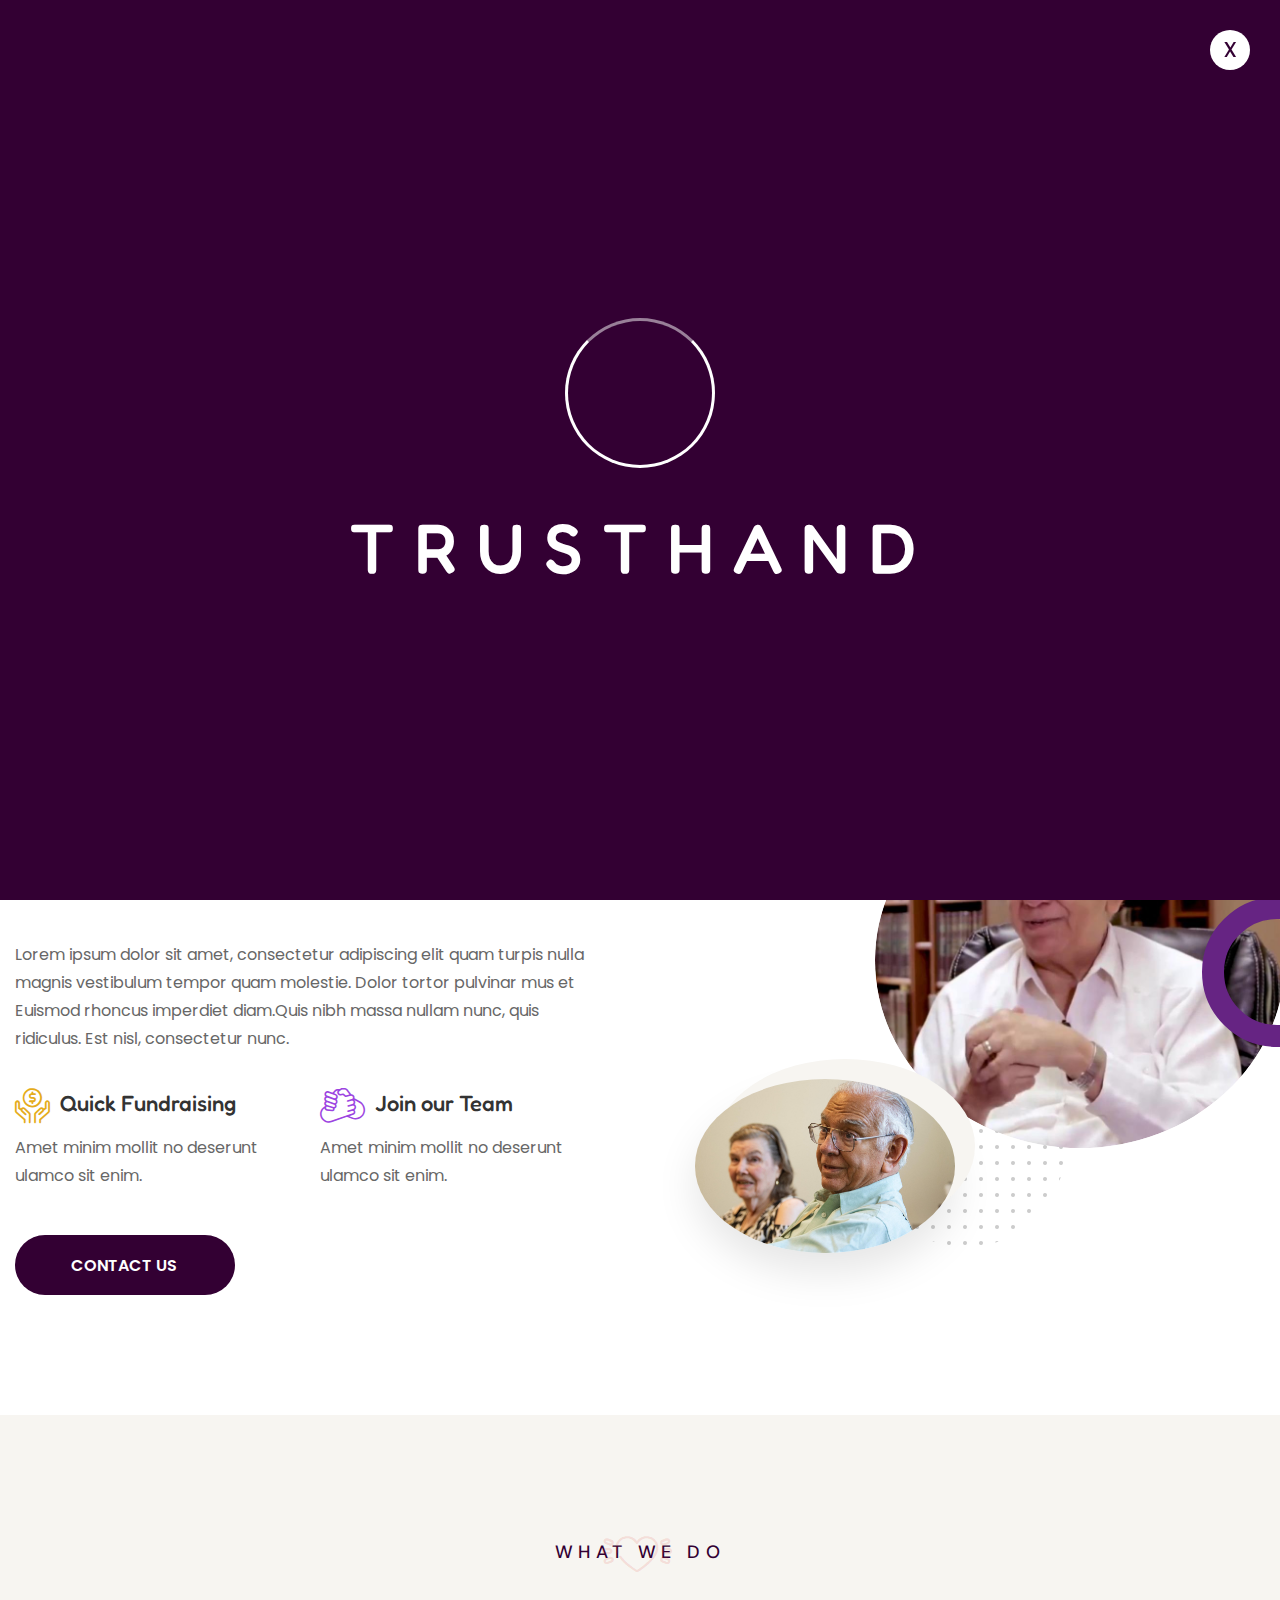
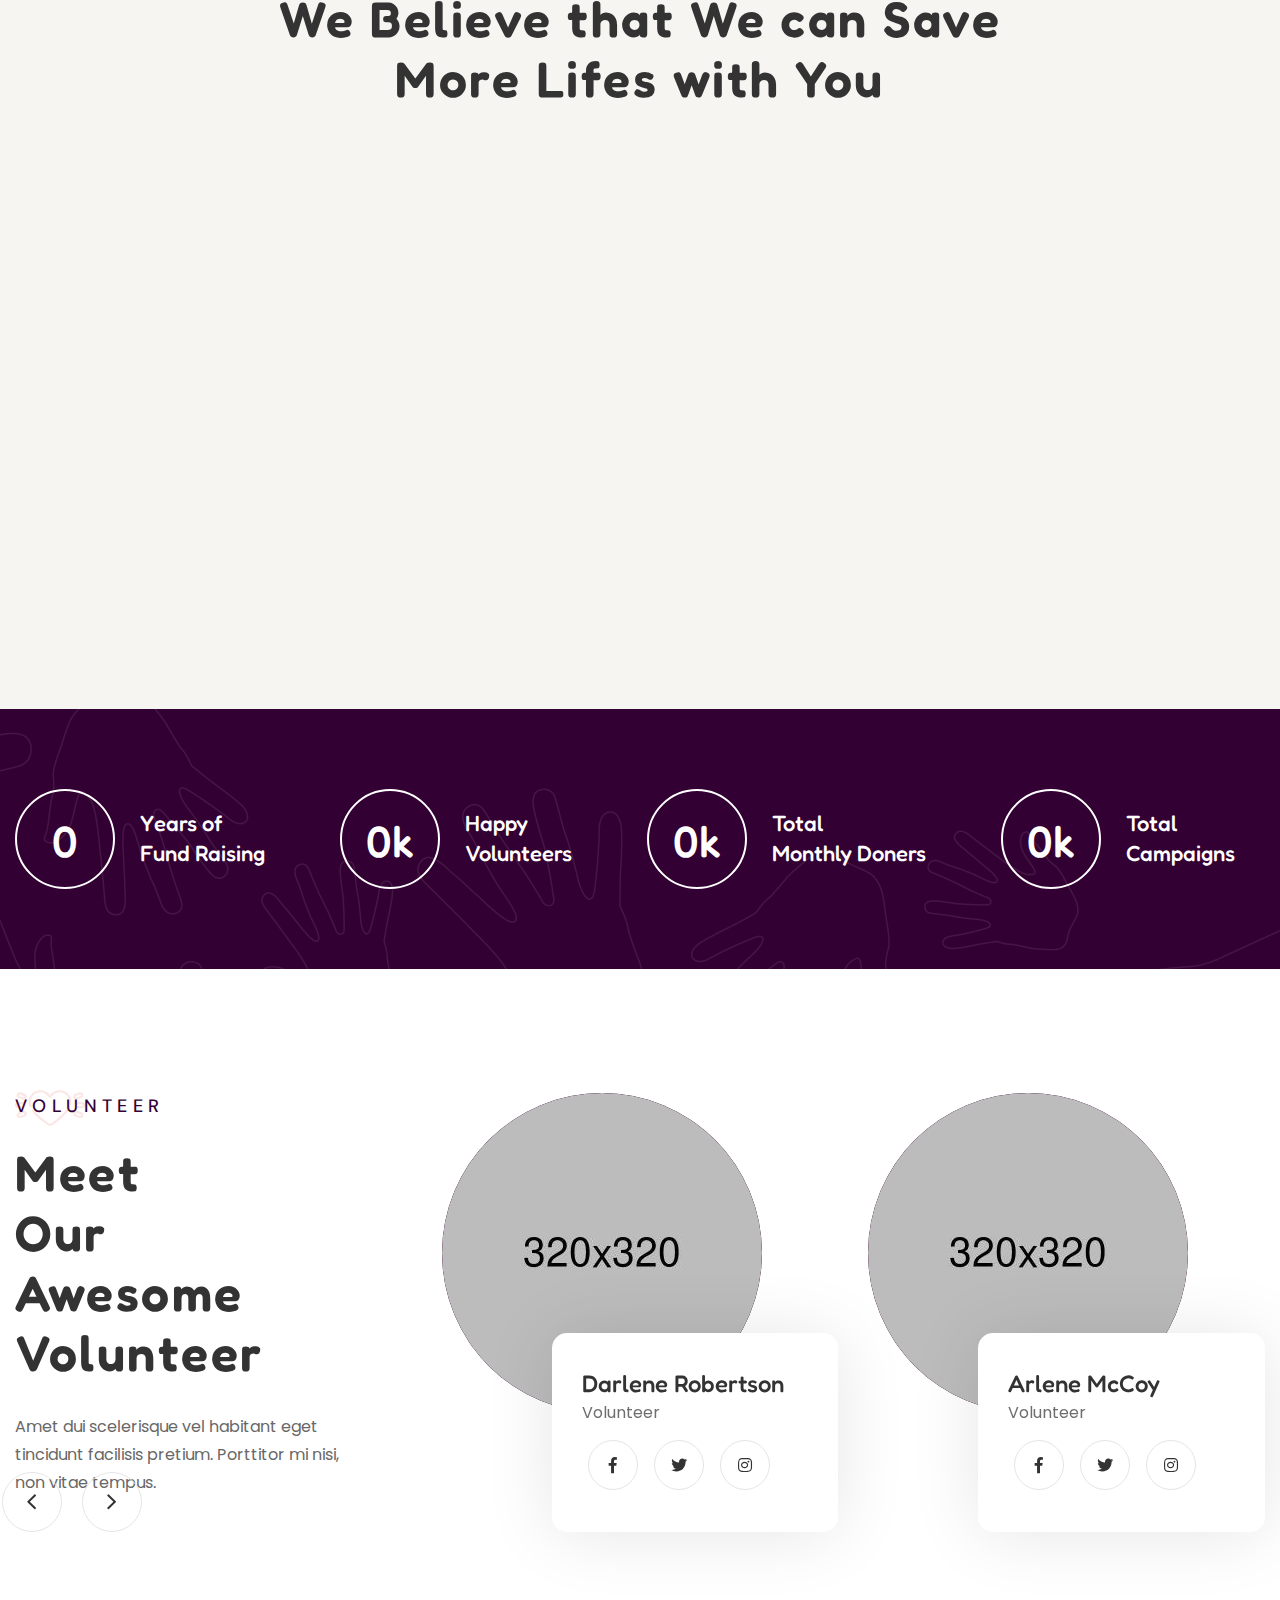
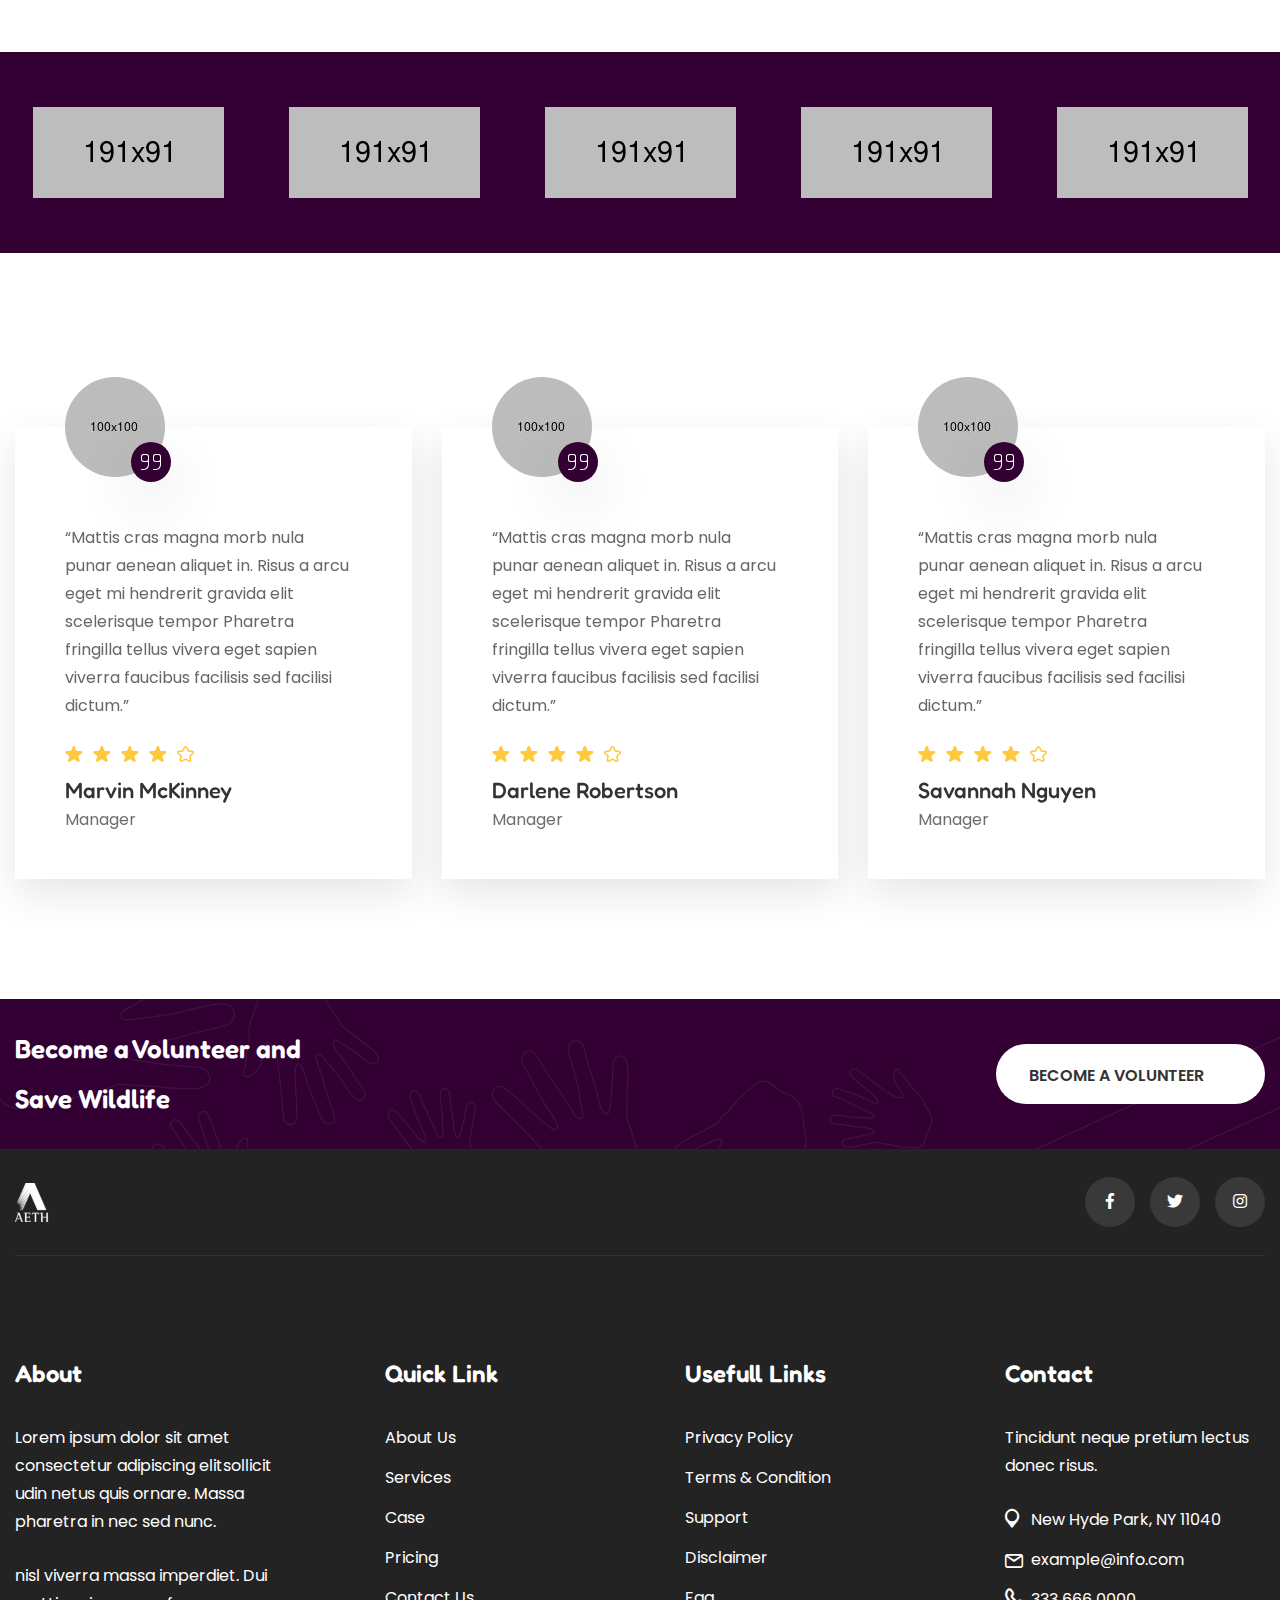
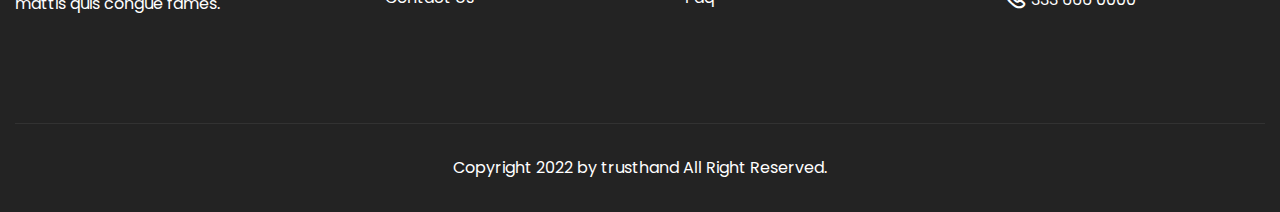
<file: about.html>
<!DOCTYPE html>
<html lang="en">
<head>
<meta charset="utf-8">
<meta http-equiv="X-UA-Compatible" content="IE=edge">
<meta name="viewport" content="width=device-width, initial-scale=1.0, maximum-scale=1.0, user-scalable=0">

<title>Trusthand - HTML 5 Template Preview</title>

<!-- Fav Icon -->
<link rel="icon" href="assets/images/favicon.ico" type="image/x-icon">

<!-- Google Fonts -->
<link href="https://fonts.googleapis.com/css2?family=DM+Sans:ital,wght@0,400;0,500;0,700;1,400;1,500;1,700&display=swap" rel="stylesheet">
<link href="https://fonts.googleapis.com/css2?family=Fredoka:wght@300;400;500;600;700&display=swap" rel="stylesheet">
<link href="https://fonts.googleapis.com/css2?family=Poppins:ital,wght@0,300;0,400;0,500;0,600;0,700;0,800;0,900;1,300;1,400;1,500;1,600;1,700;1,800;1,900&display=swap" rel="stylesheet">

<!-- Stylesheets -->
<link href="assets/css/font-awesome-all.css" rel="stylesheet">
<link href="assets/css/flaticon.css" rel="stylesheet">
<link href="assets/css/owl.css" rel="stylesheet">
<link href="assets/css/bootstrap.css" rel="stylesheet">
<link href="assets/css/jquery.fancybox.min.css" rel="stylesheet">
<link href="assets/css/animate.css" rel="stylesheet">
<link href="assets/css/nice-select.css" rel="stylesheet">
<link href="assets/css/jquery-ui.css" rel="stylesheet">
<link href="assets/css/jquery.bootstrap-touchspin.css" rel="stylesheet">
<link href="assets/css/color.css" rel="stylesheet">
<link href="assets/css/elpath.css" rel="stylesheet">
<link href="assets/css/style.css" rel="stylesheet">
<link href="assets/css/responsive.css" rel="stylesheet">

</head>


<!-- page wrapper -->
<body>

    <div class="boxed_wrapper">


        <!-- preloader -->
        <div class="loader-wrap">
            <div class="preloader">
                <div class="preloader-close">x</div>
                <div id="handle-preloader" class="handle-preloader">
                    <div class="animation-preloader">
                        <div class="spinner"></div>
                        <div class="txt-loading">
                            <span data-text-preloader="t" class="letters-loading">
                                t
                            </span>
                            <span data-text-preloader="r" class="letters-loading">
                                r
                            </span>
                            <span data-text-preloader="u" class="letters-loading">
                                u
                            </span>
                            <span data-text-preloader="s" class="letters-loading">
                                s
                            </span>
                            <span data-text-preloader="t" class="letters-loading">
                                t
                            </span>
                            <span data-text-preloader="h" class="letters-loading">
                                h
                            </span>
                            <span data-text-preloader="a" class="letters-loading">
                                a
                            </span>
                            <span data-text-preloader="n" class="letters-loading">
                                n
                            </span>
                            <span data-text-preloader="d" class="letters-loading">
                                d
                            </span>
                        </div>
                    </div>  
                </div>
            </div>
        </div>
        <!-- preloader end -->


        <!--Search Popup-->
        <div id="search-popup" class="search-popup">
            <div class="popup-inner">
                <div class="upper-box clearfix">
                    <figure class="logo-box pull-left"><a href="index.html"><img src="assets/images/logo-2.png" alt=""></a></figure>
                    <div class="close-search pull-right"><span class="far fa-times"></span></div>
                </div>
                <div class="overlay-layer"></div>
                <div class="auto-container">
                    <div class="search-form">
                        <form method="post" action="index.html">
                            <div class="form-group">
                                <fieldset>
                                    <input type="search" class="form-control" name="search-input" value="" placeholder="Type your keyword and hit" required >
                                    <button type="submit"><i class="far fa-search"></i></button>
                                </fieldset>
                            </div>
                        </form>
                    </div>
                </div>
            </div>
        </div>


        <!-- donate popup -->
        <div id="donate-popup" class="donate-popup">
            <div class="close-donate"><i class="fal fa-times"></i></div>
            <div class="popup-inner">
                <div class="donate-content">
                    <div class="title-text centred">
                        <h2>Donate Your Amount</h2>
                    </div>
                    <form action="index.html" method="post" class="default-form">
                        <div class="row clearfix">
                            <div class="col-lg-6 col-md-12 col-sm-12 donate-column">
                                <div class="donate-box">
                                    <div class="donate-option">
                                        <h3>How Much?</h3>
                                        <ul class="donate-list clearfix">
                                            <li>
                                                <input type="radio" id="donate-amount-1" name="donate-amount" checked="checked" />
                                                <label for="donate-amount-1" data-amount="1000" >$10</label>
                                            </li>
                                            <li>
                                                <input type="radio" id="donate-amount-2" name="donate-amount" />
                                                <label for="donate-amount-2" data-amount="2000">$20</label>
                                            </li>
                                            <li>
                                                <input type="radio" id="donate-amount-3" name="donate-amount" />
                                                <label for="donate-amount-3" data-amount="3000">$50</label>
                                            </li>
                                            <li>
                                                <input type="radio" id="donate-amount-4" name="donate-amount" />
                                                <label for="donate-amount-4" data-amount="4000">$100</label>
                                            </li>
                                            <li>
                                                <input type="radio" id="donate-amount-5" name="donate-amount" />
                                                <label for="donate-amount-5" data-amount="5000">$500</label>
                                            </li>
                                            <li>
                                                <input type="radio" id="donate-amount-6" name="donate-amount" />
                                                <label for="donate-amount-6" data-amount="5000">$1000</label>
                                            </li>
                                        </ul>
                                        <div class="other-amount">
                                            <div class="text">
                                                <h4>Like to Donate</h4>
                                                <p>Enter your custom amount</p>
                                            </div>
                                            <div class="amount-box">
                                                <div class="item-quantity"><input class="quantity-spinner" type="text" value="600" name="quantity"></div>
                                            </div>
                                        </div>
                                    </div>
                                    <div class="payment-option">
                                        <h3>Choose Payment Option</h3>
                                        <ul class="payment-list clearfix">
                                            <li>
                                                <input type="radio" id="payment-method-1" name="payment-method" checked="checked" />
                                                <label for="payment-method-1" >Net Banking</label>
                                            </li>
                                            <li>
                                                <input type="radio" id="payment-method-2" name="payment-method" />
                                                <label for="payment-method-2">Credit - Debit Card</label>
                                            </li>
                                            <li>
                                                <input type="radio" id="payment-method-3" name="payment-method" />
                                                <label for="payment-method-3">Offline Payment</label>
                                            </li>
                                        </ul>
                                    </div>
                                </div>
                            </div>
                            <div class="col-lg-6 col-md-12 col-sm-12 donate-form">
                                <div class="form-inner">
                                    <h3>Donar Information</h3>
                                    <div class="row clearfix">
                                        <div class="col-lg-6 col-md-6 col-sm-12 column">
                                            <div class="form-group">
                                                <label>Your Name <span>*</span></label>
                                                <input type="text" name="name" placeholder="example name" required="">
                                            </div>
                                        </div>
                                        <div class="col-lg-6 col-md-6 col-sm-12 column">
                                            <div class="form-group">
                                                <label>Email Address <span>*</span></label>
                                                <input type="email" name="email" required="">
                                            </div>
                                        </div>
                                        <div class="col-lg-6 col-md-6 col-sm-12 column">
                                            <div class="form-group">
                                                <label>Phone</label>
                                                <input type="text" name="phone" required="">
                                            </div>
                                        </div>
                                        <div class="col-lg-6 col-md-6 col-sm-12 column">
                                            <div class="form-group">
                                                <label>Address</label>
                                                <input type="text" name="address" required="">
                                            </div>
                                        </div>
                                        <div class="col-lg-12 col-md-12 col-sm-12 column">
                                            <div class="form-group message-btn">
                                                <button type="submit" class="theme-btn-one">Donate Now</button>
                                            </div>
                                        </div>
                                        <div class="col-lg-12 col-md-12 col-sm-12 column">
                                            <div class="form-group">
                                                <label class="custom-control material-checkbox">
                                                    <input type="checkbox" class="material-control-input">
                                                    <span class="material-control-indicator"></span>
                                                    <span class="description">I would like to donate automatically repeat each month</span>
                                                </label>
                                            </div>
                                        </div>
                                    </div>
                                </div>
                            </div>
                        </div>
                    </form>
                </div>
            </div>
        </div>
        <!-- donate popup -->


        <!-- main header -->
        <header class="main-header header-style-two">
            <!-- header-top -->
            <div class="header-top">
                <div class="top-inner">
                    <div class="top-left">
                        <p>Welcome to build a loyal community online</p>
                        <ul class="social-links clearfix">
                            <li><a href="index-2.html"><i class="fab fa-facebook-f"></i></a></li>
                            <li><a href="index-2.html"><i class="fab fa-twitter"></i></a></li>
                            <li><a href="index-2.html"><i class="fab fa-instagram"></i></a></li>
                        </ul>
                    </div>
                    <div class="top-right">
                        <ul class="info">
                            <li><i class="icon-20"></i>3517 W. Gray St. Utica, Pennsylvania 57867</li>
                            <li><i class="icon-21"></i><a href="tel:912136660027">+91-213-666-0027</a></li>
                            <li><i class="icon-22"></i><a href="mailto:info@example.com">info@example.com</a></li>
                        </ul>
                    </div>
                </div>
            </div>
            <!-- header-lower -->
            <div class="header-lower">
                <div class="outer-box">
                    <div class="logo-box">
                        <figure class="logo"><a href="index.html"><img src="assets/images/logo-2.png" alt=""></a></figure>
                    </div>
                    <div class="menu-area clearfix">
                        <!--Mobile Navigation Toggler-->
                        <div class="mobile-nav-toggler">
                            <i class="icon-bar"></i>
                            <i class="icon-bar"></i>
                            <i class="icon-bar"></i>
                        </div>
                        <nav class="main-menu navbar-expand-md navbar-light">
                            <div class="collapse navbar-collapse show clearfix" id="navbarSupportedContent">
                                <ul class="navigation clearfix">
                                    <li class="dropdown"><a href="index.html">Home</a>
                                        <ul>
                                            <li><a href="index.html">Child Education</a></li>
                                            <li><a href="index-2.html">Wildlife</a></li>
                                            <li><a href="index-3.html">Homeless People</a></li>
                                            <li><a href="index-onepage.html">OnePage Home</a></li>
                                            <li><a href="index-rtl.html">RTL Home</a></li>
                                            <li class="dropdown"><a href="index.html">Header Style</a>
                                                <ul>
                                                    <li><a href="index.html">Header Style 01</a></li>
                                                    <li><a href="index-2.html">Header Style 02</a></li>
                                                    <li><a href="index-3.html">Header Style 03</a></li>
                                                </ul>
                                            </li>
                                        </ul>
                                    </li>
                                    <li class="current"><a href="about.html">About Us</a></li>
                                    <li class="dropdown"><a href="index.html">Pages</a>
                                        <ul>
                                            <li class="dropdown"><a href="index.html">Volunteer</a>
                                                <ul>
                                                    <li><a href="team.html">Our Volunteer</a></li>
                                                    <li><a href="team-details.html">Volunteer Details</a></li>
                                                </ul>
                                            </li>
                                            <li class="dropdown"><a href="index.html">Events</a>
                                                <ul>
                                                    <li><a href="events.html">Our Events</a></li>
                                                    <li><a href="events-details.html">Events Details</a></li>
                                                </ul>
                                            </li>
                                            <li><a href="service.html">Services</a></li>
                                            <li><a href="faq.html">Faq’s</a></li>
                                            <li><a href="testimonial.html">Testimonials</a></li>
                                            <li><a href="gallery.html">Gallery</a></li>
                                            <li><a href="error.html">404</a></li>
                                        </ul>
                                    </li>  
                                    <li class="dropdown"><a href="index.html">Causes</a>
                                        <ul>
                                            <li><a href="causes.html">Causes 1</a></li>
                                            <li><a href="causes-2.html">Causes 2</a></li>
                                            <li><a href="causes-details.html">Causes Details</a></li>
                                        </ul>
                                    </li> 
                                    <li class="dropdown"><a href="index.html">Shop</a>
                                        <ul>
                                            <li><a href="shop.html">Our Shop</a></li>
                                            <li><a href="shop-details.html">Shop Details</a></li>
                                            <li><a href="cart.html">Cart Page</a></li>
                                            <li><a href="checkout.html">Checkout</a></li>
                                        </ul>
                                    </li> 
                                    <li class="dropdown"><a href="index.html">Blog</a>
                                        <ul>
                                            <li><a href="blog.html">Blog Grid</a></li>
                                            <li><a href="blog-2.html">Blog Standard</a></li>
                                            <li><a href="blog-details.html">Blog Details</a></li>
                                        </ul>
                                    </li>  
                                    <li><a href="contact.html">Contact</a></li> 
                                </ul>
                            </div>
                        </nav>
                    </div>
                    <ul class="nav-right">
                        <li class="search-box-outer search-toggler">
                            <i class="icon-1"></i>
                        </li>
                        <li class="cart-box">
                            <a href="shop.html"><i class="icon-23"></i></a>
                        </li>
                        <li class="btn-box">
                            <button class="donate-box-btn theme-btn-one"><span>Donate Now</span></button>
                        </li>
                    </ul>
                </div>
            </div>

            <!--sticky Header-->
            <div class="sticky-header">
                <div class="outer-container">
                    <div class="outer-box">
                        <div class="logo-box">
                            <figure class="logo"><a href="index.html"><img src="assets/images/logo-2.png" alt=""></a></figure>
                        </div>
                        <div class="menu-area clearfix">
                            <nav class="main-menu clearfix">
                                <!--Keep This Empty / Menu will come through Javascript-->
                            </nav>
                            <ul class="nav-right">
                                <li class="search-box-outer search-toggler">
                                    <i class="icon-1"></i>
                                </li>
                                <li class="btn-box">
                                    <button class="donate-box-btn theme-btn-one"><span>Donate Now</span></button>
                                </li>
                            </ul>
                        </div>
                    </div>
                </div>
            </div>
        </header>
        <!-- main-header end -->

        <!-- Mobile Menu  -->
        <div class="mobile-menu">
            <div class="menu-backdrop"></div>
            <div class="close-btn"><i class="fas fa-times"></i></div>
            
            <nav class="menu-box">
                <div class="nav-logo"><a href="index.html"><img src="assets/images/logo.png" alt="" title=""></a></div>
                <div class="menu-outer"><!--Here Menu Will Come Automatically Via Javascript / Same Menu as in Header--></div>
                <div class="contact-info">
                    <h4>Contact Info</h4>
                    <ul>
                        <li>Chicago 12, Melborne City, USA</li>
                        <li><a href="tel:+8801682648101">+88 01682648101</a></li>
                        <li><a href="mailto:info@example.com">info@example.com</a></li>
                    </ul>
                </div>
                <div class="social-links">
                    <ul class="clearfix">
                        <li><a href="index.html"><span class="fab fa-twitter"></span></a></li>
                        <li><a href="index.html"><span class="fab fa-facebook-square"></span></a></li>
                        <li><a href="index.html"><span class="fab fa-pinterest-p"></span></a></li>
                        <li><a href="index.html"><span class="fab fa-instagram"></span></a></li>
                        <li><a href="index.html"><span class="fab fa-youtube"></span></a></li>
                    </ul>
                </div>
            </nav>
        </div><!-- End Mobile Menu -->


        <!-- Page Title -->
        <section class="page-title centred">
            <div class="bg-layer" style="background-image: url(assets/images/background/page-title.jpg);"></div>
            <div class="auto-container">
                <div class="content-box">
                    <h1>About Us</h1>
                    <ul class="bread-crumb clearfix">
                        <li><a href="index.html">Home</a></li>
                        <li>About Us</li>
                    </ul>
                </div>
            </div>
        </section>
        <!-- End Page Title -->


        <!-- about-section -->
        <section class="about-section p_relative sec-pad">
            <div class="auto-container">
                <div class="row align-items-center clearfix">
                    <div class="col-lg-6 col-md-12 col-sm-12 content-column">
                        <div class="content_block_one">
                            <div class="content-box p_relative mr_30">
                                <div class="sec-title mb_40">
                                    <span class="sub-title">About Trusthand</span>
                                    <h2>Our Mission Is to Change The World</h2>
                                </div>
                                <div class="text mb_35">
                                    <p>Lorem ipsum dolor sit amet, consectetur adipiscing elit quam turpis nulla magnis vestibulum tempor quam molestie. Dolor tortor pulvinar mus et Euismod rhoncus imperdiet diam.Quis nibh massa nullam nunc, quis ridiculus. Est nisl, consectetur nunc.</p>
                                </div>
                                <div class="inner mb_45">
                                    <div class="row clearfix">
                                        <div class="col-lg-6 col-md-6 col-sm-12 single-column">
                                            <div class="single-item">
                                                <div class="upper">
                                                    <div class="icon-box"><i class="icon-4"></i></div>
                                                    <h3>Quick Fundraising</h3>
                                                </div>
                                                <p>Amet minim mollit no deserunt ulamco sit enim.</p>
                                            </div>
                                        </div>
                                        <div class="col-lg-6 col-md-6 col-sm-12 single-column">
                                            <div class="single-item">
                                                <div class="upper">
                                                    <div class="icon-box"><i class="icon-5"></i></div>
                                                    <h3>Join our Team</h3>
                                                </div>
                                                <p>Amet minim mollit no deserunt ulamco sit enim.</p>
                                            </div>
                                        </div>
                                    </div>
                                </div>
                                <div class="btn-box">
                                    <a href="contact.html" class="theme-btn-one">Contact Us</a>
                                </div>
                            </div>
                        </div>
                    </div>
                    <div class="col-lg-6 col-md-12 col-sm-12 image-column">
                        <div class="image_block_one">
                            <div class="image-box p_relative d_block ml_40">
                                <div class="shape">
                                    <div class="shape-1" style="background-image: url(assets/images/shape/shape-1.png);"></div>
                                    <div class="shape-2" style="background-image: url(assets/images/shape/shape-1.png);"></div>
                                    <div class="shape-3"></div>
                                </div>
                                <figure class="image image-1"><img src="assets/images/resource/about-1.jpg" alt=""></figure>
                                <figure class="image image-2"><img src="assets/images/resource/about-2.jpg" alt=""></figure>
                            </div>
                        </div>
                    </div>
                </div>
            </div>
        </section>
        <!-- about-section end -->


        <!-- service-section -->
        <section class="service-section sec-pad bg-color-1 centred">
            <div class="auto-container">
                <div class="sec-title centred mb_50">
                    <span class="sub-title">What we do</span>
                    <h2>We Believe that We can Save <br />More Lifes with You</h2>
                </div>
                <div class="row clearfix">
                    <div class="col-lg-3 col-md-6 col-sm-12 service-block">
                        <div class="service-block-one wow fadeInUp animated" data-wow-delay="00ms" data-wow-duration="1500ms">
                            <div class="inner-box">
                                <div class="icon-box">
                                    <div class="icon-bg" style="background-image: url(assets/images/icons/icon-bg-1.png);"></div>
                                    <div class="icon"><i class="icon-8"></i></div>
                                </div>
                                <h3><a href="index.html">Education</a></h3>
                                <p>Amet minim mollit no deserunt ulamco sit enim aliqua dolor sint Velit officia consequt duis enim velit exertation.</p>
                            </div>
                        </div>
                    </div>
                    <div class="col-lg-3 col-md-6 col-sm-12 service-block">
                        <div class="service-block-one wow fadeInUp animated" data-wow-delay="200ms" data-wow-duration="1500ms">
                            <div class="inner-box">
                                <div class="icon-box">
                                    <div class="icon-bg" style="background-image: url(assets/images/icons/icon-bg-2.png);"></div>
                                    <div class="icon"><i class="icon-9"></i></div>
                                </div>
                                <h3><a href="index.html">Safe Water</a></h3>
                                <p>Amet minim mollit no deserunt ulamco sit enim aliqua dolor sint Velit officia consequt duis enim velit exertation.</p>
                            </div>
                        </div>
                    </div>
                    <div class="col-lg-3 col-md-6 col-sm-12 service-block">
                        <div class="service-block-one wow fadeInUp animated" data-wow-delay="400ms" data-wow-duration="1500ms">
                            <div class="inner-box">
                                <div class="icon-box">
                                    <div class="icon-bg" style="background-image: url(assets/images/icons/icon-bg-3.png);"></div>
                                    <div class="icon"><i class="icon-10"></i></div>
                                </div>
                                <h3><a href="index.html">Healthy Food</a></h3>
                                <p>Amet minim mollit no deserunt ulamco sit enim aliqua dolor sint Velit officia consequt duis enim velit exertation.</p>
                            </div>
                        </div>
                    </div>
                    <div class="col-lg-3 col-md-6 col-sm-12 service-block">
                        <div class="service-block-one wow fadeInUp animated" data-wow-delay="600ms" data-wow-duration="1500ms">
                            <div class="inner-box">
                                <div class="icon-box">
                                    <div class="icon-bg" style="background-image: url(assets/images/icons/icon-bg-4.png);"></div>
                                    <div class="icon"><i class="icon-11"></i></div>
                                </div>
                                <h3><a href="index.html">Medical Care</a></h3>
                                <p>Amet minim mollit no deserunt ulamco sit enim aliqua dolor sint Velit officia consequt duis enim velit exertation.</p>
                            </div>
                        </div>
                    </div>
                </div>
            </div>
        </section>
        <!-- service-section end -->


        <!-- funfact-section -->
        <section class="funfact-section pt_80 pb_80 bg-color-2">
            <div class="pattern-layer" style="background-image: url(assets/images/shape/shape-2.png);"></div>
            <div class="auto-container">
                <div class="inner-container">
                    <div class="funfact-block-one">
                        <div class="inner-box">
                            <div class="count-outer count-box">
                                <span class="count-text" data-speed="1500" data-stop="29">0</span>
                            </div>
                            <h3>Years of <br />Fund Raising</h3>
                        </div>
                    </div>
                    <div class="funfact-block-one">
                        <div class="inner-box">
                            <div class="count-outer count-box">
                                <span class="count-text" data-speed="1500" data-stop="3">0</span><span>k</span>
                            </div>
                            <h3>Happy <br />Volunteers</h3>
                        </div>
                    </div>
                    <div class="funfact-block-one">
                        <div class="inner-box">
                            <div class="count-outer count-box">
                                <span class="count-text" data-speed="1500" data-stop="8">0</span><span>k</span>
                            </div>
                            <h3>Total <br />Monthly Doners</h3>
                        </div>
                    </div>
                    <div class="funfact-block-one">
                        <div class="inner-box">
                            <div class="count-outer count-box">
                                <span class="count-text" data-speed="1500" data-stop="10">0</span><span>k</span>
                            </div>
                            <h3>Total <br />Campaigns</h3>
                        </div>
                    </div>
                </div>
            </div>
        </section>
        <!-- funfact-section end -->


        <!-- team-style-two -->
        <section class="team-style-two sec-pad">
            <div class="auto-container">
                <div class="row clearfix">
                    <div class="col-lg-4 col-md-12 col-sm-12 title-column">
                        <div class="sec-title mr_70">
                            <span class="sub-title">Volunteer</span>
                            <h2>Meet <br />Our Awesome Volunteer</h2>
                            <p class="mt_30">Amet dui scelerisque vel habitant eget tincidunt facilisis pretium. Porttitor mi nisi, non vitae tempus.</p>
                        </div>
                    </div>
                    <div class="col-lg-8 col-md-12 col-sm-12 content-column">
                        <div class="content-box">
                            <div class="two-item-carousel owl-carousel owl-theme owl-dots-none nav-style-one">
                                <div class="team-block-one">
                                    <div class="inner-box">
                                        <div class="image-box">
                                            <figure class="image"><a href="team-details.html"><img src="assets/images/team/team-1.jpg" alt=""></a></figure>
                                        </div>
                                        <div class="lower-content">
                                            <div class="inner">
                                                <h3><a href="team-details.html">Darlene Robertson</a></h3>
                                                <span class="designation">Volunteer</span>
                                                <ul class="social-links clearfix">
                                                    <li><a href="index.html"><i class="fab fa-facebook-f"></i></a></li>
                                                    <li><a href="index.html"><i class="fab fa-twitter"></i></a></li>
                                                    <li><a href="index.html"><i class="fab fa-instagram"></i></a></li>
                                                </ul>
                                            </div>
                                        </div>
                                    </div>
                                </div>
                                <div class="team-block-one">
                                    <div class="inner-box">
                                        <div class="image-box">
                                            <figure class="image"><a href="team-details.html"><img src="assets/images/team/team-2.jpg" alt=""></a></figure>
                                        </div>
                                        <div class="lower-content">
                                            <div class="inner">
                                                <h3><a href="team-details.html">Arlene McCoy</a></h3>
                                                <span class="designation">Volunteer</span>
                                                <ul class="social-links clearfix">
                                                    <li><a href="index.html"><i class="fab fa-facebook-f"></i></a></li>
                                                    <li><a href="index.html"><i class="fab fa-twitter"></i></a></li>
                                                    <li><a href="index.html"><i class="fab fa-instagram"></i></a></li>
                                                </ul>
                                            </div>
                                        </div>
                                    </div>
                                </div>
                            </div>
                        </div>
                    </div>
                </div>
            </div>
        </section>
        <!-- team-style-two end -->


        <!-- clients-section -->
        <section class="clients-section">
            <div class="auto-container">
                <div class="five-item-carousel owl-carousel owl-theme owl-nav-none owl-dots-none">
                    <figure class="clients-logo"><a href="index.html"><img src="assets/images/clients/clients-1.png" alt=""></a></figure>
                    <figure class="clients-logo"><a href="index.html"><img src="assets/images/clients/clients-2.png" alt=""></a></figure>
                    <figure class="clients-logo"><a href="index.html"><img src="assets/images/clients/clients-3.png" alt=""></a></figure>
                    <figure class="clients-logo"><a href="index.html"><img src="assets/images/clients/clients-4.png" alt=""></a></figure>
                    <figure class="clients-logo"><a href="index.html"><img src="assets/images/clients/clients-5.png" alt=""></a></figure>
                </div>
            </div>
        </section>
        <!-- clients-section end -->


        <!-- testimonial-style-two -->
        <section class="testimonial-style-two sec-pad">
            <div class="auto-container">
                <div class="three-item-carousel owl-carousel owl-theme owl-dots-none owl-nav-none">
                    <div class="testimonial-block-one">
                        <div class="inner-box">
                            <figure class="thumb-box"><img src="assets/images/resource/testimonial-4.jpg" alt=""></figure>
                            <p>“Mattis cras magna morb nula punar aenean aliquet in. Risus a arcu eget mi hendrerit gravida elit scelerisque tempor Pharetra fringilla tellus vivera eget sapien viverra faucibus facilisis sed facilisi dictum.”</p>
                            <ul class="rating clearfix">
                                <li><i class="icon-13"></i></li>
                                <li><i class="icon-13"></i></li>
                                <li><i class="icon-13"></i></li>
                                <li><i class="icon-13"></i></li>
                                <li><i class="icon-14"></i></li>
                            </ul>
                            <h3>Marvin McKinney</h3>
                            <span class="designation">Manager</span>
                        </div>
                    </div>
                    <div class="testimonial-block-one">
                        <div class="inner-box">
                            <figure class="thumb-box"><img src="assets/images/resource/testimonial-5.jpg" alt=""></figure>
                            <p>“Mattis cras magna morb nula punar aenean aliquet in. Risus a arcu eget mi hendrerit gravida elit scelerisque tempor Pharetra fringilla tellus vivera eget sapien viverra faucibus facilisis sed facilisi dictum.”</p>
                            <ul class="rating clearfix">
                                <li><i class="icon-13"></i></li>
                                <li><i class="icon-13"></i></li>
                                <li><i class="icon-13"></i></li>
                                <li><i class="icon-13"></i></li>
                                <li><i class="icon-14"></i></li>
                            </ul>
                            <h3>Darlene Robertson</h3>
                            <span class="designation">Manager</span>
                        </div>
                    </div>
                    <div class="testimonial-block-one">
                        <div class="inner-box">
                            <figure class="thumb-box"><img src="assets/images/resource/testimonial-6.jpg" alt=""></figure>
                            <p>“Mattis cras magna morb nula punar aenean aliquet in. Risus a arcu eget mi hendrerit gravida elit scelerisque tempor Pharetra fringilla tellus vivera eget sapien viverra faucibus facilisis sed facilisi dictum.”</p>
                            <ul class="rating clearfix">
                                <li><i class="icon-13"></i></li>
                                <li><i class="icon-13"></i></li>
                                <li><i class="icon-13"></i></li>
                                <li><i class="icon-13"></i></li>
                                <li><i class="icon-14"></i></li>
                            </ul>
                            <h3>Savannah Nguyen</h3>
                            <span class="designation">Manager</span>
                        </div>
                    </div>
                </div>
            </div>
        </section>
        <!-- testimonial-style-two end -->


        <!-- cta-style-two -->
        <section class="cta-style-two">
            <div class="pattern-layer" style="background-image: url(assets/images/shape/shape-2.png);"></div>
            <div class="auto-container">
                <div class="inner-box">
                    <h2>Become a Volunteer and <br />Save Wildlife</h2>
                    <div class="btn-box">
                        <a href="index-2.html" class="theme-btn-one"><span>Become A Volunteer</span></a>
                    </div>
                </div>
            </div>
        </section>
        <!-- cta-style-two end -->


        <!-- main-footer -->
        <footer class="main-footer">
            <div class="auto-container">
                <div class="footer-top">
                    <figure class="footer-logo"><a href="index.html"><img src="assets/images/logo-3.png" alt=""></a></figure>
                    <ul class="social-links">
                        <li><a href="index.html"><i class="fab fa-facebook-f"></i></a></li>
                        <li><a href="index.html"><i class="fab fa-twitter"></i></a></li>
                        <li><a href="index.html"><i class="fab fa-instagram"></i></a></li>
                    </ul>
                </div>
                <div class="widget-section">
                    <div class="row clearfix">
                        <div class="col-lg-3 col-md-6 col-sm-12 footer-column">
                            <div class="about-widget footer-widget">
                                <div class="widget-title">
                                    <h3>About</h3>
                                </div>
                                <div class="text">
                                    <p>Lorem ipsum dolor sit amet consectetur adipiscing elitsollicit udin netus quis ornare. Massa pharetra in nec sed nunc.</p>
                                    <p>nisl viverra massa imperdiet. Dui mattis quis congue fames.</p>
                                </div>
                            </div>
                        </div>
                        <div class="col-lg-3 col-md-6 col-sm-12 footer-column">
                            <div class="links-widget footer-widget ml_50">
                                <div class="widget-title">
                                    <h3>Quick Link</h3>
                                </div>
                                <div class="widget-content">
                                    <ul class="links-list clearfix">
                                        <li><a href="index.html">About Us</a></li>
                                        <li><a href="index.html">Services</a></li>
                                        <li><a href="index.html">Case</a></li>
                                        <li><a href="index.html">Pricing</a></li>
                                        <li><a href="index.html">Contact Us</a></li>
                                    </ul>
                                </div>
                            </div>
                        </div>
                        <div class="col-lg-3 col-md-6 col-sm-12 footer-column">
                            <div class="links-widget footer-widget ml_30">
                                <div class="widget-title">
                                    <h3>Usefull Links</h3>
                                </div>
                                <div class="widget-content">
                                    <ul class="links-list clearfix">
                                        <li><a href="index.html">Privacy Policy</a></li>
                                        <li><a href="index.html">Terms & Condition</a></li>
                                        <li><a href="index.html">Support</a></li>
                                        <li><a href="index.html">Disclaimer</a></li>
                                        <li><a href="index.html">Faq</a></li>
                                    </ul>
                                </div>
                            </div>
                        </div>
                        <div class="col-lg-3 col-md-6 col-sm-12 footer-column">
                            <div class="contact-widget footer-widget ml_30">
                                <div class="widget-title">
                                    <h3>Contact</h3>
                                </div>
                                <div class="widget-content">
                                    <p>Tincidunt neque pretium lectus donec risus.</p>
                                    <ul class="info-list clearfix">
                                        <li><i class="icon-17"></i>New Hyde Park, NY 11040</li>
                                        <li><i class="icon-18"></i><a href="mailto:example@info.com">example@info.com</a></li>
                                        <li><i class="icon-19"></i><a href="tel:3336660000">333 666 0000</a></li>
                                    </ul>
                                </div>
                            </div>
                        </div>
                    </div>
                </div>
                <div class="footer-bottom centred">
                    <div class="copyright">
                        <p>Copyright 2022 by <a href="index.html">trusthand</a> All Right Reserved.</p>
                    </div>
                </div>
            </div>
        </footer>
        <!-- main-footer end -->



        <!--Scroll to top-->
        <div class="scroll-to-top">
            <div>
                <div class="scroll-top-inner">
                    <div class="scroll-bar">
                        <div class="bar-inner"></div>
                    </div>
                    <div class="scroll-bar-text">Go To Top</div>
                </div>
            </div>
        </div>
        <!-- Scroll to top end -->
        
    </div>


    <!-- jequery plugins -->
    <script src="assets/js/jquery.js"></script>
    <script src="assets/js/popper.min.js"></script>
    <script src="assets/js/bootstrap.min.js"></script>
    <script src="assets/js/owl.js"></script>
    <script src="assets/js/wow.js"></script>
    <script src="assets/js/validation.js"></script>
    <script src="assets/js/jquery.fancybox.js"></script>
    <script src="assets/js/appear.js"></script>
    <script src="assets/js/scrollbar.js"></script>
    <script src="assets/js/isotope.js"></script>
    <script src="assets/js/jquery.nice-select.min.js"></script>
    <script src="assets/js/parallax-scroll.js"></script>
    <script src="assets/js/jquery-ui.js"></script>
    <script src="assets/js/nav-tool.js"></script>
    <script src="assets/js/jquery.bootstrap-touchspin.js"></script>
    <script src="assets/js/bxslider.js"></script>

    <!-- main-js -->
    <script src="assets/js/script.js"></script>

</body><!-- End of .page_wrapper -->
</html>
</file>
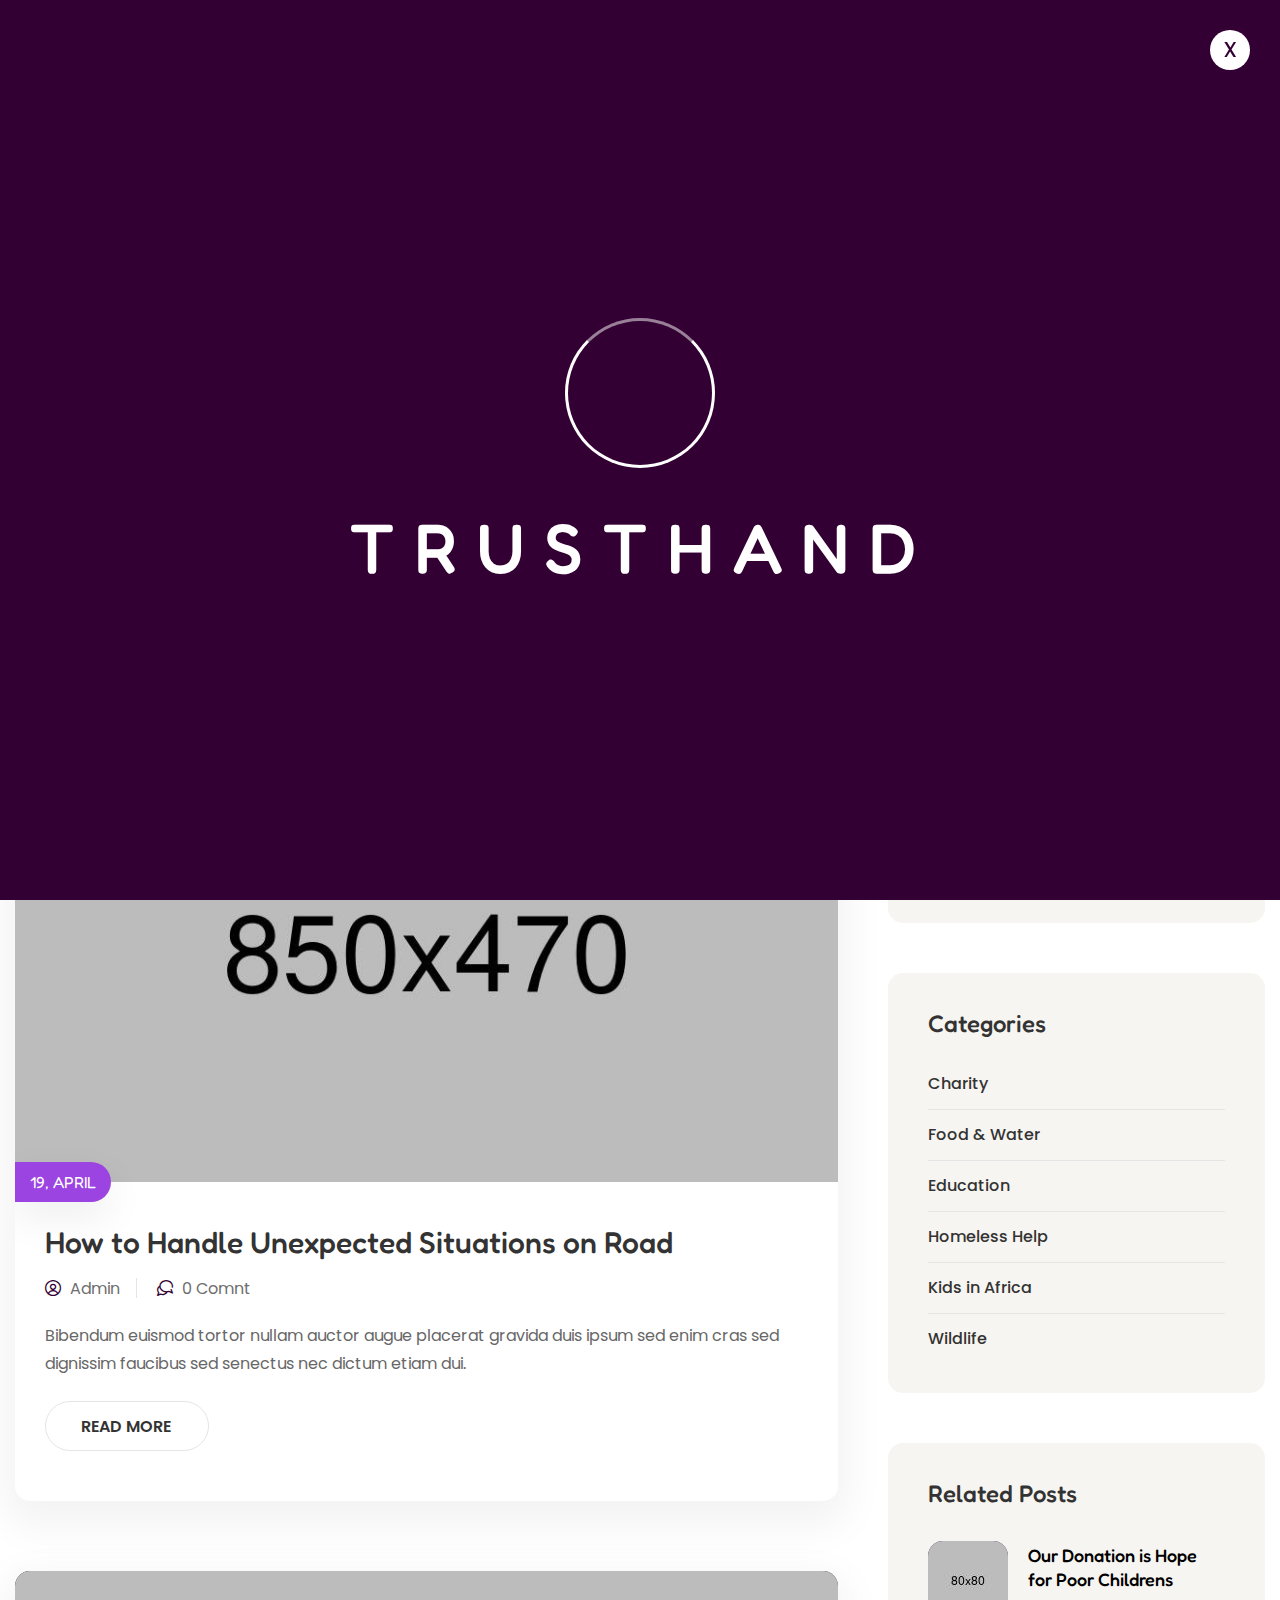
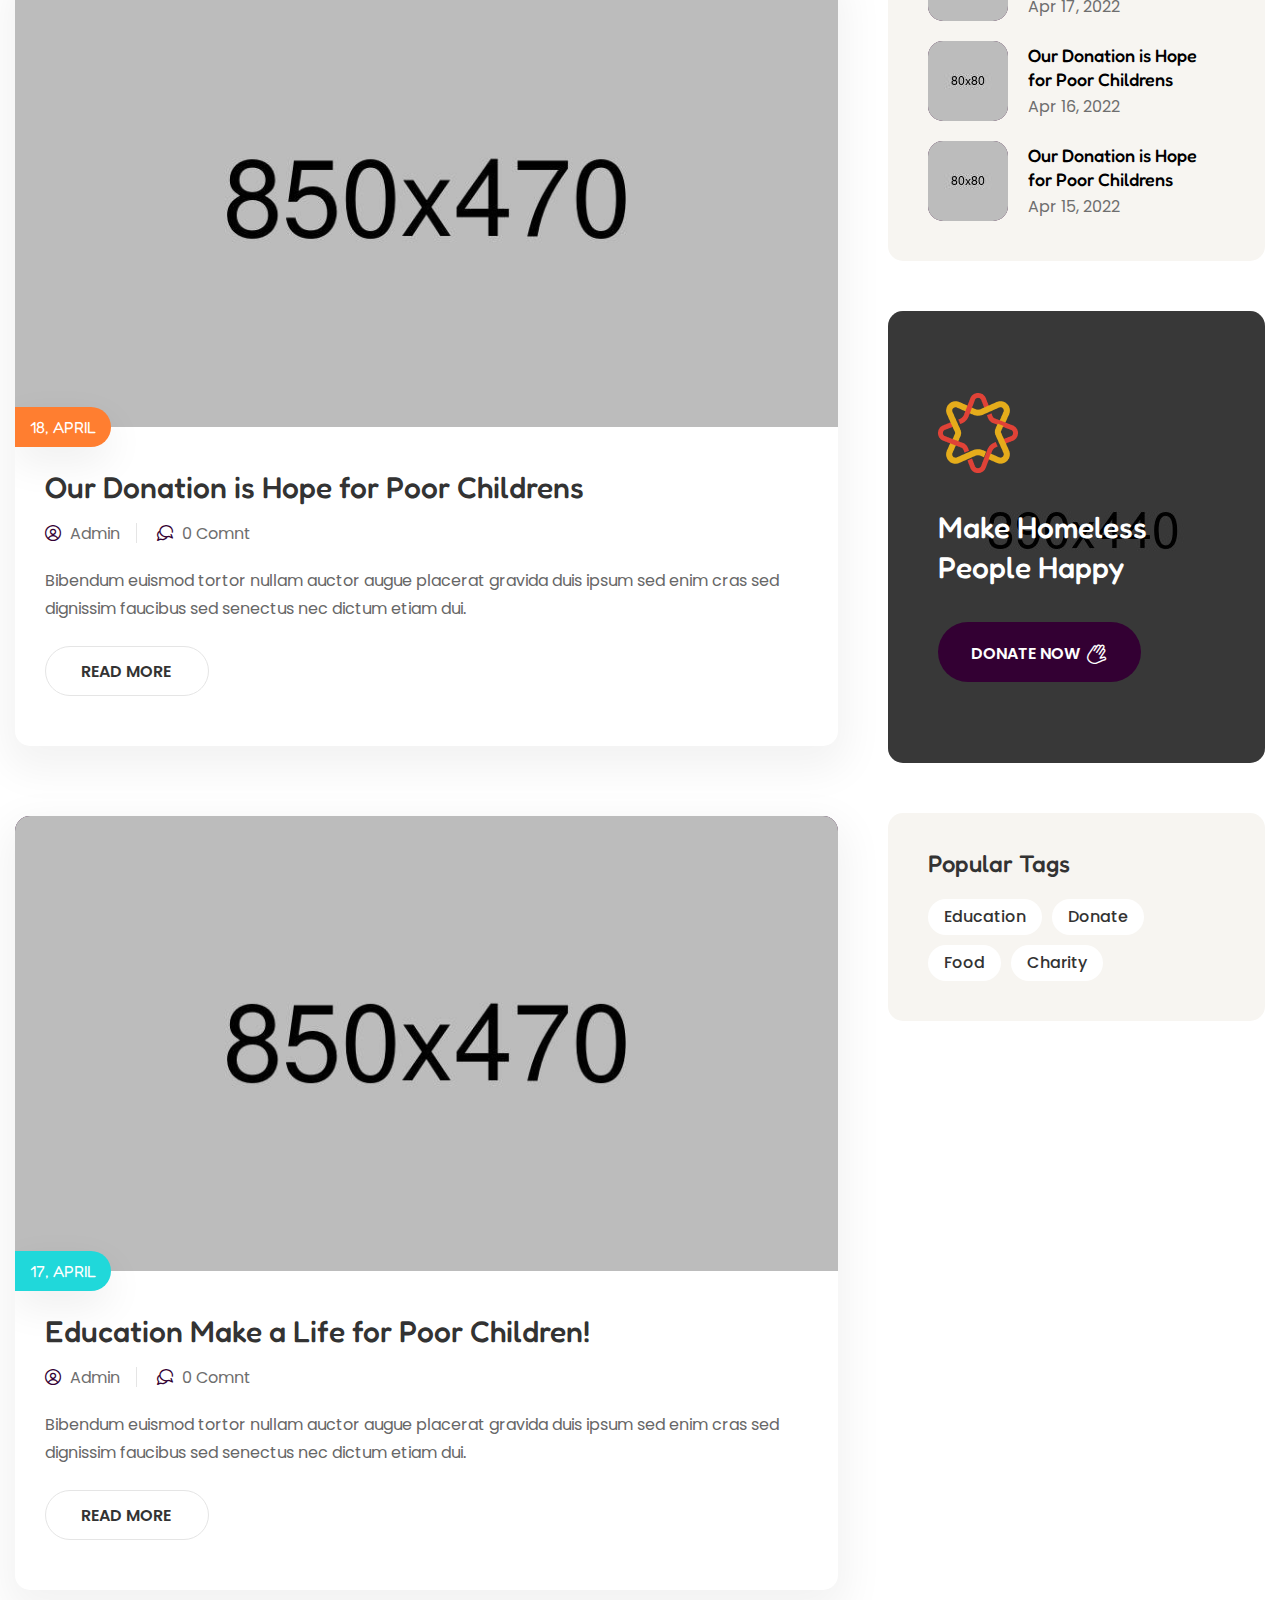
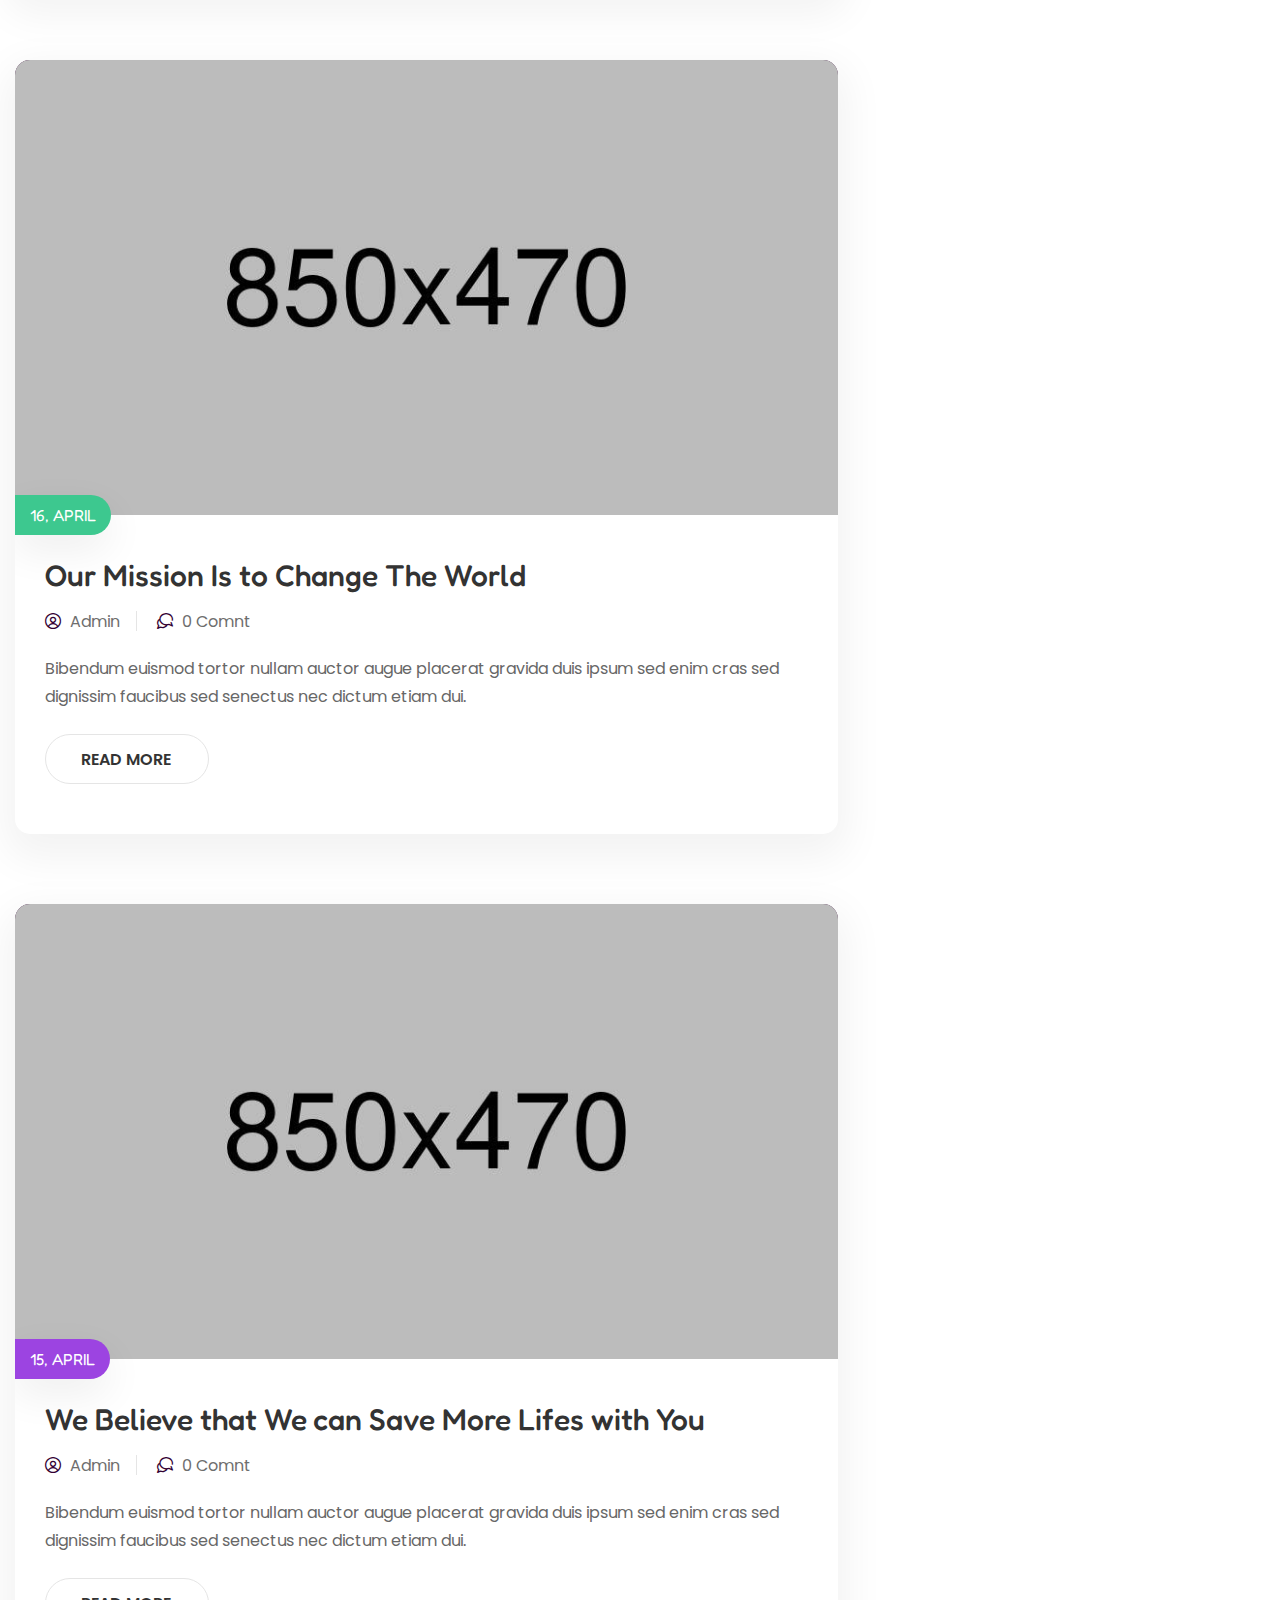
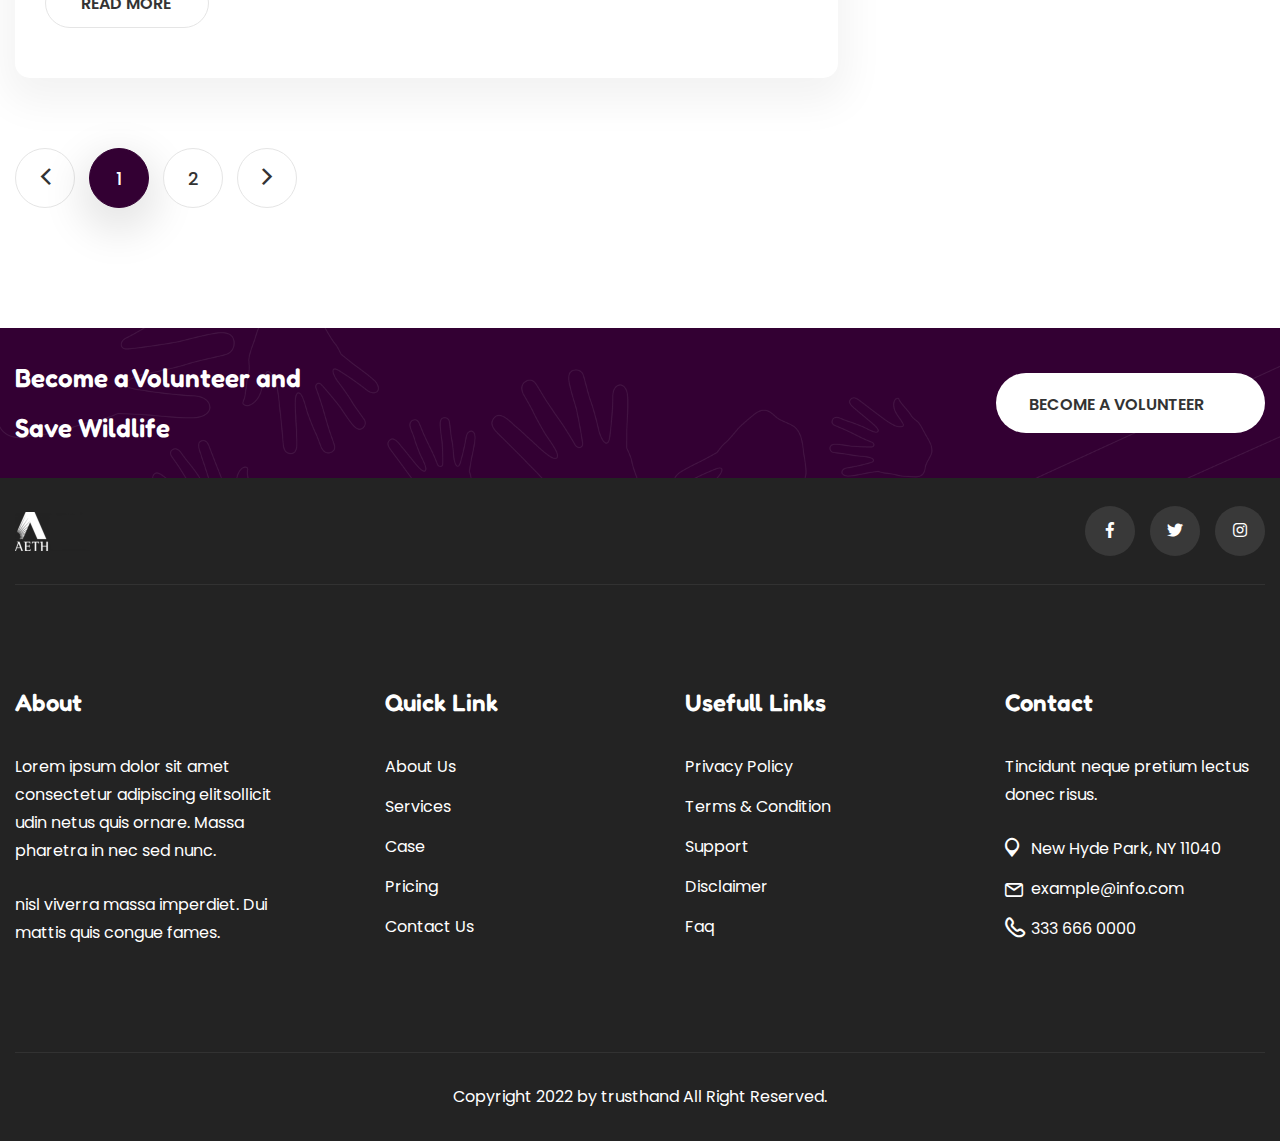
<file: blog-2.html>
<!DOCTYPE html>
<html lang="en">
<head>
<meta charset="utf-8">
<meta http-equiv="X-UA-Compatible" content="IE=edge">
<meta name="viewport" content="width=device-width, initial-scale=1.0, maximum-scale=1.0, user-scalable=0">

<title>Trusthand - HTML 5 Template Preview</title>

<!-- Fav Icon -->
<link rel="icon" href="assets/images/favicon.ico" type="image/x-icon">

<!-- Google Fonts -->
<link href="https://fonts.googleapis.com/css2?family=DM+Sans:ital,wght@0,400;0,500;0,700;1,400;1,500;1,700&display=swap" rel="stylesheet">
<link href="https://fonts.googleapis.com/css2?family=Fredoka:wght@300;400;500;600;700&display=swap" rel="stylesheet">
<link href="https://fonts.googleapis.com/css2?family=Poppins:ital,wght@0,300;0,400;0,500;0,600;0,700;0,800;0,900;1,300;1,400;1,500;1,600;1,700;1,800;1,900&display=swap" rel="stylesheet">

<!-- Stylesheets -->
<link href="assets/css/font-awesome-all.css" rel="stylesheet">
<link href="assets/css/flaticon.css" rel="stylesheet">
<link href="assets/css/owl.css" rel="stylesheet">
<link href="assets/css/bootstrap.css" rel="stylesheet">
<link href="assets/css/jquery.fancybox.min.css" rel="stylesheet">
<link href="assets/css/animate.css" rel="stylesheet">
<link href="assets/css/nice-select.css" rel="stylesheet">
<link href="assets/css/jquery-ui.css" rel="stylesheet">
<link href="assets/css/jquery.bootstrap-touchspin.css" rel="stylesheet">
<link href="assets/css/color.css" rel="stylesheet">
<link href="assets/css/elpath.css" rel="stylesheet">
<link href="assets/css/style.css" rel="stylesheet">
<link href="assets/css/responsive.css" rel="stylesheet">

</head>


<!-- page wrapper -->
<body>

    <div class="boxed_wrapper">


        <!-- preloader -->
        <div class="loader-wrap">
            <div class="preloader">
                <div class="preloader-close">x</div>
                <div id="handle-preloader" class="handle-preloader">
                    <div class="animation-preloader">
                        <div class="spinner"></div>
                        <div class="txt-loading">
                            <span data-text-preloader="t" class="letters-loading">
                                t
                            </span>
                            <span data-text-preloader="r" class="letters-loading">
                                r
                            </span>
                            <span data-text-preloader="u" class="letters-loading">
                                u
                            </span>
                            <span data-text-preloader="s" class="letters-loading">
                                s
                            </span>
                            <span data-text-preloader="t" class="letters-loading">
                                t
                            </span>
                            <span data-text-preloader="h" class="letters-loading">
                                h
                            </span>
                            <span data-text-preloader="a" class="letters-loading">
                                a
                            </span>
                            <span data-text-preloader="n" class="letters-loading">
                                n
                            </span>
                            <span data-text-preloader="d" class="letters-loading">
                                d
                            </span>
                        </div>
                    </div>  
                </div>
            </div>
        </div>
        <!-- preloader end -->


        <!--Search Popup-->
        <div id="search-popup" class="search-popup">
            <div class="popup-inner">
                <div class="upper-box clearfix">
                    <figure class="logo-box pull-left"><a href="index.html"><img src="assets/images/logo-2.png" alt=""></a></figure>
                    <div class="close-search pull-right"><span class="far fa-times"></span></div>
                </div>
                <div class="overlay-layer"></div>
                <div class="auto-container">
                    <div class="search-form">
                        <form method="post" action="index.html">
                            <div class="form-group">
                                <fieldset>
                                    <input type="search" class="form-control" name="search-input" value="" placeholder="Type your keyword and hit" required >
                                    <button type="submit"><i class="far fa-search"></i></button>
                                </fieldset>
                            </div>
                        </form>
                    </div>
                </div>
            </div>
        </div>


        <!-- donate popup -->
        <div id="donate-popup" class="donate-popup">
            <div class="close-donate"><i class="fal fa-times"></i></div>
            <div class="popup-inner">
                <div class="donate-content">
                    <div class="title-text centred">
                        <h2>Donate Your Amount</h2>
                    </div>
                    <form action="index.html" method="post" class="default-form">
                        <div class="row clearfix">
                            <div class="col-lg-6 col-md-12 col-sm-12 donate-column">
                                <div class="donate-box">
                                    <div class="donate-option">
                                        <h3>How Much?</h3>
                                        <ul class="donate-list clearfix">
                                            <li>
                                                <input type="radio" id="donate-amount-1" name="donate-amount" checked="checked" />
                                                <label for="donate-amount-1" data-amount="1000" >$10</label>
                                            </li>
                                            <li>
                                                <input type="radio" id="donate-amount-2" name="donate-amount" />
                                                <label for="donate-amount-2" data-amount="2000">$20</label>
                                            </li>
                                            <li>
                                                <input type="radio" id="donate-amount-3" name="donate-amount" />
                                                <label for="donate-amount-3" data-amount="3000">$50</label>
                                            </li>
                                            <li>
                                                <input type="radio" id="donate-amount-4" name="donate-amount" />
                                                <label for="donate-amount-4" data-amount="4000">$100</label>
                                            </li>
                                            <li>
                                                <input type="radio" id="donate-amount-5" name="donate-amount" />
                                                <label for="donate-amount-5" data-amount="5000">$500</label>
                                            </li>
                                            <li>
                                                <input type="radio" id="donate-amount-6" name="donate-amount" />
                                                <label for="donate-amount-6" data-amount="5000">$1000</label>
                                            </li>
                                        </ul>
                                        <div class="other-amount">
                                            <div class="text">
                                                <h4>Like to Donate</h4>
                                                <p>Enter your custom amount</p>
                                            </div>
                                            <div class="amount-box">
                                                <div class="item-quantity"><input class="quantity-spinner" type="text" value="600" name="quantity"></div>
                                            </div>
                                        </div>
                                    </div>
                                    <div class="payment-option">
                                        <h3>Choose Payment Option</h3>
                                        <ul class="payment-list clearfix">
                                            <li>
                                                <input type="radio" id="payment-method-1" name="payment-method" checked="checked" />
                                                <label for="payment-method-1" >Net Banking</label>
                                            </li>
                                            <li>
                                                <input type="radio" id="payment-method-2" name="payment-method" />
                                                <label for="payment-method-2">Credit - Debit Card</label>
                                            </li>
                                            <li>
                                                <input type="radio" id="payment-method-3" name="payment-method" />
                                                <label for="payment-method-3">Offline Payment</label>
                                            </li>
                                        </ul>
                                    </div>
                                </div>
                            </div>
                            <div class="col-lg-6 col-md-12 col-sm-12 donate-form">
                                <div class="form-inner">
                                    <h3>Donar Information</h3>
                                    <div class="row clearfix">
                                        <div class="col-lg-6 col-md-6 col-sm-12 column">
                                            <div class="form-group">
                                                <label>Your Name <span>*</span></label>
                                                <input type="text" name="name" placeholder="example name" required="">
                                            </div>
                                        </div>
                                        <div class="col-lg-6 col-md-6 col-sm-12 column">
                                            <div class="form-group">
                                                <label>Email Address <span>*</span></label>
                                                <input type="email" name="email" required="">
                                            </div>
                                        </div>
                                        <div class="col-lg-6 col-md-6 col-sm-12 column">
                                            <div class="form-group">
                                                <label>Phone</label>
                                                <input type="text" name="phone" required="">
                                            </div>
                                        </div>
                                        <div class="col-lg-6 col-md-6 col-sm-12 column">
                                            <div class="form-group">
                                                <label>Address</label>
                                                <input type="text" name="address" required="">
                                            </div>
                                        </div>
                                        <div class="col-lg-12 col-md-12 col-sm-12 column">
                                            <div class="form-group message-btn">
                                                <button type="submit" class="theme-btn-one">Donate Now</button>
                                            </div>
                                        </div>
                                        <div class="col-lg-12 col-md-12 col-sm-12 column">
                                            <div class="form-group">
                                                <label class="custom-control material-checkbox">
                                                    <input type="checkbox" class="material-control-input">
                                                    <span class="material-control-indicator"></span>
                                                    <span class="description">I would like to donate automatically repeat each month</span>
                                                </label>
                                            </div>
                                        </div>
                                    </div>
                                </div>
                            </div>
                        </div>
                    </form>
                </div>
            </div>
        </div>
        <!-- donate popup -->


        <!-- main header -->
        <header class="main-header header-style-two">
            <!-- header-top -->
            <div class="header-top">
                <div class="top-inner">
                    <div class="top-left">
                        <p>Welcome to build a loyal community online</p>
                        <ul class="social-links clearfix">
                            <li><a href="index-2.html"><i class="fab fa-facebook-f"></i></a></li>
                            <li><a href="index-2.html"><i class="fab fa-twitter"></i></a></li>
                            <li><a href="index-2.html"><i class="fab fa-instagram"></i></a></li>
                        </ul>
                    </div>
                    <div class="top-right">
                        <ul class="info">
                            <li><i class="icon-20"></i>3517 W. Gray St. Utica, Pennsylvania 57867</li>
                            <li><i class="icon-21"></i><a href="tel:912136660027">+91-213-666-0027</a></li>
                            <li><i class="icon-22"></i><a href="mailto:info@example.com">info@example.com</a></li>
                        </ul>
                    </div>
                </div>
            </div>
            <!-- header-lower -->
            <div class="header-lower">
                <div class="outer-box">
                    <div class="logo-box">
                        <figure class="logo"><a href="index.html"><img src="assets/images/logo-2.png" alt=""></a></figure>
                    </div>
                    <div class="menu-area clearfix">
                        <!--Mobile Navigation Toggler-->
                        <div class="mobile-nav-toggler">
                            <i class="icon-bar"></i>
                            <i class="icon-bar"></i>
                            <i class="icon-bar"></i>
                        </div>
                        <nav class="main-menu navbar-expand-md navbar-light">
                            <div class="collapse navbar-collapse show clearfix" id="navbarSupportedContent">
                                <ul class="navigation clearfix">
                                    <li class="dropdown"><a href="index.html">Home</a>
                                        <ul>
                                            <li><a href="index.html">Child Education</a></li>
                                            <li><a href="index-2.html">Wildlife</a></li>
                                            <li><a href="index-3.html">Homeless People</a></li>
                                            <li><a href="index-onepage.html">OnePage Home</a></li>
                                            <li><a href="index-rtl.html">RTL Home</a></li>
                                            <li class="dropdown"><a href="index.html">Header Style</a>
                                                <ul>
                                                    <li><a href="index.html">Header Style 01</a></li>
                                                    <li><a href="index-2.html">Header Style 02</a></li>
                                                    <li><a href="index-3.html">Header Style 03</a></li>
                                                </ul>
                                            </li>
                                        </ul>
                                    </li>
                                    <li><a href="about.html">About Us</a></li>
                                    <li class="dropdown"><a href="index.html">Pages</a>
                                        <ul>
                                            <li class="dropdown"><a href="index.html">Volunteer</a>
                                                <ul>
                                                    <li><a href="team.html">Our Volunteer</a></li>
                                                    <li><a href="team-details.html">Volunteer Details</a></li>
                                                </ul>
                                            </li>
                                            <li class="dropdown"><a href="index.html">Events</a>
                                                <ul>
                                                    <li><a href="events.html">Our Events</a></li>
                                                    <li><a href="events-details.html">Events Details</a></li>
                                                </ul>
                                            </li>
                                            <li><a href="service.html">Services</a></li>
                                            <li><a href="faq.html">Faq’s</a></li>
                                            <li><a href="testimonial.html">Testimonials</a></li>
                                            <li><a href="gallery.html">Gallery</a></li>
                                            <li><a href="error.html">404</a></li>
                                        </ul>
                                    </li>  
                                    <li class="dropdown"><a href="index.html">Causes</a>
                                        <ul>
                                            <li><a href="causes.html">Causes 1</a></li>
                                            <li><a href="causes-2.html">Causes 2</a></li>
                                            <li><a href="causes-details.html">Causes Details</a></li>
                                        </ul>
                                    </li> 
                                    <li class="dropdown"><a href="index.html">Shop</a>
                                        <ul>
                                            <li><a href="shop.html">Our Shop</a></li>
                                            <li><a href="shop-details.html">Shop Details</a></li>
                                            <li><a href="cart.html">Cart Page</a></li>
                                            <li><a href="checkout.html">Checkout</a></li>
                                        </ul>
                                    </li> 
                                    <li class="current dropdown"><a href="index.html">Blog</a>
                                        <ul>
                                            <li><a href="blog.html">Blog Grid</a></li>
                                            <li><a href="blog-2.html">Blog Standard</a></li>
                                            <li><a href="blog-details.html">Blog Details</a></li>
                                        </ul>
                                    </li>  
                                    <li><a href="contact.html">Contact</a></li> 
                                </ul>
                            </div>
                        </nav>
                    </div>
                    <ul class="nav-right">
                        <li class="search-box-outer search-toggler">
                            <i class="icon-1"></i>
                        </li>
                        <li class="cart-box">
                            <a href="shop.html"><i class="icon-23"></i></a>
                        </li>
                        <li class="btn-box">
                            <button class="donate-box-btn theme-btn-one"><span>Donate Now</span></button>
                        </li>
                    </ul>
                </div>
            </div>

            <!--sticky Header-->
            <div class="sticky-header">
                <div class="outer-container">
                    <div class="outer-box">
                        <div class="logo-box">
                            <figure class="logo"><a href="index.html"><img src="assets/images/logo-2.png" alt=""></a></figure>
                        </div>
                        <div class="menu-area clearfix">
                            <nav class="main-menu clearfix">
                                <!--Keep This Empty / Menu will come through Javascript-->
                            </nav>
                            <ul class="nav-right">
                                <li class="search-box-outer search-toggler">
                                    <i class="icon-1"></i>
                                </li>
                                <li class="btn-box">
                                    <button class="donate-box-btn theme-btn-one"><span>Donate Now</span></button>
                                </li>
                            </ul>
                        </div>
                    </div>
                </div>
            </div>
        </header>
        <!-- main-header end -->

        <!-- Mobile Menu  -->
        <div class="mobile-menu">
            <div class="menu-backdrop"></div>
            <div class="close-btn"><i class="fas fa-times"></i></div>
            
            <nav class="menu-box">
                <div class="nav-logo"><a href="index.html"><img src="assets/images/logo.png" alt="" title=""></a></div>
                <div class="menu-outer"><!--Here Menu Will Come Automatically Via Javascript / Same Menu as in Header--></div>
                <div class="contact-info">
                    <h4>Contact Info</h4>
                    <ul>
                        <li>Chicago 12, Melborne City, USA</li>
                        <li><a href="tel:+8801682648101">+88 01682648101</a></li>
                        <li><a href="mailto:info@example.com">info@example.com</a></li>
                    </ul>
                </div>
                <div class="social-links">
                    <ul class="clearfix">
                        <li><a href="index.html"><span class="fab fa-twitter"></span></a></li>
                        <li><a href="index.html"><span class="fab fa-facebook-square"></span></a></li>
                        <li><a href="index.html"><span class="fab fa-pinterest-p"></span></a></li>
                        <li><a href="index.html"><span class="fab fa-instagram"></span></a></li>
                        <li><a href="index.html"><span class="fab fa-youtube"></span></a></li>
                    </ul>
                </div>
            </nav>
        </div><!-- End Mobile Menu -->


        <!-- Page Title -->
        <section class="page-title centred">
            <div class="bg-layer" style="background-image: url(assets/images/background/page-title-4.jpg);"></div>
            <div class="auto-container">
                <div class="content-box">
                    <h1>Blog Standard</h1>
                    <ul class="bread-crumb clearfix">
                        <li><a href="index.html">Home</a></li>
                        <li>Blog Standard</li>
                    </ul>
                </div>
            </div>
        </section>
        <!-- End Page Title -->


        <!-- sidebar-page-container -->
        <section class="sidebar-page-container">
            <div class="auto-container">
                <div class="row clearfix">
                    <div class="col-lg-8 col-md-12 col-sm-12 content-side">
                        <div class="blog-standard-content">
                            <div class="news-block-two">
                                <div class="inner-box">
                                    <figure class="image-box"><a href="blog-details.html"><img src="assets/images/news/news-12.jpg" alt=""></a></figure>
                                    <div class="lower-content">
                                        <span class="post-date">19, APRIL</span>
                                        <h3><a href="blog-details.html">How to Handle Unexpected Situations on Road</a></h3>
                                        <ul class="post-info clearfix">
                                            <li><i class="icon-15"></i><a href="blog-details.html">Admin</a></li>
                                            <li><i class="icon-16"></i><a href="blog-details.html">0 Comnt</a></li>
                                        </ul>
                                        <p>Bibendum euismod tortor nullam auctor augue placerat gravida duis ipsum sed enim cras sed dignissim faucibus sed senectus nec dictum etiam dui.</p>
                                        <div class="btn-box">
                                            <a href="blog-details.html" class="theme-btn-two">Read more</a>
                                        </div>
                                    </div>
                                </div>
                            </div>
                            <div class="news-block-two">
                                <div class="inner-box">
                                    <figure class="image-box"><a href="blog-details.html"><img src="assets/images/news/news-13.jpg" alt=""></a></figure>
                                    <div class="lower-content">
                                        <span class="post-date">18, APRIL</span>
                                        <h3><a href="blog-details.html">Our Donation is Hope for Poor Childrens</a></h3>
                                        <ul class="post-info clearfix">
                                            <li><i class="icon-15"></i><a href="blog-details.html">Admin</a></li>
                                            <li><i class="icon-16"></i><a href="blog-details.html">0 Comnt</a></li>
                                        </ul>
                                        <p>Bibendum euismod tortor nullam auctor augue placerat gravida duis ipsum sed enim cras sed dignissim faucibus sed senectus nec dictum etiam dui.</p>
                                        <div class="btn-box">
                                            <a href="blog-details.html" class="theme-btn-two">Read more</a>
                                        </div>
                                    </div>
                                </div>
                            </div>
                            <div class="news-block-two">
                                <div class="inner-box">
                                    <figure class="image-box"><a href="blog-details.html"><img src="assets/images/news/news-14.jpg" alt=""></a></figure>
                                    <div class="lower-content">
                                        <span class="post-date">17, APRIL</span>
                                        <h3><a href="blog-details.html">Education Make a Life for Poor Children!</a></h3>
                                        <ul class="post-info clearfix">
                                            <li><i class="icon-15"></i><a href="blog-details.html">Admin</a></li>
                                            <li><i class="icon-16"></i><a href="blog-details.html">0 Comnt</a></li>
                                        </ul>
                                        <p>Bibendum euismod tortor nullam auctor augue placerat gravida duis ipsum sed enim cras sed dignissim faucibus sed senectus nec dictum etiam dui.</p>
                                        <div class="btn-box">
                                            <a href="blog-details.html" class="theme-btn-two">Read more</a>
                                        </div>
                                    </div>
                                </div>
                            </div>
                            <div class="news-block-two">
                                <div class="inner-box">
                                    <figure class="image-box"><a href="blog-details.html"><img src="assets/images/news/news-15.jpg" alt=""></a></figure>
                                    <div class="lower-content">
                                        <span class="post-date">16, APRIL</span>
                                        <h3><a href="blog-details.html">Our Mission Is to Change The World</a></h3>
                                        <ul class="post-info clearfix">
                                            <li><i class="icon-15"></i><a href="blog-details.html">Admin</a></li>
                                            <li><i class="icon-16"></i><a href="blog-details.html">0 Comnt</a></li>
                                        </ul>
                                        <p>Bibendum euismod tortor nullam auctor augue placerat gravida duis ipsum sed enim cras sed dignissim faucibus sed senectus nec dictum etiam dui.</p>
                                        <div class="btn-box">
                                            <a href="blog-details.html" class="theme-btn-two">Read more</a>
                                        </div>
                                    </div>
                                </div>
                            </div>
                            <div class="news-block-two">
                                <div class="inner-box">
                                    <figure class="image-box"><a href="blog-details.html"><img src="assets/images/news/news-16.jpg" alt=""></a></figure>
                                    <div class="lower-content">
                                        <span class="post-date">15, APRIL</span>
                                        <h3><a href="blog-details.html">We Believe that We can Save More Lifes with You</a></h3>
                                        <ul class="post-info clearfix">
                                            <li><i class="icon-15"></i><a href="blog-details.html">Admin</a></li>
                                            <li><i class="icon-16"></i><a href="blog-details.html">0 Comnt</a></li>
                                        </ul>
                                        <p>Bibendum euismod tortor nullam auctor augue placerat gravida duis ipsum sed enim cras sed dignissim faucibus sed senectus nec dictum etiam dui.</p>
                                        <div class="btn-box">
                                            <a href="blog-details.html" class="theme-btn-two">Read more</a>
                                        </div>
                                    </div>
                                </div>
                            </div>
                            <div class="pagination-wrapper">
                                <ul class="pagination clearfix">
                                    <li><a href="blog-2.html"><i class="icon-56"></i></a></li>
                                    <li><a href="blog-2.html" class="current">1</a></li>
                                    <li><a href="blog-2.html">2</a></li>
                                    <li><a href="blog-2.html"><i class="icon-55"></i></a></li>
                                </ul>
                            </div>
                        </div>
                    </div>
                    <div class="col-lg-4 col-md-12 col-sm-12 sidebar-side">
                        <div class="default-sidebar blog-sidebar ml_20">
                            <div class="sidebar-widget search-widget">
                                <div class="widget-title">
                                    <h3>Search</h3>
                                </div>
                                <div class="form-inner">
                                    <form action="blog-2.html" method="post">
                                        <div class="form-group">
                                            <input type="search" name="search-field" placeholder="Search..." required="">
                                            <button type="submit"><i class="icon-1"></i></button>
                                        </div>
                                    </form>
                                </div>
                            </div>
                            <div class="sidebar-widget category-widget">
                                <div class="widget-title">
                                    <h3>Categories</h3>
                                </div>
                                <div class="widget-content">
                                    <ul class="category-list clearfix">
                                        <li><a href="blog-details.html">Charity</a></li>
                                        <li><a href="blog-details.html">Food & Water</a></li>
                                        <li><a href="blog-details.html">Education</a></li>
                                        <li><a href="blog-details.html">Homeless Help</a></li>
                                        <li><a href="blog-details.html">Kids in Africa</a></li>
                                        <li><a href="blog-details.html">Wildlife</a></li>
                                    </ul>
                                </div>
                            </div>
                            <div class="sidebar-widget post-widget">
                                <div class="widget-title">
                                    <h3>Related Posts</h3>
                                </div>
                                <div class="post-inner">
                                    <div class="post">
                                        <figure class="post-thumb"><a href="blog-details.html"><img src="assets/images/news/post-1.jpg" alt=""></a></figure>
                                        <h5><a href="blog-details.html">Our Donation is Hope for Poor Childrens</a></h5>
                                        <span class="post-date">Apr 17, 2022</span>
                                    </div>
                                    <div class="post">
                                        <figure class="post-thumb"><a href="blog-details.html"><img src="assets/images/news/post-2.jpg" alt=""></a></figure>
                                        <h5><a href="blog-details.html">Our Donation is Hope for Poor Childrens</a></h5>
                                        <span class="post-date">Apr 16, 2022</span>
                                    </div>
                                    <div class="post">
                                        <figure class="post-thumb"><a href="blog-details.html"><img src="assets/images/news/post-3.jpg" alt=""></a></figure>
                                        <h5><a href="blog-details.html">Our Donation is Hope for Poor Childrens</a></h5>
                                        <span class="post-date">Apr 15, 2022</span>
                                    </div>
                                </div>
                            </div>
                            <div class="donate-widget">
                                <div class="inner-box" style="background-image: url(assets/images/resource/sidebar-image-1.jpg);">
                                    <div class="icon-box"><img src="assets/images/icons/icon-4.png" alt=""></div>
                                    <h3>Make Homeless People Happy</h3>
                                    <button class="donate-box-btn theme-btn-one"><span>Donate Now</span></button>
                                </div>
                            </div>
                            <div class="sidebar-widget tags-widget">
                                <div class="widget-title">
                                    <h3>Popular Tags</h3>
                                </div>
                                <div class="widget-content">
                                    <ul class="tags-list clearfix">
                                        <li><a href="blog-details.html">Education</a></li>
                                        <li><a href="blog-details.html">Donate</a></li>
                                        <li><a href="blog-details.html">Food</a></li>
                                        <li><a href="blog-details.html">Charity</a></li>
                                    </ul>
                                </div>
                            </div>
                        </div>
                    </div>
                </div>
            </div>
        </section>
        <!-- sidebar-page-container end -->


        <!-- cta-style-two -->
        <section class="cta-style-two">
            <div class="pattern-layer" style="background-image: url(assets/images/shape/shape-2.png);"></div>
            <div class="auto-container">
                <div class="inner-box">
                    <h2>Become a Volunteer and <br />Save Wildlife</h2>
                    <div class="btn-box">
                        <a href="index-2.html" class="theme-btn-one"><span>Become A Volunteer</span></a>
                    </div>
                </div>
            </div>
        </section>
        <!-- cta-style-two end -->


        <!-- main-footer -->
        <footer class="main-footer">
            <div class="auto-container">
                <div class="footer-top">
                    <figure class="footer-logo"><a href="index.html"><img src="assets/images/logo-3.png" alt=""></a></figure>
                    <ul class="social-links">
                        <li><a href="index.html"><i class="fab fa-facebook-f"></i></a></li>
                        <li><a href="index.html"><i class="fab fa-twitter"></i></a></li>
                        <li><a href="index.html"><i class="fab fa-instagram"></i></a></li>
                    </ul>
                </div>
                <div class="widget-section">
                    <div class="row clearfix">
                        <div class="col-lg-3 col-md-6 col-sm-12 footer-column">
                            <div class="about-widget footer-widget">
                                <div class="widget-title">
                                    <h3>About</h3>
                                </div>
                                <div class="text">
                                    <p>Lorem ipsum dolor sit amet consectetur adipiscing elitsollicit udin netus quis ornare. Massa pharetra in nec sed nunc.</p>
                                    <p>nisl viverra massa imperdiet. Dui mattis quis congue fames.</p>
                                </div>
                            </div>
                        </div>
                        <div class="col-lg-3 col-md-6 col-sm-12 footer-column">
                            <div class="links-widget footer-widget ml_50">
                                <div class="widget-title">
                                    <h3>Quick Link</h3>
                                </div>
                                <div class="widget-content">
                                    <ul class="links-list clearfix">
                                        <li><a href="index.html">About Us</a></li>
                                        <li><a href="index.html">Services</a></li>
                                        <li><a href="index.html">Case</a></li>
                                        <li><a href="index.html">Pricing</a></li>
                                        <li><a href="index.html">Contact Us</a></li>
                                    </ul>
                                </div>
                            </div>
                        </div>
                        <div class="col-lg-3 col-md-6 col-sm-12 footer-column">
                            <div class="links-widget footer-widget ml_30">
                                <div class="widget-title">
                                    <h3>Usefull Links</h3>
                                </div>
                                <div class="widget-content">
                                    <ul class="links-list clearfix">
                                        <li><a href="index.html">Privacy Policy</a></li>
                                        <li><a href="index.html">Terms & Condition</a></li>
                                        <li><a href="index.html">Support</a></li>
                                        <li><a href="index.html">Disclaimer</a></li>
                                        <li><a href="index.html">Faq</a></li>
                                    </ul>
                                </div>
                            </div>
                        </div>
                        <div class="col-lg-3 col-md-6 col-sm-12 footer-column">
                            <div class="contact-widget footer-widget ml_30">
                                <div class="widget-title">
                                    <h3>Contact</h3>
                                </div>
                                <div class="widget-content">
                                    <p>Tincidunt neque pretium lectus donec risus.</p>
                                    <ul class="info-list clearfix">
                                        <li><i class="icon-17"></i>New Hyde Park, NY 11040</li>
                                        <li><i class="icon-18"></i><a href="mailto:example@info.com">example@info.com</a></li>
                                        <li><i class="icon-19"></i><a href="tel:3336660000">333 666 0000</a></li>
                                    </ul>
                                </div>
                            </div>
                        </div>
                    </div>
                </div>
                <div class="footer-bottom centred">
                    <div class="copyright">
                        <p>Copyright 2022 by <a href="index.html">trusthand</a> All Right Reserved.</p>
                    </div>
                </div>
            </div>
        </footer>
        <!-- main-footer end -->



        <!--Scroll to top-->
        <div class="scroll-to-top">
            <div>
                <div class="scroll-top-inner">
                    <div class="scroll-bar">
                        <div class="bar-inner"></div>
                    </div>
                    <div class="scroll-bar-text">Go To Top</div>
                </div>
            </div>
        </div>
        <!-- Scroll to top end -->
        
    </div>


    <!-- jequery plugins -->
    <script src="assets/js/jquery.js"></script>
    <script src="assets/js/popper.min.js"></script>
    <script src="assets/js/bootstrap.min.js"></script>
    <script src="assets/js/owl.js"></script>
    <script src="assets/js/wow.js"></script>
    <script src="assets/js/validation.js"></script>
    <script src="assets/js/jquery.fancybox.js"></script>
    <script src="assets/js/appear.js"></script>
    <script src="assets/js/scrollbar.js"></script>
    <script src="assets/js/isotope.js"></script>
    <script src="assets/js/jquery.nice-select.min.js"></script>
    <script src="assets/js/parallax-scroll.js"></script>
    <script src="assets/js/jquery-ui.js"></script>
    <script src="assets/js/nav-tool.js"></script>
    <script src="assets/js/jquery.bootstrap-touchspin.js"></script>
    <script src="assets/js/bxslider.js"></script>

    <!-- main-js -->
    <script src="assets/js/script.js"></script>

</body><!-- End of .page_wrapper -->
</html>
</file>
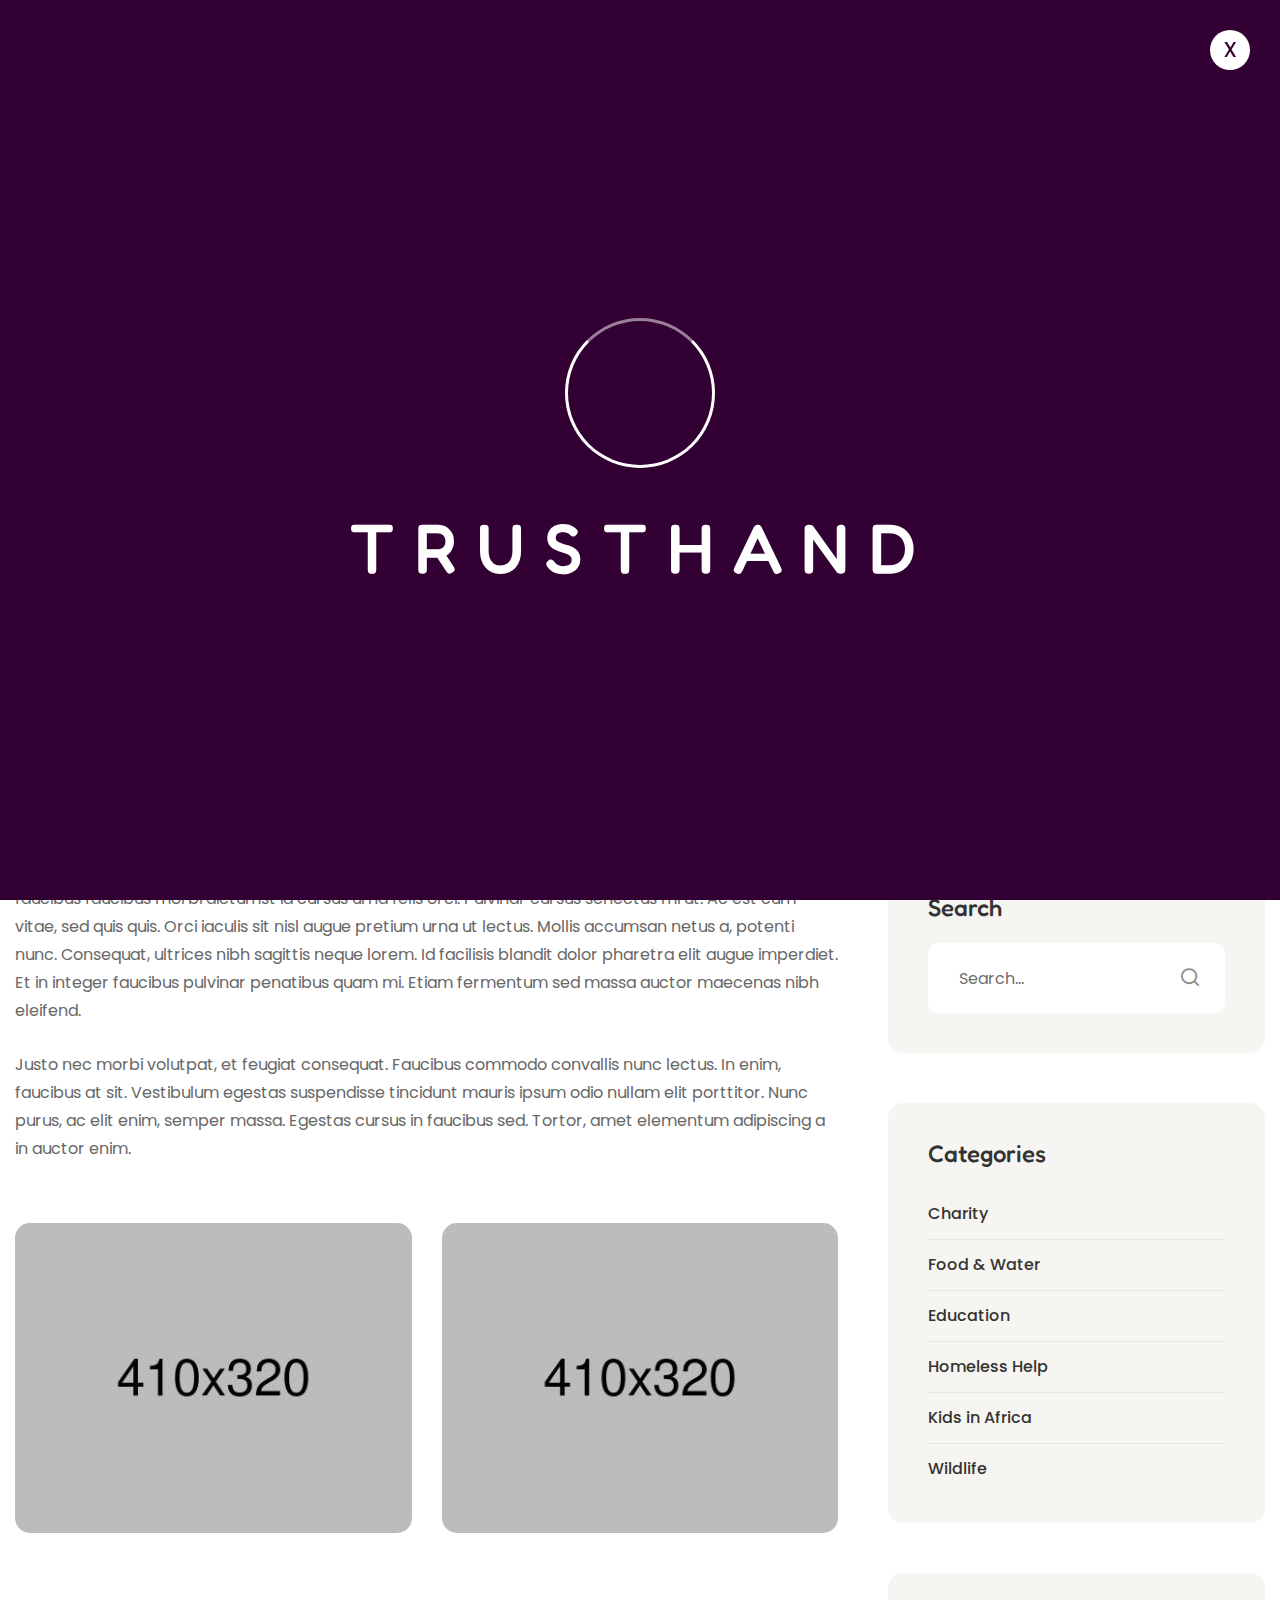
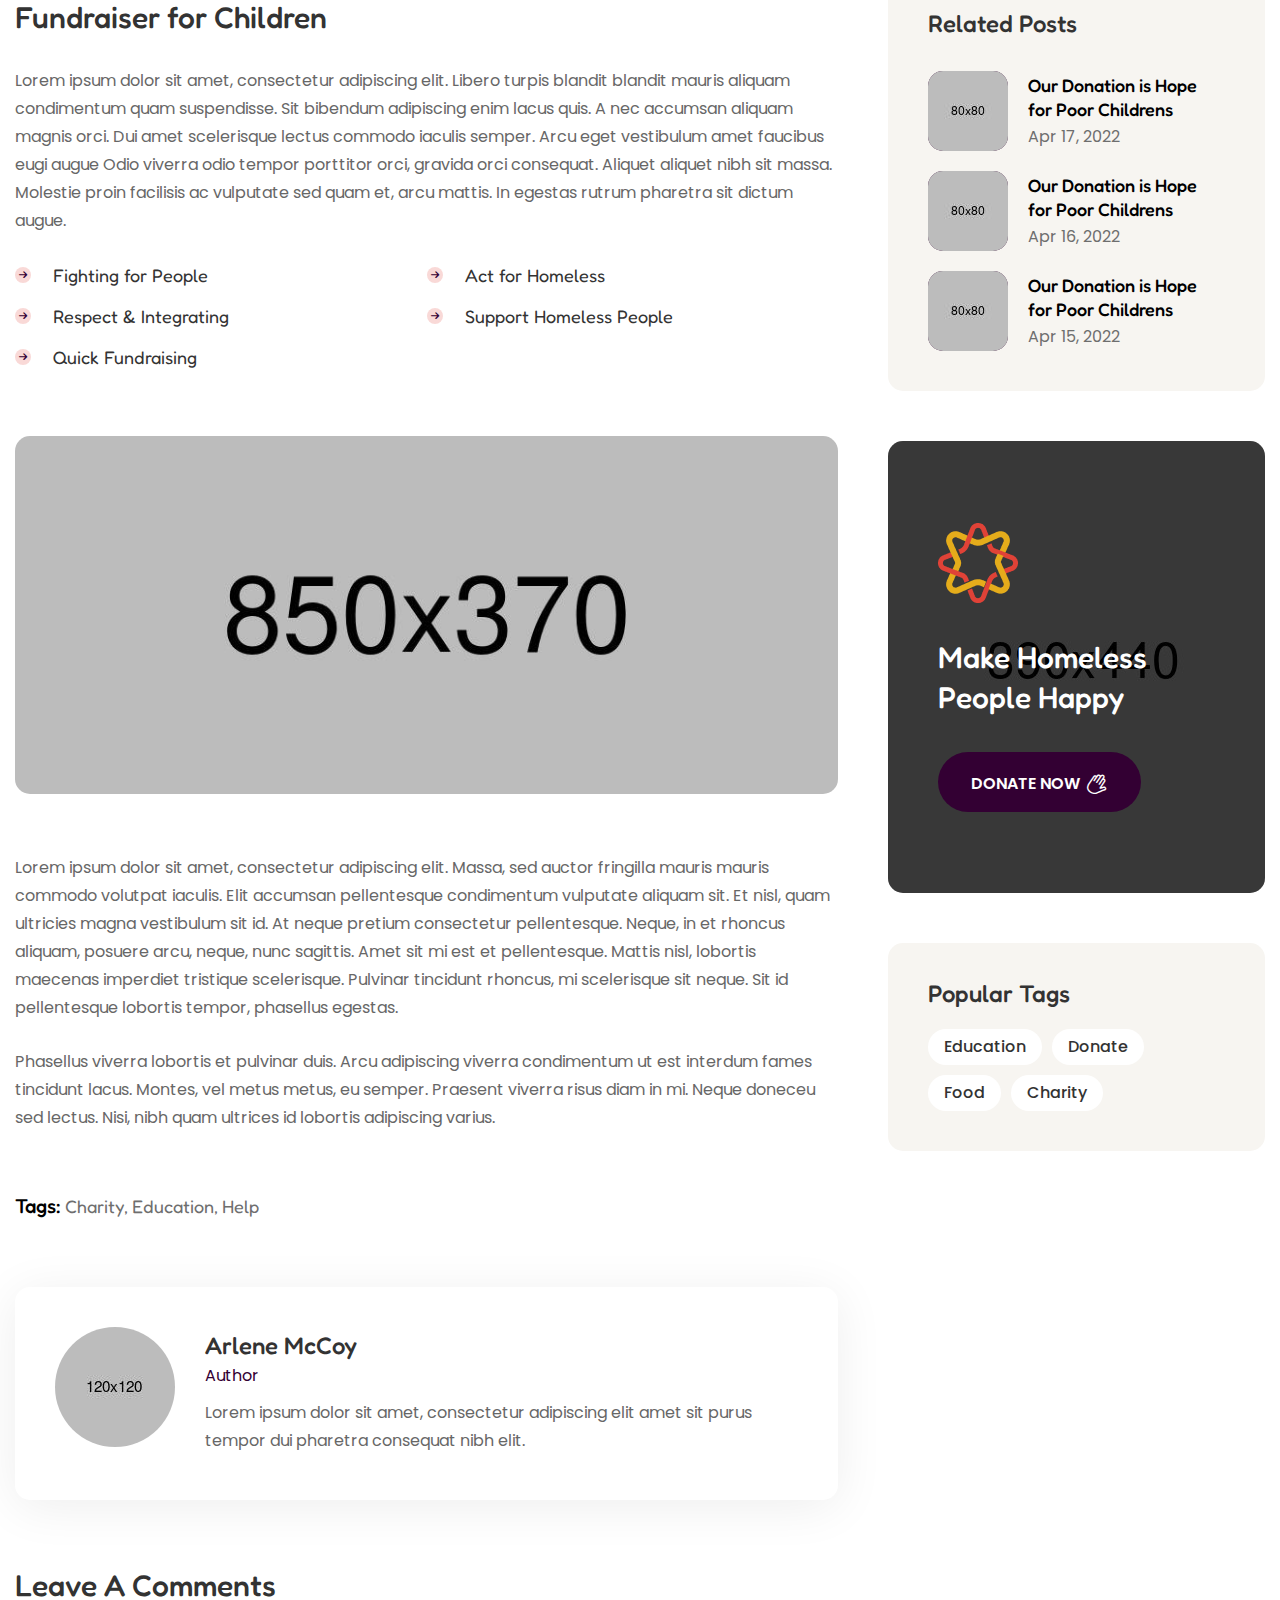
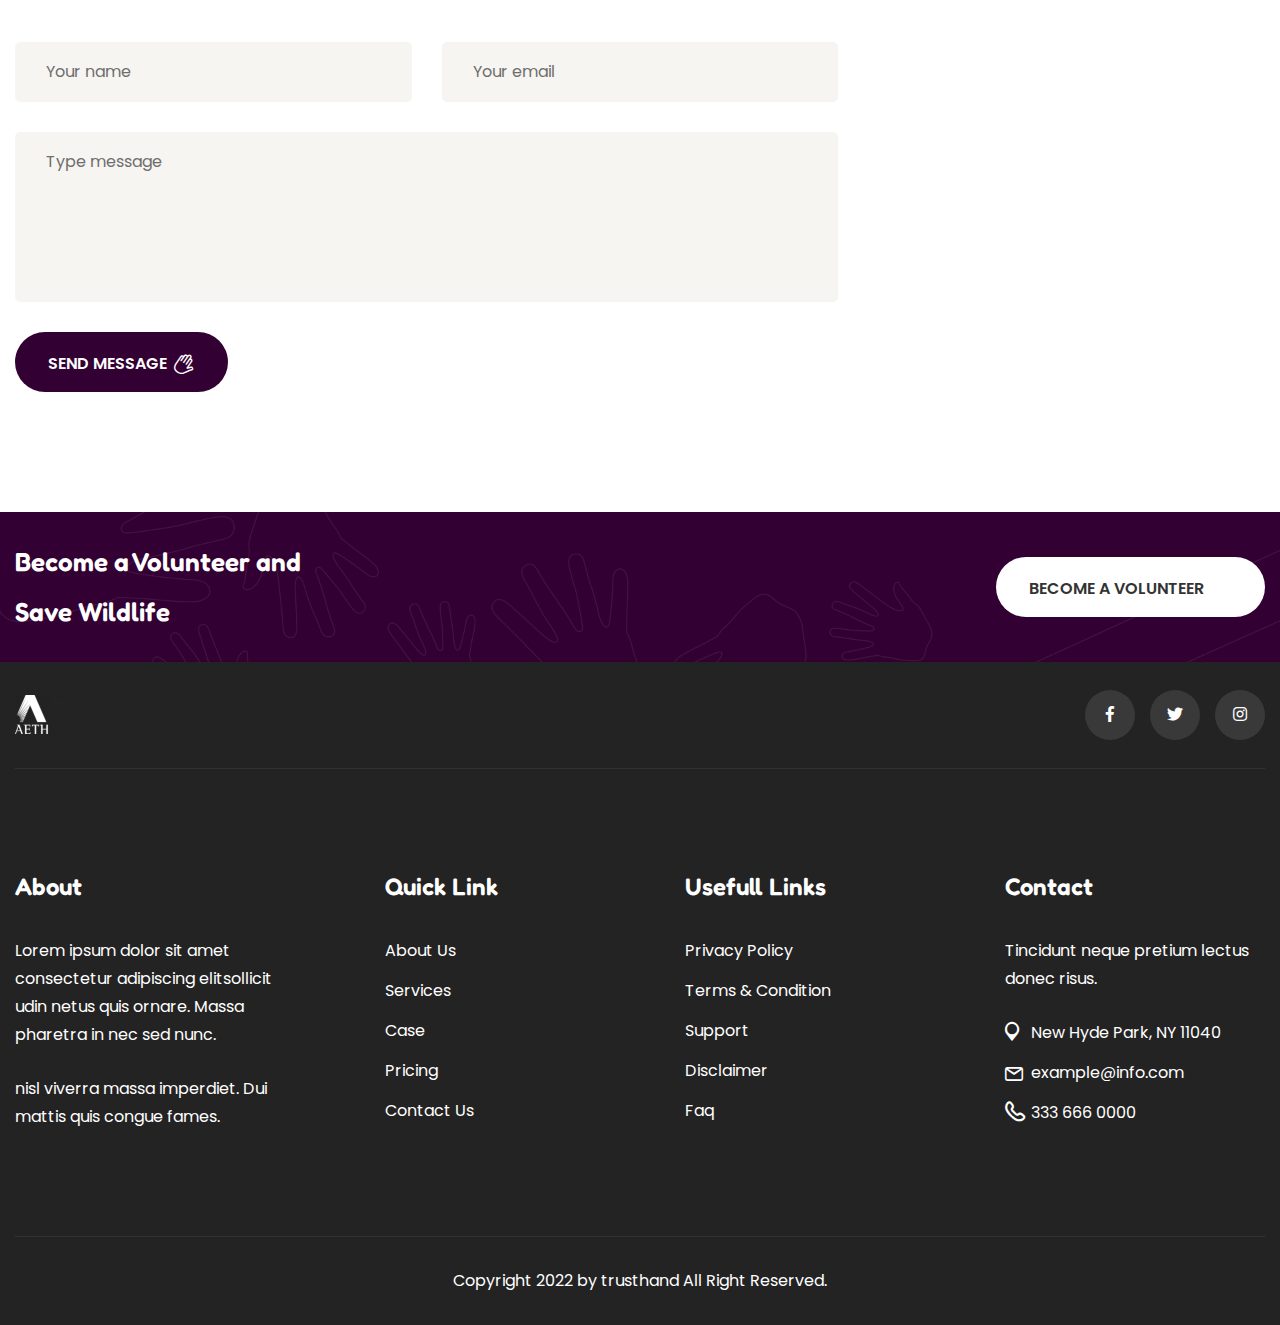
<file: blog-details.html>
<!DOCTYPE html>
<html lang="en">
<head>
<meta charset="utf-8">
<meta http-equiv="X-UA-Compatible" content="IE=edge">
<meta name="viewport" content="width=device-width, initial-scale=1.0, maximum-scale=1.0, user-scalable=0">

<title>Trusthand - HTML 5 Template Preview</title>

<!-- Fav Icon -->
<link rel="icon" href="assets/images/favicon.ico" type="image/x-icon">

<!-- Google Fonts -->
<link href="https://fonts.googleapis.com/css2?family=DM+Sans:ital,wght@0,400;0,500;0,700;1,400;1,500;1,700&display=swap" rel="stylesheet">
<link href="https://fonts.googleapis.com/css2?family=Fredoka:wght@300;400;500;600;700&display=swap" rel="stylesheet">
<link href="https://fonts.googleapis.com/css2?family=Poppins:ital,wght@0,300;0,400;0,500;0,600;0,700;0,800;0,900;1,300;1,400;1,500;1,600;1,700;1,800;1,900&display=swap" rel="stylesheet">

<!-- Stylesheets -->
<link href="assets/css/font-awesome-all.css" rel="stylesheet">
<link href="assets/css/flaticon.css" rel="stylesheet">
<link href="assets/css/owl.css" rel="stylesheet">
<link href="assets/css/bootstrap.css" rel="stylesheet">
<link href="assets/css/jquery.fancybox.min.css" rel="stylesheet">
<link href="assets/css/animate.css" rel="stylesheet">
<link href="assets/css/nice-select.css" rel="stylesheet">
<link href="assets/css/jquery-ui.css" rel="stylesheet">
<link href="assets/css/jquery.bootstrap-touchspin.css" rel="stylesheet">
<link href="assets/css/color.css" rel="stylesheet">
<link href="assets/css/elpath.css" rel="stylesheet">
<link href="assets/css/style.css" rel="stylesheet">
<link href="assets/css/responsive.css" rel="stylesheet">

</head>


<!-- page wrapper -->
<body>

    <div class="boxed_wrapper">


        <!-- preloader -->
        <div class="loader-wrap">
            <div class="preloader">
                <div class="preloader-close">x</div>
                <div id="handle-preloader" class="handle-preloader">
                    <div class="animation-preloader">
                        <div class="spinner"></div>
                        <div class="txt-loading">
                            <span data-text-preloader="t" class="letters-loading">
                                t
                            </span>
                            <span data-text-preloader="r" class="letters-loading">
                                r
                            </span>
                            <span data-text-preloader="u" class="letters-loading">
                                u
                            </span>
                            <span data-text-preloader="s" class="letters-loading">
                                s
                            </span>
                            <span data-text-preloader="t" class="letters-loading">
                                t
                            </span>
                            <span data-text-preloader="h" class="letters-loading">
                                h
                            </span>
                            <span data-text-preloader="a" class="letters-loading">
                                a
                            </span>
                            <span data-text-preloader="n" class="letters-loading">
                                n
                            </span>
                            <span data-text-preloader="d" class="letters-loading">
                                d
                            </span>
                        </div>
                    </div>  
                </div>
            </div>
        </div>
        <!-- preloader end -->


        <!--Search Popup-->
        <div id="search-popup" class="search-popup">
            <div class="popup-inner">
                <div class="upper-box clearfix">
                    <figure class="logo-box pull-left"><a href="index.html"><img src="assets/images/logo-2.png" alt=""></a></figure>
                    <div class="close-search pull-right"><span class="far fa-times"></span></div>
                </div>
                <div class="overlay-layer"></div>
                <div class="auto-container">
                    <div class="search-form">
                        <form method="post" action="index.html">
                            <div class="form-group">
                                <fieldset>
                                    <input type="search" class="form-control" name="search-input" value="" placeholder="Type your keyword and hit" required >
                                    <button type="submit"><i class="far fa-search"></i></button>
                                </fieldset>
                            </div>
                        </form>
                    </div>
                </div>
            </div>
        </div>


        <!-- donate popup -->
        <div id="donate-popup" class="donate-popup">
            <div class="close-donate"><i class="fal fa-times"></i></div>
            <div class="popup-inner">
                <div class="donate-content">
                    <div class="title-text centred">
                        <h2>Donate Your Amount</h2>
                    </div>
                    <form action="index.html" method="post" class="default-form">
                        <div class="row clearfix">
                            <div class="col-lg-6 col-md-12 col-sm-12 donate-column">
                                <div class="donate-box">
                                    <div class="donate-option">
                                        <h3>How Much?</h3>
                                        <ul class="donate-list clearfix">
                                            <li>
                                                <input type="radio" id="donate-amount-1" name="donate-amount" checked="checked" />
                                                <label for="donate-amount-1" data-amount="1000" >$10</label>
                                            </li>
                                            <li>
                                                <input type="radio" id="donate-amount-2" name="donate-amount" />
                                                <label for="donate-amount-2" data-amount="2000">$20</label>
                                            </li>
                                            <li>
                                                <input type="radio" id="donate-amount-3" name="donate-amount" />
                                                <label for="donate-amount-3" data-amount="3000">$50</label>
                                            </li>
                                            <li>
                                                <input type="radio" id="donate-amount-4" name="donate-amount" />
                                                <label for="donate-amount-4" data-amount="4000">$100</label>
                                            </li>
                                            <li>
                                                <input type="radio" id="donate-amount-5" name="donate-amount" />
                                                <label for="donate-amount-5" data-amount="5000">$500</label>
                                            </li>
                                            <li>
                                                <input type="radio" id="donate-amount-6" name="donate-amount" />
                                                <label for="donate-amount-6" data-amount="5000">$1000</label>
                                            </li>
                                        </ul>
                                        <div class="other-amount">
                                            <div class="text">
                                                <h4>Like to Donate</h4>
                                                <p>Enter your custom amount</p>
                                            </div>
                                            <div class="amount-box">
                                                <div class="item-quantity"><input class="quantity-spinner" type="text" value="600" name="quantity"></div>
                                            </div>
                                        </div>
                                    </div>
                                    <div class="payment-option">
                                        <h3>Choose Payment Option</h3>
                                        <ul class="payment-list clearfix">
                                            <li>
                                                <input type="radio" id="payment-method-1" name="payment-method" checked="checked" />
                                                <label for="payment-method-1" >Net Banking</label>
                                            </li>
                                            <li>
                                                <input type="radio" id="payment-method-2" name="payment-method" />
                                                <label for="payment-method-2">Credit - Debit Card</label>
                                            </li>
                                            <li>
                                                <input type="radio" id="payment-method-3" name="payment-method" />
                                                <label for="payment-method-3">Offline Payment</label>
                                            </li>
                                        </ul>
                                    </div>
                                </div>
                            </div>
                            <div class="col-lg-6 col-md-12 col-sm-12 donate-form">
                                <div class="form-inner">
                                    <h3>Donar Information</h3>
                                    <div class="row clearfix">
                                        <div class="col-lg-6 col-md-6 col-sm-12 column">
                                            <div class="form-group">
                                                <label>Your Name <span>*</span></label>
                                                <input type="text" name="name" placeholder="example name" required="">
                                            </div>
                                        </div>
                                        <div class="col-lg-6 col-md-6 col-sm-12 column">
                                            <div class="form-group">
                                                <label>Email Address <span>*</span></label>
                                                <input type="email" name="email" required="">
                                            </div>
                                        </div>
                                        <div class="col-lg-6 col-md-6 col-sm-12 column">
                                            <div class="form-group">
                                                <label>Phone</label>
                                                <input type="text" name="phone" required="">
                                            </div>
                                        </div>
                                        <div class="col-lg-6 col-md-6 col-sm-12 column">
                                            <div class="form-group">
                                                <label>Address</label>
                                                <input type="text" name="address" required="">
                                            </div>
                                        </div>
                                        <div class="col-lg-12 col-md-12 col-sm-12 column">
                                            <div class="form-group message-btn">
                                                <button type="submit" class="theme-btn-one">Donate Now</button>
                                            </div>
                                        </div>
                                        <div class="col-lg-12 col-md-12 col-sm-12 column">
                                            <div class="form-group">
                                                <label class="custom-control material-checkbox">
                                                    <input type="checkbox" class="material-control-input">
                                                    <span class="material-control-indicator"></span>
                                                    <span class="description">I would like to donate automatically repeat each month</span>
                                                </label>
                                            </div>
                                        </div>
                                    </div>
                                </div>
                            </div>
                        </div>
                    </form>
                </div>
            </div>
        </div>
        <!-- donate popup -->


        <!-- main header -->
        <header class="main-header header-style-two">
            <!-- header-top -->
            <div class="header-top">
                <div class="top-inner">
                    <div class="top-left">
                        <p>Welcome to build a loyal community online</p>
                        <ul class="social-links clearfix">
                            <li><a href="index-2.html"><i class="fab fa-facebook-f"></i></a></li>
                            <li><a href="index-2.html"><i class="fab fa-twitter"></i></a></li>
                            <li><a href="index-2.html"><i class="fab fa-instagram"></i></a></li>
                        </ul>
                    </div>
                    <div class="top-right">
                        <ul class="info">
                            <li><i class="icon-20"></i>3517 W. Gray St. Utica, Pennsylvania 57867</li>
                            <li><i class="icon-21"></i><a href="tel:912136660027">+91-213-666-0027</a></li>
                            <li><i class="icon-22"></i><a href="mailto:info@example.com">info@example.com</a></li>
                        </ul>
                    </div>
                </div>
            </div>
            <!-- header-lower -->
            <div class="header-lower">
                <div class="outer-box">
                    <div class="logo-box">
                        <figure class="logo"><a href="index.html"><img src="assets/images/logo-2.png" alt=""></a></figure>
                    </div>
                    <div class="menu-area clearfix">
                        <!--Mobile Navigation Toggler-->
                        <div class="mobile-nav-toggler">
                            <i class="icon-bar"></i>
                            <i class="icon-bar"></i>
                            <i class="icon-bar"></i>
                        </div>
                        <nav class="main-menu navbar-expand-md navbar-light">
                            <div class="collapse navbar-collapse show clearfix" id="navbarSupportedContent">
                                <ul class="navigation clearfix">
                                    <li class="dropdown"><a href="index.html">Home</a>
                                        <ul>
                                            <li><a href="index.html">Child Education</a></li>
                                            <li><a href="index-2.html">Wildlife</a></li>
                                            <li><a href="index-3.html">Homeless People</a></li>
                                            <li><a href="index-onepage.html">OnePage Home</a></li>
                                            <li><a href="index-rtl.html">RTL Home</a></li>
                                            <li class="dropdown"><a href="index.html">Header Style</a>
                                                <ul>
                                                    <li><a href="index.html">Header Style 01</a></li>
                                                    <li><a href="index-2.html">Header Style 02</a></li>
                                                    <li><a href="index-3.html">Header Style 03</a></li>
                                                </ul>
                                            </li>
                                        </ul>
                                    </li>
                                    <li><a href="about.html">About Us</a></li>
                                    <li class="dropdown"><a href="index.html">Pages</a>
                                        <ul>
                                            <li class="dropdown"><a href="index.html">Volunteer</a>
                                                <ul>
                                                    <li><a href="team.html">Our Volunteer</a></li>
                                                    <li><a href="team-details.html">Volunteer Details</a></li>
                                                </ul>
                                            </li>
                                            <li class="dropdown"><a href="index.html">Events</a>
                                                <ul>
                                                    <li><a href="events.html">Our Events</a></li>
                                                    <li><a href="events-details.html">Events Details</a></li>
                                                </ul>
                                            </li>
                                            <li><a href="service.html">Services</a></li>
                                            <li><a href="faq.html">Faq’s</a></li>
                                            <li><a href="testimonial.html">Testimonials</a></li>
                                            <li><a href="gallery.html">Gallery</a></li>
                                            <li><a href="error.html">404</a></li>
                                        </ul>
                                    </li>  
                                    <li class="dropdown"><a href="index.html">Causes</a>
                                        <ul>
                                            <li><a href="causes.html">Causes 1</a></li>
                                            <li><a href="causes-2.html">Causes 2</a></li>
                                            <li><a href="causes-details.html">Causes Details</a></li>
                                        </ul>
                                    </li> 
                                    <li class="dropdown"><a href="index.html">Shop</a>
                                        <ul>
                                            <li><a href="shop.html">Our Shop</a></li>
                                            <li><a href="shop-details.html">Shop Details</a></li>
                                            <li><a href="cart.html">Cart Page</a></li>
                                            <li><a href="checkout.html">Checkout</a></li>
                                        </ul>
                                    </li> 
                                    <li class="current dropdown"><a href="index.html">Blog</a>
                                        <ul>
                                            <li><a href="blog.html">Blog Grid</a></li>
                                            <li><a href="blog-2.html">Blog Standard</a></li>
                                            <li><a href="blog-details.html">Blog Details</a></li>
                                        </ul>
                                    </li>  
                                    <li><a href="contact.html">Contact</a></li> 
                                </ul>
                            </div>
                        </nav>
                    </div>
                    <ul class="nav-right">
                        <li class="search-box-outer search-toggler">
                            <i class="icon-1"></i>
                        </li>
                        <li class="cart-box">
                            <a href="shop.html"><i class="icon-23"></i></a>
                        </li>
                        <li class="btn-box">
                            <button class="donate-box-btn theme-btn-one"><span>Donate Now</span></button>
                        </li>
                    </ul>
                </div>
            </div>

            <!--sticky Header-->
            <div class="sticky-header">
                <div class="outer-container">
                    <div class="outer-box">
                        <div class="logo-box">
                            <figure class="logo"><a href="index.html"><img src="assets/images/logo-2.png" alt=""></a></figure>
                        </div>
                        <div class="menu-area clearfix">
                            <nav class="main-menu clearfix">
                                <!--Keep This Empty / Menu will come through Javascript-->
                            </nav>
                            <ul class="nav-right">
                                <li class="search-box-outer search-toggler">
                                    <i class="icon-1"></i>
                                </li>
                                <li class="btn-box">
                                    <button class="donate-box-btn theme-btn-one"><span>Donate Now</span></button>
                                </li>
                            </ul>
                        </div>
                    </div>
                </div>
            </div>
        </header>
        <!-- main-header end -->

        <!-- Mobile Menu  -->
        <div class="mobile-menu">
            <div class="menu-backdrop"></div>
            <div class="close-btn"><i class="fas fa-times"></i></div>
            
            <nav class="menu-box">
                <div class="nav-logo"><a href="index.html"><img src="assets/images/logo.png" alt="" title=""></a></div>
                <div class="menu-outer"><!--Here Menu Will Come Automatically Via Javascript / Same Menu as in Header--></div>
                <div class="contact-info">
                    <h4>Contact Info</h4>
                    <ul>
                        <li>Chicago 12, Melborne City, USA</li>
                        <li><a href="tel:+8801682648101">+88 01682648101</a></li>
                        <li><a href="mailto:info@example.com">info@example.com</a></li>
                    </ul>
                </div>
                <div class="social-links">
                    <ul class="clearfix">
                        <li><a href="index.html"><span class="fab fa-twitter"></span></a></li>
                        <li><a href="index.html"><span class="fab fa-facebook-square"></span></a></li>
                        <li><a href="index.html"><span class="fab fa-pinterest-p"></span></a></li>
                        <li><a href="index.html"><span class="fab fa-instagram"></span></a></li>
                        <li><a href="index.html"><span class="fab fa-youtube"></span></a></li>
                    </ul>
                </div>
            </nav>
        </div><!-- End Mobile Menu -->


        <!-- Page Title -->
        <section class="page-title-two">
            <div class="bg-layer" style="background-image: url(assets/images/background/page-title-5.jpg);"></div>
            <div class="auto-container">
                <div class="content-box">
                    <h1>How to Handle Unexpected <br />Situations on Road</h1>
                    <ul class="post-info clearfix">
                        <li><i class="icon-15"></i><a href="blog-details.html">Admin</a></li>
                        <li><i class="far fa-calendar"></i>15 April, 2022</li>
                        <li><i class="icon-16"></i><a href="blog-details.html">0 Comnt</a></li>
                    </ul>
                </div>
            </div>
        </section>
        <!-- End Page Title -->


        <!-- sidebar-page-container -->
        <section class="sidebar-page-container">
            <div class="auto-container">
                <div class="row clearfix">
                    <div class="col-lg-8 col-md-12 col-sm-12 content-side">
                        <div class="blog-details-content">
                            <div class="content-one">
                                <div class="text">
                                    <p>Lorem ipsum dolor sit amet, consectetur adipiscing elit. Posuere pharetra dignissim non faucibus. Diam faucibus faucibus morbi dictumst id cursus urna felis orci. Pulvinar cursus senectus mi ut. Ac est cum vitae, sed quis quis. Orci iaculis sit nisl augue pretium urna ut lectus. Mollis accumsan netus a, potenti nunc. Consequat, ultrices nibh sagittis neque lorem. Id facilisis blandit dolor pharetra elit augue imperdiet. Et in integer faucibus pulvinar penatibus quam mi. Etiam fermentum sed massa auctor maecenas nibh eleifend.</p>
                                    <p>Justo nec morbi volutpat, et feugiat consequat. Faucibus commodo convallis nunc lectus. In enim, faucibus at sit. Vestibulum egestas suspendisse tincidunt mauris ipsum odio nullam elit porttitor. Nunc purus, ac elit enim, semper massa. Egestas cursus in faucibus sed. Tortor, amet elementum adipiscing a in auctor enim.</p>
                                </div>
                                <div class="image-box">
                                    <div class="row clearfix">
                                        <div class="col-lg-6 col-md-6 col-sm-12 image-column">
                                            <figure class="image"><img src="assets/images/news/news-17.jpg" alt=""></figure>
                                        </div>
                                        <div class="col-lg-6 col-md-6 col-sm-12 image-column">
                                            <figure class="image"><img src="assets/images/news/news-18.jpg" alt=""></figure>
                                        </div>
                                    </div>
                                </div>
                            </div>
                            <div class="content-two">
                                <h3>Fundraiser for Children</h3>
                                <p>Lorem ipsum dolor sit amet, consectetur adipiscing elit. Libero turpis blandit blandit mauris aliquam condimentum quam suspendisse. Sit bibendum adipiscing enim lacus quis. A nec accumsan aliquam magnis orci. Dui amet scelerisque lectus commodo iaculis semper. Arcu eget vestibulum amet faucibus eugi augue Odio viverra odio tempor porttitor orci, gravida orci consequat. Aliquet aliquet nibh sit massa. Molestie proin facilisis ac vulputate sed quam et, arcu mattis. In egestas rutrum pharetra sit dictum augue.</p>
                                <ul class="list-style-one clearfix">
                                    <li>Fighting for People</li>
                                    <li>Act for Homeless</li>
                                    <li>Respect & Integrating</li>
                                    <li>Support Homeless People</li>
                                    <li>Quick Fundraising</li>
                                </ul>
                            </div>
                            <div class="content-three">
                                <figure class="image-box"><img src="assets/images/news/news-19.jpg" alt=""></figure>
                                <div class="text">
                                    <p>Lorem ipsum dolor sit amet, consectetur adipiscing elit. Massa, sed auctor fringilla mauris mauris commodo volutpat iaculis. Elit accumsan pellentesque condimentum vulputate aliquam sit. Et nisl, quam ultricies magna vestibulum sit id. At neque pretium consectetur pellentesque. Neque, in et rhoncus aliquam, posuere arcu, neque, nunc sagittis. Amet sit mi est et pellentesque. Mattis nisl, lobortis maecenas imperdiet tristique scelerisque. Pulvinar tincidunt rhoncus, mi scelerisque sit neque. Sit id pellentesque lobortis tempor, phasellus egestas.</p>
                                    <p>Phasellus viverra lobortis et pulvinar duis. Arcu adipiscing viverra condimentum ut est interdum fames tincidunt lacus. Montes, vel metus metus, eu semper. Praesent viverra risus diam in mi. Neque doneceu sed lectus. Nisi, nibh quam ultrices id lobortis adipiscing varius.</p>
                                </div>
                            </div>
                            <div class="post-tags">
                                <ul class="tags clearfix">
                                    <li><h5>Tags:</h5></li>
                                    <li><a href="blog-detailsl.html">Charity</a>,</li>
                                    <li><a href="blog-detailsl.html">Education</a>,</li>
                                    <li><a href="blog-detailsl.html">Help</a></li>
                                </ul>
                            </div>
                            <div class="author-box">
                                <figure class="author-thumb"><img src="assets/images/news/author-1.jpg" alt=""></figure>
                                <h3>Arlene McCoy</h3>
                                <span class="designation">Author</span>
                                <p>Lorem ipsum dolor sit amet, consectetur adipiscing elit amet sit purus tempor dui pharetra consequat nibh elit.</p>
                            </div>
                            <div class="comments-form-area">
                                <h3>Leave A Comments</h3>
                                <form action="blog-details.html" method="post">
                                    <div class="row clearfix">
                                        <div class="col-lg-6 col-md-6 col-sm-12 form-group">
                                            <input type="text" name="name" placeholder="Your name" required="">
                                        </div>
                                        <div class="col-lg-6 col-md-6 col-sm-12 form-group">
                                            <input type="email" name="email" placeholder="Your email" required="">
                                        </div>
                                        <div class="col-lg-12 col-md-12 col-sm-12 form-group">
                                            <textarea name="message" placeholder="Type message"></textarea>
                                        </div>
                                        <div class="col-lg-12 col-md-12 col-sm-12 form-group message-btn">
                                            <button type="submit" class="theme-btn-one"><span>Send message</span></button>
                                        </div>
                                    </div>
                                </form>
                            </div>
                        </div>
                    </div>
                    <div class="col-lg-4 col-md-12 col-sm-12 sidebar-side">
                        <div class="default-sidebar blog-sidebar ml_20">
                            <div class="sidebar-widget search-widget">
                                <div class="widget-title">
                                    <h3>Search</h3>
                                </div>
                                <div class="form-inner">
                                    <form action="blog-2.html" method="post">
                                        <div class="form-group">
                                            <input type="search" name="search-field" placeholder="Search..." required="">
                                            <button type="submit"><i class="icon-1"></i></button>
                                        </div>
                                    </form>
                                </div>
                            </div>
                            <div class="sidebar-widget category-widget">
                                <div class="widget-title">
                                    <h3>Categories</h3>
                                </div>
                                <div class="widget-content">
                                    <ul class="category-list clearfix">
                                        <li><a href="blog-details.html">Charity</a></li>
                                        <li><a href="blog-details.html">Food & Water</a></li>
                                        <li><a href="blog-details.html">Education</a></li>
                                        <li><a href="blog-details.html">Homeless Help</a></li>
                                        <li><a href="blog-details.html">Kids in Africa</a></li>
                                        <li><a href="blog-details.html">Wildlife</a></li>
                                    </ul>
                                </div>
                            </div>
                            <div class="sidebar-widget post-widget">
                                <div class="widget-title">
                                    <h3>Related Posts</h3>
                                </div>
                                <div class="post-inner">
                                    <div class="post">
                                        <figure class="post-thumb"><a href="blog-details.html"><img src="assets/images/news/post-1.jpg" alt=""></a></figure>
                                        <h5><a href="blog-details.html">Our Donation is Hope for Poor Childrens</a></h5>
                                        <span class="post-date">Apr 17, 2022</span>
                                    </div>
                                    <div class="post">
                                        <figure class="post-thumb"><a href="blog-details.html"><img src="assets/images/news/post-2.jpg" alt=""></a></figure>
                                        <h5><a href="blog-details.html">Our Donation is Hope for Poor Childrens</a></h5>
                                        <span class="post-date">Apr 16, 2022</span>
                                    </div>
                                    <div class="post">
                                        <figure class="post-thumb"><a href="blog-details.html"><img src="assets/images/news/post-3.jpg" alt=""></a></figure>
                                        <h5><a href="blog-details.html">Our Donation is Hope for Poor Childrens</a></h5>
                                        <span class="post-date">Apr 15, 2022</span>
                                    </div>
                                </div>
                            </div>
                            <div class="donate-widget">
                                <div class="inner-box" style="background-image: url(assets/images/resource/sidebar-image-1.jpg);">
                                    <div class="icon-box"><img src="assets/images/icons/icon-4.png" alt=""></div>
                                    <h3>Make Homeless People Happy</h3>
                                    <button class="donate-box-btn theme-btn-one"><span>Donate Now</span></button>
                                </div>
                            </div>
                            <div class="sidebar-widget tags-widget">
                                <div class="widget-title">
                                    <h3>Popular Tags</h3>
                                </div>
                                <div class="widget-content">
                                    <ul class="tags-list clearfix">
                                        <li><a href="blog-details.html">Education</a></li>
                                        <li><a href="blog-details.html">Donate</a></li>
                                        <li><a href="blog-details.html">Food</a></li>
                                        <li><a href="blog-details.html">Charity</a></li>
                                    </ul>
                                </div>
                            </div>
                        </div>
                    </div>
                </div>
            </div>
        </section>
        <!-- sidebar-page-container end -->


        <!-- cta-style-two -->
        <section class="cta-style-two">
            <div class="pattern-layer" style="background-image: url(assets/images/shape/shape-2.png);"></div>
            <div class="auto-container">
                <div class="inner-box">
                    <h2>Become a Volunteer and <br />Save Wildlife</h2>
                    <div class="btn-box">
                        <a href="index-2.html" class="theme-btn-one"><span>Become A Volunteer</span></a>
                    </div>
                </div>
            </div>
        </section>
        <!-- cta-style-two end -->


        <!-- main-footer -->
        <footer class="main-footer">
            <div class="auto-container">
                <div class="footer-top">
                    <figure class="footer-logo"><a href="index.html"><img src="assets/images/logo-3.png" alt=""></a></figure>
                    <ul class="social-links">
                        <li><a href="index.html"><i class="fab fa-facebook-f"></i></a></li>
                        <li><a href="index.html"><i class="fab fa-twitter"></i></a></li>
                        <li><a href="index.html"><i class="fab fa-instagram"></i></a></li>
                    </ul>
                </div>
                <div class="widget-section">
                    <div class="row clearfix">
                        <div class="col-lg-3 col-md-6 col-sm-12 footer-column">
                            <div class="about-widget footer-widget">
                                <div class="widget-title">
                                    <h3>About</h3>
                                </div>
                                <div class="text">
                                    <p>Lorem ipsum dolor sit amet consectetur adipiscing elitsollicit udin netus quis ornare. Massa pharetra in nec sed nunc.</p>
                                    <p>nisl viverra massa imperdiet. Dui mattis quis congue fames.</p>
                                </div>
                            </div>
                        </div>
                        <div class="col-lg-3 col-md-6 col-sm-12 footer-column">
                            <div class="links-widget footer-widget ml_50">
                                <div class="widget-title">
                                    <h3>Quick Link</h3>
                                </div>
                                <div class="widget-content">
                                    <ul class="links-list clearfix">
                                        <li><a href="index.html">About Us</a></li>
                                        <li><a href="index.html">Services</a></li>
                                        <li><a href="index.html">Case</a></li>
                                        <li><a href="index.html">Pricing</a></li>
                                        <li><a href="index.html">Contact Us</a></li>
                                    </ul>
                                </div>
                            </div>
                        </div>
                        <div class="col-lg-3 col-md-6 col-sm-12 footer-column">
                            <div class="links-widget footer-widget ml_30">
                                <div class="widget-title">
                                    <h3>Usefull Links</h3>
                                </div>
                                <div class="widget-content">
                                    <ul class="links-list clearfix">
                                        <li><a href="index.html">Privacy Policy</a></li>
                                        <li><a href="index.html">Terms & Condition</a></li>
                                        <li><a href="index.html">Support</a></li>
                                        <li><a href="index.html">Disclaimer</a></li>
                                        <li><a href="index.html">Faq</a></li>
                                    </ul>
                                </div>
                            </div>
                        </div>
                        <div class="col-lg-3 col-md-6 col-sm-12 footer-column">
                            <div class="contact-widget footer-widget ml_30">
                                <div class="widget-title">
                                    <h3>Contact</h3>
                                </div>
                                <div class="widget-content">
                                    <p>Tincidunt neque pretium lectus donec risus.</p>
                                    <ul class="info-list clearfix">
                                        <li><i class="icon-17"></i>New Hyde Park, NY 11040</li>
                                        <li><i class="icon-18"></i><a href="mailto:example@info.com">example@info.com</a></li>
                                        <li><i class="icon-19"></i><a href="tel:3336660000">333 666 0000</a></li>
                                    </ul>
                                </div>
                            </div>
                        </div>
                    </div>
                </div>
                <div class="footer-bottom centred">
                    <div class="copyright">
                        <p>Copyright 2022 by <a href="index.html">trusthand</a> All Right Reserved.</p>
                    </div>
                </div>
            </div>
        </footer>
        <!-- main-footer end -->



        <!--Scroll to top-->
        <div class="scroll-to-top">
            <div>
                <div class="scroll-top-inner">
                    <div class="scroll-bar">
                        <div class="bar-inner"></div>
                    </div>
                    <div class="scroll-bar-text">Go To Top</div>
                </div>
            </div>
        </div>
        <!-- Scroll to top end -->
        
    </div>


    <!-- jequery plugins -->
    <script src="assets/js/jquery.js"></script>
    <script src="assets/js/popper.min.js"></script>
    <script src="assets/js/bootstrap.min.js"></script>
    <script src="assets/js/owl.js"></script>
    <script src="assets/js/wow.js"></script>
    <script src="assets/js/validation.js"></script>
    <script src="assets/js/jquery.fancybox.js"></script>
    <script src="assets/js/appear.js"></script>
    <script src="assets/js/scrollbar.js"></script>
    <script src="assets/js/isotope.js"></script>
    <script src="assets/js/jquery.nice-select.min.js"></script>
    <script src="assets/js/parallax-scroll.js"></script>
    <script src="assets/js/jquery-ui.js"></script>
    <script src="assets/js/nav-tool.js"></script>
    <script src="assets/js/jquery.bootstrap-touchspin.js"></script>
    <script src="assets/js/bxslider.js"></script>

    <!-- main-js -->
    <script src="assets/js/script.js"></script>

</body><!-- End of .page_wrapper -->
</html>
</file>
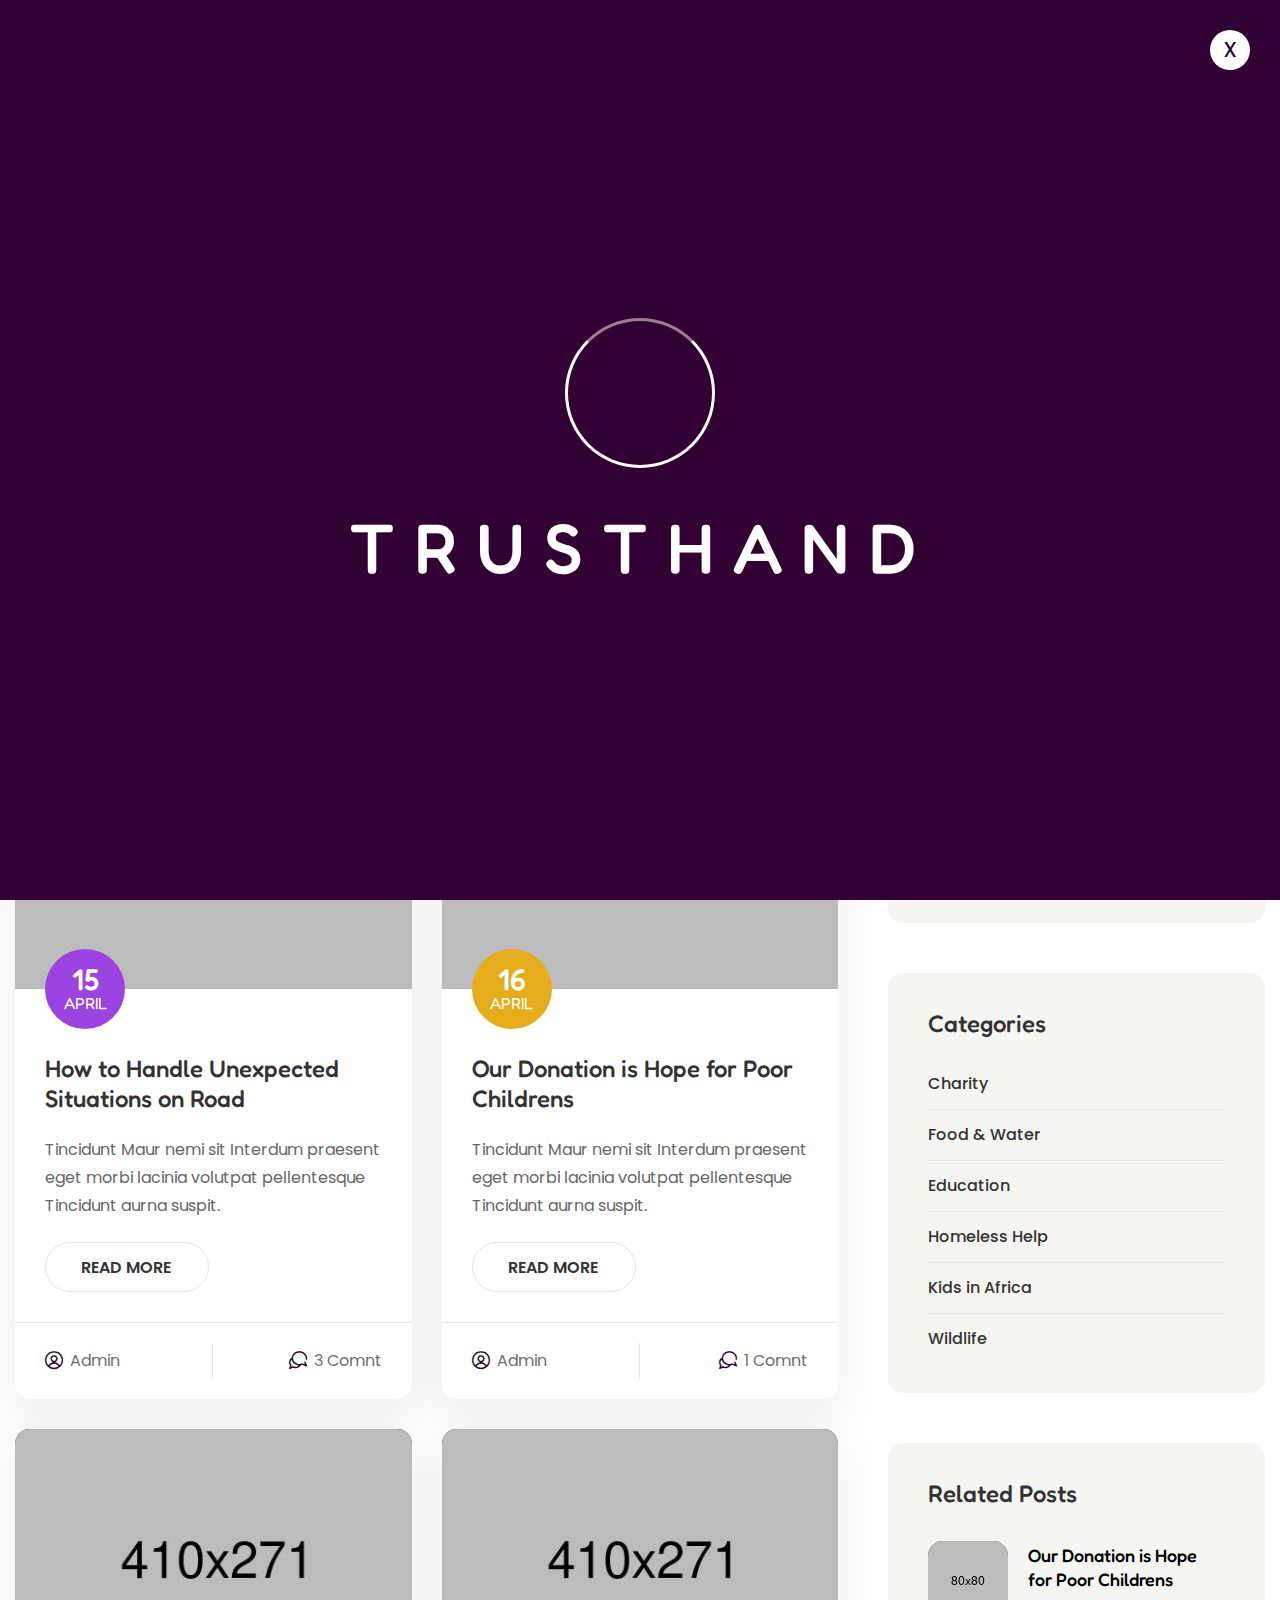
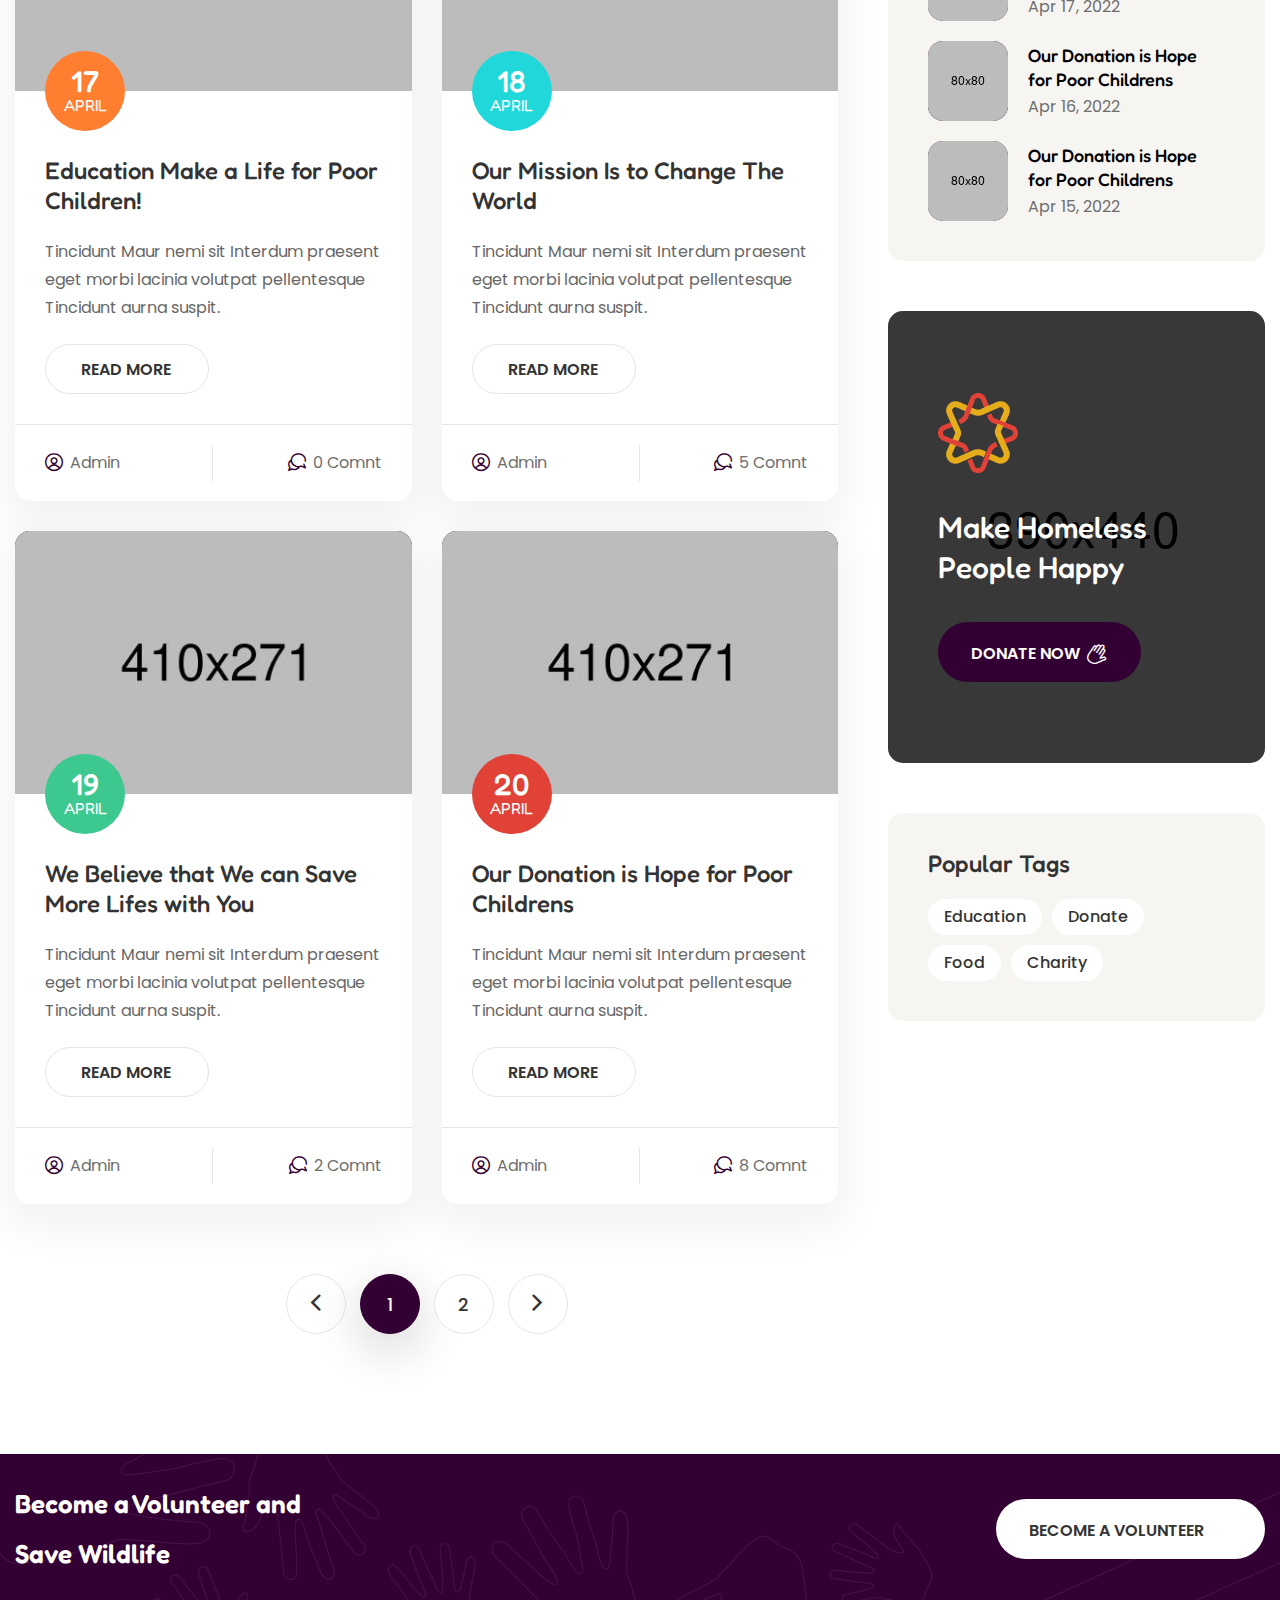
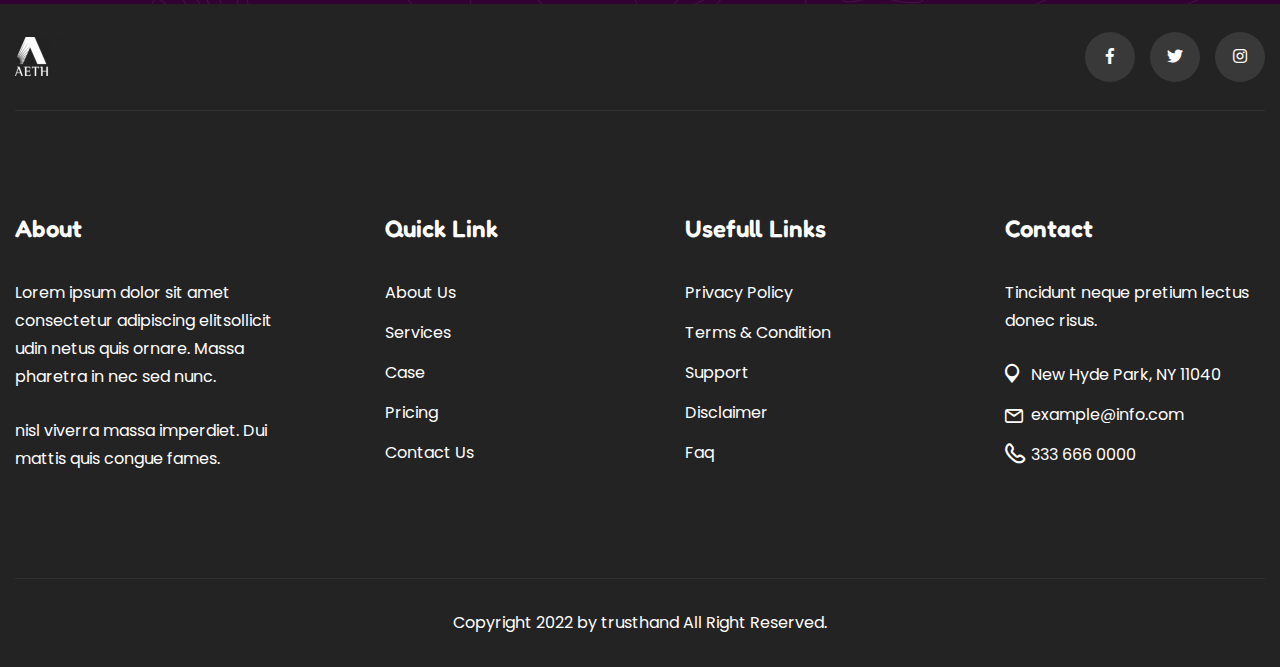
<file: blog.html>
<!DOCTYPE html>
<html lang="en">
<head>
<meta charset="utf-8">
<meta http-equiv="X-UA-Compatible" content="IE=edge">
<meta name="viewport" content="width=device-width, initial-scale=1.0, maximum-scale=1.0, user-scalable=0">

<title>Trusthand - HTML 5 Template Preview</title>

<!-- Fav Icon -->
<link rel="icon" href="assets/images/favicon.ico" type="image/x-icon">

<!-- Google Fonts -->
<link href="https://fonts.googleapis.com/css2?family=DM+Sans:ital,wght@0,400;0,500;0,700;1,400;1,500;1,700&display=swap" rel="stylesheet">
<link href="https://fonts.googleapis.com/css2?family=Fredoka:wght@300;400;500;600;700&display=swap" rel="stylesheet">
<link href="https://fonts.googleapis.com/css2?family=Poppins:ital,wght@0,300;0,400;0,500;0,600;0,700;0,800;0,900;1,300;1,400;1,500;1,600;1,700;1,800;1,900&display=swap" rel="stylesheet">

<!-- Stylesheets -->
<link href="assets/css/font-awesome-all.css" rel="stylesheet">
<link href="assets/css/flaticon.css" rel="stylesheet">
<link href="assets/css/owl.css" rel="stylesheet">
<link href="assets/css/bootstrap.css" rel="stylesheet">
<link href="assets/css/jquery.fancybox.min.css" rel="stylesheet">
<link href="assets/css/animate.css" rel="stylesheet">
<link href="assets/css/nice-select.css" rel="stylesheet">
<link href="assets/css/jquery-ui.css" rel="stylesheet">
<link href="assets/css/jquery.bootstrap-touchspin.css" rel="stylesheet">
<link href="assets/css/color.css" rel="stylesheet">
<link href="assets/css/elpath.css" rel="stylesheet">
<link href="assets/css/style.css" rel="stylesheet">
<link href="assets/css/responsive.css" rel="stylesheet">

</head>


<!-- page wrapper -->
<body>

    <div class="boxed_wrapper">


        <!-- preloader -->
        <div class="loader-wrap">
            <div class="preloader">
                <div class="preloader-close">x</div>
                <div id="handle-preloader" class="handle-preloader">
                    <div class="animation-preloader">
                        <div class="spinner"></div>
                        <div class="txt-loading">
                            <span data-text-preloader="t" class="letters-loading">
                                t
                            </span>
                            <span data-text-preloader="r" class="letters-loading">
                                r
                            </span>
                            <span data-text-preloader="u" class="letters-loading">
                                u
                            </span>
                            <span data-text-preloader="s" class="letters-loading">
                                s
                            </span>
                            <span data-text-preloader="t" class="letters-loading">
                                t
                            </span>
                            <span data-text-preloader="h" class="letters-loading">
                                h
                            </span>
                            <span data-text-preloader="a" class="letters-loading">
                                a
                            </span>
                            <span data-text-preloader="n" class="letters-loading">
                                n
                            </span>
                            <span data-text-preloader="d" class="letters-loading">
                                d
                            </span>
                        </div>
                    </div>  
                </div>
            </div>
        </div>
        <!-- preloader end -->


        <!--Search Popup-->
        <div id="search-popup" class="search-popup">
            <div class="popup-inner">
                <div class="upper-box clearfix">
                    <figure class="logo-box pull-left"><a href="index.html"><img src="assets/images/logo-2.png" alt=""></a></figure>
                    <div class="close-search pull-right"><span class="far fa-times"></span></div>
                </div>
                <div class="overlay-layer"></div>
                <div class="auto-container">
                    <div class="search-form">
                        <form method="post" action="index.html">
                            <div class="form-group">
                                <fieldset>
                                    <input type="search" class="form-control" name="search-input" value="" placeholder="Type your keyword and hit" required >
                                    <button type="submit"><i class="far fa-search"></i></button>
                                </fieldset>
                            </div>
                        </form>
                    </div>
                </div>
            </div>
        </div>


        <!-- donate popup -->
        <div id="donate-popup" class="donate-popup">
            <div class="close-donate"><i class="fal fa-times"></i></div>
            <div class="popup-inner">
                <div class="donate-content">
                    <div class="title-text centred">
                        <h2>Donate Your Amount</h2>
                    </div>
                    <form action="index.html" method="post" class="default-form">
                        <div class="row clearfix">
                            <div class="col-lg-6 col-md-12 col-sm-12 donate-column">
                                <div class="donate-box">
                                    <div class="donate-option">
                                        <h3>How Much?</h3>
                                        <ul class="donate-list clearfix">
                                            <li>
                                                <input type="radio" id="donate-amount-1" name="donate-amount" checked="checked" />
                                                <label for="donate-amount-1" data-amount="1000" >$10</label>
                                            </li>
                                            <li>
                                                <input type="radio" id="donate-amount-2" name="donate-amount" />
                                                <label for="donate-amount-2" data-amount="2000">$20</label>
                                            </li>
                                            <li>
                                                <input type="radio" id="donate-amount-3" name="donate-amount" />
                                                <label for="donate-amount-3" data-amount="3000">$50</label>
                                            </li>
                                            <li>
                                                <input type="radio" id="donate-amount-4" name="donate-amount" />
                                                <label for="donate-amount-4" data-amount="4000">$100</label>
                                            </li>
                                            <li>
                                                <input type="radio" id="donate-amount-5" name="donate-amount" />
                                                <label for="donate-amount-5" data-amount="5000">$500</label>
                                            </li>
                                            <li>
                                                <input type="radio" id="donate-amount-6" name="donate-amount" />
                                                <label for="donate-amount-6" data-amount="5000">$1000</label>
                                            </li>
                                        </ul>
                                        <div class="other-amount">
                                            <div class="text">
                                                <h4>Like to Donate</h4>
                                                <p>Enter your custom amount</p>
                                            </div>
                                            <div class="amount-box">
                                                <div class="item-quantity"><input class="quantity-spinner" type="text" value="600" name="quantity"></div>
                                            </div>
                                        </div>
                                    </div>
                                    <div class="payment-option">
                                        <h3>Choose Payment Option</h3>
                                        <ul class="payment-list clearfix">
                                            <li>
                                                <input type="radio" id="payment-method-1" name="payment-method" checked="checked" />
                                                <label for="payment-method-1" >Net Banking</label>
                                            </li>
                                            <li>
                                                <input type="radio" id="payment-method-2" name="payment-method" />
                                                <label for="payment-method-2">Credit - Debit Card</label>
                                            </li>
                                            <li>
                                                <input type="radio" id="payment-method-3" name="payment-method" />
                                                <label for="payment-method-3">Offline Payment</label>
                                            </li>
                                        </ul>
                                    </div>
                                </div>
                            </div>
                            <div class="col-lg-6 col-md-12 col-sm-12 donate-form">
                                <div class="form-inner">
                                    <h3>Donar Information</h3>
                                    <div class="row clearfix">
                                        <div class="col-lg-6 col-md-6 col-sm-12 column">
                                            <div class="form-group">
                                                <label>Your Name <span>*</span></label>
                                                <input type="text" name="name" placeholder="example name" required="">
                                            </div>
                                        </div>
                                        <div class="col-lg-6 col-md-6 col-sm-12 column">
                                            <div class="form-group">
                                                <label>Email Address <span>*</span></label>
                                                <input type="email" name="email" required="">
                                            </div>
                                        </div>
                                        <div class="col-lg-6 col-md-6 col-sm-12 column">
                                            <div class="form-group">
                                                <label>Phone</label>
                                                <input type="text" name="phone" required="">
                                            </div>
                                        </div>
                                        <div class="col-lg-6 col-md-6 col-sm-12 column">
                                            <div class="form-group">
                                                <label>Address</label>
                                                <input type="text" name="address" required="">
                                            </div>
                                        </div>
                                        <div class="col-lg-12 col-md-12 col-sm-12 column">
                                            <div class="form-group message-btn">
                                                <button type="submit" class="theme-btn-one">Donate Now</button>
                                            </div>
                                        </div>
                                        <div class="col-lg-12 col-md-12 col-sm-12 column">
                                            <div class="form-group">
                                                <label class="custom-control material-checkbox">
                                                    <input type="checkbox" class="material-control-input">
                                                    <span class="material-control-indicator"></span>
                                                    <span class="description">I would like to donate automatically repeat each month</span>
                                                </label>
                                            </div>
                                        </div>
                                    </div>
                                </div>
                            </div>
                        </div>
                    </form>
                </div>
            </div>
        </div>
        <!-- donate popup -->


        <!-- main header -->
        <header class="main-header header-style-two">
            <!-- header-top -->
            <div class="header-top">
                <div class="top-inner">
                    <div class="top-left">
                        <p>Welcome to build a loyal community online</p>
                        <ul class="social-links clearfix">
                            <li><a href="index-2.html"><i class="fab fa-facebook-f"></i></a></li>
                            <li><a href="index-2.html"><i class="fab fa-twitter"></i></a></li>
                            <li><a href="index-2.html"><i class="fab fa-instagram"></i></a></li>
                        </ul>
                    </div>
                    <div class="top-right">
                        <ul class="info">
                            <li><i class="icon-20"></i>3517 W. Gray St. Utica, Pennsylvania 57867</li>
                            <li><i class="icon-21"></i><a href="tel:912136660027">+91-213-666-0027</a></li>
                            <li><i class="icon-22"></i><a href="mailto:info@example.com">info@example.com</a></li>
                        </ul>
                    </div>
                </div>
            </div>
            <!-- header-lower -->
            <div class="header-lower">
                <div class="outer-box">
                    <div class="logo-box">
                        <figure class="logo"><a href="index.html"><img src="assets/images/logo-2.png" alt=""></a></figure>
                    </div>
                    <div class="menu-area clearfix">
                        <!--Mobile Navigation Toggler-->
                        <div class="mobile-nav-toggler">
                            <i class="icon-bar"></i>
                            <i class="icon-bar"></i>
                            <i class="icon-bar"></i>
                        </div>
                        <nav class="main-menu navbar-expand-md navbar-light">
                            <div class="collapse navbar-collapse show clearfix" id="navbarSupportedContent">
                                <ul class="navigation clearfix">
                                    <li class="dropdown"><a href="index.html">Home</a>
                                        <ul>
                                            <li><a href="index.html">Child Education</a></li>
                                            <li><a href="index-2.html">Wildlife</a></li>
                                            <li><a href="index-3.html">Homeless People</a></li>
                                            <li><a href="index-onepage.html">OnePage Home</a></li>
                                            <li><a href="index-rtl.html">RTL Home</a></li>
                                            <li class="dropdown"><a href="index.html">Header Style</a>
                                                <ul>
                                                    <li><a href="index.html">Header Style 01</a></li>
                                                    <li><a href="index-2.html">Header Style 02</a></li>
                                                    <li><a href="index-3.html">Header Style 03</a></li>
                                                </ul>
                                            </li>
                                        </ul>
                                    </li>
                                    <li><a href="about.html">About Us</a></li>
                                    <li class="dropdown"><a href="index.html">Pages</a>
                                        <ul>
                                            <li class="dropdown"><a href="index.html">Volunteer</a>
                                                <ul>
                                                    <li><a href="team.html">Our Volunteer</a></li>
                                                    <li><a href="team-details.html">Volunteer Details</a></li>
                                                </ul>
                                            </li>
                                            <li class="dropdown"><a href="index.html">Events</a>
                                                <ul>
                                                    <li><a href="events.html">Our Events</a></li>
                                                    <li><a href="events-details.html">Events Details</a></li>
                                                </ul>
                                            </li>
                                            <li><a href="service.html">Services</a></li>
                                            <li><a href="faq.html">Faq’s</a></li>
                                            <li><a href="testimonial.html">Testimonials</a></li>
                                            <li><a href="gallery.html">Gallery</a></li>
                                            <li><a href="error.html">404</a></li>
                                        </ul>
                                    </li>  
                                    <li class="dropdown"><a href="index.html">Causes</a>
                                        <ul>
                                            <li><a href="causes.html">Causes 1</a></li>
                                            <li><a href="causes-2.html">Causes 2</a></li>
                                            <li><a href="causes-details.html">Causes Details</a></li>
                                        </ul>
                                    </li> 
                                    <li class="dropdown"><a href="index.html">Shop</a>
                                        <ul>
                                            <li><a href="shop.html">Our Shop</a></li>
                                            <li><a href="shop-details.html">Shop Details</a></li>
                                            <li><a href="cart.html">Cart Page</a></li>
                                            <li><a href="checkout.html">Checkout</a></li>
                                        </ul>
                                    </li> 
                                    <li class="current dropdown"><a href="index.html">Blog</a>
                                        <ul>
                                            <li><a href="blog.html">Blog Grid</a></li>
                                            <li><a href="blog-2.html">Blog Standard</a></li>
                                            <li><a href="blog-details.html">Blog Details</a></li>
                                        </ul>
                                    </li>  
                                    <li><a href="contact.html">Contact</a></li> 
                                </ul>
                            </div>
                        </nav>
                    </div>
                    <ul class="nav-right">
                        <li class="search-box-outer search-toggler">
                            <i class="icon-1"></i>
                        </li>
                        <li class="cart-box">
                            <a href="shop.html"><i class="icon-23"></i></a>
                        </li>
                        <li class="btn-box">
                            <button class="donate-box-btn theme-btn-one"><span>Donate Now</span></button>
                        </li>
                    </ul>
                </div>
            </div>

            <!--sticky Header-->
            <div class="sticky-header">
                <div class="outer-container">
                    <div class="outer-box">
                        <div class="logo-box">
                            <figure class="logo"><a href="index.html"><img src="assets/images/logo-2.png" alt=""></a></figure>
                        </div>
                        <div class="menu-area clearfix">
                            <nav class="main-menu clearfix">
                                <!--Keep This Empty / Menu will come through Javascript-->
                            </nav>
                            <ul class="nav-right">
                                <li class="search-box-outer search-toggler">
                                    <i class="icon-1"></i>
                                </li>
                                <li class="btn-box">
                                    <button class="donate-box-btn theme-btn-one"><span>Donate Now</span></button>
                                </li>
                            </ul>
                        </div>
                    </div>
                </div>
            </div>
        </header>
        <!-- main-header end -->

        <!-- Mobile Menu  -->
        <div class="mobile-menu">
            <div class="menu-backdrop"></div>
            <div class="close-btn"><i class="fas fa-times"></i></div>
            
            <nav class="menu-box">
                <div class="nav-logo"><a href="index.html"><img src="assets/images/logo.png" alt="" title=""></a></div>
                <div class="menu-outer"><!--Here Menu Will Come Automatically Via Javascript / Same Menu as in Header--></div>
                <div class="contact-info">
                    <h4>Contact Info</h4>
                    <ul>
                        <li>Chicago 12, Melborne City, USA</li>
                        <li><a href="tel:+8801682648101">+88 01682648101</a></li>
                        <li><a href="mailto:info@example.com">info@example.com</a></li>
                    </ul>
                </div>
                <div class="social-links">
                    <ul class="clearfix">
                        <li><a href="index.html"><span class="fab fa-twitter"></span></a></li>
                        <li><a href="index.html"><span class="fab fa-facebook-square"></span></a></li>
                        <li><a href="index.html"><span class="fab fa-pinterest-p"></span></a></li>
                        <li><a href="index.html"><span class="fab fa-instagram"></span></a></li>
                        <li><a href="index.html"><span class="fab fa-youtube"></span></a></li>
                    </ul>
                </div>
            </nav>
        </div><!-- End Mobile Menu -->


        <!-- Page Title -->
        <section class="page-title centred">
            <div class="bg-layer" style="background-image: url(assets/images/background/page-title-4.jpg);"></div>
            <div class="auto-container">
                <div class="content-box">
                    <h1>Blog Grid</h1>
                    <ul class="bread-crumb clearfix">
                        <li><a href="index.html">Home</a></li>
                        <li>Blog Grid</li>
                    </ul>
                </div>
            </div>
        </section>
        <!-- End Page Title -->


        <!-- sidebar-page-container -->
        <section class="sidebar-page-container">
            <div class="auto-container">
                <div class="row clearfix">
                    <div class="col-lg-8 col-md-12 col-sm-12 content-side">
                        <div class="blog-grid-content">
                            <div class="row clearfix">
                                <div class="col-lg-6 col-md-6 col-sm-12 news-block">
                                    <div class="news-block-one">
                                        <div class="inner-box">
                                            <figure class="image-box"><a href="blog-details.html"><img src="assets/images/news/news-1.jpg" alt=""></a></figure>
                                            <div class="lower-content p_relative d_block">
                                                <div class="text">
                                                    <div class="post-date"><h3>15 <span>APRIL</span></h3></div>
                                                    <h3><a href="blog-details.html">How to Handle Unexpected Situations on Road</a></h3>
                                                    <p>Tincidunt Maur nemi sit Interdum praesent eget morbi lacinia volutpat pellentesque Tincidunt aurna suspit.</p>
                                                    <div class="btn-box">
                                                        <a href="blog-details" class="theme-btn-two">Read more</a>
                                                    </div>
                                                </div>
                                                <ul class="lower-box">
                                                    <li class="admin"><i class="icon-15"></i><a href="blog-details.html">Admin</a></li>
                                                    <li class="comment"><i class="icon-16"></i><a href="blog-details.html">3 Comnt</a></li>
                                                </ul>
                                            </div>
                                        </div>
                                    </div>
                                </div>
                                <div class="col-lg-6 col-md-6 col-sm-12 news-block">
                                    <div class="news-block-one">
                                        <div class="inner-box">
                                            <figure class="image-box"><a href="blog-details.html"><img src="assets/images/news/news-2.jpg" alt=""></a></figure>
                                            <div class="lower-content p_relative d_block">
                                                <div class="text">
                                                    <div class="post-date"><h3>16 <span>APRIL</span></h3></div>
                                                    <h3><a href="blog-details.html">Our Donation is Hope for Poor Childrens</a></h3>
                                                    <p>Tincidunt Maur nemi sit Interdum praesent eget morbi lacinia volutpat pellentesque Tincidunt aurna suspit.</p>
                                                    <div class="btn-box">
                                                        <a href="blog-details" class="theme-btn-two">Read more</a>
                                                    </div>
                                                </div>
                                                <ul class="lower-box">
                                                    <li class="admin"><i class="icon-15"></i><a href="blog-details.html">Admin</a></li>
                                                    <li class="comment"><i class="icon-16"></i><a href="blog-details.html">1 Comnt</a></li>
                                                </ul>
                                            </div>
                                        </div>
                                    </div>
                                </div>
                                <div class="col-lg-6 col-md-6 col-sm-12 news-block">
                                    <div class="news-block-one">
                                        <div class="inner-box">
                                            <figure class="image-box"><a href="blog-details.html"><img src="assets/images/news/news-3.jpg" alt=""></a></figure>
                                            <div class="lower-content p_relative d_block">
                                                <div class="text">
                                                    <div class="post-date"><h3>17 <span>APRIL</span></h3></div>
                                                    <h3><a href="blog-details.html">Education Make a Life for Poor Children!</a></h3>
                                                    <p>Tincidunt Maur nemi sit Interdum praesent eget morbi lacinia volutpat pellentesque Tincidunt aurna suspit.</p>
                                                    <div class="btn-box">
                                                        <a href="blog-details" class="theme-btn-two">Read more</a>
                                                    </div>
                                                </div>
                                                <ul class="lower-box">
                                                    <li class="admin"><i class="icon-15"></i><a href="blog-details.html">Admin</a></li>
                                                    <li class="comment"><i class="icon-16"></i><a href="blog-details.html">0 Comnt</a></li>
                                                </ul>
                                            </div>
                                        </div>
                                    </div>
                                </div>
                                <div class="col-lg-6 col-md-6 col-sm-12 news-block">
                                    <div class="news-block-one">
                                        <div class="inner-box">
                                            <figure class="image-box"><a href="blog-details.html"><img src="assets/images/news/news-9.jpg" alt=""></a></figure>
                                            <div class="lower-content p_relative d_block">
                                                <div class="text">
                                                    <div class="post-date"><h3>18 <span>APRIL</span></h3></div>
                                                    <h3><a href="blog-details.html">Our Mission Is to Change The World</a></h3>
                                                    <p>Tincidunt Maur nemi sit Interdum praesent eget morbi lacinia volutpat pellentesque Tincidunt aurna suspit.</p>
                                                    <div class="btn-box">
                                                        <a href="blog-details" class="theme-btn-two">Read more</a>
                                                    </div>
                                                </div>
                                                <ul class="lower-box">
                                                    <li class="admin"><i class="icon-15"></i><a href="blog-details.html">Admin</a></li>
                                                    <li class="comment"><i class="icon-16"></i><a href="blog-details.html">5 Comnt</a></li>
                                                </ul>
                                            </div>
                                        </div>
                                    </div>
                                </div>
                                <div class="col-lg-6 col-md-6 col-sm-12 news-block">
                                    <div class="news-block-one">
                                        <div class="inner-box">
                                            <figure class="image-box"><a href="blog-details.html"><img src="assets/images/news/news-10.jpg" alt=""></a></figure>
                                            <div class="lower-content p_relative d_block">
                                                <div class="text">
                                                    <div class="post-date"><h3>19 <span>APRIL</span></h3></div>
                                                    <h3><a href="blog-details.html">We Believe that We can Save More Lifes with You</a></h3>
                                                    <p>Tincidunt Maur nemi sit Interdum praesent eget morbi lacinia volutpat pellentesque Tincidunt aurna suspit.</p>
                                                    <div class="btn-box">
                                                        <a href="blog-details" class="theme-btn-two">Read more</a>
                                                    </div>
                                                </div>
                                                <ul class="lower-box">
                                                    <li class="admin"><i class="icon-15"></i><a href="blog-details.html">Admin</a></li>
                                                    <li class="comment"><i class="icon-16"></i><a href="blog-details.html">2 Comnt</a></li>
                                                </ul>
                                            </div>
                                        </div>
                                    </div>
                                </div>
                                <div class="col-lg-6 col-md-6 col-sm-12 news-block">
                                    <div class="news-block-one">
                                        <div class="inner-box">
                                            <figure class="image-box"><a href="blog-details.html"><img src="assets/images/news/news-11.jpg" alt=""></a></figure>
                                            <div class="lower-content p_relative d_block">
                                                <div class="text">
                                                    <div class="post-date"><h3>20 <span>APRIL</span></h3></div>
                                                    <h3><a href="blog-details.html">Our Donation is Hope for Poor Childrens</a></h3>
                                                    <p>Tincidunt Maur nemi sit Interdum praesent eget morbi lacinia volutpat pellentesque Tincidunt aurna suspit.</p>
                                                    <div class="btn-box">
                                                        <a href="blog-details" class="theme-btn-two">Read more</a>
                                                    </div>
                                                </div>
                                                <ul class="lower-box">
                                                    <li class="admin"><i class="icon-15"></i><a href="blog-details.html">Admin</a></li>
                                                    <li class="comment"><i class="icon-16"></i><a href="blog-details.html">8 Comnt</a></li>
                                                </ul>
                                            </div>
                                        </div>
                                    </div>
                                </div>
                            </div>
                            <div class="pagination-wrapper centred">
                                <ul class="pagination clearfix">
                                    <li><a href="blog.html"><i class="icon-56"></i></a></li>
                                    <li><a href="blog.html" class="current">1</a></li>
                                    <li><a href="blog.html">2</a></li>
                                    <li><a href="blog.html"><i class="icon-55"></i></a></li>
                                </ul>
                            </div>
                        </div>
                    </div>
                    <div class="col-lg-4 col-md-12 col-sm-12 sidebar-side">
                        <div class="default-sidebar blog-sidebar ml_20">
                            <div class="sidebar-widget search-widget">
                                <div class="widget-title">
                                    <h3>Search</h3>
                                </div>
                                <div class="form-inner">
                                    <form action="blog.html" method="post">
                                        <div class="form-group">
                                            <input type="search" name="search-field" placeholder="Search..." required="">
                                            <button type="submit"><i class="icon-1"></i></button>
                                        </div>
                                    </form>
                                </div>
                            </div>
                            <div class="sidebar-widget category-widget">
                                <div class="widget-title">
                                    <h3>Categories</h3>
                                </div>
                                <div class="widget-content">
                                    <ul class="category-list clearfix">
                                        <li><a href="blog-details.html">Charity</a></li>
                                        <li><a href="blog-details.html">Food & Water</a></li>
                                        <li><a href="blog-details.html">Education</a></li>
                                        <li><a href="blog-details.html">Homeless Help</a></li>
                                        <li><a href="blog-details.html">Kids in Africa</a></li>
                                        <li><a href="blog-details.html">Wildlife</a></li>
                                    </ul>
                                </div>
                            </div>
                            <div class="sidebar-widget post-widget">
                                <div class="widget-title">
                                    <h3>Related Posts</h3>
                                </div>
                                <div class="post-inner">
                                    <div class="post">
                                        <figure class="post-thumb"><a href="blog-details.html"><img src="assets/images/news/post-1.jpg" alt=""></a></figure>
                                        <h5><a href="blog-details.html">Our Donation is Hope for Poor Childrens</a></h5>
                                        <span class="post-date">Apr 17, 2022</span>
                                    </div>
                                    <div class="post">
                                        <figure class="post-thumb"><a href="blog-details.html"><img src="assets/images/news/post-2.jpg" alt=""></a></figure>
                                        <h5><a href="blog-details.html">Our Donation is Hope for Poor Childrens</a></h5>
                                        <span class="post-date">Apr 16, 2022</span>
                                    </div>
                                    <div class="post">
                                        <figure class="post-thumb"><a href="blog-details.html"><img src="assets/images/news/post-3.jpg" alt=""></a></figure>
                                        <h5><a href="blog-details.html">Our Donation is Hope for Poor Childrens</a></h5>
                                        <span class="post-date">Apr 15, 2022</span>
                                    </div>
                                </div>
                            </div>
                            <div class="donate-widget">
                                <div class="inner-box" style="background-image: url(assets/images/resource/sidebar-image-1.jpg);">
                                    <div class="icon-box"><img src="assets/images/icons/icon-4.png" alt=""></div>
                                    <h3>Make Homeless People Happy</h3>
                                    <button class="donate-box-btn theme-btn-one"><span>Donate Now</span></button>
                                </div>
                            </div>
                            <div class="sidebar-widget tags-widget">
                                <div class="widget-title">
                                    <h3>Popular Tags</h3>
                                </div>
                                <div class="widget-content">
                                    <ul class="tags-list clearfix">
                                        <li><a href="blog-details.html">Education</a></li>
                                        <li><a href="blog-details.html">Donate</a></li>
                                        <li><a href="blog-details.html">Food</a></li>
                                        <li><a href="blog-details.html">Charity</a></li>
                                    </ul>
                                </div>
                            </div>
                        </div>
                    </div>
                </div>
            </div>
        </section>
        <!-- sidebar-page-container end -->


        <!-- cta-style-two -->
        <section class="cta-style-two">
            <div class="pattern-layer" style="background-image: url(assets/images/shape/shape-2.png);"></div>
            <div class="auto-container">
                <div class="inner-box">
                    <h2>Become a Volunteer and <br />Save Wildlife</h2>
                    <div class="btn-box">
                        <a href="index-2.html" class="theme-btn-one"><span>Become A Volunteer</span></a>
                    </div>
                </div>
            </div>
        </section>
        <!-- cta-style-two end -->


        <!-- main-footer -->
        <footer class="main-footer">
            <div class="auto-container">
                <div class="footer-top">
                    <figure class="footer-logo"><a href="index.html"><img src="assets/images/logo-3.png" alt=""></a></figure>
                    <ul class="social-links">
                        <li><a href="index.html"><i class="fab fa-facebook-f"></i></a></li>
                        <li><a href="index.html"><i class="fab fa-twitter"></i></a></li>
                        <li><a href="index.html"><i class="fab fa-instagram"></i></a></li>
                    </ul>
                </div>
                <div class="widget-section">
                    <div class="row clearfix">
                        <div class="col-lg-3 col-md-6 col-sm-12 footer-column">
                            <div class="about-widget footer-widget">
                                <div class="widget-title">
                                    <h3>About</h3>
                                </div>
                                <div class="text">
                                    <p>Lorem ipsum dolor sit amet consectetur adipiscing elitsollicit udin netus quis ornare. Massa pharetra in nec sed nunc.</p>
                                    <p>nisl viverra massa imperdiet. Dui mattis quis congue fames.</p>
                                </div>
                            </div>
                        </div>
                        <div class="col-lg-3 col-md-6 col-sm-12 footer-column">
                            <div class="links-widget footer-widget ml_50">
                                <div class="widget-title">
                                    <h3>Quick Link</h3>
                                </div>
                                <div class="widget-content">
                                    <ul class="links-list clearfix">
                                        <li><a href="index.html">About Us</a></li>
                                        <li><a href="index.html">Services</a></li>
                                        <li><a href="index.html">Case</a></li>
                                        <li><a href="index.html">Pricing</a></li>
                                        <li><a href="index.html">Contact Us</a></li>
                                    </ul>
                                </div>
                            </div>
                        </div>
                        <div class="col-lg-3 col-md-6 col-sm-12 footer-column">
                            <div class="links-widget footer-widget ml_30">
                                <div class="widget-title">
                                    <h3>Usefull Links</h3>
                                </div>
                                <div class="widget-content">
                                    <ul class="links-list clearfix">
                                        <li><a href="index.html">Privacy Policy</a></li>
                                        <li><a href="index.html">Terms & Condition</a></li>
                                        <li><a href="index.html">Support</a></li>
                                        <li><a href="index.html">Disclaimer</a></li>
                                        <li><a href="index.html">Faq</a></li>
                                    </ul>
                                </div>
                            </div>
                        </div>
                        <div class="col-lg-3 col-md-6 col-sm-12 footer-column">
                            <div class="contact-widget footer-widget ml_30">
                                <div class="widget-title">
                                    <h3>Contact</h3>
                                </div>
                                <div class="widget-content">
                                    <p>Tincidunt neque pretium lectus donec risus.</p>
                                    <ul class="info-list clearfix">
                                        <li><i class="icon-17"></i>New Hyde Park, NY 11040</li>
                                        <li><i class="icon-18"></i><a href="mailto:example@info.com">example@info.com</a></li>
                                        <li><i class="icon-19"></i><a href="tel:3336660000">333 666 0000</a></li>
                                    </ul>
                                </div>
                            </div>
                        </div>
                    </div>
                </div>
                <div class="footer-bottom centred">
                    <div class="copyright">
                        <p>Copyright 2022 by <a href="index.html">trusthand</a> All Right Reserved.</p>
                    </div>
                </div>
            </div>
        </footer>
        <!-- main-footer end -->



        <!--Scroll to top-->
        <div class="scroll-to-top">
            <div>
                <div class="scroll-top-inner">
                    <div class="scroll-bar">
                        <div class="bar-inner"></div>
                    </div>
                    <div class="scroll-bar-text">Go To Top</div>
                </div>
            </div>
        </div>
        <!-- Scroll to top end -->
        
    </div>


    <!-- jequery plugins -->
    <script src="assets/js/jquery.js"></script>
    <script src="assets/js/popper.min.js"></script>
    <script src="assets/js/bootstrap.min.js"></script>
    <script src="assets/js/owl.js"></script>
    <script src="assets/js/wow.js"></script>
    <script src="assets/js/validation.js"></script>
    <script src="assets/js/jquery.fancybox.js"></script>
    <script src="assets/js/appear.js"></script>
    <script src="assets/js/scrollbar.js"></script>
    <script src="assets/js/isotope.js"></script>
    <script src="assets/js/jquery.nice-select.min.js"></script>
    <script src="assets/js/parallax-scroll.js"></script>
    <script src="assets/js/jquery-ui.js"></script>
    <script src="assets/js/nav-tool.js"></script>
    <script src="assets/js/jquery.bootstrap-touchspin.js"></script>
    <script src="assets/js/bxslider.js"></script>

    <!-- main-js -->
    <script src="assets/js/script.js"></script>

</body><!-- End of .page_wrapper -->
</html>
</file>
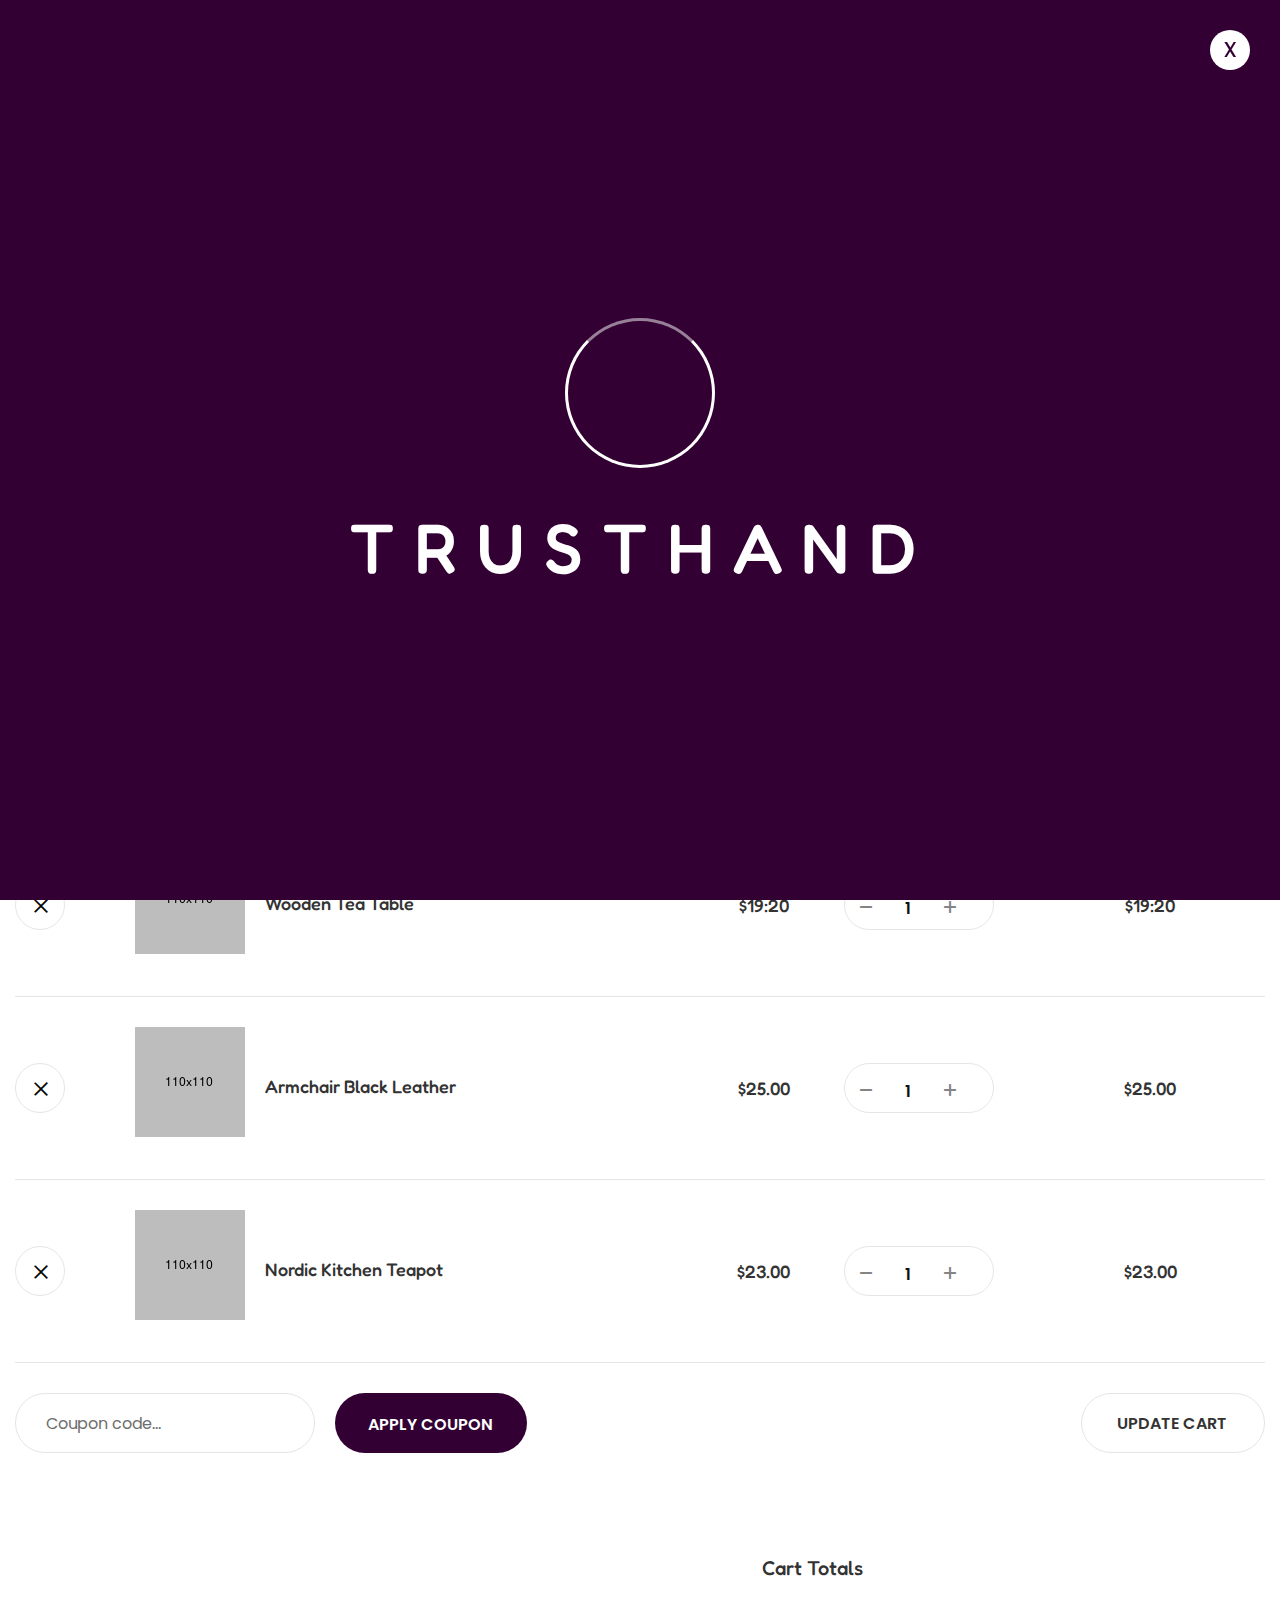
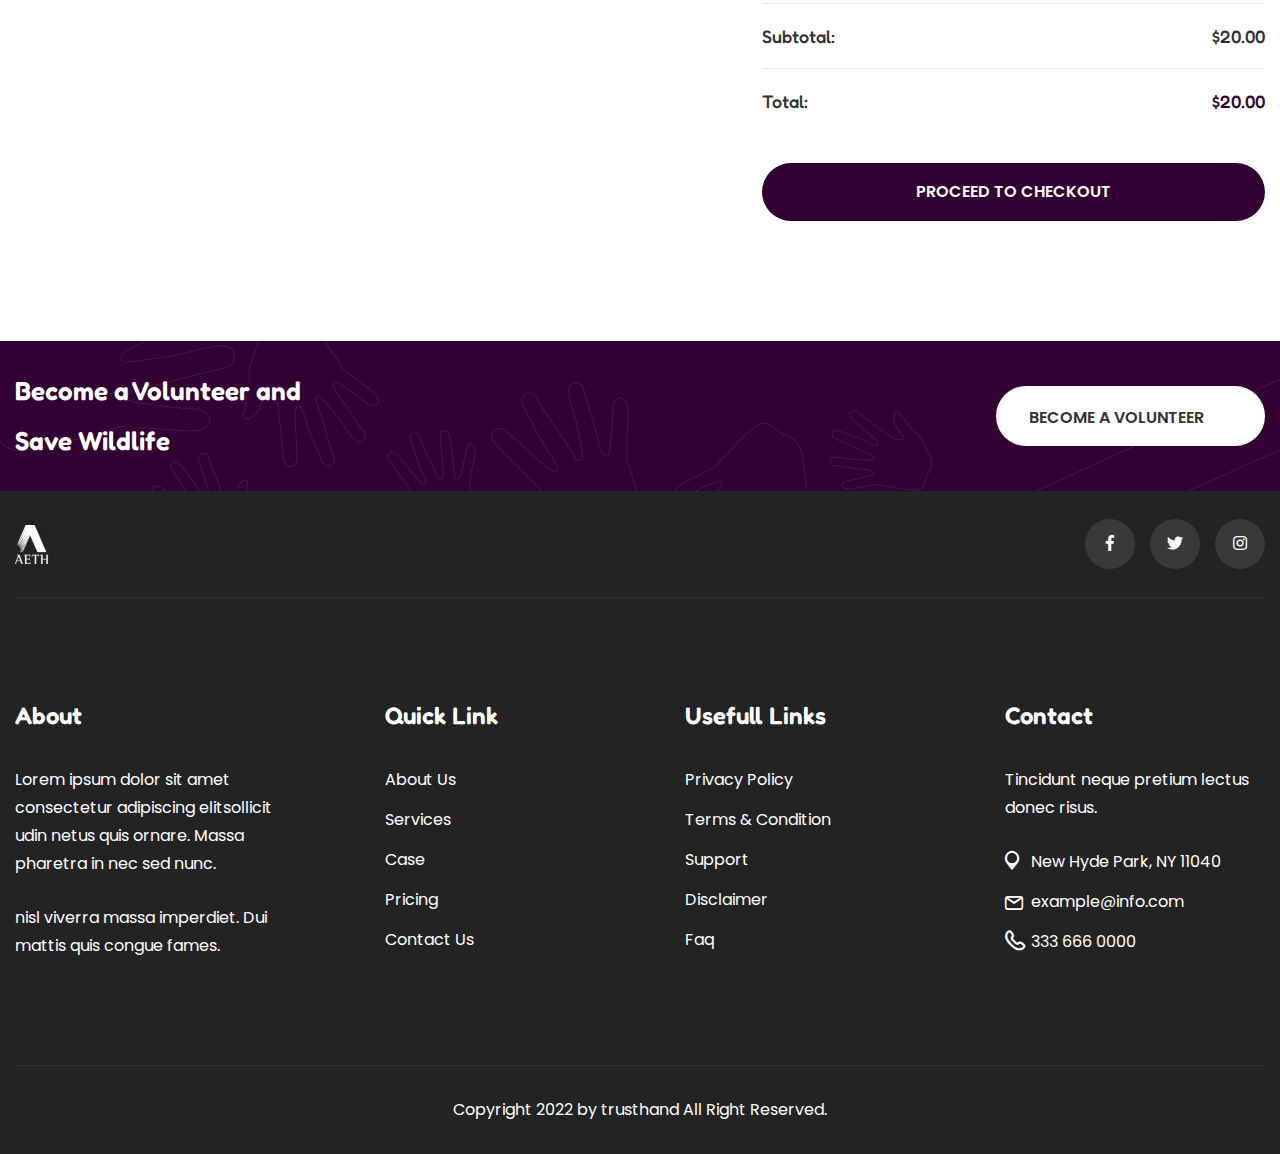
<file: cart.html>
<!DOCTYPE html>
<html lang="en">
<head>
<meta charset="utf-8">
<meta http-equiv="X-UA-Compatible" content="IE=edge">
<meta name="viewport" content="width=device-width, initial-scale=1.0, maximum-scale=1.0, user-scalable=0">

<title>Trusthand - HTML 5 Template Preview</title>

<!-- Fav Icon -->
<link rel="icon" href="assets/images/favicon.ico" type="image/x-icon">

<!-- Google Fonts -->
<link href="https://fonts.googleapis.com/css2?family=DM+Sans:ital,wght@0,400;0,500;0,700;1,400;1,500;1,700&display=swap" rel="stylesheet">
<link href="https://fonts.googleapis.com/css2?family=Fredoka:wght@300;400;500;600;700&display=swap" rel="stylesheet">
<link href="https://fonts.googleapis.com/css2?family=Poppins:ital,wght@0,300;0,400;0,500;0,600;0,700;0,800;0,900;1,300;1,400;1,500;1,600;1,700;1,800;1,900&display=swap" rel="stylesheet">

<!-- Stylesheets -->
<link href="assets/css/font-awesome-all.css" rel="stylesheet">
<link href="assets/css/flaticon.css" rel="stylesheet">
<link href="assets/css/owl.css" rel="stylesheet">
<link href="assets/css/bootstrap.css" rel="stylesheet">
<link href="assets/css/jquery.fancybox.min.css" rel="stylesheet">
<link href="assets/css/animate.css" rel="stylesheet">
<link href="assets/css/nice-select.css" rel="stylesheet">
<link href="assets/css/jquery-ui.css" rel="stylesheet">
<link href="assets/css/jquery.bootstrap-touchspin.css" rel="stylesheet">
<link href="assets/css/color.css" rel="stylesheet">
<link href="assets/css/elpath.css" rel="stylesheet">
<link href="assets/css/style.css" rel="stylesheet">
<link href="assets/css/responsive.css" rel="stylesheet">

</head>


<!-- page wrapper -->
<body>

    <div class="boxed_wrapper">


        <!-- preloader -->
        <div class="loader-wrap">
            <div class="preloader">
                <div class="preloader-close">x</div>
                <div id="handle-preloader" class="handle-preloader">
                    <div class="animation-preloader">
                        <div class="spinner"></div>
                        <div class="txt-loading">
                            <span data-text-preloader="t" class="letters-loading">
                                t
                            </span>
                            <span data-text-preloader="r" class="letters-loading">
                                r
                            </span>
                            <span data-text-preloader="u" class="letters-loading">
                                u
                            </span>
                            <span data-text-preloader="s" class="letters-loading">
                                s
                            </span>
                            <span data-text-preloader="t" class="letters-loading">
                                t
                            </span>
                            <span data-text-preloader="h" class="letters-loading">
                                h
                            </span>
                            <span data-text-preloader="a" class="letters-loading">
                                a
                            </span>
                            <span data-text-preloader="n" class="letters-loading">
                                n
                            </span>
                            <span data-text-preloader="d" class="letters-loading">
                                d
                            </span>
                        </div>
                    </div>  
                </div>
            </div>
        </div>
        <!-- preloader end -->


        <!--Search Popup-->
        <div id="search-popup" class="search-popup">
            <div class="popup-inner">
                <div class="upper-box clearfix">
                    <figure class="logo-box pull-left"><a href="index.html"><img src="assets/images/logo-2.png" alt=""></a></figure>
                    <div class="close-search pull-right"><span class="far fa-times"></span></div>
                </div>
                <div class="overlay-layer"></div>
                <div class="auto-container">
                    <div class="search-form">
                        <form method="post" action="index.html">
                            <div class="form-group">
                                <fieldset>
                                    <input type="search" class="form-control" name="search-input" value="" placeholder="Type your keyword and hit" required >
                                    <button type="submit"><i class="far fa-search"></i></button>
                                </fieldset>
                            </div>
                        </form>
                    </div>
                </div>
            </div>
        </div>


        <!-- donate popup -->
        <div id="donate-popup" class="donate-popup">
            <div class="close-donate"><i class="fal fa-times"></i></div>
            <div class="popup-inner">
                <div class="donate-content">
                    <div class="title-text centred">
                        <h2>Donate Your Amount</h2>
                    </div>
                    <form action="index.html" method="post" class="default-form">
                        <div class="row clearfix">
                            <div class="col-lg-6 col-md-12 col-sm-12 donate-column">
                                <div class="donate-box">
                                    <div class="donate-option">
                                        <h3>How Much?</h3>
                                        <ul class="donate-list clearfix">
                                            <li>
                                                <input type="radio" id="donate-amount-1" name="donate-amount" checked="checked" />
                                                <label for="donate-amount-1" data-amount="1000" >$10</label>
                                            </li>
                                            <li>
                                                <input type="radio" id="donate-amount-2" name="donate-amount" />
                                                <label for="donate-amount-2" data-amount="2000">$20</label>
                                            </li>
                                            <li>
                                                <input type="radio" id="donate-amount-3" name="donate-amount" />
                                                <label for="donate-amount-3" data-amount="3000">$50</label>
                                            </li>
                                            <li>
                                                <input type="radio" id="donate-amount-4" name="donate-amount" />
                                                <label for="donate-amount-4" data-amount="4000">$100</label>
                                            </li>
                                            <li>
                                                <input type="radio" id="donate-amount-5" name="donate-amount" />
                                                <label for="donate-amount-5" data-amount="5000">$500</label>
                                            </li>
                                            <li>
                                                <input type="radio" id="donate-amount-6" name="donate-amount" />
                                                <label for="donate-amount-6" data-amount="5000">$1000</label>
                                            </li>
                                        </ul>
                                        <div class="other-amount">
                                            <div class="text">
                                                <h4>Like to Donate</h4>
                                                <p>Enter your custom amount</p>
                                            </div>
                                            <div class="amount-box">
                                                <div class="item-quantity"><input class="quantity-spinner" type="text" value="600" name="quantity"></div>
                                            </div>
                                        </div>
                                    </div>
                                    <div class="payment-option">
                                        <h3>Choose Payment Option</h3>
                                        <ul class="payment-list clearfix">
                                            <li>
                                                <input type="radio" id="payment-method-1" name="payment-method" checked="checked" />
                                                <label for="payment-method-1" >Net Banking</label>
                                            </li>
                                            <li>
                                                <input type="radio" id="payment-method-2" name="payment-method" />
                                                <label for="payment-method-2">Credit - Debit Card</label>
                                            </li>
                                            <li>
                                                <input type="radio" id="payment-method-3" name="payment-method" />
                                                <label for="payment-method-3">Offline Payment</label>
                                            </li>
                                        </ul>
                                    </div>
                                </div>
                            </div>
                            <div class="col-lg-6 col-md-12 col-sm-12 donate-form">
                                <div class="form-inner">
                                    <h3>Donar Information</h3>
                                    <div class="row clearfix">
                                        <div class="col-lg-6 col-md-6 col-sm-12 column">
                                            <div class="form-group">
                                                <label>Your Name <span>*</span></label>
                                                <input type="text" name="name" placeholder="example name" required="">
                                            </div>
                                        </div>
                                        <div class="col-lg-6 col-md-6 col-sm-12 column">
                                            <div class="form-group">
                                                <label>Email Address <span>*</span></label>
                                                <input type="email" name="email" required="">
                                            </div>
                                        </div>
                                        <div class="col-lg-6 col-md-6 col-sm-12 column">
                                            <div class="form-group">
                                                <label>Phone</label>
                                                <input type="text" name="phone" required="">
                                            </div>
                                        </div>
                                        <div class="col-lg-6 col-md-6 col-sm-12 column">
                                            <div class="form-group">
                                                <label>Address</label>
                                                <input type="text" name="address" required="">
                                            </div>
                                        </div>
                                        <div class="col-lg-12 col-md-12 col-sm-12 column">
                                            <div class="form-group message-btn">
                                                <button type="submit" class="theme-btn-one">Donate Now</button>
                                            </div>
                                        </div>
                                        <div class="col-lg-12 col-md-12 col-sm-12 column">
                                            <div class="form-group">
                                                <label class="custom-control material-checkbox">
                                                    <input type="checkbox" class="material-control-input">
                                                    <span class="material-control-indicator"></span>
                                                    <span class="description">I would like to donate automatically repeat each month</span>
                                                </label>
                                            </div>
                                        </div>
                                    </div>
                                </div>
                            </div>
                        </div>
                    </form>
                </div>
            </div>
        </div>
        <!-- donate popup -->


        <!-- main header -->
        <header class="main-header header-style-two">
            <!-- header-top -->
            <div class="header-top">
                <div class="top-inner">
                    <div class="top-left">
                        <p>Welcome to build a loyal community online</p>
                        <ul class="social-links clearfix">
                            <li><a href="index-2.html"><i class="fab fa-facebook-f"></i></a></li>
                            <li><a href="index-2.html"><i class="fab fa-twitter"></i></a></li>
                            <li><a href="index-2.html"><i class="fab fa-instagram"></i></a></li>
                        </ul>
                    </div>
                    <div class="top-right">
                        <ul class="info">
                            <li><i class="icon-20"></i>3517 W. Gray St. Utica, Pennsylvania 57867</li>
                            <li><i class="icon-21"></i><a href="tel:912136660027">+91-213-666-0027</a></li>
                            <li><i class="icon-22"></i><a href="mailto:info@example.com">info@example.com</a></li>
                        </ul>
                    </div>
                </div>
            </div>
            <!-- header-lower -->
            <div class="header-lower">
                <div class="outer-box">
                    <div class="logo-box">
                        <figure class="logo"><a href="index.html"><img src="assets/images/logo-2.png" alt=""></a></figure>
                    </div>
                    <div class="menu-area clearfix">
                        <!--Mobile Navigation Toggler-->
                        <div class="mobile-nav-toggler">
                            <i class="icon-bar"></i>
                            <i class="icon-bar"></i>
                            <i class="icon-bar"></i>
                        </div>
                        <nav class="main-menu navbar-expand-md navbar-light">
                            <div class="collapse navbar-collapse show clearfix" id="navbarSupportedContent">
                                <ul class="navigation clearfix">
                                    <li class="dropdown"><a href="index.html">Home</a>
                                        <ul>
                                            <li><a href="index.html">Child Education</a></li>
                                            <li><a href="index-2.html">Wildlife</a></li>
                                            <li><a href="index-3.html">Homeless People</a></li>
                                            <li><a href="index-onepage.html">OnePage Home</a></li>
                                            <li><a href="index-rtl.html">RTL Home</a></li>
                                            <li class="dropdown"><a href="index.html">Header Style</a>
                                                <ul>
                                                    <li><a href="index.html">Header Style 01</a></li>
                                                    <li><a href="index-2.html">Header Style 02</a></li>
                                                    <li><a href="index-3.html">Header Style 03</a></li>
                                                </ul>
                                            </li>
                                        </ul>
                                    </li>
                                    <li><a href="about.html">About Us</a></li>
                                    <li class="dropdown"><a href="index.html">Pages</a>
                                        <ul>
                                            <li class="dropdown"><a href="index.html">Volunteer</a>
                                                <ul>
                                                    <li><a href="team.html">Our Volunteer</a></li>
                                                    <li><a href="team-details.html">Volunteer Details</a></li>
                                                </ul>
                                            </li>
                                            <li class="dropdown"><a href="index.html">Events</a>
                                                <ul>
                                                    <li><a href="events.html">Our Events</a></li>
                                                    <li><a href="events-details.html">Events Details</a></li>
                                                </ul>
                                            </li>
                                            <li><a href="service.html">Services</a></li>
                                            <li><a href="faq.html">Faq’s</a></li>
                                            <li><a href="testimonial.html">Testimonials</a></li>
                                            <li><a href="gallery.html">Gallery</a></li>
                                            <li><a href="error.html">404</a></li>
                                        </ul>
                                    </li>  
                                    <li class="dropdown"><a href="index.html">Causes</a>
                                        <ul>
                                            <li><a href="causes.html">Causes 1</a></li>
                                            <li><a href="causes-2.html">Causes 2</a></li>
                                            <li><a href="causes-details.html">Causes Details</a></li>
                                        </ul>
                                    </li> 
                                    <li class="current dropdown"><a href="index.html">Shop</a>
                                        <ul>
                                            <li><a href="shop.html">Our Shop</a></li>
                                            <li><a href="shop-details.html">Shop Details</a></li>
                                            <li><a href="cart.html">Cart Page</a></li>
                                            <li><a href="checkout.html">Checkout</a></li>
                                        </ul>
                                    </li> 
                                    <li class="dropdown"><a href="index.html">Blog</a>
                                        <ul>
                                            <li><a href="blog.html">Blog Grid</a></li>
                                            <li><a href="blog-2.html">Blog Standard</a></li>
                                            <li><a href="blog-details.html">Blog Details</a></li>
                                        </ul>
                                    </li>  
                                    <li><a href="contact.html">Contact</a></li> 
                                </ul>
                            </div>
                        </nav>
                    </div>
                    <ul class="nav-right">
                        <li class="search-box-outer search-toggler">
                            <i class="icon-1"></i>
                        </li>
                        <li class="cart-box">
                            <a href="shop.html"><i class="icon-23"></i></a>
                        </li>
                        <li class="btn-box">
                            <button class="donate-box-btn theme-btn-one"><span>Donate Now</span></button>
                        </li>
                    </ul>
                </div>
            </div>

            <!--sticky Header-->
            <div class="sticky-header">
                <div class="outer-container">
                    <div class="outer-box">
                        <div class="logo-box">
                            <figure class="logo"><a href="index.html"><img src="assets/images/logo-2.png" alt=""></a></figure>
                        </div>
                        <div class="menu-area clearfix">
                            <nav class="main-menu clearfix">
                                <!--Keep This Empty / Menu will come through Javascript-->
                            </nav>
                            <ul class="nav-right">
                                <li class="search-box-outer search-toggler">
                                    <i class="icon-1"></i>
                                </li>
                                <li class="btn-box">
                                    <button class="donate-box-btn theme-btn-one"><span>Donate Now</span></button>
                                </li>
                            </ul>
                        </div>
                    </div>
                </div>
            </div>
        </header>
        <!-- main-header end -->

        <!-- Mobile Menu  -->
        <div class="mobile-menu">
            <div class="menu-backdrop"></div>
            <div class="close-btn"><i class="fas fa-times"></i></div>
            
            <nav class="menu-box">
                <div class="nav-logo"><a href="index.html"><img src="assets/images/logo.png" alt="" title=""></a></div>
                <div class="menu-outer"><!--Here Menu Will Come Automatically Via Javascript / Same Menu as in Header--></div>
                <div class="contact-info">
                    <h4>Contact Info</h4>
                    <ul>
                        <li>Chicago 12, Melborne City, USA</li>
                        <li><a href="tel:+8801682648101">+88 01682648101</a></li>
                        <li><a href="mailto:info@example.com">info@example.com</a></li>
                    </ul>
                </div>
                <div class="social-links">
                    <ul class="clearfix">
                        <li><a href="index.html"><span class="fab fa-twitter"></span></a></li>
                        <li><a href="index.html"><span class="fab fa-facebook-square"></span></a></li>
                        <li><a href="index.html"><span class="fab fa-pinterest-p"></span></a></li>
                        <li><a href="index.html"><span class="fab fa-instagram"></span></a></li>
                        <li><a href="index.html"><span class="fab fa-youtube"></span></a></li>
                    </ul>
                </div>
            </nav>
        </div><!-- End Mobile Menu -->


        <!-- Page Title -->
        <section class="page-title centred">
            <div class="bg-layer" style="background-image: url(assets/images/background/page-title-3.jpg);"></div>
            <div class="auto-container">
                <div class="content-box">
                    <h1>Cart Page</h1>
                    <ul class="bread-crumb clearfix">
                        <li><a href="index.html">Home</a></li>
                        <li>Cart Page</li>
                    </ul>
                </div>
            </div>
        </section>
        <!-- End Page Title -->


        <!-- cart section -->
        <section class="cart-section p_relative pt_120 pb_120 bg-color-4">
            <div class="auto-container">
                <div class="row clearfix">
                    <div class="col-lg-12 col-md-12 col-sm-12 table-column">
                        <div class="table-outer">
                            <table class="cart-table">
                                <thead class="cart-header">
                                    <tr>
                                        <th>&nbsp;</th>
                                        <th class="prod-column">Product</th>
                                        <th>&nbsp;</th>
                                        <th>&nbsp;</th>
                                        <th class="price">Price</th>
                                        <th class="quantity">Quantity</th>
                                        <th>Subtotal</th>
                                    </tr>    
                                </thead>
                                <tbody>
                                    <tr>
                                        <td colspan="4" class="prod-column">
                                            <div class="column-box">
                                                <div class="remove-btn">
                                                    <i class="icon-59"></i>
                                                </div>
                                                <div class="prod-thumb">
                                                    <img src="assets/images/shop/cart-1.png" alt="">
                                                </div>
                                                <div class="prod-title">
                                                    Wooden Tea Table
                                                </div>    
                                            </div>
                                        </td>
                                        <td class="price">$19:20</td>
                                        <td class="qty">
                                            <div class="item-quantity">
                                                <input class="quantity-spinner" type="text" value="1" name="quantity">
                                            </div>
                                        </td>
                                        <td class="sub-total">$19:20</td>
                                    </tr>
                                    <tr>
                                        <td colspan="4" class="prod-column">
                                            <div class="column-box">
                                                <div class="remove-btn">
                                                    <i class="icon-59"></i>
                                                </div>
                                                <div class="prod-thumb">
                                                    <img src="assets/images/shop/cart-2.png" alt="">
                                                </div>
                                                <div class="prod-title">
                                                    Armchair Black Leather
                                                </div>    
                                            </div>
                                        </td>
                                        <td class="price">$25.00</td>
                                        <td class="qty">
                                            <div class="item-quantity">
                                                <input class="quantity-spinner" type="text" value="1" name="quantity">
                                            </div>
                                        </td>
                                        <td class="sub-total">$25.00</td>
                                    </tr>
                                    <tr>
                                        <td colspan="4" class="prod-column">
                                            <div class="column-box">
                                                <div class="remove-btn">
                                                    <i class="icon-59"></i>
                                                </div>
                                                <div class="prod-thumb">
                                                    <img src="assets/images/shop/cart-3.png" alt="">
                                                </div>
                                                <div class="prod-title">
                                                    Nordic Kitchen Teapot
                                                </div>    
                                            </div>
                                        </td>
                                        <td class="price">$23.00</td>
                                        <td class="qty">
                                            <div class="item-quantity">
                                                <input class="quantity-spinner" type="text" value="1" name="quantity">
                                            </div>
                                        </td>
                                        <td class="sub-total">$23.00</td>
                                    </tr>
                                </tbody>    
                            </table>
                        </div>
                    </div>
                </div>
                <div class="othre-content clearfix">
                    <div class="coupon-box pull-left clearfix">
                        <input type="text" placeholder="Coupon code...">
                        <button type="button" class="theme-btn-one">Apply Coupon</button>
                    </div>
                    <div class="update-btn pull-right">
                        <button type="button" class="theme-btn-two">Update Cart</button>
                    </div>
                </div>
                <div class="cart-total">
                    <div class="row">
                        <div class="col-xl-5 col-lg-12 col-md-12 offset-xl-7 cart-column">
                            <div class="total-cart-box clearfix">
                                <h4 class="fs_20 fw_medium lh_30 d_block pb_20">Cart Totals</h4>
                                <ul class="list clearfix mb_30">
                                    <li>Subtotal:<span>$20.00</span></li>
                                    <li>Total:<span>$20.00</span></li>
                                </ul>
                                <a href="cart.html" class="theme-btn-one">Proceed to Checkout <i class="icon-74"></i></a>
                            </div>
                        </div>
                    </div>
                </div>
            </div>
        </section>
        <!-- cart section end -->


        <!-- cta-style-two -->
        <section class="cta-style-two">
            <div class="pattern-layer" style="background-image: url(assets/images/shape/shape-2.png);"></div>
            <div class="auto-container">
                <div class="inner-box">
                    <h2>Become a Volunteer and <br />Save Wildlife</h2>
                    <div class="btn-box">
                        <a href="index-2.html" class="theme-btn-one"><span>Become A Volunteer</span></a>
                    </div>
                </div>
            </div>
        </section>
        <!-- cta-style-two end -->


        <!-- main-footer -->
        <footer class="main-footer">
            <div class="auto-container">
                <div class="footer-top">
                    <figure class="footer-logo"><a href="index.html"><img src="assets/images/logo-3.png" alt=""></a></figure>
                    <ul class="social-links">
                        <li><a href="index.html"><i class="fab fa-facebook-f"></i></a></li>
                        <li><a href="index.html"><i class="fab fa-twitter"></i></a></li>
                        <li><a href="index.html"><i class="fab fa-instagram"></i></a></li>
                    </ul>
                </div>
                <div class="widget-section">
                    <div class="row clearfix">
                        <div class="col-lg-3 col-md-6 col-sm-12 footer-column">
                            <div class="about-widget footer-widget">
                                <div class="widget-title">
                                    <h3>About</h3>
                                </div>
                                <div class="text">
                                    <p>Lorem ipsum dolor sit amet consectetur adipiscing elitsollicit udin netus quis ornare. Massa pharetra in nec sed nunc.</p>
                                    <p>nisl viverra massa imperdiet. Dui mattis quis congue fames.</p>
                                </div>
                            </div>
                        </div>
                        <div class="col-lg-3 col-md-6 col-sm-12 footer-column">
                            <div class="links-widget footer-widget ml_50">
                                <div class="widget-title">
                                    <h3>Quick Link</h3>
                                </div>
                                <div class="widget-content">
                                    <ul class="links-list clearfix">
                                        <li><a href="index.html">About Us</a></li>
                                        <li><a href="index.html">Services</a></li>
                                        <li><a href="index.html">Case</a></li>
                                        <li><a href="index.html">Pricing</a></li>
                                        <li><a href="index.html">Contact Us</a></li>
                                    </ul>
                                </div>
                            </div>
                        </div>
                        <div class="col-lg-3 col-md-6 col-sm-12 footer-column">
                            <div class="links-widget footer-widget ml_30">
                                <div class="widget-title">
                                    <h3>Usefull Links</h3>
                                </div>
                                <div class="widget-content">
                                    <ul class="links-list clearfix">
                                        <li><a href="index.html">Privacy Policy</a></li>
                                        <li><a href="index.html">Terms & Condition</a></li>
                                        <li><a href="index.html">Support</a></li>
                                        <li><a href="index.html">Disclaimer</a></li>
                                        <li><a href="index.html">Faq</a></li>
                                    </ul>
                                </div>
                            </div>
                        </div>
                        <div class="col-lg-3 col-md-6 col-sm-12 footer-column">
                            <div class="contact-widget footer-widget ml_30">
                                <div class="widget-title">
                                    <h3>Contact</h3>
                                </div>
                                <div class="widget-content">
                                    <p>Tincidunt neque pretium lectus donec risus.</p>
                                    <ul class="info-list clearfix">
                                        <li><i class="icon-17"></i>New Hyde Park, NY 11040</li>
                                        <li><i class="icon-18"></i><a href="mailto:example@info.com">example@info.com</a></li>
                                        <li><i class="icon-19"></i><a href="tel:3336660000">333 666 0000</a></li>
                                    </ul>
                                </div>
                            </div>
                        </div>
                    </div>
                </div>
                <div class="footer-bottom centred">
                    <div class="copyright">
                        <p>Copyright 2022 by <a href="index.html">trusthand</a> All Right Reserved.</p>
                    </div>
                </div>
            </div>
        </footer>
        <!-- main-footer end -->



        <!--Scroll to top-->
        <div class="scroll-to-top">
            <div>
                <div class="scroll-top-inner">
                    <div class="scroll-bar">
                        <div class="bar-inner"></div>
                    </div>
                    <div class="scroll-bar-text">Go To Top</div>
                </div>
            </div>
        </div>
        <!-- Scroll to top end -->
        
    </div>


    <!-- jequery plugins -->
    <script src="assets/js/jquery.js"></script>
    <script src="assets/js/popper.min.js"></script>
    <script src="assets/js/bootstrap.min.js"></script>
    <script src="assets/js/owl.js"></script>
    <script src="assets/js/wow.js"></script>
    <script src="assets/js/validation.js"></script>
    <script src="assets/js/jquery.fancybox.js"></script>
    <script src="assets/js/appear.js"></script>
    <script src="assets/js/scrollbar.js"></script>
    <script src="assets/js/isotope.js"></script>
    <script src="assets/js/jquery.nice-select.min.js"></script>
    <script src="assets/js/parallax-scroll.js"></script>
    <script src="assets/js/jquery-ui.js"></script>
    <script src="assets/js/nav-tool.js"></script>
    <script src="assets/js/jquery.bootstrap-touchspin.js"></script>
    <script src="assets/js/bxslider.js"></script>

    <!-- main-js -->
    <script src="assets/js/script.js"></script>

</body><!-- End of .page_wrapper -->
</html>
</file>
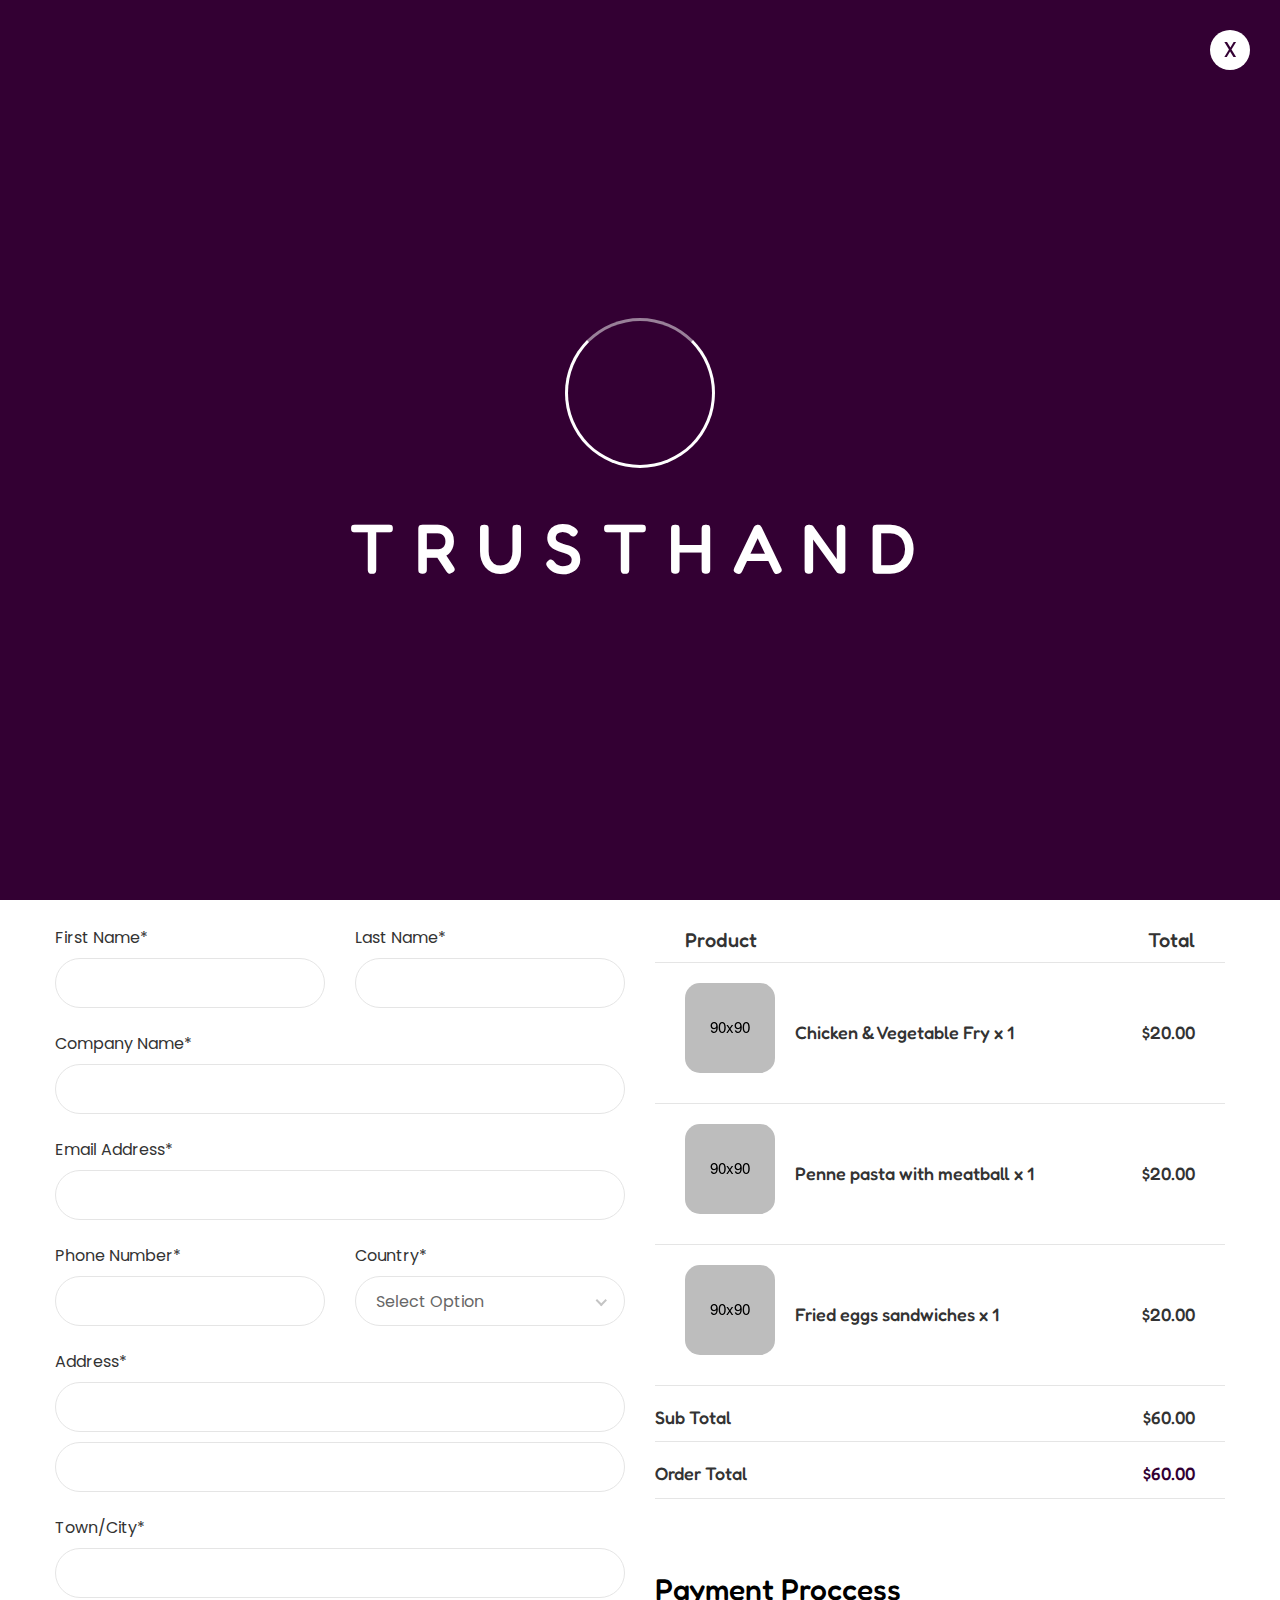
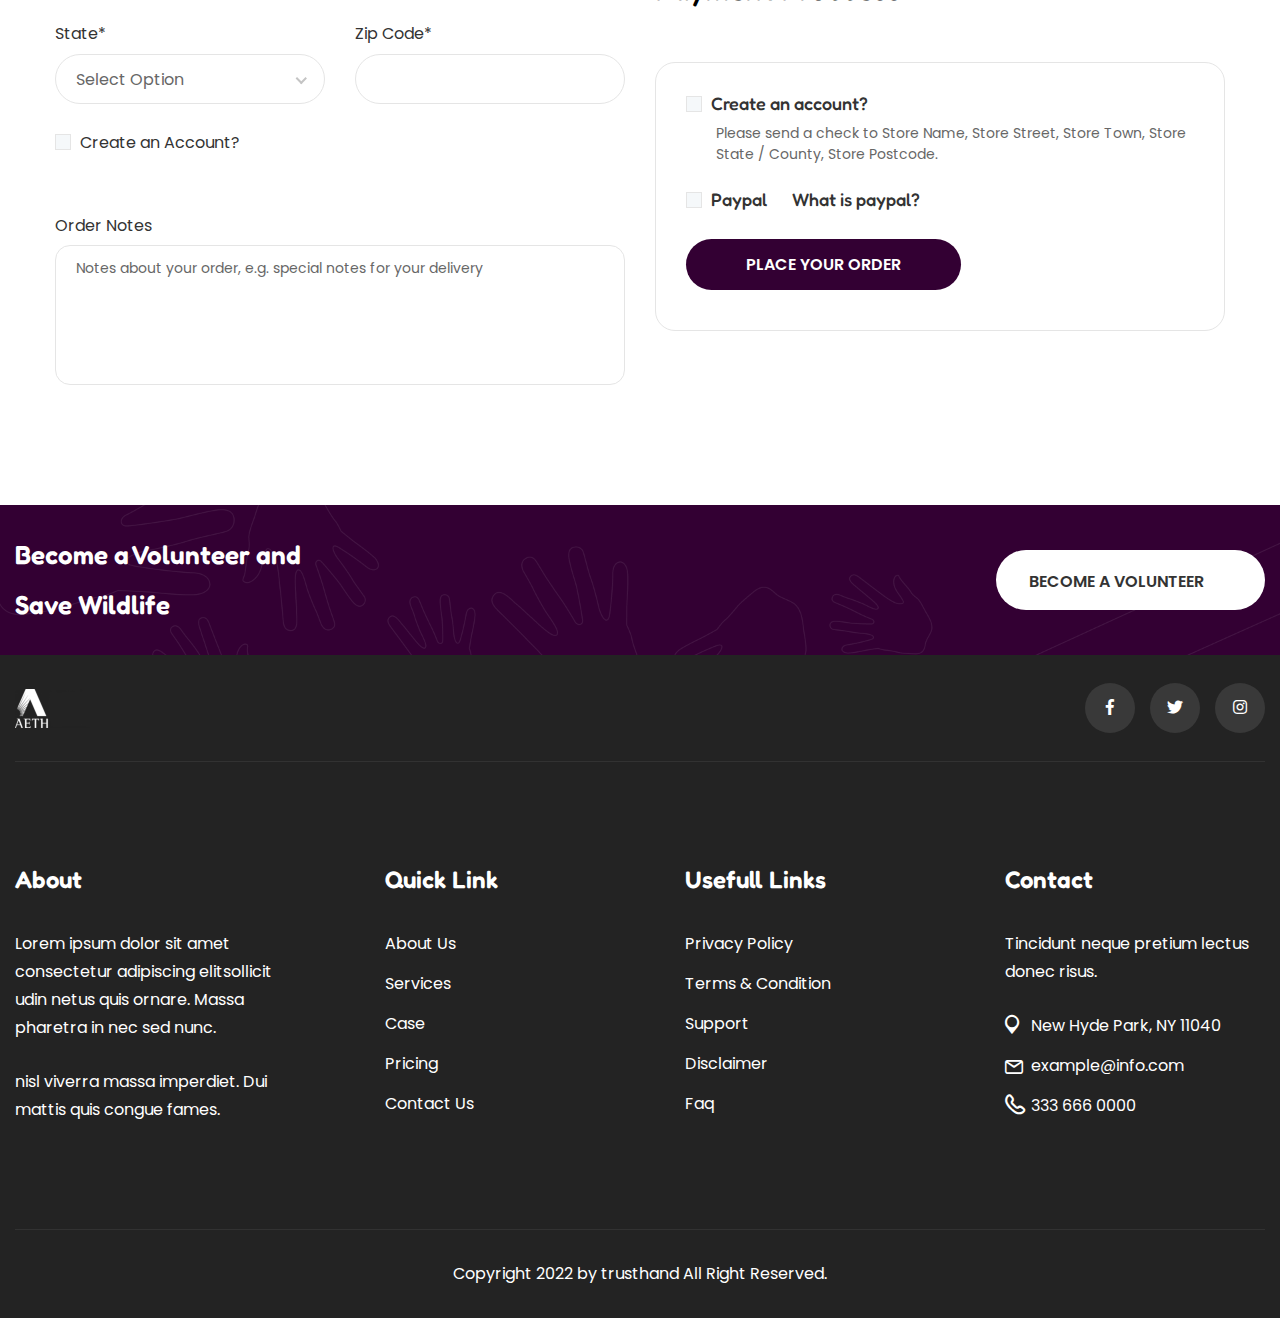
<file: checkout.html>
<!DOCTYPE html>
<html lang="en">
<head>
<meta charset="utf-8">
<meta http-equiv="X-UA-Compatible" content="IE=edge">
<meta name="viewport" content="width=device-width, initial-scale=1.0, maximum-scale=1.0, user-scalable=0">

<title>Trusthand - HTML 5 Template Preview</title>

<!-- Fav Icon -->
<link rel="icon" href="assets/images/favicon.ico" type="image/x-icon">

<!-- Google Fonts -->
<link href="https://fonts.googleapis.com/css2?family=DM+Sans:ital,wght@0,400;0,500;0,700;1,400;1,500;1,700&display=swap" rel="stylesheet">
<link href="https://fonts.googleapis.com/css2?family=Fredoka:wght@300;400;500;600;700&display=swap" rel="stylesheet">
<link href="https://fonts.googleapis.com/css2?family=Poppins:ital,wght@0,300;0,400;0,500;0,600;0,700;0,800;0,900;1,300;1,400;1,500;1,600;1,700;1,800;1,900&display=swap" rel="stylesheet">

<!-- Stylesheets -->
<link href="assets/css/font-awesome-all.css" rel="stylesheet">
<link href="assets/css/flaticon.css" rel="stylesheet">
<link href="assets/css/owl.css" rel="stylesheet">
<link href="assets/css/bootstrap.css" rel="stylesheet">
<link href="assets/css/jquery.fancybox.min.css" rel="stylesheet">
<link href="assets/css/animate.css" rel="stylesheet">
<link href="assets/css/nice-select.css" rel="stylesheet">
<link href="assets/css/jquery-ui.css" rel="stylesheet">
<link href="assets/css/jquery.bootstrap-touchspin.css" rel="stylesheet">
<link href="assets/css/color.css" rel="stylesheet">
<link href="assets/css/elpath.css" rel="stylesheet">
<link href="assets/css/style.css" rel="stylesheet">
<link href="assets/css/responsive.css" rel="stylesheet">

</head>


<!-- page wrapper -->
<body>

    <div class="boxed_wrapper">


        <!-- preloader -->
        <div class="loader-wrap">
            <div class="preloader">
                <div class="preloader-close">x</div>
                <div id="handle-preloader" class="handle-preloader">
                    <div class="animation-preloader">
                        <div class="spinner"></div>
                        <div class="txt-loading">
                            <span data-text-preloader="t" class="letters-loading">
                                t
                            </span>
                            <span data-text-preloader="r" class="letters-loading">
                                r
                            </span>
                            <span data-text-preloader="u" class="letters-loading">
                                u
                            </span>
                            <span data-text-preloader="s" class="letters-loading">
                                s
                            </span>
                            <span data-text-preloader="t" class="letters-loading">
                                t
                            </span>
                            <span data-text-preloader="h" class="letters-loading">
                                h
                            </span>
                            <span data-text-preloader="a" class="letters-loading">
                                a
                            </span>
                            <span data-text-preloader="n" class="letters-loading">
                                n
                            </span>
                            <span data-text-preloader="d" class="letters-loading">
                                d
                            </span>
                        </div>
                    </div>  
                </div>
            </div>
        </div>
        <!-- preloader end -->


        <!--Search Popup-->
        <div id="search-popup" class="search-popup">
            <div class="popup-inner">
                <div class="upper-box clearfix">
                    <figure class="logo-box pull-left"><a href="index.html"><img src="assets/images/logo-2.png" alt=""></a></figure>
                    <div class="close-search pull-right"><span class="far fa-times"></span></div>
                </div>
                <div class="overlay-layer"></div>
                <div class="auto-container">
                    <div class="search-form">
                        <form method="post" action="index.html">
                            <div class="form-group">
                                <fieldset>
                                    <input type="search" class="form-control" name="search-input" value="" placeholder="Type your keyword and hit" required >
                                    <button type="submit"><i class="far fa-search"></i></button>
                                </fieldset>
                            </div>
                        </form>
                    </div>
                </div>
            </div>
        </div>


        <!-- donate popup -->
        <div id="donate-popup" class="donate-popup">
            <div class="close-donate"><i class="fal fa-times"></i></div>
            <div class="popup-inner">
                <div class="donate-content">
                    <div class="title-text centred">
                        <h2>Donate Your Amount</h2>
                    </div>
                    <form action="index.html" method="post" class="default-form">
                        <div class="row clearfix">
                            <div class="col-lg-6 col-md-12 col-sm-12 donate-column">
                                <div class="donate-box">
                                    <div class="donate-option">
                                        <h3>How Much?</h3>
                                        <ul class="donate-list clearfix">
                                            <li>
                                                <input type="radio" id="donate-amount-1" name="donate-amount" checked="checked" />
                                                <label for="donate-amount-1" data-amount="1000" >$10</label>
                                            </li>
                                            <li>
                                                <input type="radio" id="donate-amount-2" name="donate-amount" />
                                                <label for="donate-amount-2" data-amount="2000">$20</label>
                                            </li>
                                            <li>
                                                <input type="radio" id="donate-amount-3" name="donate-amount" />
                                                <label for="donate-amount-3" data-amount="3000">$50</label>
                                            </li>
                                            <li>
                                                <input type="radio" id="donate-amount-4" name="donate-amount" />
                                                <label for="donate-amount-4" data-amount="4000">$100</label>
                                            </li>
                                            <li>
                                                <input type="radio" id="donate-amount-5" name="donate-amount" />
                                                <label for="donate-amount-5" data-amount="5000">$500</label>
                                            </li>
                                            <li>
                                                <input type="radio" id="donate-amount-6" name="donate-amount" />
                                                <label for="donate-amount-6" data-amount="5000">$1000</label>
                                            </li>
                                        </ul>
                                        <div class="other-amount">
                                            <div class="text">
                                                <h4>Like to Donate</h4>
                                                <p>Enter your custom amount</p>
                                            </div>
                                            <div class="amount-box">
                                                <div class="item-quantity"><input class="quantity-spinner" type="text" value="600" name="quantity"></div>
                                            </div>
                                        </div>
                                    </div>
                                    <div class="payment-option">
                                        <h3>Choose Payment Option</h3>
                                        <ul class="payment-list clearfix">
                                            <li>
                                                <input type="radio" id="payment-method-1" name="payment-method" checked="checked" />
                                                <label for="payment-method-1" >Net Banking</label>
                                            </li>
                                            <li>
                                                <input type="radio" id="payment-method-2" name="payment-method" />
                                                <label for="payment-method-2">Credit - Debit Card</label>
                                            </li>
                                            <li>
                                                <input type="radio" id="payment-method-3" name="payment-method" />
                                                <label for="payment-method-3">Offline Payment</label>
                                            </li>
                                        </ul>
                                    </div>
                                </div>
                            </div>
                            <div class="col-lg-6 col-md-12 col-sm-12 donate-form">
                                <div class="form-inner">
                                    <h3>Donar Information</h3>
                                    <div class="row clearfix">
                                        <div class="col-lg-6 col-md-6 col-sm-12 column">
                                            <div class="form-group">
                                                <label>Your Name <span>*</span></label>
                                                <input type="text" name="name" placeholder="example name" required="">
                                            </div>
                                        </div>
                                        <div class="col-lg-6 col-md-6 col-sm-12 column">
                                            <div class="form-group">
                                                <label>Email Address <span>*</span></label>
                                                <input type="email" name="email" required="">
                                            </div>
                                        </div>
                                        <div class="col-lg-6 col-md-6 col-sm-12 column">
                                            <div class="form-group">
                                                <label>Phone</label>
                                                <input type="text" name="phone" required="">
                                            </div>
                                        </div>
                                        <div class="col-lg-6 col-md-6 col-sm-12 column">
                                            <div class="form-group">
                                                <label>Address</label>
                                                <input type="text" name="address" required="">
                                            </div>
                                        </div>
                                        <div class="col-lg-12 col-md-12 col-sm-12 column">
                                            <div class="form-group message-btn">
                                                <button type="submit" class="theme-btn-one">Donate Now</button>
                                            </div>
                                        </div>
                                        <div class="col-lg-12 col-md-12 col-sm-12 column">
                                            <div class="form-group">
                                                <label class="custom-control material-checkbox">
                                                    <input type="checkbox" class="material-control-input">
                                                    <span class="material-control-indicator"></span>
                                                    <span class="description">I would like to donate automatically repeat each month</span>
                                                </label>
                                            </div>
                                        </div>
                                    </div>
                                </div>
                            </div>
                        </div>
                    </form>
                </div>
            </div>
        </div>
        <!-- donate popup -->


        <!-- main header -->
        <header class="main-header header-style-two">
            <!-- header-top -->
            <div class="header-top">
                <div class="top-inner">
                    <div class="top-left">
                        <p>Welcome to build a loyal community online</p>
                        <ul class="social-links clearfix">
                            <li><a href="index-2.html"><i class="fab fa-facebook-f"></i></a></li>
                            <li><a href="index-2.html"><i class="fab fa-twitter"></i></a></li>
                            <li><a href="index-2.html"><i class="fab fa-instagram"></i></a></li>
                        </ul>
                    </div>
                    <div class="top-right">
                        <ul class="info">
                            <li><i class="icon-20"></i>3517 W. Gray St. Utica, Pennsylvania 57867</li>
                            <li><i class="icon-21"></i><a href="tel:912136660027">+91-213-666-0027</a></li>
                            <li><i class="icon-22"></i><a href="mailto:info@example.com">info@example.com</a></li>
                        </ul>
                    </div>
                </div>
            </div>
            <!-- header-lower -->
            <div class="header-lower">
                <div class="outer-box">
                    <div class="logo-box">
                        <figure class="logo"><a href="index.html"><img src="assets/images/logo-2.png" alt=""></a></figure>
                    </div>
                    <div class="menu-area clearfix">
                        <!--Mobile Navigation Toggler-->
                        <div class="mobile-nav-toggler">
                            <i class="icon-bar"></i>
                            <i class="icon-bar"></i>
                            <i class="icon-bar"></i>
                        </div>
                        <nav class="main-menu navbar-expand-md navbar-light">
                            <div class="collapse navbar-collapse show clearfix" id="navbarSupportedContent">
                                <ul class="navigation clearfix">
                                    <li class="dropdown"><a href="index.html">Home</a>
                                        <ul>
                                            <li><a href="index.html">Child Education</a></li>
                                            <li><a href="index-2.html">Wildlife</a></li>
                                            <li><a href="index-3.html">Homeless People</a></li>
                                            <li><a href="index-onepage.html">OnePage Home</a></li>
                                            <li><a href="index-rtl.html">RTL Home</a></li>
                                            <li class="dropdown"><a href="index.html">Header Style</a>
                                                <ul>
                                                    <li><a href="index.html">Header Style 01</a></li>
                                                    <li><a href="index-2.html">Header Style 02</a></li>
                                                    <li><a href="index-3.html">Header Style 03</a></li>
                                                </ul>
                                            </li>
                                        </ul>
                                    </li>
                                    <li><a href="about.html">About Us</a></li>
                                    <li class="dropdown"><a href="index.html">Pages</a>
                                        <ul>
                                            <li class="dropdown"><a href="index.html">Volunteer</a>
                                                <ul>
                                                    <li><a href="team.html">Our Volunteer</a></li>
                                                    <li><a href="team-details.html">Volunteer Details</a></li>
                                                </ul>
                                            </li>
                                            <li class="dropdown"><a href="index.html">Events</a>
                                                <ul>
                                                    <li><a href="events.html">Our Events</a></li>
                                                    <li><a href="events-details.html">Events Details</a></li>
                                                </ul>
                                            </li>
                                            <li><a href="service.html">Services</a></li>
                                            <li><a href="faq.html">Faq’s</a></li>
                                            <li><a href="testimonial.html">Testimonials</a></li>
                                            <li><a href="gallery.html">Gallery</a></li>
                                            <li><a href="error.html">404</a></li>
                                        </ul>
                                    </li>  
                                    <li class="dropdown"><a href="index.html">Causes</a>
                                        <ul>
                                            <li><a href="causes.html">Causes 1</a></li>
                                            <li><a href="causes-2.html">Causes 2</a></li>
                                            <li><a href="causes-details.html">Causes Details</a></li>
                                        </ul>
                                    </li> 
                                    <li class="current dropdown"><a href="index.html">Shop</a>
                                        <ul>
                                            <li><a href="shop.html">Our Shop</a></li>
                                            <li><a href="shop-details.html">Shop Details</a></li>
                                            <li><a href="cart.html">Cart Page</a></li>
                                            <li><a href="checkout.html">Checkout</a></li>
                                        </ul>
                                    </li> 
                                    <li class="dropdown"><a href="index.html">Blog</a>
                                        <ul>
                                            <li><a href="blog.html">Blog Grid</a></li>
                                            <li><a href="blog-2.html">Blog Standard</a></li>
                                            <li><a href="blog-details.html">Blog Details</a></li>
                                        </ul>
                                    </li>  
                                    <li><a href="contact.html">Contact</a></li> 
                                </ul>
                            </div>
                        </nav>
                    </div>
                    <ul class="nav-right">
                        <li class="search-box-outer search-toggler">
                            <i class="icon-1"></i>
                        </li>
                        <li class="cart-box">
                            <a href="shop.html"><i class="icon-23"></i></a>
                        </li>
                        <li class="btn-box">
                            <button class="donate-box-btn theme-btn-one"><span>Donate Now</span></button>
                        </li>
                    </ul>
                </div>
            </div>

            <!--sticky Header-->
            <div class="sticky-header">
                <div class="outer-container">
                    <div class="outer-box">
                        <div class="logo-box">
                            <figure class="logo"><a href="index.html"><img src="assets/images/logo-2.png" alt=""></a></figure>
                        </div>
                        <div class="menu-area clearfix">
                            <nav class="main-menu clearfix">
                                <!--Keep This Empty / Menu will come through Javascript-->
                            </nav>
                            <ul class="nav-right">
                                <li class="search-box-outer search-toggler">
                                    <i class="icon-1"></i>
                                </li>
                                <li class="btn-box">
                                    <button class="donate-box-btn theme-btn-one"><span>Donate Now</span></button>
                                </li>
                            </ul>
                        </div>
                    </div>
                </div>
            </div>
        </header>
        <!-- main-header end -->

        <!-- Mobile Menu  -->
        <div class="mobile-menu">
            <div class="menu-backdrop"></div>
            <div class="close-btn"><i class="fas fa-times"></i></div>
            
            <nav class="menu-box">
                <div class="nav-logo"><a href="index.html"><img src="assets/images/logo.png" alt="" title=""></a></div>
                <div class="menu-outer"><!--Here Menu Will Come Automatically Via Javascript / Same Menu as in Header--></div>
                <div class="contact-info">
                    <h4>Contact Info</h4>
                    <ul>
                        <li>Chicago 12, Melborne City, USA</li>
                        <li><a href="tel:+8801682648101">+88 01682648101</a></li>
                        <li><a href="mailto:info@example.com">info@example.com</a></li>
                    </ul>
                </div>
                <div class="social-links">
                    <ul class="clearfix">
                        <li><a href="index.html"><span class="fab fa-twitter"></span></a></li>
                        <li><a href="index.html"><span class="fab fa-facebook-square"></span></a></li>
                        <li><a href="index.html"><span class="fab fa-pinterest-p"></span></a></li>
                        <li><a href="index.html"><span class="fab fa-instagram"></span></a></li>
                        <li><a href="index.html"><span class="fab fa-youtube"></span></a></li>
                    </ul>
                </div>
            </nav>
        </div><!-- End Mobile Menu -->


        <!-- Page Title -->
        <section class="page-title centred">
            <div class="bg-layer" style="background-image: url(assets/images/background/page-title-3.jpg);"></div>
            <div class="auto-container">
                <div class="content-box">
                    <h1>Checkout Page</h1>
                    <ul class="bread-crumb clearfix">
                        <li><a href="index.html">Home</a></li>
                        <li>Checkout Page</li>
                    </ul>
                </div>
            </div>
        </section>
        <!-- End Page Title -->


        <!-- checkout-section -->
        <section class="checkout-section">
            <div class="container">
                <div class="row">
                    <div class="col-lg-12 col-md-12 col-sm-12 upper-column">
                        <div class="upper-box">
                            <div class="coupon single-box">Have a Coupon? <a href="checkbox.html">Click here to enter your code</a></div>
                        </div>
                    </div>
                </div>
                <div class="row">
                    <div class="col-lg-6 col-md-12 col-sm-12 left-column">
                        <div class="inner-box">
                            <div class="billing-info">
                                <h3 class="sub-title">Billing Details</h3>
                                <form action="#" method="post" class="billing-form">
                                    <div class="row">
                                        <div class="col-lg-6 col-md-6 col-sm-12 form-group">
                                            <label>First Name*</label>
                                            <div class="field-input">
                                                <input type="text" name="first_name">
                                            </div>
                                        </div>
                                        <div class="col-lg-6 col-md-6 col-sm-12 form-group">
                                            <label>Last Name*</label>
                                            <div class="field-input">
                                                <input type="text" name="last_name">
                                            </div>
                                        </div>
                                        <div class="col-lg-12 col-md-12 col-sm-12 form-group">
                                            <label>Company Name*</label>
                                            <div class="field-input">
                                                <input type="text" name="company_name">
                                            </div>
                                        </div>
                                        <div class="col-lg-12 col-md-12 col-sm-12 form-group">
                                            <label>Email Address*</label>
                                            <div class="field-input">
                                                <input type="email" name="email">
                                            </div>
                                        </div>
                                        <div class="col-lg-6 col-md-6 col-sm-12 form-group">
                                            <label>Phone Number*</label>
                                            <div class="field-input">
                                                <input type="text" name="phone">
                                            </div>
                                        </div>
                                        <div class="col-lg-6 col-md-6 col-sm-12 form-group">
                                            <label>Country*</label>
                                            <div class="select-column select-box">
                                                <select class="selectmenu" id="ui-id-1">
                                                    <option selected="selected">Select Option</option>
                                                    <option>United State</option>
                                                    <option>Australia</option>
                                                    <option>Canada</option>
                                                </select>
                                            </div>
                                        </div>
                                        <div class="col-lg-12 col-md-12 col-sm-12 form-group">
                                            <label>Address*</label>
                                            <div class="field-input">
                                                <input type="text" name="address" class="address">
                                                <input type="text" name="address">
                                            </div>
                                        </div>
                                        <div class="col-lg-12 col-md-12 col-sm-12 form-group">
                                            <label>Town/City*</label>
                                            <div class="field-input">
                                                <input type="text" name="town_city">
                                            </div>
                                        </div>
                                        <div class="col-lg-6 col-md-6 col-sm-12 form-group">
                                            <label>State*</label>
                                            <div class="select-column select-box">
                                                <select class="selectmenu" id="ui-id-2">
                                                    <option selected="selected">Select Option</option>
                                                    <option>United State</option>
                                                    <option>Australia</option>
                                                    <option>Canada</option>
                                                </select>
                                            </div>
                                        </div>
                                        <div class="col-lg-6 col-md-6 col-sm-12 form-group">
                                            <label>Zip Code*</label>
                                            <div class="field-input">
                                                <input type="text" name="zip">
                                            </div>
                                        </div>
                                        <div class="form-group col-lg-12 col-md-12 col-sm-12">
                                            <div class="create-acc">
                                                <div class="custom-controls-stacked">
                                                    <label class="custom-control material-checkbox">
                                                        <input type="checkbox" class="material-control-input">
                                                        <span class="material-control-indicator"></span>
                                                        <span class="description">Create an Account?</span>
                                                    </label>
                                                </div> 
                                            </div>
                                        </div>
                                    </div>
                                </form>
                            </div>
                            <div class="additional-info">
                                <div class="note-book">
                                    <label>Order Notes</label>
                                    <textarea name="note_box" placeholder="Notes about your order, e.g. special notes for your delivery"></textarea>
                                </div>
                            </div>
                        </div>
                    </div>
                    <div class="col-lg-6 col-md-12 col-sm-12 right-column">
                        <div class="inner-box">
                            <div class="order-info">
                                <h3 class="sub-title">Your Order</h3>
                                <div class="order-product">
                                    <ul class="order-list clearfix">
                                        <li class="title clearfix">
                                            <p>Product</p>
                                            <span>Total</span>
                                        </li>
                                        <li>
                                            <div class="single-box clearfix">
                                                <img src="assets/images/shop/order-1.png" alt="">
                                                <h6>Chicken & Vegetable Fry x 1</h6>
                                                <span>$20.00</span>
                                            </div>
                                        </li>
                                        <li>
                                            <div class="single-box clearfix">
                                                <img src="assets/images/shop/order-2.png" alt="">
                                                <h6>Penne pasta with meatball x 1</h6>
                                                <span>$20.00</span>
                                            </div>
                                        </li>
                                        <li>
                                            <div class="single-box clearfix">
                                                <img src="assets/images/shop/order-3.png" alt="">
                                                <h6>Fried eggs sandwiches x 1</h6>
                                                <span>$20.00</span>
                                            </div>
                                        </li>
                                        <li class="sub-total clearfix">
                                            <h6>Sub Total</h6>
                                            <span>$60.00</span>
                                        </li>
                                        <li class="order-total clearfix">
                                            <h6>Order Total</h6>
                                            <span>$60.00</span>
                                        </li>
                                    </ul>
                                </div>
                            </div>
                            <div class="payment-info">
                                <h3 class="sub-title">Payment Proccess</h3>
                                <div class="payment-inner">
                                    <div class="option-block">
                                        <div class="custom-controls-stacked">
                                            <label class="custom-control material-checkbox">
                                                <input type="checkbox" class="material-control-input">
                                                <span class="material-control-indicator"></span>
                                                <span class="description">Create an account?</span>
                                            </label>
                                        </div>
                                        <p>Please send a check to Store Name, Store Street, Store Town, Store State / County, Store Postcode.</p>
                                    </div>
                                    <div class="option-block">
                                        <div class="custom-controls-stacked">
                                            <label class="custom-control material-checkbox">
                                                <input type="checkbox" class="material-control-input">
                                                <span class="material-control-indicator"></span>
                                                <span class="description">Paypal<a href="checkout.html">What is paypal?</a></span>
                                            </label>
                                        </div>
                                    </div>
                                    <div class="btn-box">
                                        <a href="checkout.html" class="theme-btn-one">Place Your Order</a>
                                    </div>
                                </div>
                            </div>
                        </div>
                    </div>
                </div>
            </div>
        </section>
        <!-- checkout-section end -->


        <!-- cta-style-two -->
        <section class="cta-style-two">
            <div class="pattern-layer" style="background-image: url(assets/images/shape/shape-2.png);"></div>
            <div class="auto-container">
                <div class="inner-box">
                    <h2>Become a Volunteer and <br />Save Wildlife</h2>
                    <div class="btn-box">
                        <a href="index-2.html" class="theme-btn-one"><span>Become A Volunteer</span></a>
                    </div>
                </div>
            </div>
        </section>
        <!-- cta-style-two end -->


        <!-- main-footer -->
        <footer class="main-footer">
            <div class="auto-container">
                <div class="footer-top">
                    <figure class="footer-logo"><a href="index.html"><img src="assets/images/logo-3.png" alt=""></a></figure>
                    <ul class="social-links">
                        <li><a href="index.html"><i class="fab fa-facebook-f"></i></a></li>
                        <li><a href="index.html"><i class="fab fa-twitter"></i></a></li>
                        <li><a href="index.html"><i class="fab fa-instagram"></i></a></li>
                    </ul>
                </div>
                <div class="widget-section">
                    <div class="row clearfix">
                        <div class="col-lg-3 col-md-6 col-sm-12 footer-column">
                            <div class="about-widget footer-widget">
                                <div class="widget-title">
                                    <h3>About</h3>
                                </div>
                                <div class="text">
                                    <p>Lorem ipsum dolor sit amet consectetur adipiscing elitsollicit udin netus quis ornare. Massa pharetra in nec sed nunc.</p>
                                    <p>nisl viverra massa imperdiet. Dui mattis quis congue fames.</p>
                                </div>
                            </div>
                        </div>
                        <div class="col-lg-3 col-md-6 col-sm-12 footer-column">
                            <div class="links-widget footer-widget ml_50">
                                <div class="widget-title">
                                    <h3>Quick Link</h3>
                                </div>
                                <div class="widget-content">
                                    <ul class="links-list clearfix">
                                        <li><a href="index.html">About Us</a></li>
                                        <li><a href="index.html">Services</a></li>
                                        <li><a href="index.html">Case</a></li>
                                        <li><a href="index.html">Pricing</a></li>
                                        <li><a href="index.html">Contact Us</a></li>
                                    </ul>
                                </div>
                            </div>
                        </div>
                        <div class="col-lg-3 col-md-6 col-sm-12 footer-column">
                            <div class="links-widget footer-widget ml_30">
                                <div class="widget-title">
                                    <h3>Usefull Links</h3>
                                </div>
                                <div class="widget-content">
                                    <ul class="links-list clearfix">
                                        <li><a href="index.html">Privacy Policy</a></li>
                                        <li><a href="index.html">Terms & Condition</a></li>
                                        <li><a href="index.html">Support</a></li>
                                        <li><a href="index.html">Disclaimer</a></li>
                                        <li><a href="index.html">Faq</a></li>
                                    </ul>
                                </div>
                            </div>
                        </div>
                        <div class="col-lg-3 col-md-6 col-sm-12 footer-column">
                            <div class="contact-widget footer-widget ml_30">
                                <div class="widget-title">
                                    <h3>Contact</h3>
                                </div>
                                <div class="widget-content">
                                    <p>Tincidunt neque pretium lectus donec risus.</p>
                                    <ul class="info-list clearfix">
                                        <li><i class="icon-17"></i>New Hyde Park, NY 11040</li>
                                        <li><i class="icon-18"></i><a href="mailto:example@info.com">example@info.com</a></li>
                                        <li><i class="icon-19"></i><a href="tel:3336660000">333 666 0000</a></li>
                                    </ul>
                                </div>
                            </div>
                        </div>
                    </div>
                </div>
                <div class="footer-bottom centred">
                    <div class="copyright">
                        <p>Copyright 2022 by <a href="index.html">trusthand</a> All Right Reserved.</p>
                    </div>
                </div>
            </div>
        </footer>
        <!-- main-footer end -->



        <!--Scroll to top-->
        <div class="scroll-to-top">
            <div>
                <div class="scroll-top-inner">
                    <div class="scroll-bar">
                        <div class="bar-inner"></div>
                    </div>
                    <div class="scroll-bar-text">Go To Top</div>
                </div>
            </div>
        </div>
        <!-- Scroll to top end -->
        
    </div>


    <!-- jequery plugins -->
    <script src="assets/js/jquery.js"></script>
    <script src="assets/js/popper.min.js"></script>
    <script src="assets/js/bootstrap.min.js"></script>
    <script src="assets/js/owl.js"></script>
    <script src="assets/js/wow.js"></script>
    <script src="assets/js/validation.js"></script>
    <script src="assets/js/jquery.fancybox.js"></script>
    <script src="assets/js/appear.js"></script>
    <script src="assets/js/scrollbar.js"></script>
    <script src="assets/js/isotope.js"></script>
    <script src="assets/js/jquery.nice-select.min.js"></script>
    <script src="assets/js/parallax-scroll.js"></script>
    <script src="assets/js/jquery-ui.js"></script>
    <script src="assets/js/nav-tool.js"></script>
    <script src="assets/js/jquery.bootstrap-touchspin.js"></script>
    <script src="assets/js/bxslider.js"></script>

    <!-- main-js -->
    <script src="assets/js/script.js"></script>

</body><!-- End of .page_wrapper -->
</html>
</file>
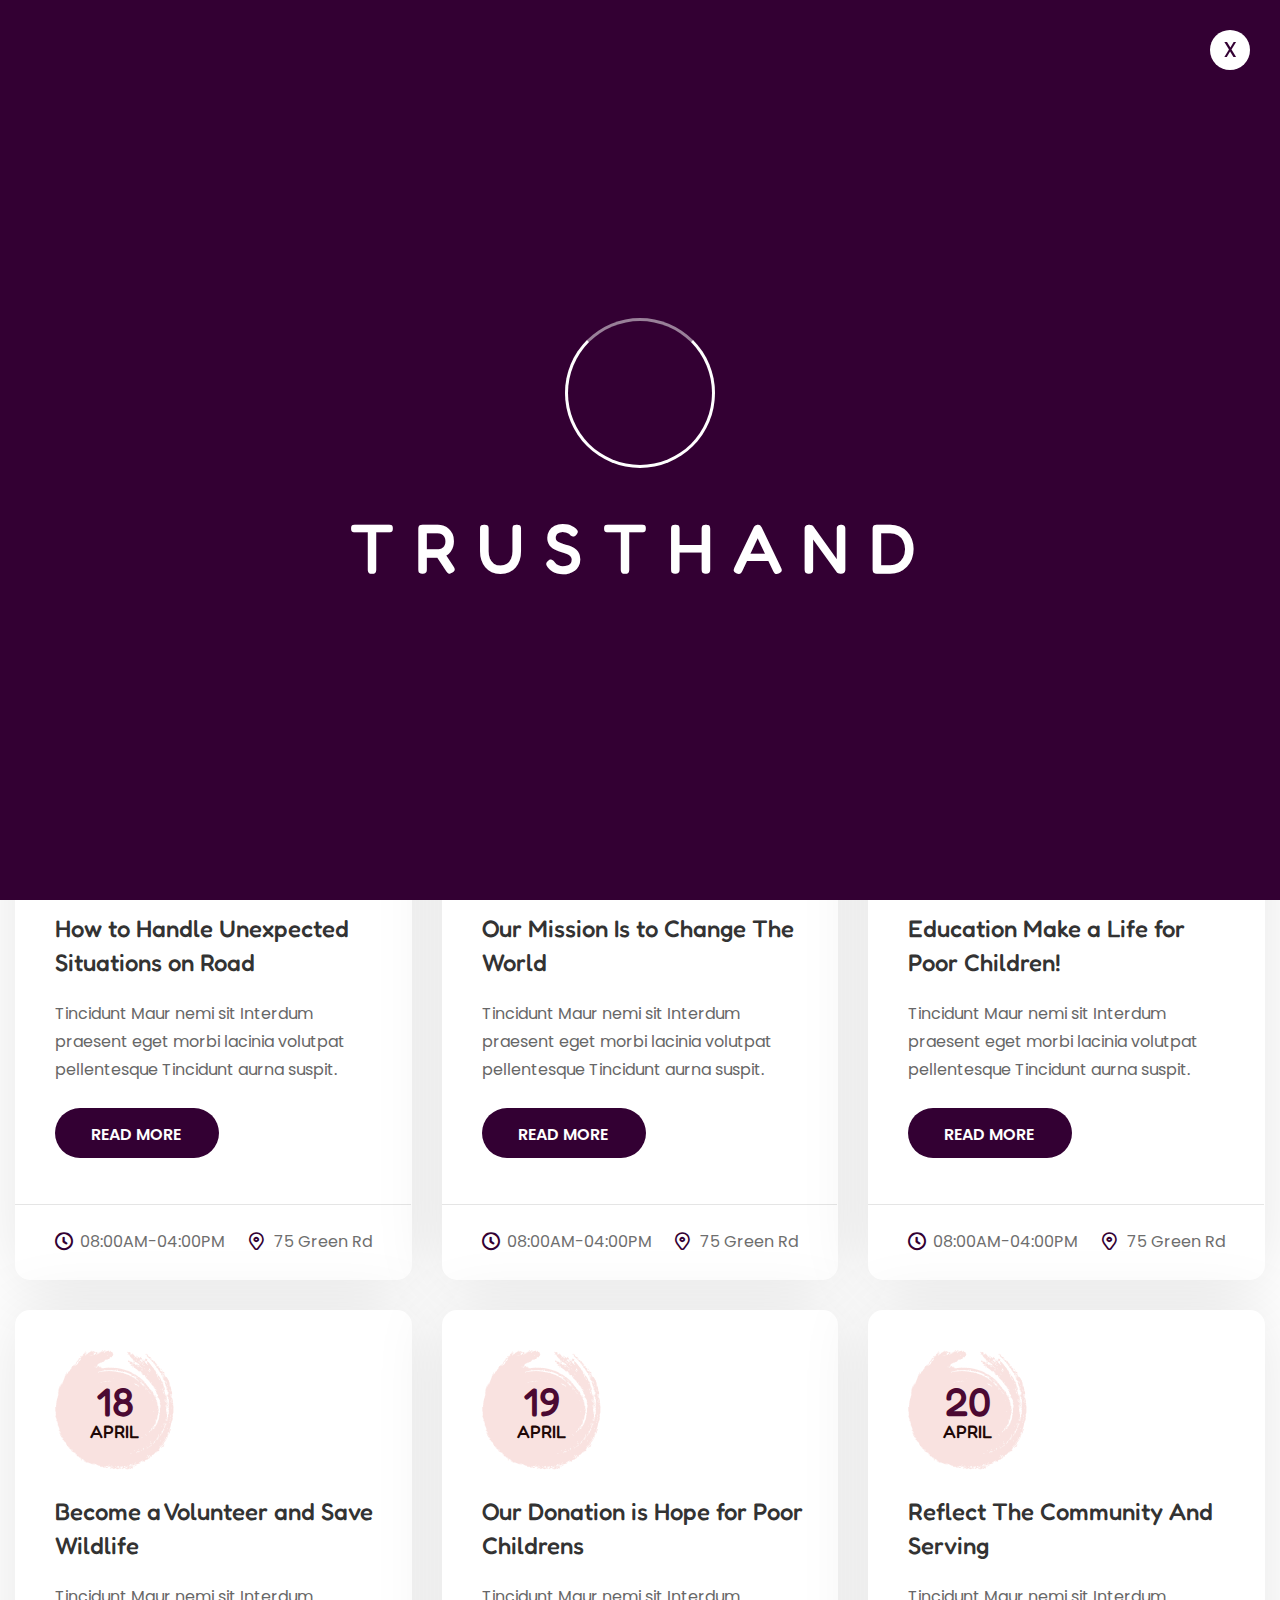
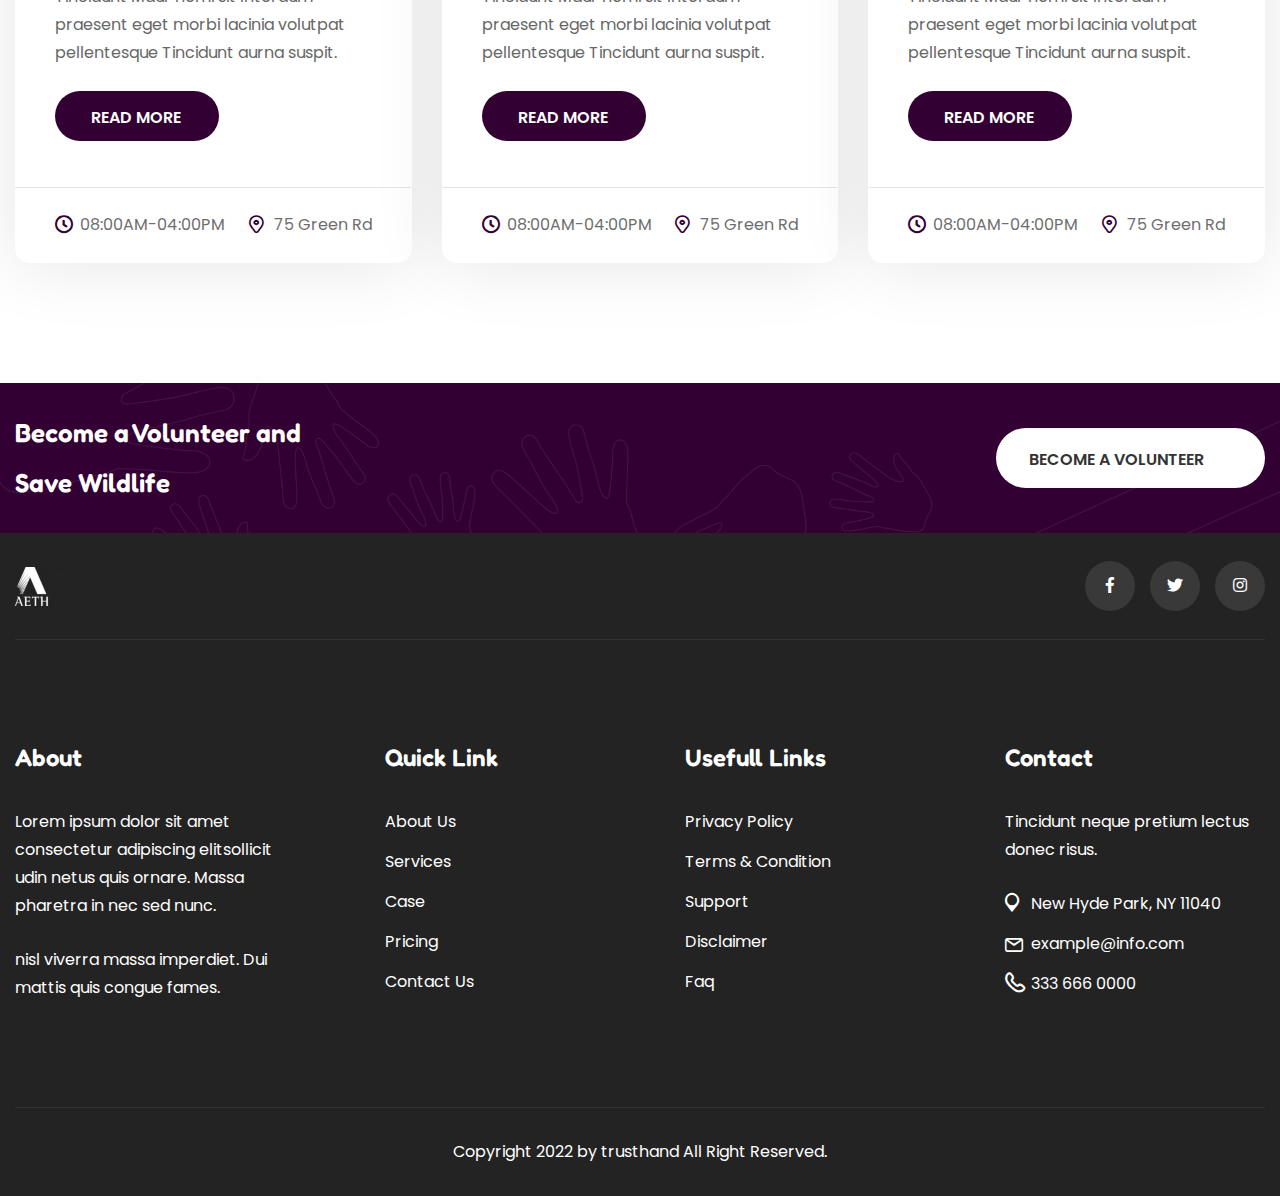
<file: events.html>
<!DOCTYPE html>
<html lang="en">
<head>
<meta charset="utf-8">
<meta http-equiv="X-UA-Compatible" content="IE=edge">
<meta name="viewport" content="width=device-width, initial-scale=1.0, maximum-scale=1.0, user-scalable=0">

<title>Trusthand - HTML 5 Template Preview</title>

<!-- Fav Icon -->
<link rel="icon" href="assets/images/favicon.ico" type="image/x-icon">

<!-- Google Fonts -->
<link href="https://fonts.googleapis.com/css2?family=DM+Sans:ital,wght@0,400;0,500;0,700;1,400;1,500;1,700&display=swap" rel="stylesheet">
<link href="https://fonts.googleapis.com/css2?family=Fredoka:wght@300;400;500;600;700&display=swap" rel="stylesheet">
<link href="https://fonts.googleapis.com/css2?family=Poppins:ital,wght@0,300;0,400;0,500;0,600;0,700;0,800;0,900;1,300;1,400;1,500;1,600;1,700;1,800;1,900&display=swap" rel="stylesheet">

<!-- Stylesheets -->
<link href="assets/css/font-awesome-all.css" rel="stylesheet">
<link href="assets/css/flaticon.css" rel="stylesheet">
<link href="assets/css/owl.css" rel="stylesheet">
<link href="assets/css/bootstrap.css" rel="stylesheet">
<link href="assets/css/jquery.fancybox.min.css" rel="stylesheet">
<link href="assets/css/animate.css" rel="stylesheet">
<link href="assets/css/nice-select.css" rel="stylesheet">
<link href="assets/css/jquery-ui.css" rel="stylesheet">
<link href="assets/css/jquery.bootstrap-touchspin.css" rel="stylesheet">
<link href="assets/css/color.css" rel="stylesheet">
<link href="assets/css/elpath.css" rel="stylesheet">
<link href="assets/css/style.css" rel="stylesheet">
<link href="assets/css/responsive.css" rel="stylesheet">

</head>


<!-- page wrapper -->
<body>

    <div class="boxed_wrapper">


        <!-- preloader -->
        <div class="loader-wrap">
            <div class="preloader">
                <div class="preloader-close">x</div>
                <div id="handle-preloader" class="handle-preloader">
                    <div class="animation-preloader">
                        <div class="spinner"></div>
                        <div class="txt-loading">
                            <span data-text-preloader="t" class="letters-loading">
                                t
                            </span>
                            <span data-text-preloader="r" class="letters-loading">
                                r
                            </span>
                            <span data-text-preloader="u" class="letters-loading">
                                u
                            </span>
                            <span data-text-preloader="s" class="letters-loading">
                                s
                            </span>
                            <span data-text-preloader="t" class="letters-loading">
                                t
                            </span>
                            <span data-text-preloader="h" class="letters-loading">
                                h
                            </span>
                            <span data-text-preloader="a" class="letters-loading">
                                a
                            </span>
                            <span data-text-preloader="n" class="letters-loading">
                                n
                            </span>
                            <span data-text-preloader="d" class="letters-loading">
                                d
                            </span>
                        </div>
                    </div>  
                </div>
            </div>
        </div>
        <!-- preloader end -->


        <!--Search Popup-->
        <div id="search-popup" class="search-popup">
            <div class="popup-inner">
                <div class="upper-box clearfix">
                    <figure class="logo-box pull-left"><a href="index.html"><img src="assets/images/logo-2.png" alt=""></a></figure>
                    <div class="close-search pull-right"><span class="far fa-times"></span></div>
                </div>
                <div class="overlay-layer"></div>
                <div class="auto-container">
                    <div class="search-form">
                        <form method="post" action="index.html">
                            <div class="form-group">
                                <fieldset>
                                    <input type="search" class="form-control" name="search-input" value="" placeholder="Type your keyword and hit" required >
                                    <button type="submit"><i class="far fa-search"></i></button>
                                </fieldset>
                            </div>
                        </form>
                    </div>
                </div>
            </div>
        </div>


        <!-- donate popup -->
        <div id="donate-popup" class="donate-popup">
            <div class="close-donate"><i class="fal fa-times"></i></div>
            <div class="popup-inner">
                <div class="donate-content">
                    <div class="title-text centred">
                        <h2>Donate Your Amount</h2>
                    </div>
                    <form action="index.html" method="post" class="default-form">
                        <div class="row clearfix">
                            <div class="col-lg-6 col-md-12 col-sm-12 donate-column">
                                <div class="donate-box">
                                    <div class="donate-option">
                                        <h3>How Much?</h3>
                                        <ul class="donate-list clearfix">
                                            <li>
                                                <input type="radio" id="donate-amount-1" name="donate-amount" checked="checked" />
                                                <label for="donate-amount-1" data-amount="1000" >$10</label>
                                            </li>
                                            <li>
                                                <input type="radio" id="donate-amount-2" name="donate-amount" />
                                                <label for="donate-amount-2" data-amount="2000">$20</label>
                                            </li>
                                            <li>
                                                <input type="radio" id="donate-amount-3" name="donate-amount" />
                                                <label for="donate-amount-3" data-amount="3000">$50</label>
                                            </li>
                                            <li>
                                                <input type="radio" id="donate-amount-4" name="donate-amount" />
                                                <label for="donate-amount-4" data-amount="4000">$100</label>
                                            </li>
                                            <li>
                                                <input type="radio" id="donate-amount-5" name="donate-amount" />
                                                <label for="donate-amount-5" data-amount="5000">$500</label>
                                            </li>
                                            <li>
                                                <input type="radio" id="donate-amount-6" name="donate-amount" />
                                                <label for="donate-amount-6" data-amount="5000">$1000</label>
                                            </li>
                                        </ul>
                                        <div class="other-amount">
                                            <div class="text">
                                                <h4>Like to Donate</h4>
                                                <p>Enter your custom amount</p>
                                            </div>
                                            <div class="amount-box">
                                                <div class="item-quantity"><input class="quantity-spinner" type="text" value="600" name="quantity"></div>
                                            </div>
                                        </div>
                                    </div>
                                    <div class="payment-option">
                                        <h3>Choose Payment Option</h3>
                                        <ul class="payment-list clearfix">
                                            <li>
                                                <input type="radio" id="payment-method-1" name="payment-method" checked="checked" />
                                                <label for="payment-method-1" >Net Banking</label>
                                            </li>
                                            <li>
                                                <input type="radio" id="payment-method-2" name="payment-method" />
                                                <label for="payment-method-2">Credit - Debit Card</label>
                                            </li>
                                            <li>
                                                <input type="radio" id="payment-method-3" name="payment-method" />
                                                <label for="payment-method-3">Offline Payment</label>
                                            </li>
                                        </ul>
                                    </div>
                                </div>
                            </div>
                            <div class="col-lg-6 col-md-12 col-sm-12 donate-form">
                                <div class="form-inner">
                                    <h3>Donar Information</h3>
                                    <div class="row clearfix">
                                        <div class="col-lg-6 col-md-6 col-sm-12 column">
                                            <div class="form-group">
                                                <label>Your Name <span>*</span></label>
                                                <input type="text" name="name" placeholder="example name" required="">
                                            </div>
                                        </div>
                                        <div class="col-lg-6 col-md-6 col-sm-12 column">
                                            <div class="form-group">
                                                <label>Email Address <span>*</span></label>
                                                <input type="email" name="email" required="">
                                            </div>
                                        </div>
                                        <div class="col-lg-6 col-md-6 col-sm-12 column">
                                            <div class="form-group">
                                                <label>Phone</label>
                                                <input type="text" name="phone" required="">
                                            </div>
                                        </div>
                                        <div class="col-lg-6 col-md-6 col-sm-12 column">
                                            <div class="form-group">
                                                <label>Address</label>
                                                <input type="text" name="address" required="">
                                            </div>
                                        </div>
                                        <div class="col-lg-12 col-md-12 col-sm-12 column">
                                            <div class="form-group message-btn">
                                                <button type="submit" class="theme-btn-one">Donate Now</button>
                                            </div>
                                        </div>
                                        <div class="col-lg-12 col-md-12 col-sm-12 column">
                                            <div class="form-group">
                                                <label class="custom-control material-checkbox">
                                                    <input type="checkbox" class="material-control-input">
                                                    <span class="material-control-indicator"></span>
                                                    <span class="description">I would like to donate automatically repeat each month</span>
                                                </label>
                                            </div>
                                        </div>
                                    </div>
                                </div>
                            </div>
                        </div>
                    </form>
                </div>
            </div>
        </div>
        <!-- donate popup -->


        <!-- main header -->
        <header class="main-header header-style-two">
            <!-- header-top -->
            <div class="header-top">
                <div class="top-inner">
                    <div class="top-left">
                        <p>Welcome to build a loyal community online</p>
                        <ul class="social-links clearfix">
                            <li><a href="index-2.html"><i class="fab fa-facebook-f"></i></a></li>
                            <li><a href="index-2.html"><i class="fab fa-twitter"></i></a></li>
                            <li><a href="index-2.html"><i class="fab fa-instagram"></i></a></li>
                        </ul>
                    </div>
                    <div class="top-right">
                        <ul class="info">
                            <li><i class="icon-20"></i>3517 W. Gray St. Utica, Pennsylvania 57867</li>
                            <li><i class="icon-21"></i><a href="tel:912136660027">+91-213-666-0027</a></li>
                            <li><i class="icon-22"></i><a href="mailto:info@example.com">info@example.com</a></li>
                        </ul>
                    </div>
                </div>
            </div>
            <!-- header-lower -->
            <div class="header-lower">
                <div class="outer-box">
                    <div class="logo-box">
                        <figure class="logo"><a href="index.html"><img src="assets/images/logo-2.png" alt=""></a></figure>
                    </div>
                    <div class="menu-area clearfix">
                        <!--Mobile Navigation Toggler-->
                        <div class="mobile-nav-toggler">
                            <i class="icon-bar"></i>
                            <i class="icon-bar"></i>
                            <i class="icon-bar"></i>
                        </div>
                        <nav class="main-menu navbar-expand-md navbar-light">
                            <div class="collapse navbar-collapse show clearfix" id="navbarSupportedContent">
                                <ul class="navigation clearfix">
                                    <li class="dropdown"><a href="index.html">Home</a>
                                        <ul>
                                            <li><a href="index.html">Child Education</a></li>
                                            <li><a href="index-2.html">Wildlife</a></li>
                                            <li><a href="index-3.html">Homeless People</a></li>
                                            <li><a href="index-onepage.html">OnePage Home</a></li>
                                            <li><a href="index-rtl.html">RTL Home</a></li>
                                            <li class="dropdown"><a href="index.html">Header Style</a>
                                                <ul>
                                                    <li><a href="index.html">Header Style 01</a></li>
                                                    <li><a href="index-2.html">Header Style 02</a></li>
                                                    <li><a href="index-3.html">Header Style 03</a></li>
                                                </ul>
                                            </li>
                                        </ul>
                                    </li>
                                    <li><a href="about.html">About Us</a></li>
                                    <li class="current dropdown"><a href="index.html">Pages</a>
                                        <ul>
                                            <li class="dropdown"><a href="index.html">Volunteer</a>
                                                <ul>
                                                    <li><a href="team.html">Our Volunteer</a></li>
                                                    <li><a href="team-details.html">Volunteer Details</a></li>
                                                </ul>
                                            </li>
                                            <li class="dropdown"><a href="index.html">Events</a>
                                                <ul>
                                                    <li><a href="events.html">Our Events</a></li>
                                                    <li><a href="events-details.html">Events Details</a></li>
                                                </ul>
                                            </li>
                                            <li><a href="service.html">Services</a></li>
                                            <li><a href="faq.html">Faq’s</a></li>
                                            <li><a href="testimonial.html">Testimonials</a></li>
                                            <li><a href="gallery.html">Gallery</a></li>
                                            <li><a href="error.html">404</a></li>
                                        </ul>
                                    </li>  
                                    <li class="dropdown"><a href="index.html">Causes</a>
                                        <ul>
                                            <li><a href="causes.html">Causes 1</a></li>
                                            <li><a href="causes-2.html">Causes 2</a></li>
                                            <li><a href="causes-details.html">Causes Details</a></li>
                                        </ul>
                                    </li> 
                                    <li class="dropdown"><a href="index.html">Shop</a>
                                        <ul>
                                            <li><a href="shop.html">Our Shop</a></li>
                                            <li><a href="shop-details.html">Shop Details</a></li>
                                            <li><a href="cart.html">Cart Page</a></li>
                                            <li><a href="checkout.html">Checkout</a></li>
                                        </ul>
                                    </li> 
                                    <li class="dropdown"><a href="index.html">Blog</a>
                                        <ul>
                                            <li><a href="blog.html">Blog Grid</a></li>
                                            <li><a href="blog-2.html">Blog Standard</a></li>
                                            <li><a href="blog-details.html">Blog Details</a></li>
                                        </ul>
                                    </li>  
                                    <li><a href="contact.html">Contact</a></li> 
                                </ul>
                            </div>
                        </nav>
                    </div>
                    <ul class="nav-right">
                        <li class="search-box-outer search-toggler">
                            <i class="icon-1"></i>
                        </li>
                        <li class="cart-box">
                            <a href="shop.html"><i class="icon-23"></i></a>
                        </li>
                        <li class="btn-box">
                            <button class="donate-box-btn theme-btn-one"><span>Donate Now</span></button>
                        </li>
                    </ul>
                </div>
            </div>

            <!--sticky Header-->
            <div class="sticky-header">
                <div class="outer-container">
                    <div class="outer-box">
                        <div class="logo-box">
                            <figure class="logo"><a href="index.html"><img src="assets/images/logo-2.png" alt=""></a></figure>
                        </div>
                        <div class="menu-area clearfix">
                            <nav class="main-menu clearfix">
                                <!--Keep This Empty / Menu will come through Javascript-->
                            </nav>
                            <ul class="nav-right">
                                <li class="search-box-outer search-toggler">
                                    <i class="icon-1"></i>
                                </li>
                                <li class="btn-box">
                                    <button class="donate-box-btn theme-btn-one"><span>Donate Now</span></button>
                                </li>
                            </ul>
                        </div>
                    </div>
                </div>
            </div>
        </header>
        <!-- main-header end -->

        <!-- Mobile Menu  -->
        <div class="mobile-menu">
            <div class="menu-backdrop"></div>
            <div class="close-btn"><i class="fas fa-times"></i></div>
            
            <nav class="menu-box">
                <div class="nav-logo"><a href="index.html"><img src="assets/images/logo.png" alt="" title=""></a></div>
                <div class="menu-outer"><!--Here Menu Will Come Automatically Via Javascript / Same Menu as in Header--></div>
                <div class="contact-info">
                    <h4>Contact Info</h4>
                    <ul>
                        <li>Chicago 12, Melborne City, USA</li>
                        <li><a href="tel:+8801682648101">+88 01682648101</a></li>
                        <li><a href="mailto:info@example.com">info@example.com</a></li>
                    </ul>
                </div>
                <div class="social-links">
                    <ul class="clearfix">
                        <li><a href="index.html"><span class="fab fa-twitter"></span></a></li>
                        <li><a href="index.html"><span class="fab fa-facebook-square"></span></a></li>
                        <li><a href="index.html"><span class="fab fa-pinterest-p"></span></a></li>
                        <li><a href="index.html"><span class="fab fa-instagram"></span></a></li>
                        <li><a href="index.html"><span class="fab fa-youtube"></span></a></li>
                    </ul>
                </div>
            </nav>
        </div><!-- End Mobile Menu -->


        <!-- Page Title -->
        <section class="page-title centred">
            <div class="bg-layer" style="background-image: url(assets/images/background/page-title-3.jpg);"></div>
            <div class="auto-container">
                <div class="content-box">
                    <h1>Our Events</h1>
                    <ul class="bread-crumb clearfix">
                        <li><a href="index.html">Home</a></li>
                        <li>Our Events</li>
                    </ul>
                </div>
            </div>
        </section>
        <!-- End Page Title -->


        <!-- event-page-section -->
        <section class="event-page-section">
            <div class="auto-container">
                <div class="row clearfix">
                    <div class="col-lg-4 col-md-6 col-sm-12 events-column">
                        <div class="events-block-one">
                            <div class="inner-box">
                                <div class="content-box">
                                    <div class="date">
                                        <h2>15 <span>April</span></h2>
                                        <div class="date-shape" style="background-image: url(assets/images/icons/icon-bg-5.png);"></div>
                                    </div>
                                    <h3><a href="events-details.html">How to Handle Unexpected Situations on Road</a></h3>
                                    <p>Tincidunt Maur nemi sit Interdum praesent eget morbi lacinia volutpat pellentesque Tincidunt aurna suspit.</p>
                                    <div class="btn-box">
                                        <a href="events-details.html" class="theme-btn-one">Read more</a>
                                    </div>
                                    <ul class="lower-box">
                                        <li class="admin"><i class="icon-38"></i>08:00AM-04:00PM</li>
                                        <li class="comment"><i class="icon-39"></i>75 Green Rd</li>
                                    </ul>
                                </div>
                            </div>
                        </div>
                    </div>
                    <div class="col-lg-4 col-md-6 col-sm-12 events-column">
                        <div class="events-block-one">
                            <div class="inner-box">
                                <div class="content-box">
                                    <div class="date">
                                        <h2>16 <span>April</span></h2>
                                        <div class="date-shape" style="background-image: url(assets/images/icons/icon-bg-5.png);"></div>
                                    </div>
                                    <h3><a href="events-details.html">Our Mission Is to Change The World</a></h3>
                                    <p>Tincidunt Maur nemi sit Interdum praesent eget morbi lacinia volutpat pellentesque Tincidunt aurna suspit.</p>
                                    <div class="btn-box">
                                        <a href="events-details.html" class="theme-btn-one">Read more</a>
                                    </div>
                                    <ul class="lower-box">
                                        <li class="admin"><i class="icon-38"></i>08:00AM-04:00PM</li>
                                        <li class="comment"><i class="icon-39"></i>75 Green Rd</li>
                                    </ul>
                                </div>
                            </div>
                        </div>
                    </div>
                    <div class="col-lg-4 col-md-6 col-sm-12 events-column">
                        <div class="events-block-one">
                            <div class="inner-box">
                                <div class="content-box">
                                    <div class="date">
                                        <h2>17 <span>April</span></h2>
                                        <div class="date-shape" style="background-image: url(assets/images/icons/icon-bg-5.png);"></div>
                                    </div>
                                    <h3><a href="events-details.html">Education Make a Life for Poor Children!</a></h3>
                                    <p>Tincidunt Maur nemi sit Interdum praesent eget morbi lacinia volutpat pellentesque Tincidunt aurna suspit.</p>
                                    <div class="btn-box">
                                        <a href="events-details.html" class="theme-btn-one">Read more</a>
                                    </div>
                                    <ul class="lower-box">
                                        <li class="admin"><i class="icon-38"></i>08:00AM-04:00PM</li>
                                        <li class="comment"><i class="icon-39"></i>75 Green Rd</li>
                                    </ul>
                                </div>
                            </div>
                        </div>
                    </div>
                    <div class="col-lg-4 col-md-6 col-sm-12 events-column">
                        <div class="events-block-one">
                            <div class="inner-box">
                                <div class="content-box">
                                    <div class="date">
                                        <h2>18 <span>April</span></h2>
                                        <div class="date-shape" style="background-image: url(assets/images/icons/icon-bg-5.png);"></div>
                                    </div>
                                    <h3><a href="events-details.html">Become a Volunteer and Save Wildlife</a></h3>
                                    <p>Tincidunt Maur nemi sit Interdum praesent eget morbi lacinia volutpat pellentesque Tincidunt aurna suspit.</p>
                                    <div class="btn-box">
                                        <a href="events-details.html" class="theme-btn-one">Read more</a>
                                    </div>
                                    <ul class="lower-box">
                                        <li class="admin"><i class="icon-38"></i>08:00AM-04:00PM</li>
                                        <li class="comment"><i class="icon-39"></i>75 Green Rd</li>
                                    </ul>
                                </div>
                            </div>
                        </div>
                    </div>
                    <div class="col-lg-4 col-md-6 col-sm-12 events-column">
                        <div class="events-block-one">
                            <div class="inner-box">
                                <div class="content-box">
                                    <div class="date">
                                        <h2>19 <span>April</span></h2>
                                        <div class="date-shape" style="background-image: url(assets/images/icons/icon-bg-5.png);"></div>
                                    </div>
                                    <h3><a href="events-details.html">Our Donation is Hope for Poor Childrens</a></h3>
                                    <p>Tincidunt Maur nemi sit Interdum praesent eget morbi lacinia volutpat pellentesque Tincidunt aurna suspit.</p>
                                    <div class="btn-box">
                                        <a href="events-details.html" class="theme-btn-one">Read more</a>
                                    </div>
                                    <ul class="lower-box">
                                        <li class="admin"><i class="icon-38"></i>08:00AM-04:00PM</li>
                                        <li class="comment"><i class="icon-39"></i>75 Green Rd</li>
                                    </ul>
                                </div>
                            </div>
                        </div>
                    </div>
                    <div class="col-lg-4 col-md-6 col-sm-12 events-column">
                        <div class="events-block-one">
                            <div class="inner-box">
                                <div class="content-box">
                                    <div class="date">
                                        <h2>20 <span>April</span></h2>
                                        <div class="date-shape" style="background-image: url(assets/images/icons/icon-bg-5.png);"></div>
                                    </div>
                                    <h3><a href="events-details.html">Reflect The Community And Serving</a></h3>
                                    <p>Tincidunt Maur nemi sit Interdum praesent eget morbi lacinia volutpat pellentesque Tincidunt aurna suspit.</p>
                                    <div class="btn-box">
                                        <a href="events-details.html" class="theme-btn-one">Read more</a>
                                    </div>
                                    <ul class="lower-box">
                                        <li class="admin"><i class="icon-38"></i>08:00AM-04:00PM</li>
                                        <li class="comment"><i class="icon-39"></i>75 Green Rd</li>
                                    </ul>
                                </div>
                            </div>
                        </div>
                    </div>
                </div>
            </div>
        </section>
        <!-- event-page-section end -->


        <!-- cta-style-two -->
        <section class="cta-style-two">
            <div class="pattern-layer" style="background-image: url(assets/images/shape/shape-2.png);"></div>
            <div class="auto-container">
                <div class="inner-box">
                    <h2>Become a Volunteer and <br />Save Wildlife</h2>
                    <div class="btn-box">
                        <a href="index-2.html" class="theme-btn-one"><span>Become A Volunteer</span></a>
                    </div>
                </div>
            </div>
        </section>
        <!-- cta-style-two end -->


        <!-- main-footer -->
        <footer class="main-footer">
            <div class="auto-container">
                <div class="footer-top">
                    <figure class="footer-logo"><a href="index.html"><img src="assets/images/logo-3.png" alt=""></a></figure>
                    <ul class="social-links">
                        <li><a href="index.html"><i class="fab fa-facebook-f"></i></a></li>
                        <li><a href="index.html"><i class="fab fa-twitter"></i></a></li>
                        <li><a href="index.html"><i class="fab fa-instagram"></i></a></li>
                    </ul>
                </div>
                <div class="widget-section">
                    <div class="row clearfix">
                        <div class="col-lg-3 col-md-6 col-sm-12 footer-column">
                            <div class="about-widget footer-widget">
                                <div class="widget-title">
                                    <h3>About</h3>
                                </div>
                                <div class="text">
                                    <p>Lorem ipsum dolor sit amet consectetur adipiscing elitsollicit udin netus quis ornare. Massa pharetra in nec sed nunc.</p>
                                    <p>nisl viverra massa imperdiet. Dui mattis quis congue fames.</p>
                                </div>
                            </div>
                        </div>
                        <div class="col-lg-3 col-md-6 col-sm-12 footer-column">
                            <div class="links-widget footer-widget ml_50">
                                <div class="widget-title">
                                    <h3>Quick Link</h3>
                                </div>
                                <div class="widget-content">
                                    <ul class="links-list clearfix">
                                        <li><a href="index.html">About Us</a></li>
                                        <li><a href="index.html">Services</a></li>
                                        <li><a href="index.html">Case</a></li>
                                        <li><a href="index.html">Pricing</a></li>
                                        <li><a href="index.html">Contact Us</a></li>
                                    </ul>
                                </div>
                            </div>
                        </div>
                        <div class="col-lg-3 col-md-6 col-sm-12 footer-column">
                            <div class="links-widget footer-widget ml_30">
                                <div class="widget-title">
                                    <h3>Usefull Links</h3>
                                </div>
                                <div class="widget-content">
                                    <ul class="links-list clearfix">
                                        <li><a href="index.html">Privacy Policy</a></li>
                                        <li><a href="index.html">Terms & Condition</a></li>
                                        <li><a href="index.html">Support</a></li>
                                        <li><a href="index.html">Disclaimer</a></li>
                                        <li><a href="index.html">Faq</a></li>
                                    </ul>
                                </div>
                            </div>
                        </div>
                        <div class="col-lg-3 col-md-6 col-sm-12 footer-column">
                            <div class="contact-widget footer-widget ml_30">
                                <div class="widget-title">
                                    <h3>Contact</h3>
                                </div>
                                <div class="widget-content">
                                    <p>Tincidunt neque pretium lectus donec risus.</p>
                                    <ul class="info-list clearfix">
                                        <li><i class="icon-17"></i>New Hyde Park, NY 11040</li>
                                        <li><i class="icon-18"></i><a href="mailto:example@info.com">example@info.com</a></li>
                                        <li><i class="icon-19"></i><a href="tel:3336660000">333 666 0000</a></li>
                                    </ul>
                                </div>
                            </div>
                        </div>
                    </div>
                </div>
                <div class="footer-bottom centred">
                    <div class="copyright">
                        <p>Copyright 2022 by <a href="index.html">trusthand</a> All Right Reserved.</p>
                    </div>
                </div>
            </div>
        </footer>
        <!-- main-footer end -->



        <!--Scroll to top-->
        <div class="scroll-to-top">
            <div>
                <div class="scroll-top-inner">
                    <div class="scroll-bar">
                        <div class="bar-inner"></div>
                    </div>
                    <div class="scroll-bar-text">Go To Top</div>
                </div>
            </div>
        </div>
        <!-- Scroll to top end -->
        
    </div>


    <!-- jequery plugins -->
    <script src="assets/js/jquery.js"></script>
    <script src="assets/js/popper.min.js"></script>
    <script src="assets/js/bootstrap.min.js"></script>
    <script src="assets/js/owl.js"></script>
    <script src="assets/js/wow.js"></script>
    <script src="assets/js/validation.js"></script>
    <script src="assets/js/jquery.fancybox.js"></script>
    <script src="assets/js/appear.js"></script>
    <script src="assets/js/scrollbar.js"></script>
    <script src="assets/js/isotope.js"></script>
    <script src="assets/js/jquery.nice-select.min.js"></script>
    <script src="assets/js/parallax-scroll.js"></script>
    <script src="assets/js/jquery-ui.js"></script>
    <script src="assets/js/nav-tool.js"></script>
    <script src="assets/js/jquery.bootstrap-touchspin.js"></script>
    <script src="assets/js/bxslider.js"></script>

    <!-- main-js -->
    <script src="assets/js/script.js"></script>

</body><!-- End of .page_wrapper -->
</html>
</file>
<file: assets/css/flaticon.css>
@font-face {
  font-family: 'icomoon';
  src:  url('../fonts/icomoon.eot?tin97q');
  src:  url('../fonts/icomoon.eot?tin97q#iefix') format('embedded-opentype'),
    url('../fonts/icomoon.ttf?tin97q') format('truetype'),
    url('../fonts/icomoon.woff?tin97q') format('woff'),
    url('../fonts/icomoon.svg?tin97q#icomoon') format('svg');
  font-weight: normal;
  font-style: normal;
  font-display: block;
}

[class^="icon-"], [class*=" icon-"] {
  /* use !important to prevent issues with browser extensions that change fonts */
  font-family: 'icomoon' !important;
  speak: never;
  font-style: normal;
  font-weight: normal;
  font-variant: normal;
  text-transform: none;
  line-height: 1;

  /* Better Font Rendering =========== */
  -webkit-font-smoothing: antialiased;
  -moz-osx-font-smoothing: grayscale;
}

.icon-1:before {
  content: "\e900";
}
.icon-2:before {
  content: "\e901";
}
.icon-3:before {
  content: "\e902";
}
.icon-4:before {
  content: "\e903";
}
.icon-5:before {
  content: "\e904";
}
.icon-6:before {
  content: "\e905";
}
.icon-7:before {
  content: "\e906";
}
.icon-8:before {
  content: "\e907";
}
.icon-9:before {
  content: "\e908";
}
.icon-10:before {
  content: "\e909";
}
.icon-11:before {
  content: "\e90a";
}
.icon-12:before {
  content: "\e90b";
}
.icon-13:before {
  content: "\e90c";
}
.icon-14:before {
  content: "\e90d";
}
.icon-15:before {
  content: "\e90e";
}
.icon-16:before {
  content: "\e90f";
}
.icon-17:before {
  content: "\e910";
}
.icon-18:before {
  content: "\e911";
}
.icon-19:before {
  content: "\e912";
}
.icon-20:before {
  content: "\e913";
}
.icon-21:before {
  content: "\e914";
}
.icon-22:before {
  content: "\e915";
}
.icon-23:before {
  content: "\e916";
}
.icon-24:before {
  content: "\e917";
}
.icon-25:before {
  content: "\e918";
}
.icon-26:before {
  content: "\e919";
}
.icon-27:before {
  content: "\e91a";
}
.icon-28:before {
  content: "\e91b";
}
.icon-29:before {
  content: "\e91c";
}
.icon-30:before {
  content: "\e91d";
}
.icon-31:before {
  content: "\e91e";
}
.icon-32:before {
  content: "\e91f";
}
.icon-33:before {
  content: "\e920";
}
.icon-34:before {
  content: "\e921";
}
.icon-35:before {
  content: "\e922";
}
.icon-36:before {
  content: "\e923";
}
.icon-37:before {
  content: "\e924";
}
.icon-38:before {
  content: "\e925";
}
.icon-39:before {
  content: "\e926";
}
.icon-40:before {
  content: "\e927";
}
.icon-41:before {
  content: "\e928";
}
.icon-42:before {
  content: "\e929";
}
.icon-43:before {
  content: "\e92a";
}
.icon-44:before {
  content: "\e92b";
}
.icon-45:before {
  content: "\e92c";
}
.icon-46:before {
  content: "\e92d";
}
.icon-47:before {
  content: "\e92e";
}
.icon-48:before {
  content: "\e92f";
}
.icon-49:before {
  content: "\e930";
}
.icon-50:before {
  content: "\e931";
}
.icon-51:before {
  content: "\e932";
}
.icon-52:before {
  content: "\e933";
}
.icon-53:before {
  content: "\e934";
}
.icon-54:before {
  content: "\e935";
}
.icon-55:before {
  content: "\e936";
}
.icon-56:before {
  content: "\e937";
}
.icon-57:before {
  content: "\e938";
}
.icon-58:before {
  content: "\e939";
}
.icon-59:before {
  content: "\e93a";
}
.icon-60:before {
  content: "\e93b";
}
.icon-61:before {
  content: "\e93c";
}
.icon-62:before {
  content: "\e93d";
}
.icon-63:before {
  content: "\e93e";
}
.icon-64:before {
  content: "\e93f";
}
.icon-65:before {
  content: "\e940";
}
</file>
<file: assets/css/nice-select.css>
.nice-select {
  -webkit-tap-highlight-color: transparent;
  background-color: #fff;
  border-radius: 5px;
  border: solid 1px #e8e8e8;
  box-sizing: border-box;
  clear: both;
  cursor: pointer;
  display: block;
  float: left;
  font-family: inherit;
  font-size: 14px;
  font-weight: normal;
  height: 42px;
  line-height: 40px;
  outline: none;
  padding-left: 18px;
  padding-right: 30px;
  position: relative;
  text-align: left !important;
  -webkit-transition: all 0.2s ease-in-out;
  transition: all 0.2s ease-in-out;
  -webkit-user-select: none;
     -moz-user-select: none;
      -ms-user-select: none;
          user-select: none;
  white-space: nowrap;
  width: auto; }
  .nice-select:hover {
    border-color: #dbdbdb; }
  .nice-select:active, .nice-select.open, .nice-select:focus {
    border-color: #999; }
  .nice-select:after {
    border-bottom: 2px solid #999;
    border-right: 2px solid #999;
    content: '';
    display: block;
    height: 5px;
    margin-top: -4px;
    pointer-events: none;
    position: absolute;
    right: 12px;
    top: 50%;
    -webkit-transform-origin: 66% 66%;
        -ms-transform-origin: 66% 66%;
            transform-origin: 66% 66%;
    -webkit-transform: rotate(45deg);
        -ms-transform: rotate(45deg);
            transform: rotate(45deg);
    -webkit-transition: all 0.15s ease-in-out;
    transition: all 0.15s ease-in-out;
    width: 5px; }
  .nice-select.open:after {
    -webkit-transform: rotate(-135deg);
        -ms-transform: rotate(-135deg);
            transform: rotate(-135deg); }
  .nice-select.open .list {
    opacity: 1;
    pointer-events: auto;
    -webkit-transform: scale(1) translateY(0);
        -ms-transform: scale(1) translateY(0);
            transform: scale(1) translateY(0); }
  .nice-select.disabled {
    border-color: #ededed;
    color: #999;
    pointer-events: none; }
    .nice-select.disabled:after {
      border-color: #cccccc; }
  .nice-select.wide {
    width: 100%; }
    .nice-select.wide .list {
      left: 0 !important;
      right: 0 !important; }
  .nice-select.right {
    float: right; }
    .nice-select.right .list {
      left: auto;
      right: 0; }
  .nice-select.small {
    font-size: 12px;
    height: 36px;
    line-height: 34px; }
    .nice-select.small:after {
      height: 4px;
      width: 4px; }
    .nice-select.small .option {
      line-height: 34px;
      min-height: 34px; }
  .nice-select .list {
    background-color: #fff;
    border-radius: 5px;
    box-shadow: 0 0 0 1px rgba(68, 68, 68, 0.11);
    box-sizing: border-box;
    margin-top: 4px;
    opacity: 0;
    overflow: hidden;
    padding: 0;
    pointer-events: none;
    position: absolute;
    top: 100%;
    left: 0;
    -webkit-transform-origin: 50% 0;
        -ms-transform-origin: 50% 0;
            transform-origin: 50% 0;
    -webkit-transform: scale(0.75) translateY(-21px);
        -ms-transform: scale(0.75) translateY(-21px);
            transform: scale(0.75) translateY(-21px);
    -webkit-transition: all 0.2s cubic-bezier(0.5, 0, 0, 1.25), opacity 0.15s ease-out;
    transition: all 0.2s cubic-bezier(0.5, 0, 0, 1.25), opacity 0.15s ease-out;
    z-index: 9; }
    .nice-select .list:hover .option:not(:hover) {
      background-color: transparent !important; }
  .nice-select .option {
    cursor: pointer;
    font-weight: 400;
    line-height: 40px;
    list-style: none;
    min-height: 40px;
    outline: none;
    padding-left: 18px;
    padding-right: 29px;
    text-align: left;
    -webkit-transition: all 0.2s;
    transition: all 0.2s; }
    .nice-select .option:hover, .nice-select .option.focus, .nice-select .option.selected.focus {
      background-color: #f6f6f6; }
    .nice-select .option.selected {
      font-weight: bold; }
    .nice-select .option.disabled {
      background-color: transparent;
      color: #999;
      cursor: default; }

.no-csspointerevents .nice-select .list {
  display: none; }

.no-csspointerevents .nice-select.open .list {
  display: block; }
</file>
<file: assets/css/color.css>
/* template-color */

.handle-preloader{
	background: #330033;
}

.preloader-close{
	color: #330033;
}

.main-header .header-lower .logo-box:before{
	background: #330033;
}

.main-menu .navigation > li.current > a,
.main-menu .navigation > li:hover > a{
  color: #330033;
}

.main-menu .navigation > li > ul,
.main-menu .navigation > li > .megamenu{
	background: #330033;
}

.main-menu .navigation > li > ul > li > ul{
	background: #330033;
}

.main-header .nav-right li.search-toggler:hover,
.main-header .nav-right li.nav-btn:hover{
  background: #330033;
  border-color: #330033;
}

.theme-btn-one{
	background: #330033;
}

.donate-content .donate-option .donate-list :checked+label{
	background: #E04237;
}

.donate-content .payment-option .payment-list :checked+label {
  color: #330033;
}

.donate-content .form-inner .form-group input:focus{
	border-color: #330033 !important;
}

.donate-content .form-inner .form-group .custom-control.material-checkbox .material-control-input:checked ~ .material-control-indicator{
	border: 1px solid #330033;
	background: #330033;
}

.xs-sidebar-group .content-inner .form-inner .form-group input:focus,
.xs-sidebar-group .content-inner .form-inner .form-group textarea:focus{
  border-color: #330033 !important;
}

.banner-carousel .content-box .special-text{
	color: #330033;
}

.banner-section .shape-1{
	background: #330033;
}

.sec-title .sub-title{
	color: #330033;
}

.feature-block-one .inner-box h3 a:hover{
  color: #330033;
}

.progress-box .bar-inner{
	background: #330033;
}

.cause-block-one .inner-box .image-box .image{
	background: #330033;
}

.cause-block-one .inner-box .lower-content h3 a:hover{
  color: #330033;
}

.featured-causes .single-item .inner-box .theme-btn-one:hover{
  color: #330033 !important;
}

.nav-style-one .owl-nav button:hover{
  background: #330033;
  border-color: #330033;
}

.service-block-one .inner-box .icon-box{
	color: #330033;
}

.service-block-one .inner-box h3 a:hover{
  color: #330033;
}

.project-block-one .inner-box .image-box{
	background: #330033;
}

.team-block-one .inner-box .image-box .image{
	background: #330033;
}

.team-block-one .inner-box .lower-content .social-links li a:hover{
  background: #330033;
  border-color: #330033;
}

.team-block-one .inner-box .lower-content h3 a:hover{
  color: #330033;
}
  
.testimonial-section{
	background: #330033;
}

.clients-section{
	background: #330033;
}

.news-block-one .inner-box .image-box{
	background: #330033;
}

.news-block-one .inner-box .lower-content h3 a:hover{
  color: #330033;
}

.theme-btn-two:hover{
	background: #330033;
	border-color: #330033;
}

.news-block-one .inner-box .lower-content .lower-box li a:hover{
  color: #330033;
}

.news-block-one .inner-box .lower-content .lower-box li i{
	color: #330033;
}

.footer-top .social-links li a:hover{
  background: #330033;
}

.main-footer .widget-section a:hover{
  color: #330033;
}

.main-footer .widget-section .contact-widget .info-list li i{
	color: #fff;
}

.footer-bottom a:hover{
  color: #fff;
}

.header-top .top-inner .top-left .social-links li a:hover{
  color: #fff;
}

.header-top .top-inner .info li a:hover{
  color: #fff;
}

.header-top .top-inner .info li i{
	color: #fff;
}

.header-style-two.main-header .nav-right li.search-toggler:hover{
  color: #330033;
}

.header-style-two.main-header .nav-right li.cart-box a:hover{
  color: #330033;
}

.banner-carousel .owl-nav button:hover{
	background: #330033;
}

.service-block-two .inner-box .icon-box{
	color: #330033;
}

.service-block-two .inner-box h3 a:hover{
  color: #330033;
}

.accordion-box .block.active-block{
  background: #330033;
}

.cta-section .inner-box h3{
	color: #330033;
}

.events-block-one .inner-box .content-box .date h2{
	color: #330033;
}

.events-block-one .inner-box .content-box h3 a:hover{
  color: #330033;
}

.events-block-one .inner-box .content-box .lower-box li i{
	color: #330033;
}

.event-section .nav-style-one .owl-nav button:hover{
  background: #330033;
}

.news-block-two .inner-box .image-box{
	background: #330033;
}

.news-block-two .inner-box .lower-content h3 a:hover{
  color: #330033;
}

.news-block-two .inner-box .lower-content .post-info li i{
	color: #330033;
}

.news-block-two .inner-box .lower-content .post-info li a:hover{
  color: #330033;
}

.sidebar-post .news-block-two .inner-box .lower-content .post-date{
	background: #330033;
}

.cta-style-two{
	background: #330033;
}

.cta-style-two .inner-box .theme-btn-one:hover{
  color: #330033 !important;
}

.header-style-three .header-lower .nav-right li.search-toggler:hover{
  color: #330033;
}

.banner-style-three .banner-carousel .theme-btn-one:hover{
  color: #330033 !important;
}

.list-style-one li:before{
	color: #330033;
}

.funfact-section.alternat-2 .funfact-block-one:first-child .inner-box .count-outer{
	color: #330033;
}

.cta-section .theme-btn-one:hover{
  color: #330033 !important;
}

.faq-style-two .accordion-box .block .acc-btn.active .icon-outer{
	color: #330033;
}

.page-title .content-box .bread-crumb li a:hover{
  color: #330033;
}

.team-block-two .inner-box .image-box{
	background: none;
}

.team-block-two .inner-box .lower-content h3 a:hover{
  color: #330033;
}

.team-block-two .inner-box .lower-content .social-links li a:hover{
  background: #330033;
  border-color: #330033;
}

.team-details-content .content-box .designation{
	color: #330033;
}

.team-details-content .content-box .info-list li a:hover{
  color: #330033;
}

.team-details-content .content-box .social-links li a:hover{
  background: #330033;
  border-color: #330033;
}

.event-details .sidebar-side .single-widget-box h3{
	background: #330033;
}

.event-details .sidebar-side .single-widget-box .info-list li a:hover{
  color: #330033;
}

.event-details .sidebar-side .single-widget-box .info-list li:last-child a{
  color: #330033;
}

.faq-form-section .form-inner .form-group input:focus,
.faq-form-section .form-inner .form-group textarea:focus{
  border-color: #330033 !important;
}

.gallery-page-section .filters .filter-tabs li.active,
.gallery-page-section .filters .filter-tabs li:hover{
  color: #330033;
}

.error-section .inner-box h1{
	color: #330033;
}

.cause-details-content .content-four .form-group input:focus,
.cause-details-content .content-four .form-group textarea:focus{
	border-color: #330033 !important;
}

.default-sidebar .sidebar-widget .form-group input:focus{
  border-color: #330033 !important;
}

.default-sidebar .category-widget .category-list li a:hover{
  color: #330033;
}

.default-sidebar .category-widget .category-list li a:before{
	color: #330033;
}

.default-sidebar .donate-widget .inner-box .theme-btn-one:hover{
  color: #330033 !important;
}

.default-sidebar .tags-widget .tags-list li a:hover{
  background: #330033;
}

.shop-sidebar .search-widget form .form-group input:focus + button,
.shop-sidebar .search-widget form .form-group button:hover{
	color: #330033;
}

.shop-sidebar .category-widget .category-list li a:hover{
	color: #330033;
}

.shop-sidebar .category-widget .category-list li a:hover:before{
  color: #330033;
}

.range-slider .ui-slider .ui-slider-range{
	background: #330033;
}

.range-slider .ui-state-default,
.range-slider .ui-widget-content .ui-state-default{
	background: #330033;
}

.shop-block-one .inner-box .image-box .info li a:hover{
  background: #330033;
}

.shop-block-one .inner-box .lower-content h4 a:hover{
  color: #330033;
}

.pagination li a:hover,
.pagination li a.current{
	background: #330033;
	border-color: #330033;
}

.shop-details-content .content-box .rating-box .review a:hover{
  color: #330033;
}

.shop-details-content .addto-cart-box .like-box a:hover{
  background: #330033;
	border-color: #330033;
}

.shop-details-content .other-option li a:hover{
  color: #330033;
}

.shop-details .product-discription .tab-btn-box .tab-btns li.active-btn{
	color: #330033;
}

.default-form input:focus,
.default-form textarea:focus{
	border-color: #330033 !important;
}

.cart-section .cart-table tbody tr .prod-column .column-box .remove-btn:hover{
  background: #330033;
  border-color: #330033;
}

.cart-section .othre-content .coupon-box input:focus{
	border-color: #330033 !important;
}

.cart-section .cart-total .total-cart-box .list li:last-child span{
  color: #330033;
}

.checkout-section .upper-box .single-box a{
  color: #330033;
}

.checkout-section .billing-form .form-group input[type='text']:focus,
.checkout-section .billing-form .form-group input[type='email']:focus{
	border-color: #330033 !important;
}

.checkout-section .additional-info .note-book textarea:focus{
  border-color: #330033 !important;
}

.checkout-section .order-info .order-list li.order-total span{
	color: #330033;
}

.checkout-section .payment-info .payment-inner .custom-controls-stacked .description a:hover{
	color: #330033;
}

.blog-sidebar .post-inner .post .post-thumb{
	background: #330033;
}

.blog-sidebar .post-widget .post h5 a:hover{
  color: #330033;
}

.page-title-two .post-info li a:hover{
  color: #330033;
}

.blog-details-content .post-tags .tags li a:hover{
  color: #330033;
}

.blog-details-content .author-box .designation{
	color: #330033;
}

.blog-details-content .comments-form-area form .form-group input:focus,
.blog-details-content .comments-form-area form .form-group textarea:focus{
  border-color: #330033 !important;
}

.contact-section .form-inner form .form-group input:focus,
.contact-section .form-inner form .form-group textarea:focus{
	border-color: #330033 !important;
}
</file>
<file: assets/css/elpath.css>
/* Elementpath css */

/* 
el_01 
color
*/
.color_blue {
    color: #7f27d8;
}
.color_purple {
    color: #6f42c1;
}
.color_pink {
    color: #d63384;
}
.color_red {
    color: #dc3545;
}
.color_orange {
    color: #fd7e14;
}
.color_yellow {
    color: #ffc107;
}
.color_green {
    color: #198754;
}
.color_gray {
    color: #6c757d;
}
.color_gray_dark {
    color: #343a40;
}
.color_light {
    color: #f8f9fa;
}
.color_dark {
    color: #212529;
}
.color_black{
    color: #000000;
}

/* 
el_02 
background
*/
.bg_blue {
    background-color: #7f27d8;
}
.bg_purple {
    background-color: #6f42c1;
}
.bg_pink {
    background-color: #d63384;
}
.bg_red {
    background-color: #dc3545;
}
.bg_orange {
    background-color: #fd7e14;
}
.bg_yellow {
    background-color: #ffc107;
}
.bg_green {
    background-color: #198754;;
}
.bg_gray {
    background-color: #6c757d;
}
.bg_gray-dark {
    background-color: #343a40;
}
.bg_light {
    background-color: #f8f9fa;
}
.bg_dark {
    background-color: #212529;
}
.bg_cover {
    background-size: cover;
}
.bg_contain {
    background-size: contain;
}
.bg_fixed {
    background-attachment: fixed;
}
.bg_top {
    background-position: top;
}
.bg_right {
    background-position: right;
}
.bg_bottom {
    background-position: bottom;
}
.bg_left {
    background-position: left;
}
.bg_center {
    background-position: center;
}
/* 
el_03 
display
*/
.d_block {
    display: block;
}
.d_iblock {
    display: inline-block;
}
.d_flex {
    display: flex;
}
.d_table {
    display: table;
}
.d_tcell {
    display: table-cell;
}
.d_none {
    display: none;
}
/* 
el_04 
position
*/
.p_relative {
    position: relative;
}
.p_absolute {
    position: absolute;
}
.p_fixed {
    position: fixed;
}
/* 
el_05 
Border
*/
.border {
    border: 1px solid #ddd;
}
.border_top {
    border-top: 1px solid #ddd;
}
.border_right {
    border-right: 1px solid #ddd;
}
.border_bottom {
    border-bottom: 1px solid #ddd;
}
.border_left {
    border-left: 1px solid #ddd;
}
/* 
el_06 
Transition
*/
.tran_3 {
    transition: .3s;
}
.tran_4 {
    transition: .4s;
}
.tran_5 {
    transition: .5s;
}
/* 
el_07 
Font size
*/
.fs_0 {
    font-size: 0;
}
.fs_1 {
    font-size: 1px;
}
.fs_2 {
    font-size: 2px;
}
.fs_3 {
    font-size: 3px;
}
.fs_4 {
    font-size: 4px;
}
.fs_5 {
    font-size: 5px;
}
.fs_6 {
    font-size: 6px;
}
.fs_7 {
    font-size: 7px;
}
.fs_8 {
    font-size: 8px;
}
.fs_9 {
    font-size: 9px;
}
.fs_10 {
    font-size: 10px;
}
.fs_11 {
    font-size: 11px;
}
.fs_12 {
    font-size: 12px;
}
.fs_13 {
    font-size: 13px;
}
.fs_14 {
    font-size: 14px;
}
.fs_15 {
    font-size: 15px;
}
.fs_16 {
    font-size: 16px;
}
.fs_17 {
    font-size: 17px;
}
.fs_18 {
    font-size: 18px;
}
.fs_19 {
    font-size: 19px;
}
.fs_20 {
    font-size: 20px;
}
.fs_25 {
    font-size: 25px;
}
.fs_30 {
    font-size: 30px;
}
.fs_35 {
    font-size: 35px;
}
.fs_40 {
    font-size: 40px;
}
.fs_45 {
    font-size: 45px;
}
.fs_50 {
    font-size: 50px;
}
.fs_55 {
    font-size: 55px;
}
.fs_60 {
    font-size: 60px;
}
.fs_65 {
    font-size: 65px;
}
.fs_70 {
    font-size: 70px;
}
.fs_75 {
    font-size: 75px;
}
.fs_80 {
    font-size: 80px;
}
.fs_85 {
    font-size: 85px;
}
.fs_90 {
    font-size: 90px;
}
.fs_95 {
    font-size: 95px;
}
.fs_100 {
    font-size: 100px;
}
.fs_110 {
    font-size: 110px;
}
.fs_120 {
    font-size: 120px;
}
.fs_130 {
    font-size: 130px;
}
.fs_140 {
    font-size: 140px;
}
.fs_150 {
    font-size: 150px;
}
.fs_160 {
    font-size: 160px;
}
.fs_170 {
    font-size: 170px;
}
.fs_180 {
    font-size: 180px;
}
.fs_190 {
    font-size: 190px;
}
.fs_200 {
    font-size: 200px;
}
/* 
el_08 
Font wieght
*/
.fw_light {
    font-weight: 300;
}
.fw_normal {
    font-weight: 400;
}
.fw_medium {
    font-weight: 500;
}
.fw_sbold {
    font-weight: 600;
}
.fw_bold {
    font-weight: 700;
}
.fw_exbold {
    font-weight: 800;
}
/* 
el_09 
Float
*/
.float_left {
    float: left;
}
.float_right {
    float: right;
}
/* 
el_10 
Width
*/
.w_0 {
    width: 0;
}
.w_1 {
    width: 1px;
}
.w_2 {
    width: 2px;
}
.w_3 {
    width: 3px;
}
.w_4 {
    width: 4px;
}
.w_5 {
    width: 5px;
}
.w_6 {
    width: 6px;
}
.w_7 {
    width: 7px;
}
.w_8 {
    width: 8px;
}
.w_9 {
    width: 9px;
}
.w_10 {
    width: 10px;
}
.w_11 {
    width: 11px;
}
.w_12 {
    width: 12px;
}
.w_13 {
    width: 13px;
}
.w_14 {
    width: 14px;
}
.w_15 {
    width: 15px;
}
.w_16 {
    width: 16px;
}
.w_17 {
    width: 17px;
}
.w_18 {
    width: 18px;
}
.w_19 {
    width: 19px;
}
.w_20 {
    width: 20px;
}
.w_25 {
    width: 25px;
}
.w_30 {
    width: 30px;
}
.w_35 {
    width: 35px;
}
.w_40 {
    width: 40px;
}
.w_45 {
    width: 45px;
}
.w_50 {
    width: 50px;
}
.w_55 {
    width: 55px;
}
.w_60 {
    width: 60px;
}
.w_65 {
    width: 65px;
}
.w_70 {
    width: 70px;
}
.w_75 {
    width: 75px;
}
.w_80 {
    width: 80px;
}
.w_85 {
    width: 85px;
}
.w_90 {
    width: 90px;
}
.w_95 {
    width: 95px;
}
.w_100 {
    width: 100px;
}
.w_110 {
    width: 110px;
}
.w_120 {
    width: 120px;
}
.w_130 {
    width: 130px;
}
.w_140 {
    width: 140px;
}
.w_150 {
    width: 150px;
}
.w_160 {
    width: 160px;
}
.w_170 {
    width: 170px;
}
.w_180 {
    width: 180px;
}
.w_190 {
    width: 190px;
}
.w_200 {
    width: 200px;
}
.mw_0 {
    max-width: 0;
}
.mw_1 {
    max-width: 1px;
}
.mw_2 {
    max-width: 2px;
}
.mw_3 {
    max-width: 3px;
}
.mw_4 {
    max-width: 4px;
}
.mw_5 {
    max-width: 5px;
}
.mw_6 {
    max-width: 6px;
}
.mw_7 {
    max-width: 7px;
}
.mw_8 {
    max-width: 8px;
}
.mw_9 {
    max-width: 9px;
}
.mw_10 {
    max-width: 10px;
}
.mw_11 {
    max-width: 11px;
}
.mw_12 {
    max-width: 12px;
}
.mw_13 {
    max-width: 13px;
}
.mw_14 {
    max-width: 14px;
}
.mw_15 {
    max-width: 15px;
}
.mw_16 {
    max-width: 16px;
}
.mw_17 {
    max-width: 17px;
}
.mw_18 {
    max-width: 18px;
}
.mw_19 {
    max-width: 19px;
}
.mw_20 {
    max-width: 20px;
}
.mw_25 {
    max-width: 25px;
}
.mw_30 {
    max-width: 30px;
}
.mw_35 {
    max-width: 35px;
}
.mw_40 {
    max-width: 40px;
}
.mw_45 {
    max-width: 45px;
}
.mw_50 {
    max-width: 50px;
}
.mw_55 {
    max-width: 55px;
}
.mw_60 {
    max-width: 60px;
}
.mw_65 {
    max-width: 65px;
}
.mw_70 {
    max-width: 70px;
}
.mw_75 {
    max-width: 75px;
}
.mw_80 {
    max-width: 80px;
}
.mw_85 {
    max-width: 85px;
}
.mw_90 {
    max-width: 90px;
}
.mw_95 {
    max-width: 95px;
}
.mw_100 {
    max-width: 100px;
}
.mw_110 {
    max-width: 110px;
}
.mw_120 {
    max-width: 120px;
}
.mw_130 {
    max-width: 130px;
}
.mw_140 {
    max-width: 140px;
}
.mw_150 {
    max-width: 150px;
}
.mw_160 {
    max-width: 160px;
}
.mw_170 {
    max-width: 170px;
}
.mw_180 {
    max-width: 180px;
}
.mw_190 {
    max-width: 190px;
}
.mw_200 {
    max-width: 200px;
}
/* 
el_11
height
*/
.h_0 {
    height: 0;
}
.h_1 {
    height: 1px;
}
.h_2 {
    height: 2px;
}
.h_3 {
    height: 3px;
}
.h_4 {
    height: 4px;
}
.h_5 {
    height: 5px;
}
.h_6 {
    height: 6px;
}
.h_7 {
    height: 7px;
}
.h_8 {
    height: 8px;
}
.h_9 {
    height: 9px;
}
.h_10 {
    height: 10px;
}
.h_11 {
    height: 11px;
}
.h_12 {
    height: 12px;
}
.h_13 {
    height: 13px;
}
.h_14 {
    height: 14px;
}
.h_15 {
    height: 15px;
}
.h_16 {
    height: 16px;
}
.h_17 {
    height: 17px;
}
.h_18 {
    height: 18px;
}
.h_19 {
    height: 19px;
}
.h_20 {
    height: 20px;
}
.h_25 {
    height: 25px;
}
.h_30 {
    height: 30px;
}
.h_35 {
    height: 35px;
}
.h_40 {
    height: 40px;
}
.h_45 {
    height: 45px;
}
.h_50 {
    height: 50px;
}
.h_55 {
    height: 55px;
}
.h_60 {
    height: 60px;
}
.h_65 {
    height: 65px;
}
.h_70 {
    height: 70px;
}
.h_75 {
    height: 75px;
}
.h_80 {
    height: 80px;
}
.h_85 {
    height: 85px;
}
.h_90 {
    height: 90px;
}
.h_95 {
    height: 95px;
}
.h_100 {
    height: 100px;
}
.h_110 {
    height: 110px;
}
.h_120 {
    height: 120px;
}
.h_130 {
    height: 130px;
}
.h_140 {
    height: 140px;
}
.h_150 {
    height: 150px;
}
.h_160 {
    height: 160px;
}
.h_170 {
    height: 170px;
}
.h_180 {
    height: 180px;
}
.h_190 {
    height: 190px;
}
.h_200 {
    height: 200px;
}
.mh_0 {
    max-height: 0;
}
.mh_1 {
    max-height: 1px;
}
.mh_2 {
    max-height: 2px;
}
.mh_3 {
    max-height: 3px;
}
.mh_4 {
    max-height: 4px;
}
.mh_5 {
    max-height: 5px;
}
.mh_6 {
    max-height: 6px;
}
.mh_7 {
    max-height: 7px;
}
.mh_8 {
    max-height: 8px;
}
.mh_9 {
    max-height: 9px;
}
.mh_10 {
    max-height: 10px;
}
.mh_11 {
    max-height: 11px;
}
.mh_12 {
    max-height: 12px;
}
.mh_13 {
    max-height: 13px;
}
.mh_14 {
    max-height: 14px;
}
.mh_15 {
    max-height: 15px;
}
.mh_16 {
    max-height: 16px;
}
.mh_17 {
    max-height: 17px;
}
.mh_18 {
    max-height: 18px;
}
.mh_19 {
    max-height: 19px;
}
.mh_20 {
    max-height: 20px;
}
.mh_25 {
    max-height: 25px;
}
.mh_30 {
    max-height: 30px;
}
.mh_35 {
    max-height: 35px;
}
.mh_40 {
    max-height: 40px;
}
.mh_45 {
    max-height: 45px;
}
.mh_50 {
    max-height: 50px;
}
.mh_55 {
    max-height: 55px;
}
.mh_60 {
    max-height: 60px;
}
.mh_65 {
    max-height: 65px;
}
.mh_70 {
    max-height: 70px;
}
.mh_75 {
    max-height: 75px;
}
.mh_80 {
    max-height: 80px;
}
.mh_85 {
    max-height: 85px;
}
.mh_90 {
    max-height: 90px;
}
.mh_95 {
    max-height: 95px;
}
.mh_100 {
    max-height: 100px;
}
.mh_110 {
    max-height: 110px;
}
.mh_120 {
    max-height: 120px;
}
.mh_130 {
    max-height: 130px;
}
.mh_140 {
    max-height: 140px;
}
.mh_150 {
    max-height: 150px;
}
.mh_160 {
    max-height: 160px;
}
.mh_170 {
    max-height: 170px;
}
.mh_180 {
    max-height: 180px;
}
.mh_190 {
    max-height: 190px;
}
.mh_200 {
    max-height: 200px;
}
/* 
el_12
Line height
*/
.lh_0 {
    line-height: 0;
}
.lh_1 {
    line-height: 1px;
}
.lh_2 {
    line-height: 2px;
}
.lh_3 {
    line-height: 3px;
}
.lh_4 {
    line-height: 4px;
}
.lh_5 {
    line-height: 5px;
}
.lh_6 {
    line-height: 6px;
}
.lh_7 {
    line-height: 7px;
}
.lh_8 {
    line-height: 8px;
}
.lh_9 {
    line-height: 9px;
}
.lh_10 {
    line-height: 10px;
}
.lh_11 {
    line-height: 11px;
}
.lh_12 {
    line-height: 12px;
}
.lh_13 {
    line-height: 13px;
}
.lh_14 {
    line-height: 14px;
}
.lh_15 {
    line-height: 15px;
}
.lh_16 {
    line-height: 16px;
}
.lh_17 {
    line-height: 17px;
}
.lh_18 {
    line-height: 18px;
}
.lh_19 {
    line-height: 19px;
}
.lh_20 {
    line-height: 20px;
}
.lh_25 {
    line-height: 25px;
}
.lh_30 {
    line-height: 30px;
}
.lh_35 {
    line-height: 35px;
}
.lh_40 {
    line-height: 40px;
}
.lh_45 {
    line-height: 45px;
}
.lh_50 {
    line-height: 50px;
}
.lh_55 {
    line-height: 55px;
}
.lh_60 {
    line-height: 60px;
}
.lh_65 {
    line-height: 65px;
}
.lh_70 {
    line-height: 70px;
}
.lh_75 {
    line-height: 75px;
}
.lh_80 {
    line-height: 80px;
}
.lh_85 {
    line-height: 85px;
}
.lh_90 {
    line-height: 90px;
}
.lh_95 {
    line-height: 95px;
}
.lh_100 {
    line-height: 100px;
}
.lh_110 {
    line-height: 110px;
}
.lh_120 {
    line-height: 120px;
}
.lh_130 {
    line-height: 130px;
}
.lh_140 {
    line-height: 140px;
}
.lh_150 {
    line-height: 150px;
}
.lh_160 {
    line-height: 160px;
}
.lh_170 {
    line-height: 170px;
}
.lh_180 {
    line-height: 180px;
}
.lh_190 {
    line-height: 190px;
}
.lh_200 {
    line-height: 200px;
}
/* 
el_13
Margin
*/
.m_0 {
    margin: 0;
}
.m_1 {
    margin: 1px;
}
.m_2 {
    margin: 2px;
}
.m_3 {
    margin: 3px;
}
.m_4 {
    margin: 4px;
}
.m_5 {
    margin: 5px;
}
.m_6 {
    margin: 6px;
}
.m_7 {
    margin: 7px;
}
.m_8 {
    margin: 8px;
}
.m_9 {
    margin: 9px;
}
.m_10 {
    margin: 10px;
}
.m_11 {
    margin: 11px;
}
.m_12 {
    margin: 12px;
}
.m_13 {
    margin: 13px;
}
.m_14 {
    margin: 14px;
}
.m_15 {
    margin: 15px;
}
.m_16 {
    margin: 16px;
}
.m_17 {
    margin: 17px;
}
.m_18 {
    margin: 18px;
}
.m_19 {
    margin: 19px;
}
.m_20 {
    margin: 20px;
}
.m_25 {
    margin: 25px;
}
.m_30 {
    margin: 30px;
}
.m_35 {
    margin: 35px;
}
.m_40 {
    margin: 40px;
}
.m_45 {
    margin: 45px;
}
.m_50 {
    margin: 50px;
}
.m_55 {
    margin: 55px;
}
.m_60 {
    margin: 60px;
}
.m_65 {
    margin: 65px;
}
.m_70 {
    margin: 70px;
}
.m_75 {
    margin: 75px;
}
.m_80 {
    margin: 80px;
}
.m_85 {
    margin: 85px;
}
.m_90 {
    margin: 90px;
}
.m_95 {
    margin: 95px;
}
.m_100 {
    margin: 100px;
}
.m_110 {
    margin: 110px;
}
.m_120 {
    margin: 120px;
}
.m_130 {
    margin: 130px;
}
.m_140 {
    margin: 140px;
}
.m_150 {
    margin: 150px;
}
.m_160 {
    margin: 160px;
}
.m_170 {
    margin: 170px;
}
.m_180 {
    margin: 180px;
}
.m_190 {
    margin: 190px;
}
.m_200 {
    margin: 200px;
}
.mx_0 {
    margin-left: 0;
    margin-right: 0;
}
.mx_1 {
    margin-left: 1px;
    margin-right: 1px;
}
.mx_2 {
    margin-left: 2px;
    margin-right: 2px;
}
.mx_3 {
    margin-left: 3px;
    margin-right: 3px;
}
.mx_4 {
    margin-left: 4px;
    margin-right: 4px;
}
.mx_5 {
    margin-left: 5px;
    margin-right: 5px;
}
.mx_6 {
    margin-left: 6px;
    margin-right: 6px;
}
.mx_7 {
    margin-left: 7px;
    margin-right: 7px;
}
.mx_8 {
    margin-left: 8px;
    margin-right: 8px;
}
.mx_9 {
    margin-left: 9px;
    margin-right: 9px;
}
.mx_10 {
    margin-left: 10px;
    margin-right: 10px;
}
.mx_11 {
    margin-left: 11px;
    margin-right: 11px;
}
.mx_12 {
    margin-left: 12px;
    margin-right: 12px;
}
.mx_13 {
    margin-left: 13px;
    margin-right: 13px;
}
.mx_14 {
    margin-left: 14px;
    margin-right: 14px;
}
.mx_15 {
    margin-left: 15px;
    margin-right: 15px;
}
.mx_16 {
    margin-left: 16px;
    margin-right: 16px;
}
.mx_17 {
    margin-left: 17px;
    margin-right: 17px;
}
.mx_18 {
    margin-left: 18px;
    margin-right: 18px;
}
.mx_19 {
    margin-left: 19px;
    margin-right: 19px;
}
.mx_20 {
    margin-left: 20px;
    margin-right: 20px;
}
.mx_25 {
    margin-left: 25px;
    margin-right: 25px;
}
.mx_30 {
    margin-left: 30px;
    margin-right: 30px;
}
.mx_35 {
    margin-left: 35px;
    margin-right: 35px;
}
.mx_40 {
    margin-left: 40px;
    margin-right: 40px;
}
.mx_45 {
    margin-left: 45px;
    margin-right: 45px;
}
.mx_50 {
    margin-left: 50px;
    margin-right: 50px;
}
.mx_55 {
    margin-left: 55px;
    margin-right: 55px;
}
.mx_60 {
    margin-left: 60px;
    margin-right: 60px;
}
.mx_65 {
    margin-left: 65px;
    margin-right: 65px;
}
.mx_70 {
    margin-left: 70px;
    margin-right: 70px;
}
.mx_75 {
    margin-left: 75px;
    margin-right: 75px;
}
.mx_80 {
    margin-left: 80px;
    margin-right: 80px;
}
.mx_85 {
    margin-left: 85px;
    margin-right: 85px;
}
.mx_90 {
    margin-left: 90px;
    margin-right: 90px;
}
.mx_95 {
    margin-left: 95px;
    margin-right: 95px;
}
.mx_100 {
    margin-left: 100px;
    margin-right: 100px;
}
.mx_110 {
    margin-left: 110px;
    margin-right: 110px;
}
.mx_120 {
    margin-left: 120px;
    margin-right: 120px;
}
.mx_130 {
    margin-left: 130px;
    margin-right: 130px;
}
.mx_140 {
    margin-left: 140px;
    margin-right: 140px;
}
.mx_150 {
    margin-left: 150px;
    margin-right: 150px;
}
.mx_160 {
    margin-left: 160px;
    margin-right: 160px;
}
.mx_170 {
    margin-left: 170px;
    margin-right: 170px;
}
.mx_180 {
    margin-left: 180px;
    margin-right: 180px;
}
.mx_190 {
    margin-left: 190px;
    margin-right: 190px;
}
.mx_200 {
    margin-left: 200px;
    margin-right: 200px;
}
.my_0 {
    margin-top: 0;
    margin-bottom: 0;
}
.my_1 {
    margin-top: 1px;
    margin-bottom: 1px;
}
.my_2 {
    margin-top: 2px;
    margin-bottom: 2px;
}
.my_3 {
    margin-top: 3px;
    margin-bottom: 3px;
}
.my_4 {
    margin-top: 4px;
    margin-bottom: 4px;
}
.my_5 {
    margin-top: 5px;
    margin-bottom: 5px;
}
.my_6 {
    margin-top: 6px;
    margin-bottom: 6px;
}
.my_7 {
    margin-top: 7px;
    margin-bottom: 7px;
}
.my_8 {
    margin-top: 8px;
    margin-bottom: 8px;
}
.my_9 {
    margin-top: 9px;
    margin-bottom: 9px;
}
.my_10 {
    margin-top: 10px;
    margin-bottom: 10px;
}
.my_11 {
    margin-top: 11px;
    margin-bottom: 11px;
}
.my_12 {
    margin-top: 12px;
    margin-bottom: 12px;
}
.my_13 {
    margin-top: 13px;
    margin-bottom: 13px;
}
.my_14 {
    margin-top: 14px;
    margin-bottom: 14px;
}
.my_15 {
    margin-top: 15px;
    margin-bottom: 15px;
}
.my_16 {
    margin-top: 16px;
    margin-bottom: 16px;
}
.my_17 {
    margin-top: 17px;
    margin-bottom: 17px;
}
.my_18 {
    margin-top: 18px;
    margin-bottom: 18px;
}
.my_19 {
    margin-top: 19px;
    margin-bottom: 19px;
}
.my_20 {
    margin-top: 20px;
    margin-bottom: 20px;
}
.my_25 {
    margin-top: 25px;
    margin-bottom: 25px;
}
.my_30 {
    margin-top: 30px;
    margin-bottom: 30px;
}
.my_35 {
    margin-top: 35px;
    margin-bottom: 35px;
}
.my_40 {
    margin-top: 40px;
    margin-bottom: 40px;
}
.my_45 {
    margin-top: 45px;
    margin-bottom: 45px;
}
.my_50 {
    margin-top: 50px;
    margin-bottom: 50px;
}
.my_55 {
    margin-top: 55px;
    margin-bottom: 55px;
}
.my_60 {
    margin-top: 60px;
    margin-bottom: 60px;
}
.my_65 {
    margin-top: 65px;
    margin-bottom: 65px;
}
.my_70 {
    margin-top: 70px;
    margin-bottom: 70px;
}
.my_75 {
    margin-top: 75px;
    margin-bottom: 75px;
}
.my_80 {
    margin-top: 80px;
    margin-bottom: 80px;
}
.my_85 {
    margin-top: 85px;
    margin-bottom: 85px;
}
.my_90 {
    margin-top: 90px;
    margin-bottom: 90px;
}
.my_95 {
    margin-top: 95px;
    margin-bottom: 95px;
}
.my_100 {
    margin-top: 100px;
    margin-bottom: 100px;
}
.my_110 {
    margin-top: 110px;
    margin-bottom: 110px;
}
.my_120 {
    margin-top: 120px;
    margin-bottom: 120px;
}
.my_130 {
    margin-top: 130px;
    margin-bottom: 130px;
}
.my_140 {
    margin-top: 140px;
    margin-bottom: 140px;
}
.my_150 {
    margin-top: 150px;
    margin-bottom: 150px;
}
.my_160 {
    margin-top: 160px;
    margin-bottom: 160px;
}
.my_170 {
    margin-top: 170px;
    margin-bottom: 170px;
}
.my_180 {
    margin-top: 180px;
    margin-bottom: 180px;
}
.my_190 {
    margin-top: 190px;
    margin-bottom: 190px;
}
.my_200 {
    margin-top: 200px;
    margin-bottom: 200px;
}
.mt_0 {
    margin-top: 0;
}
.mt_1 {
    margin-top: 1px;
}
.mt_2 {
    margin-top: 2px;
}
.mt_3 {
    margin-top: 3px;
}
.mt_4 {
    margin-top: 4px;
}
.mt_5 {
    margin-top: 5px;
}
.mt_6 {
    margin-top: 6px;
}
.mt_7 {
    margin-top: 7px;
}
.mt_8 {
    margin-top: 8px;
}
.mt_9 {
    margin-top: 9px;
}
.mt_10 {
    margin-top: 10px;
}
.mt_11 {
    margin-top: 11px;
}
.mt_12 {
    margin-top: 12px;
}
.mt_13 {
    margin-top: 13px;
}
.mt_14 {
    margin-top: 14px;
}
.mt_15 {
    margin-top: 15px;
}
.mt_16 {
    margin-top: 16px;
}
.mt_17 {
    margin-top: 17px;
}
.mt_18 {
    margin-top: 18px;
}
.mt_19 {
    margin-top: 19px;
}
.mt_20 {
    margin-top: 20px;
}
.mt_25 {
    margin-top: 25px;
}
.mt_30 {
    margin-top: 30px;
}
.mt_35 {
    margin-top: 35px;
}
.mt_40 {
    margin-top: 40px;
}
.mt_45 {
    margin-top: 45px;
}
.mt_50 {
    margin-top: 50px;
}
.mt_55 {
    margin-top: 55px;
}
.mt_60 {
    margin-top: 60px;
}
.mt_65 {
    margin-top: 65px;
}
.mt_70 {
    margin-top: 70px;
}
.mt_75 {
    margin-top: 75px;
}
.mt_80 {
    margin-top: 80px;
}
.mt_85 {
    margin-top: 85px;
}
.mt_90 {
    margin-top: 90px;
}
.mt_95 {
    margin-top: 95px;
}
.mt_100 {
    margin-top: 100px;
}
.mt_110 {
    margin-top: 110px;
}
.mt_120 {
    margin-top: 120px;
}
.mt_130 {
    margin-top: 130px;
}
.mt_140 {
    margin-top: 140px;
}
.mt_150 {
    margin-top: 150px;
}
.mt_160 {
    margin-top: 160px;
}
.mt_170 {
    margin-top: 170px;
}
.mt_180 {
    margin-top: 180px;
}
.mt_190 {
    margin-top: 190px;
}
.mt_200 {
    margin-top: 200px;
}
.mr_0 {
    margin-right: 0;
}
.mr_1 {
    margin-right: 1px;
}
.mr_2 {
    margin-right: 2px;
}
.mr_3 {
    margin-right: 3px;
}
.mr_4 {
    margin-right: 4px;
}
.mr_5 {
    margin-right: 5px;
}
.mr_6 {
    margin-right: 6px;
}
.mr_7 {
    margin-right: 7px;
}
.mr_8 {
    margin-right: 8px;
}
.mr_9 {
    margin-right: 9px;
}
.mr_10 {
    margin-right: 10px;
}
.mr_11 {
    margin-right: 11px;
}
.mr_12 {
    margin-right: 12px;
}
.mr_13 {
    margin-right: 13px;
}
.mr_14 {
    margin-right: 14px;
}
.mr_15 {
    margin-right: 15px;
}
.mr_16 {
    margin-right: 16px;
}
.mr_17 {
    margin-right: 17px;
}
.mr_18 {
    margin-right: 18px;
}
.mr_19 {
    margin-right: 19px;
}
.mr_20 {
    margin-right: 20px;
}
.mr_25 {
    margin-right: 25px;
}
.mr_30 {
    margin-right: 30px;
}
.mr_35 {
    margin-right: 35px;
}
.mr_40 {
    margin-right: 40px;
}
.mr_45 {
    margin-right: 45px;
}
.mr_50 {
    margin-right: 50px;
}
.mr_55 {
    margin-right: 55px;
}
.mr_60 {
    margin-right: 60px;
}
.mr_65 {
    margin-right: 65px;
}
.mr_70 {
    margin-right: 70px;
}
.mr_75 {
    margin-right: 75px;
}
.mr_80 {
    margin-right: 80px;
}
.mr_85 {
    margin-right: 85px;
}
.mr_90 {
    margin-right: 90px;
}
.mr_95 {
    margin-right: 95px;
}
.mr_100 {
    margin-right: 100px;
}
.mr_110 {
    margin-right: 110px;
}
.mr_120 {
    margin-right: 120px;
}
.mr_130 {
    margin-right: 130px;
}
.mr_140 {
    margin-right: 140px;
}
.mr_150 {
    margin-right: 150px;
}
.mr_160 {
    margin-right: 160px;
}
.mr_170 {
    margin-right: 170px;
}
.mr_180 {
    margin-right: 180px;
}
.mr_190 {
    margin-right: 190px;
}
.mr_200 {
    margin-right: 200px;
}
.mb_0 {
    margin-bottom: 0;
}
.mb_1 {
    margin-bottom: 1px;
}
.mb_2 {
    margin-bottom: 2px;
}
.mb_3 {
    margin-bottom: 3px;
}
.mb_4 {
    margin-bottom: 4px;
}
.mb_5 {
    margin-bottom: 5px;
}
.mb_6 {
    margin-bottom: 6px;
}
.mb_7 {
    margin-bottom: 7px;
}
.mb_8 {
    margin-bottom: 8px;
}
.mb_9 {
    margin-bottom: 9px;
}
.mb_10 {
    margin-bottom: 10px;
}
.mb_11 {
    margin-bottom: 11px;
}
.mb_12 {
    margin-bottom: 12px;
}
.mb_13 {
    margin-bottom: 13px;
}
.mb_14 {
    margin-bottom: 14px;
}
.mb_15 {
    margin-bottom: 15px;
}
.mb_16 {
    margin-bottom: 16px;
}
.mb_17 {
    margin-bottom: 17px;
}
.mb_18 {
    margin-bottom: 18px;
}
.mb_19 {
    margin-bottom: 19px;
}
.mb_20 {
    margin-bottom: 20px;
}
.mb_25 {
    margin-bottom: 25px;
}
.mb_30 {
    margin-bottom: 30px;
}
.mb_35 {
    margin-bottom: 35px;
}
.mb_40 {
    margin-bottom: 40px;
}
.mb_45 {
    margin-bottom: 45px;
}
.mb_50 {
    margin-bottom: 50px;
}
.mb_55 {
    margin-bottom: 55px;
}
.mb_60 {
    margin-bottom: 60px;
}
.mb_65 {
    margin-bottom: 65px;
}
.mb_70 {
    margin-bottom: 70px;
}
.mb_75 {
    margin-bottom: 75px;
}
.mb_80 {
    margin-bottom: 80px;
}
.mb_85 {
    margin-bottom: 85px;
}
.mb_90 {
    margin-bottom: 90px;
}
.mb_95 {
    margin-bottom: 95px;
}
.mb_100 {
    margin-bottom: 100px;
}
.mb_110 {
    margin-bottom: 110px;
}
.mb_120 {
    margin-bottom: 120px;
}
.mb_130 {
    margin-bottom: 130px;
}
.mb_140 {
    margin-bottom: 140px;
}
.mb_150 {
    margin-bottom: 150px;
}
.mb_160 {
    margin-bottom: 160px;
}
.mb_170 {
    margin-bottom: 170px;
}
.mb_180 {
    margin-bottom: 180px;
}
.mb_190 {
    margin-bottom: 190px;
}
.mb_200 {
    margin-bottom: 200px;
}
.ml_0 {
    margin-left: 0;
}
.ml_1 {
    margin-left: 1px;
}
.ml_2 {
    margin-left: 2px;
}
.ml_3 {
    margin-left: 3px;
}
.ml_4 {
    margin-left: 4px;
}
.ml_5 {
    margin-left: 5px;
}
.ml_6 {
    margin-left: 6px;
}
.ml_7 {
    margin-left: 7px;
}
.ml_8 {
    margin-left: 8px;
}
.ml_9 {
    margin-left: 9px;
}
.ml_10 {
    margin-left: 10px;
}
.ml_11 {
    margin-left: 11px;
}
.ml_12 {
    margin-left: 12px;
}
.ml_13 {
    margin-left: 13px;
}
.ml_14 {
    margin-left: 14px;
}
.ml_15 {
    margin-left: 15px;
}
.ml_16 {
    margin-left: 16px;
}
.ml_17 {
    margin-left: 17px;
}
.ml_18 {
    margin-left: 18px;
}
.ml_19 {
    margin-left: 19px;
}
.ml_20 {
    margin-left: 20px;
}
.ml_25 {
    margin-left: 25px;
}
.ml_30 {
    margin-left: 30px;
}
.ml_35 {
    margin-left: 35px;
}
.ml_40 {
    margin-left: 40px;
}
.ml_45 {
    margin-left: 45px;
}
.ml_50 {
    margin-left: 50px;
}
.ml_55 {
    margin-left: 55px;
}
.ml_60 {
    margin-left: 60px;
}
.ml_65 {
    margin-left: 65px;
}
.ml_70 {
    margin-left: 70px;
}
.ml_75 {
    margin-left: 75px;
}
.ml_80 {
    margin-left: 80px;
}
.ml_85 {
    margin-left: 85px;
}
.ml_90 {
    margin-left: 90px;
}
.ml_95 {
    margin-left: 95px;
}
.ml_100 {
    margin-left: 100px;
}
.ml_110 {
    margin-left: 110px;
}
.ml_120 {
    margin-left: 120px;
}
.ml_130 {
    margin-left: 130px;
}
.ml_140 {
    margin-left: 140px;
}
.ml_150 {
    margin-left: 150px;
}
.ml_160 {
    margin-left: 160px;
}
.ml_170 {
    margin-left: 170px;
}
.ml_180 {
    margin-left: 180px;
}
.ml_190 {
    margin-left: 190px;
}
.ml_200 {
    margin-left: 200px;
}
/* 
el_13 
Padding
*/
.p_0 {
    padding: 0;
}
.p_1 {
    padding: 1px;
}
.p_2 {
    padding: 2px;
}
.p_3 {
    padding: 3px;
}
.p_4 {
    padding: 4px;
}
.p_5 {
    padding: 5px;
}
.p_6 {
    padding: 6px;
}
.p_7 {
    padding: 7px;
}
.p_8 {
    padding: 8px;
}
.p_9 {
    padding: 9px;
}
.p_10 {
    padding: 10px;
}
.p_11 {
    padding: 11px;
}
.p_12 {
    padding: 12px;
}
.p_13 {
    padding: 13px;
}
.p_14 {
    padding: 14px;
}
.p_15 {
    padding: 15px;
}
.p_16 {
    padding: 16px;
}
.p_17 {
    padding: 17px;
}
.p_18 {
    padding: 18px;
}
.p_19 {
    padding: 19px;
}
.p_20 {
    padding: 20px;
}
.p_25 {
    padding: 25px;
}
.p_30 {
    padding: 30px;
}
.p_35 {
    padding: 35px;
}
.p_40 {
    padding: 40px;
}
.p_45 {
    padding: 45px;
}
.p_50 {
    padding: 50px;
}
.p_55 {
    padding: 55px;
}
.p_60 {
    padding: 60px;
}
.p_65 {
    padding: 65px;
}
.p_70 {
    padding: 70px;
}
.p_75 {
    padding: 75px;
}
.p_80 {
    padding: 80px;
}
.p_85 {
    padding: 85px;
}
.p_90 {
    padding: 90px;
}
.p_95 {
    padding: 95px;
}
.p_100 {
    padding: 100px;
}
.p_110 {
    padding: 110px;
}
.p_120 {
    padding: 120px;
}
.p_130 {
    padding: 130px;
}
.p_140 {
    padding: 140px;
}
.p_150 {
    padding: 150px;
}
.p_160 {
    padding: 160px;
}
.p_170 {
    padding: 170px;
}
.p_180 {
    padding: 180px;
}
.p_190 {
    padding: 190px;
}
.p_200 {
    padding: 200px;
}
.px_0 {
    padding-left: 0;
    padding-right: 0;
}
.px_1 {
    padding-left: 1px;
    padding-right: 1px;
}
.px_2 {
    padding-left: 2px;
    padding-right: 2px;
}
.px_3 {
    padding-left: 3px;
    padding-right: 3px;
}
.px_4 {
    padding-left: 4px;
    padding-right: 4px;
}
.px_5 {
    padding-left: 5px;
    padding-right: 5px;
}
.px_6 {
    padding-left: 6px;
    padding-right: 6px;
}
.px_7 {
    padding-left: 7px;
    padding-right: 7px;
}
.px_8 {
    padding-left: 8px;
    padding-right: 8px;
}
.px_9 {
    padding-left: 9px;
    padding-right: 9px;
}
.px_10 {
    padding-left: 10px;
    padding-right: 10px;
}
.px_11 {
    padding-left: 11px;
    padding-right: 11px;
}
.px_12 {
    padding-left: 12px;
    padding-right: 12px;
}
.px_13 {
    padding-left: 13px;
    padding-right: 13px;
}
.px_14 {
    padding-left: 14px;
    padding-right: 14px;
}
.px_15 {
    padding-left: 15px;
    padding-right: 15px;
}
.px_16 {
    padding-left: 16px;
    padding-right: 16px;
}
.px_17 {
    padding-left: 17px;
    padding-right: 17px;
}
.px_18 {
    padding-left: 18px;
    padding-right: 18px;
}
.px_19 {
    padding-left: 19px;
    padding-right: 19px;
}
.px_20 {
    padding-left: 20px;
    padding-right: 20px;
}
.px_25 {
    padding-left: 25px;
    padding-right: 25px;
}
.px_30 {
    padding-left: 30px;
    padding-right: 30px;
}
.px_35 {
    padding-left: 35px;
    padding-right: 35px;
}
.px_40 {
    padding-left: 40px;
    padding-right: 40px;
}
.px_45 {
    padding-left: 45px;
    padding-right: 45px;
}
.px_50 {
    padding-left: 50px;
    padding-right: 50px;
}
.px_55 {
    padding-left: 55px;
    padding-right: 55px;
}
.px_60 {
    padding-left: 60px;
    padding-right: 60px;
}
.px_65 {
    padding-left: 65px;
    padding-right: 65px;
}
.px_70 {
    padding-left: 70px;
    padding-right: 70px;
}
.px_75 {
    padding-left: 75px;
    padding-right: 75px;
}
.px_80 {
    padding-left: 80px;
    padding-right: 80px;
}
.px_85 {
    padding-left: 85px;
    padding-right: 85px;
}
.px_90 {
    padding-left: 90px;
    padding-right: 90px;
}
.px_95 {
    padding-left: 95px;
    padding-right: 95px;
}
.px_100 {
    padding-left: 100px;
    padding-right: 100px;
}
.px_110 {
    padding-left: 110px;
    padding-right: 110px;
}
.px_120 {
    padding-left: 120px;
    padding-right: 120px;
}
.px_130 {
    padding-left: 130px;
    padding-right: 130px;
}
.px_140 {
    padding-left: 140px;
    padding-right: 140px;
}
.px_150 {
    padding-left: 150px;
    padding-right: 150px;
}
.px_160 {
    padding-left: 160px;
    padding-right: 160px;
}
.px_170 {
    padding-left: 170px;
    padding-right: 170px;
}
.px_180 {
    padding-left: 180px;
    padding-right: 180px;
}
.px_190 {
    padding-left: 190px;
    padding-right: 190px;
}
.px_200 {
    padding-left: 200px;
    padding-right: 200px;
}
.py_0 {
    padding-top: 0;
    padding-bottom: 0;
}
.py_1 {
    padding-top: 1px;
    padding-bottom: 1px;
}
.py_2 {
    padding-top: 2px;
    padding-bottom: 2px;
}
.py_3 {
    padding-top: 3px;
    padding-bottom: 3px;
}
.py_4 {
    padding-top: 4px;
    padding-bottom: 4px;
}
.py_5 {
    padding-top: 5px;
    padding-bottom: 5px;
}
.py_6 {
    padding-top: 6px;
    padding-bottom: 6px;
}
.py_7 {
    padding-top: 7px;
    padding-bottom: 7px;
}
.py_8 {
    padding-top: 8px;
    padding-bottom: 8px;
}
.py_9 {
    padding-top: 9px;
    padding-bottom: 9px;
}
.py_10 {
    padding-top: 10px;
    padding-bottom: 10px;
}
.py_11 {
    padding-top: 11px;
    padding-bottom: 11px;
}
.py_12 {
    padding-top: 12px;
    padding-bottom: 12px;
}
.py_13 {
    padding-top: 13px;
    padding-bottom: 13px;
}
.py_14 {
    padding-top: 14px;
    padding-bottom: 14px;
}
.py_15 {
    padding-top: 15px;
    padding-bottom: 15px;
}
.py_16 {
    padding-top: 16px;
    padding-bottom: 16px;
}
.py_17 {
    padding-top: 17px;
    padding-bottom: 17px;
}
.py_18 {
    padding-top: 18px;
    padding-bottom: 18px;
}
.py_19 {
    padding-top: 19px;
    padding-bottom: 19px;
}
.py_20 {
    padding-top: 20px;
    padding-bottom: 20px;
}
.py_25 {
    padding-top: 25px;
    padding-bottom: 25px;
}
.py_30 {
    padding-top: 30px;
    padding-bottom: 30px;
}
.py_35 {
    padding-top: 35px;
    padding-bottom: 35px;
}
.py_40 {
    padding-top: 40px;
    padding-bottom: 40px;
}
.py_45 {
    padding-top: 45px;
    padding-bottom: 45px;
}
.py_50 {
    padding-top: 50px;
    padding-bottom: 50px;
}
.py_55 {
    padding-top: 55px;
    padding-bottom: 55px;
}
.py_60 {
    padding-top: 60px;
    padding-bottom: 60px;
}
.py_65 {
    padding-top: 65px;
    padding-bottom: 65px;
}
.py_70 {
    padding-top: 70px;
    padding-bottom: 70px;
}
.py_75 {
    padding-top: 75px;
    padding-bottom: 75px;
}
.py_80 {
    padding-top: 80px;
    padding-bottom: 80px;
}
.py_85 {
    padding-top: 85px;
    padding-bottom: 85px;
}
.py_90 {
    padding-top: 90px;
    padding-bottom: 90px;
}
.py_95 {
    padding-top: 95px;
    padding-bottom: 95px;
}
.py_100 {
    padding-top: 100px;
    padding-bottom: 100px;
}
.py_110 {
    padding-top: 110px;
    padding-bottom: 110px;
}
.py_120 {
    padding-top: 120px;
    padding-bottom: 120px;
}
.py_130 {
    padding-top: 130px;
    padding-bottom: 130px;
}
.py_140 {
    padding-top: 140px;
    padding-bottom: 140px;
}
.py_150 {
    padding-top: 150px;
    padding-bottom: 150px;
}
.py_160 {
    padding-top: 160px;
    padding-bottom: 160px;
}
.py_170 {
    padding-top: 170px;
    padding-bottom: 170px;
}
.py_180 {
    padding-top: 180px;
    padding-bottom: 180px;
}
.py_190 {
    padding-top: 190px;
    padding-bottom: 190px;
}
.py_200 {
    padding-top: 200px;
    padding-bottom: 200px;
}
.pt_0 {
    padding-top: 0;
}
.pt_1 {
    padding-top: 1px;
}
.pt_2 {
    padding-top: 2px;
}
.pt_3 {
    padding-top: 3px;
}
.pt_4 {
    padding-top: 4px;
}
.pt_5 {
    padding-top: 5px;
}
.pt_6 {
    padding-top: 6px;
}
.pt_7 {
    padding-top: 7px;
}
.pt_8 {
    padding-top: 8px;
}
.pt_9 {
    padding-top: 9px;
}
.pt_10 {
    padding-top: 10px;
}
.pt_11 {
    padding-top: 11px;
}
.pt_12 {
    padding-top: 12px;
}
.pt_13 {
    padding-top: 13px;
}
.pt_14 {
    padding-top: 14px;
}
.pt_15 {
    padding-top: 15px;
}
.pt_16 {
    padding-top: 16px;
}
.pt_17 {
    padding-top: 17px;
}
.pt_18 {
    padding-top: 18px;
}
.pt_19 {
    padding-top: 19px;
}
.pt_20 {
    padding-top: 20px;
}
.pt_25 {
    padding-top: 25px;
}
.pt_30 {
    padding-top: 30px;
}
.pt_35 {
    padding-top: 35px;
}
.pt_40 {
    padding-top: 40px;
}
.pt_45 {
    padding-top: 45px;
}
.pt_50 {
    padding-top: 50px;
}
.pt_55 {
    padding-top: 55px;
}
.pt_60 {
    padding-top: 60px;
}
.pt_65 {
    padding-top: 65px;
}
.pt_70 {
    padding-top: 70px;
}
.pt_75 {
    padding-top: 75px;
}
.pt_80 {
    padding-top: 80px;
}
.pt_85 {
    padding-top: 85px;
}
.pt_90 {
    padding-top: 90px;
}
.pt_95 {
    padding-top: 95px;
}
.pt_100 {
    padding-top: 100px;
}
.pt_110 {
    padding-top: 110px;
}
.pt_120 {
    padding-top: 120px;
}
.pt_130 {
    padding-top: 130px;
}
.pt_140 {
    padding-top: 140px;
}
.pt_150 {
    padding-top: 150px;
}
.pt_160 {
    padding-top: 160px;
}
.pt_170 {
    padding-top: 170px;
}
.pt_180 {
    padding-top: 180px;
}
.pt_190 {
    padding-top: 190px;
}
.pt_200 {
    padding-top: 200px;
}
.pr_0 {
    padding-right: 0;
}
.pr_1 {
    padding-right: 1px;
}
.pr_2 {
    padding-right: 2px;
}
.pr_3 {
    padding-right: 3px;
}
.pr_4 {
    padding-right: 4px;
}
.pr_5 {
    padding-right: 5px;
}
.pr_6 {
    padding-right: 6px;
}
.pr_7 {
    padding-right: 7px;
}
.pr_8 {
    padding-right: 8px;
}
.pr_9 {
    padding-right: 9px;
}
.pr_10 {
    padding-right: 10px;
}
.pr_11 {
    padding-right: 11px;
}
.pr_12 {
    padding-right: 12px;
}
.pr_13 {
    padding-right: 13px;
}
.pr_14 {
    padding-right: 14px;
}
.pr_15 {
    padding-right: 15px;
}
.pr_16 {
    padding-right: 16px;
}
.pr_17 {
    padding-right: 17px;
}
.pr_18 {
    padding-right: 18px;
}
.pr_19 {
    padding-right: 19px;
}
.pr_20 {
    padding-right: 20px;
}
.pr_25 {
    padding-right: 25px;
}
.pr_30 {
    padding-right: 30px;
}
.pr_35 {
    padding-right: 35px;
}
.pr_40 {
    padding-right: 40px;
}
.pr_45 {
    padding-right: 45px;
}
.pr_50 {
    padding-right: 50px;
}
.pr_55 {
    padding-right: 55px;
}
.pr_60 {
    padding-right: 60px;
}
.pr_65 {
    padding-right: 65px;
}
.pr_70 {
    padding-right: 70px;
}
.pr_75 {
    padding-right: 75px;
}
.pr_80 {
    padding-right: 80px;
}
.pr_85 {
    padding-right: 85px;
}
.pr_90 {
    padding-right: 90px;
}
.pr_95 {
    padding-right: 95px;
}
.pr_100 {
    padding-right: 100px;
}
.pr_110 {
    padding-right: 110px;
}
.pr_120 {
    padding-right: 120px;
}
.pr_130 {
    padding-right: 130px;
}
.pr_140 {
    padding-right: 140px;
}
.pr_150 {
    padding-right: 150px;
}
.pr_160 {
    padding-right: 160px;
}
.pr_170 {
    padding-right: 170px;
}
.pr_180 {
    padding-right: 180px;
}
.pr_190 {
    padding-right: 190px;
}
.pr_200 {
    padding-right: 200px;
}
.pb_0 {
    padding-bottom: 0;
}
.pb_1 {
    padding-bottom: 1px;
}
.pb_2 {
    padding-bottom: 2px;
}
.pb_3 {
    padding-bottom: 3px;
}
.pb_4 {
    padding-bottom: 4px;
}
.pb_5 {
    padding-bottom: 5px;
}
.pb_6 {
    padding-bottom: 6px;
}
.pb_7 {
    padding-bottom: 7px;
}
.pb_8 {
    padding-bottom: 8px;
}
.pb_9 {
    padding-bottom: 9px;
}
.pb_10 {
    padding-bottom: 10px;
}
.pb_11 {
    padding-bottom: 11px;
}
.pb_12 {
    padding-bottom: 12px;
}
.pb_13 {
    padding-bottom: 13px;
}
.pb_14 {
    padding-bottom: 14px;
}
.pb_15 {
    padding-bottom: 15px;
}
.pb_16 {
    padding-bottom: 16px;
}
.pb_17 {
    padding-bottom: 17px;
}
.pb_18 {
    padding-bottom: 18px;
}
.pb_19 {
    padding-bottom: 19px;
}
.pb_20 {
    padding-bottom: 20px;
}
.pb_25 {
    padding-bottom: 25px;
}
.pb_30 {
    padding-bottom: 30px;
}
.pb_35 {
    padding-bottom: 35px;
}
.pb_40 {
    padding-bottom: 40px;
}
.pb_45 {
    padding-bottom: 45px;
}
.pb_50 {
    padding-bottom: 50px;
}
.pb_55 {
    padding-bottom: 55px;
}
.pb_60 {
    padding-bottom: 60px;
}
.pb_65 {
    padding-bottom: 65px;
}
.pb_70 {
    padding-bottom: 70px;
}
.pb_75 {
    padding-bottom: 75px;
}
.pb_80 {
    padding-bottom: 80px;
}
.pb_85 {
    padding-bottom: 85px;
}
.pb_90 {
    padding-bottom: 90px;
}
.pb_95 {
    padding-bottom: 95px;
}
.pb_100 {
    padding-bottom: 100px;
}
.pb_110 {
    padding-bottom: 110px;
}
.pb_120 {
    padding-bottom: 120px;
}
.pb_130 {
    padding-bottom: 130px;
}
.pb_140 {
    padding-bottom: 140px;
}
.pb_150 {
    padding-bottom: 150px;
}
.pb_160 {
    padding-bottom: 160px;
}
.pb_170 {
    padding-bottom: 170px;
}
.pb_180 {
    padding-bottom: 180px;
}
.pb_190 {
    padding-bottom: 190px;
}
.pb_200 {
    padding-bottom: 200px;
}
.pl_0 {
    padding-left: 0;
}
.pl_1 {
    padding-left: 1px;
}
.pl_2 {
    padding-left: 2px;
}
.pl_3 {
    padding-left: 3px;
}
.pl_4 {
    padding-left: 4px;
}
.pl_5 {
    padding-left: 5px;
}
.pl_6 {
    padding-left: 6px;
}
.pl_7 {
    padding-left: 7px;
}
.pl_8 {
    padding-left: 8px;
}
.pl_9 {
    padding-left: 9px;
}
.pl_10 {
    padding-left: 10px;
}
.pl_11 {
    padding-left: 11px;
}
.pl_12 {
    padding-left: 12px;
}
.pl_13 {
    padding-left: 13px;
}
.pl_14 {
    padding-left: 14px;
}
.pl_15 {
    padding-left: 15px;
}
.pl_16 {
    padding-left: 16px;
}
.pl_17 {
    padding-left: 17px;
}
.pl_18 {
    padding-left: 18px;
}
.pl_19 {
    padding-left: 19px;
}
.pl_20 {
    padding-left: 20px;
}
.pl_25 {
    padding-left: 25px;
}
.pl_30 {
    padding-left: 30px;
}
.pl_35 {
    padding-left: 35px;
}
.pl_40 {
    padding-left: 40px;
}
.pl_45 {
    padding-left: 45px;
}
.pl_50 {
    padding-left: 50px;
}
.pl_55 {
    padding-left: 55px;
}
.pl_60 {
    padding-left: 60px;
}
.pl_65 {
    padding-left: 65px;
}
.pl_70 {
    padding-left: 70px;
}
.pl_75 {
    padding-left: 75px;
}
.pl_80 {
    padding-left: 80px;
}
.pl_85 {
    padding-left: 85px;
}
.pl_90 {
    padding-left: 90px;
}
.pl_95 {
    padding-left: 95px;
}
.pl_100 {
    padding-left: 100px;
}
.pl_110 {
    padding-left: 110px;
}
.pl_120 {
    padding-left: 120px;
}
.pl_130 {
    padding-left: 130px;
}
.pl_140 {
    padding-left: 140px;
}
.pl_150 {
    padding-left: 150px;
}
.pl_160 {
    padding-left: 160px;
}
.pl_170 {
    padding-left: 170px;
}
.pl_180 {
    padding-left: 180px;
}
.pl_190 {
    padding-left: 190px;
}
.pl_200 {
    padding-left: 200px;
}
/* 
el_14 
Top
*/
.t_0 {
    top: 0;
}
.t_1 {
    top: 1px;
}
.t_2 {
    top: 2px;
}
.t_3 {
    top: 3px;
}
.t_4 {
    top: 4px;
}
.t_5 {
    top: 5px;
}
.t_6 {
    top: 6px;
}
.t_7 {
    top: 7px;
}
.t_8 {
    top: 8px;
}
.t_9 {
    top: 9px;
}
.t_10 {
    top: 10px;
}
.t_11 {
    top: 11px;
}
.t_12 {
    top: 12px;
}
.t_13 {
    top: 13px;
}
.t_14 {
    top: 14px;
}
.t_15 {
    top: 15px;
}
.t_16 {
    top: 16px;
}
.t_17 {
    top: 17px;
}
.t_18 {
    top: 18px;
}
.t_19 {
    top: 19px;
}
.t_20 {
    top: 20px;
}
.t_25 {
    top: 25px;
}
.t_30 {
    top: 30px;
}
.t_35 {
    top: 35px;
}
.t_40 {
    top: 40px;
}
.t_45 {
    top: 45px;
}
.t_50 {
    top: 50px;
}
.t_55 {
    top: 55px;
}
.t_60 {
    top: 60px;
}
.t_65 {
    top: 65px;
}
.t_70 {
    top: 70px;
}
.t_75 {
    top: 75px;
}
.t_80 {
    top: 80px;
}
.t_85 {
    top: 85px;
}
.t_90 {
    top: 90px;
}
.t_95 {
    top: 95px;
}
.t_100 {
    top: 100px;
}
.t_110 {
    top: 110px;
}
.t_120 {
    top: 120px;
}
.t_130 {
    top: 130px;
}
.t_140 {
    top: 140px;
}
.t_150 {
    top: 150px;
}
.t_160 {
    top: 160px;
}
.t_170 {
    top: 170px;
}
.t_180 {
    top: 180px;
}
.t_190 {
    top: 190px;
}
.t_200 {
    top: 200px;
}
/* 
el_15 
Right
*/
.r_0 {
    right: 0;
}
.r_1 {
    right: 1px;
}
.r_2 {
    right: 2px;
}
.r_3 {
    right: 3px;
}
.r_4 {
    right: 4px;
}
.r_5 {
    right: 5px;
}
.r_6 {
    right: 6px;
}
.r_7 {
    right: 7px;
}
.r_8 {
    right: 8px;
}
.r_9 {
    right: 9px;
}
.r_10 {
    right: 10px;
}
.r_11 {
    right: 11px;
}
.r_12 {
    right: 12px;
}
.r_13 {
    right: 13px;
}
.r_14 {
    right: 14px;
}
.r_15 {
    right: 15px;
}
.r_16 {
    right: 16px;
}
.r_17 {
    right: 17px;
}
.r_18 {
    right: 18px;
}
.r_19 {
    right: 19px;
}
.r_20 {
    right: 20px;
}
.r_25 {
    right: 25px;
}
.r_30 {
    right: 30px;
}
.r_35 {
    right: 35px;
}
.r_40 {
    right: 40px;
}
.r_45 {
    right: 45px;
}
.r_50 {
    right: 50px;
}
.r_55 {
    right: 55px;
}
.r_60 {
    right: 60px;
}
.r_65 {
    right: 65px;
}
.r_70 {
    right: 70px;
}
.r_75 {
    right: 75px;
}
.r_80 {
    right: 80px;
}
.r_85 {
    right: 85px;
}
.r_90 {
    right: 90px;
}
.r_95 {
    right: 95px;
}
.r_100 {
    right: 100px;
}
.r_110 {
    right: 110px;
}
.r_120 {
    right: 120px;
}
.r_130 {
    right: 130px;
}
.r_140 {
    right: 140px;
}
.r_150 {
    right: 150px;
}
.r_160 {
    right: 160px;
}
.r_170 {
    right: 170px;
}
.r_180 {
    right: 180px;
}
.r_190 {
    right: 190px;
}
.r_200 {
    right: 200px;
}
/* 
el_16
Bottom
*/
.b_0 {
    bottom: 0;
}
.b_1 {
    bottom: 1px;
}
.b_2 {
    bottom: 2px;
}
.b_3 {
    bottom: 3px;
}
.b_4 {
    bottom: 4px;
}
.b_5 {
    bottom: 5px;
}
.b_6 {
    bottom: 6px;
}
.b_7 {
    bottom: 7px;
}
.b_8 {
    bottom: 8px;
}
.b_9 {
    bottom: 9px;
}
.b_10 {
    bottom: 10px;
}
.b_11 {
    bottom: 11px;
}
.b_12 {
    bottom: 12px;
}
.b_13 {
    bottom: 13px;
}
.b_14 {
    bottom: 14px;
}
.b_15 {
    bottom: 15px;
}
.b_16 {
    bottom: 16px;
}
.b_17 {
    bottom: 17px;
}
.b_18 {
    bottom: 18px;
}
.b_19 {
    bottom: 19px;
}
.b_20 {
    bottom: 20px;
}
.b_25 {
    bottom: 25px;
}
.b_30 {
    bottom: 30px;
}
.b_35 {
    bottom: 35px;
}
.b_40 {
    bottom: 40px;
}
.b_45 {
    bottom: 45px;
}
.b_50 {
    bottom: 50px;
}
.b_55 {
    bottom: 55px;
}
.b_60 {
    bottom: 60px;
}
.b_65 {
    bottom: 65px;
}
.b_70 {
    bottom: 70px;
}
.b_75 {
    bottom: 75px;
}
.b_80 {
    bottom: 80px;
}
.b_85 {
    bottom: 85px;
}
.b_90 {
    bottom: 90px;
}
.b_95 {
    bottom: 95px;
}
.b_100 {
    bottom: 100px;
}
.b_110 {
    bottom: 110px;
}
.b_120 {
    bottom: 120px;
}
.b_130 {
    bottom: 130px;
}
.b_140 {
    bottom: 140px;
}
.b_150 {
    bottom: 150px;
}
.b_160 {
    bottom: 160px;
}
.b_170 {
    bottom: 170px;
}
.b_180 {
    bottom: 180px;
}
.b_190 {
    bottom: 190px;
}
.b_200 {
    bottom: 200px;
}
/* 
el_17
Top
*/
.l_0 {
    left: 0;
}
.l_1 {
    left: 1px;
}
.l_2 {
    left: 2px;
}
.l_3 {
    left: 3px;
}
.l_4 {
    left: 4px;
}
.l_5 {
    left: 5px;
}
.l_6 {
    left: 6px;
}
.l_7 {
    left: 7px;
}
.l_8 {
    left: 8px;
}
.l_9 {
    left: 9px;
}
.l_10 {
    left: 10px;
}
.l_11 {
    left: 11px;
}
.l_12 {
    left: 12px;
}
.l_13 {
    left: 13px;
}
.l_14 {
    left: 14px;
}
.l_15 {
    left: 15px;
}
.l_16 {
    left: 16px;
}
.l_17 {
    left: 17px;
}
.l_18 {
    left: 18px;
}
.l_19 {
    left: 19px;
}
.l_20 {
    left: 20px;
}
.l_25 {
    left: 25px;
}
.l_30 {
    left: 30px;
}
.l_35 {
    left: 35px;
}
.l_40 {
    left: 40px;
}
.l_45 {
    left: 45px;
}
.l_50 {
    left: 50px;
}
.l_55 {
    left: 55px;
}
.l_60 {
    left: 60px;
}
.l_65 {
    left: 65px;
}
.l_70 {
    left: 70px;
}
.l_75 {
    left: 75px;
}
.l_80 {
    left: 80px;
}
.l_85 {
    left: 85px;
}
.l_90 {
    left: 90px;
}
.l_95 {
    left: 95px;
}
.l_100 {
    left: 100px;
}
.l_110 {
    left: 110px;
}
.l_120 {
    left: 120px;
}
.l_130 {
    left: 130px;
}
.l_140 {
    left: 140px;
}
.l_150 {
    left: 150px;
}
.l_160 {
    left: 160px;
}
.l_170 {
    left: 170px;
}
.l_180 {
    left: 180px;
}
.l_190 {
    left: 190px;
}
.l_200 {
    left: 200px;
}
/* 
el_18
Text align
*/
.align-1 {
    text-align: left;
} 
.align-2 {
    text-align: center;
}
.align-3 {
    text-align: right;
}
/* 
el_19
Z-index
*/
.z_1 {
    z-index: 1;
}
.z_2 {
    z-index: 2;
}
.z_3 {
    z-index: 3;
}
.z_4 {
    z-index: 4;
}
.z_5 {
    z-index: 5;
}
.z_6 {
    z-index: 6;
}
.z_7 {
    z-index: 7;
}
.z_8 {
    z-index: 8;
}
.z_9 {
    z-index: 9;
}
.z_99 {
    z-index: 99;
}
.z_999 {
    z-index: 999;
}
.z_9999 {
    z-index: 9999;
}
.z_99999 {
    z-index: 99999;
}
/* 
el_20
Border radius
*/
.b_radius_0 {
    border-radius: 0;
}
.b_radius_1 {
    border-radius: 1px;
}
.b_radius_2 {
    border-radius: 2px;
}
.b_radius_3 {
    border-radius: 3px;
}
.b_radius_4 {
    border-radius: 4px;
}
.b_radius_5 {
    border-radius: 5px;
}
.b_radius_6 {
    border-radius: 6px;
}
.b_radius_7 {
    border-radius: 7px;
}
.b_radius_8 {
    border-radius: 8px;
}
.b_radius_9 {
    border-radius: 9px;
}
.b_radius_10 {
    border-radius: 10px;
}
.b_radius_11 {
    border-radius: 11px;
}
.b_radius_12 {
    border-radius: 12px;
}
.b_radius_13 {
    border-radius: 13px;
}
.b_radius_14 {
    border-radius: 14px;
}
.b_radius_15 {
    border-radius: 15px;
}
.b_radius_16 {
    border-radius: 16px;
}
.b_radius_17 {
    border-radius: 17px;
}
.b_radius_18 {
    border-radius: 18px;
}
.b_radius_19 {
    border-radius: 19px;
}
.b_radius_20 {
    border-radius: 20px;
}
.b_radius_25 {
    border-radius: 25px;
}
.b_radius_30 {
    border-radius: 30px;
}
.b_radius_50 {
    border-radius: 50%;
}
/* 
el_21
Box shadow
*/
.b_shadow_1 {
    box-shadow: 0 0 20px rgba(0, 0, 0, 0.05);
}
.b_shadow_2 {
    box-shadow: 0 0 20px rgba(0, 0, 0, 0.1);
}
.b_shadow_3 {
    box-shadow: 0 0 20px rgba(0, 0, 0, 0.15);
}
.b_shadow_4 {
    box-shadow: 0 0 20px rgba(0, 0, 0, 0.2);
}
.b_shadow_5 {
    box-shadow: 0 0 40px rgba(0, 0, 0, 0.05);
}
.b_shadow_6 {
    box-shadow: 0 0 40px rgba(0, 0, 0, 0.10);
}
.b_shadow_7 {
    box-shadow: 0 0 40px rgba(0, 0, 0, 0.15);
}
.b_shadow_8 {
    box-shadow: 0 0 40px rgba(0, 0, 0, 0.20);
}
/* 
el_22
Btn
*/
.theme_btn_1{
    position: relative;
    display: inline-block;
    font-size: 16px;
    line-height: 26px;
    font-weight: 700;
    color: #fff !important;
    text-align: center;
    padding: 14.5px 31px;
    letter-spacing: 1px;
    text-transform: uppercase;
    background-color: #0d6efd;
    z-index: 1;
    vertical-align: middle;
}
.theme_btn_1:before{
    position: absolute;
    content: '';
    width: 0%;
    height: 100%;
    background: #272727;
    left: 0px;
    top: 0px;
    z-index: -1;
    transition: all 500ms ease;
}
.theme_btn_1:hover:before{
    width: 100%;
}

.theme_btn_2{
    position: relative;
    display: inline-block;
    overflow: hidden;
    font-size: 16px;
    line-height: 25px;
    font-weight: 500;
    color: #061a3a;
    border: 1px solid #e4e8e9;
    text-align: center;
    padding: 16.5px 41.5px;
    border-radius: 4px;
    z-index: 1;
    transition: all 500ms ease;
    vertical-align: middle;
}
.theme_btn_2:hover{
    color: #ffffff;
}
.theme_btn_2:before{
    transition-duration: 800ms;
    position: absolute;
    width: 200%;
    height: 200%;
    content: "";
    top: 110%;
    left: 50%;
    background: #0d6efd;
    -webkit-transform: translateX(-50%);
    transform: translateX(-50%);
    border-radius: 50%;
    z-index: -1;
}
.theme_btn_2:hover:before{
    top: -40%;
}
/* 
el_23
Image Hover
*/
.img_hover_1 {
    position: relative;
    overflow: hidden;
}
.img_hover_1 img{
    width: 100%;
    transition: all 500ms ease;
} 
.img_hover_1:before {
    position: absolute;
    top: 50%;
    left: 50%;
    z-index: 1;
    display: block;
    content: '';
    width: 0;
    height: 0;
    background: rgba(255, 255, 255,.2);
    border-radius: 0%;
    -webkit-transform: translate(-50%, -50%);
    transform: translate(-50%, -50%);
    opacity: 0;
}
.img_hover_1:hover:before {
    -webkit-animation: circle .95s;
    animation: circle .95s;
}
.img_hover_2 {
    position: relative;
    overflow: hidden;
    background-color: #0d6efd;
}
.img_hover_2 img{
    width: 100%;
    transition: all 500ms ease;
} 
.img_hover_2:hover img{
    transform: scale(1.05);
    opacity: .5;
} 
.img_hover_2:before {
    position: absolute;
    top: 50%;
    left: 50%;
    z-index: 1;
    display: block;
    content: '';
    width: 0;
    height: 0;
    background: rgba(255, 255, 255,.2);
    border-radius: 50%;
    -webkit-transform: translate(-50%, -50%);
    transform: translate(-50%, -50%);
    opacity: 0;
}
.img_hover_2:hover:before {
    -webkit-animation: circle .95s;
    animation: circle .95s;
}
@-webkit-keyframes circle {
    0% {
      opacity: 1;
    }
    40% {
      opacity: 1;
    }
    100% {
      width: 200%;
      height: 200%;
      opacity: 0;
    }
}
@keyframes circle {
    0% {
      opacity: 1;
    }
    40% {
      opacity: 1;
    }
    100% {
      width: 200%;
      height: 200%;
      opacity: 0;
    }
}
.img_hover_3 {
    position: relative;
    overflow: hidden;
}
.img_hover_3 img{
    width: 100%;
    transition: all 500ms ease;
} 
.img_hover_3:before{
    position: absolute;
    top: 0;
    left: -75%;
    display: block;
    content: '';
    width: 50%;
    height: 100%;
    background: -o-linear-gradient(left, rgba(255, 255, 255, 0) 0%, rgba(255, 255, 255, .3) 100%);
    background: -webkit-gradient(linear, left top, right top, from(rgba(255, 255, 255, 0)), to(rgba(255, 255, 255, .3)));
    background: linear-gradient(to right, rgba(255, 255, 255, 0) 0%, rgba(255, 255, 255, .3) 100%);
    -webkit-transform: skewX(-25deg);
    -ms-transform: skewX(-25deg);
    transform: skewX(-25deg);
}
.img_hover_3:hover:before{
    -webkit-animation: shine 1s;
    animation: shine 1s;
}
@-webkit-keyframes shine {
    100% {
      left: 125%;
    }
}
@keyframes shine {
    100% {
      left: 125%;
    }
}
.img_hover_4{
    position: relative;
    overflow: hidden;
}
.img_hover_4 img{
    width: 100%;
    transition: all 500ms ease;
} 
.img_hover_4:before{
    position: absolute;
    content: '';
    width: 100%;
    height: 0%;
    left: 0px;
    top: 0px;
    opacity: 0.8;
    transition: all 500ms ease;
    background-color: #0d6efd;
}
.img_hover_4:hover:before{
    height: 100%;
}
.img_hover_5{
    position: relative;
    display: block;
    overflow: hidden;
}  
.img_hover_5:before{
    position: absolute;
    content: '';
    width: calc(100% - 20px);
    height: calc(100% - 20px);
    left: 10px;
    top: 10px;
    transform: scale(0,0);
    opacity: 0.9;
    z-index: 1;
    transition: all 500ms ease;
    background-color: #0d6efd;
}  
.img_hover_5:hover:before{
    transform: scale(1,1);
}
.img_hover_5 img{
    width: 100%;
    transition: all 500ms ease;
} 
.img_hover_5:hover img{
    transform: scale(1.1);
}
.img_hover_6{
    position: relative;
    display: block;
    overflow: hidden;
    background-color: #0d6efd;
}
.img_hover_6 img{
    width: 100%;
    transition: all 500ms ease;
}
.img_hover_6:hover img{
    transform: scale(1.1);
    opacity: 0.2;
}
.img_hover_7{
    position: relative;
    display: block;
    overflow: hidden;
}
.img_hover_7 img{
    width: 100%;
    transform: scale(1.0);
    transition: all 1700ms ease;    
}
.img_hover_7:hover img{
    transform: scale(1.2);    
}
.img_hover_7:before {
    position: absolute;
    content: '';
    top: 0;
    left: 0;
    right: 0;
    bottom: 0;
    opacity: 0;
    background: #000000;
    opacity: 1.0;
    border-radius: 5px;
    transition: .5s;
    transform: perspective(400px) scaleX(0);
    -webkit-transform-origin: bottom;
    -ms-transform-origin: bottom;
    transform-origin: bottom;
    z-index: 2;
}
.img_hover_7:hover:before{
    opacity: 0.80;
    transform: perspective(400px) scaleX(1.0);
}
.img_hover_8 {
    position: relative;
    display: block;
    overflow: hidden;
}
.img_hover_8 img{
    width: 100%;
    transition: all 1700ms ease;    
}
.img_hover_8:before {
    position: absolute;
    content: '';
    top: 0;
    left: 0;
    right: 0;
    bottom: 0;
    background-color: #000000;
    opacity: 0;
    -webkit-transition: .5s;
    -o-transition: .5s;
    transition: .5s;
    -webkit-transform: perspective(400px) rotateX(-90deg);
    -ms-transform: perspective(400px) rotateX(-90deg);
    transform: perspective(400px) rotateX(-90deg);
    -webkit-transform-origin: top;
    -ms-transform-origin: top;
    transform-origin: top;
    z-index: 1;
}
.img_hover_8:hover:before{
    opacity: .65;
    -webkit-transform: perspective(400px) rotateX(0deg);
    -ms-transform: perspective(400px) rotateX(0deg);
    transform: perspective(400px) rotateX(0deg);
}
.img_hover_9{
    position: relative;
    display: block;
    overflow: hidden;
}
.img_hover_9 img{
    width: 100%;
    transform: scale(1.0);
    transition: all 3500ms ease;   
}
.img_hover_9:hover img{
    transform:scale(1.2) rotate(1deg);      
}
.img_hover_9:before {
    position: absolute;
    content: "";
    top: 0;
    left: 0;
    right: 0;
    height: 50%;
    opacity: 0;
    transition-delay: .1s;
    transition-timing-function: ease-in-out;
    transition-duration: .5s;
    transition-property: all;
    opacity: 1;
    transform-origin: top;
    transform-style: preserve-3d;
    transform: scaleY(0);
    z-index: 1;
    background-color: #0d6efd;
}
.img_hover_9:hover:before{
    opacity: 0.80;
    transform: scaleY(1.0);    
}
.img_hover_9:after {
    position: absolute;
    content: "";
    bottom: 0;
    left: 0;
    right: 0;
    height: 50%;
    opacity: 1;
    transition-delay: .1s;
    transition-timing-function: ease-in-out;
    transition-duration: .5s;
    transition-property: all;
    opacity: 1;
    transform-origin: bottom;
    transform-style: preserve-3d;
    transform: scaleY(0);
    z-index: 1;
    background-color: #0d6efd;
}
.img_hover_9:hover:after{
    opacity: 0.80;
    transform: scaleY(1.0);
}
.img_hover_10{
    position: relative;
    display: block;
    overflow: hidden;
}
.img_hover_10:before {
    content: '';
    position: absolute;
    top: 0;
    left: 0;
    right: 0;
    bottom: 0;
    opacity: 0;
    background: #0d6efd;
    opacity: 1.0;
    transition: .5s;
    transform: perspective(400px) scaleY(0);
    -webkit-transform-origin: bottom;
    -ms-transform-origin: bottom;
    transform-origin: bottom;
    z-index: 1;
}
.img_hover_10:hover:before{
    opacity: 0.50;
    transform: perspective(400px) scaleY(1.0);
}
.img_hover_10 img{
    width: 100%;
    transition: all 3500ms ease;    
}
.img_hover_10:hover img{
    transform: scale(1.3) rotate(2deg);
}

.flexbox_1 {
    display: flex;
    flex-wrap: wrap;
    justify-content: center;
}

.flexbox_2 {
    display: flex;
    flex-wrap: wrap;
    justify-content: space-between;
}
</file>
<file: assets/css/responsive.css>
/* Responsive Css */


@media only screen and (max-width: 1699px){

  .main-header .header-lower .logo-box:before,
  .main-header .header-lower .logo-box:after{
    display: none;
  }

  .main-header .header-lower .logo-box{
    padding: 28px 70px;
    background: #E04237;
    top: 0px;
  }

  .header-style-two.main-header .header-lower .logo-box{
    background: transparent;
  }

  .donate-content .donate-option{
    padding-right: 0px;
  }

  .donate-content .donate-option .other-amount{
    position: relative;
    top: 0px;
  }

}


@media only screen and (max-width: 1549px){

  .main-header .nav-right li.search-toggler, .main-header .nav-right li.nav-btn{
    display: none;
  }

  .main-header .nav-right:before{
    display: none;
  }

  .main-header .nav-right{
    padding-left: 30px;
  }

  .main-header .header-lower .logo-box{
    padding-left: 50px;
    padding-right: 50px;
  }

  .main-header .outer-box{
    padding-right: 30px;
  }

  .main-menu .navigation > li{
    margin: 0px 5px;
  }

  .main-header .nav-right li.btn-box{
    margin-right: 0px;
  }

  .header-style-two.main-header .outer-box{
    padding-left: 30px;
  }

}


@media only screen and (max-width: 1499px){

  .header-top .top-inner{
    display: block;
    text-align: center;
  }

  .header-top .top-inner .top-left{
    justify-content: center;
  }

  .header-top .top-inner .info{
    justify-content: center;
  }

  .header-top .top-inner .top-left p:before{
    display: none;
  }

}



@media only screen and (max-width: 1200px){

  .main-menu,
  .sticky-header,
  .main-header.style-one .outer-container:before{
    display: none !important;
  }

  .menu-area .mobile-nav-toggler {
    display: block;
    padding: 10px;
    margin-top: 41px;
    margin-left: 15px;
  }

  .megamenu ul li:first-child{
    display: none;
  }

  .image_block_one .image-box{
    margin-left: 0px;
  }

  .team-block-one .inner-box .lower-content{
    padding-left: 0px;
  }

  .testimonial-section .testimonial-content{
    padding-left: 50px;
  }

  .testimonial-section .slider-content .slider-pager{
    position: relative;
    margin-bottom: 30px;
    min-height: auto;
  }

  .testimonial-section .slider-content .testimonial-inner{
    padding: 0px;
  }

  .testimonial-section .slider-content .slider-pager .thumb-box li{
    display: inline-block;
    margin-right: 12px;
  }

  .header-style-two .menu-area .mobile-nav-toggler{
    margin: 0px;
  }

  .feature-block-two .inner-box{
    padding-left: 30px;
    padding-right: 30px;
  }

  .content_block_two .content-box{
    margin-left: 0px;
  }

  .about-style-two .image-box{
    margin-right: 0px;
  }

  .content_block_three .content-box{
    margin-right: 0px;
  }

  .faq-section .image-box{
    margin: 0px;
  }

  .team-style-two .owl-nav{
    display: none;
  }

  .team-style-two .sec-title{
    margin-right: 0px;
  }

  .events-block-one .inner-box{
    padding-left: 0px;
  }

  .events-block-one .inner-box .image-box{
    position: relative;
    width: 100%;
  }

  .event-section .owl-nav{
    display: none;
  }

  .header-style-three .menu-area .mobile-nav-toggler{
    margin: 0px;
  }

  .faq-style-two .content_block_three .content-box{
    margin: 0px;
  }

  .testimonial-style-two .owl-nav{
    display: none;
  }

  .testimonial-style-two .sec-title{
    margin: 0px;
  }

  .team-block-one .inner-box .image-box{
    padding-right: 0px;
  }

  .team-details-content .content-box{
    padding-left: 30px;
    padding-right: 30px;
  }

  .shop-details-content .content-box{
    margin-left: 0px;
  }

  .shop-details-content .image-box{
    margin-right: 0px;
  }

  .default-sidebar{
    margin: 0px;
  }

  .default-sidebar .donate-widget .inner-box{
    padding-left: 30px;
    padding-right: 30px;
  }

  .contact-section .content-box{
    margin-right: 0px;
  }


}



@media only screen and (min-width: 768px){
  .main-menu .navigation > li > ul,
  .main-menu .navigation > li > ul > li > ul,
  .main-menu .navigation > li > .megamenu{
    display:block !important;
    visibility:hidden;
    opacity:0;
  }
}



@media only screen and (max-width: 991px){

  .feature-block-one .inner-box{
    margin-bottom: 30px;
  }

  .feature-section{
    padding-bottom: 90px;
  }

  .content_block_one .content-box{
    margin-right: 0px;
    margin-bottom: 30px;
  }

  .funfact-section .inner-container{
    display: block;
    text-align: center;
  }

  .funfact-block-one .inner-box{
    display: inline-block;
    text-align: left;
    margin-bottom: 30px;
  }

  .funfact-block-one:last-child .inner-box{
    margin-bottom: 0px;
  }

  .cause-block-one .inner-box{
    margin-bottom: 30px;
  }

  .cause-section,
  .service-section,
  .team-section{
    padding-bottom: 90px;
  }

  .featured-causes .owl-nav{
    display: none;
  }

  .service-block-one .inner-box{
    margin-bottom: 30px;
  }

  .team-block-one .inner-box{
    margin-bottom: 30px;
  }

  .testimonial-section .testimonial-content{
    float: none;
    width: 100%;
  }

  .testimonial-section .bg-layer,
  .banner-style-two .owl-nav{
    display: none;
  }

  .news-block-one .inner-box{
    margin-bottom: 30px;
  }

  .news-section{
    padding-bottom: 90px;
  }

  .main-footer .footer-widget{
    margin: 0px 0px 30px 0px !important;
  }

  .main-footer .widget-section{
    padding-bottom: 75px;
  }

  .header-top .top-right,
  .about-style-two .image-box .image-shape{
    display: none;
  }

  .feature-block-two .inner-box{
    margin-bottom: 30px;
  }

  .about-style-two{
    padding-top: 90px;
  }

  .about-style-two .image-box{
    margin-bottom: 30px;
  }

  .service-block-two .inner-box{
    margin-bottom: 30px;
  }

  .service-style-two{
    padding-bottom: 90px;
  }

  .content_block_three .content-box{
    margin-bottom: 30px;
  }

  .team-style-two .sec-title{
    margin-bottom: 40px;
  }

  .news-block-two .inner-box{
    margin-bottom: 30px;
  }

  .banner-style-three .owl-nav{
    display: none;
  }

  .content_block_four .content-box{
    margin-right: 0px;
    margin-bottom: 30px;
  }

  .faq-style-two .video-content{
    margin-right: 0px;
    margin-bottom: 30px;
  }

  .cause-style-two{
    padding-bottom: 90px;
  }

  .testimonial-style-two .sec-title{
    margin-bottom: 40px;
  }

  .event-details .sidebar-side{
    margin-left: 0px;
    margin-top: 30px;
  }

  .faq-style-two.faq-page .content_block_three .content-box{
    margin-bottom: 30px;
  }

  .faq-style-two.faq-page{
    padding-bottom: 90px;
  }

  .cause-details .cause-block-one .inner-box .lower-content{
    display: block;
    padding-bottom: 40px;
    padding-left: 40px;
  }

  .cause-details .cause-block-one .inner-box .lower-content .progress-box{
    padding-left: 0px;
  }

  .default-sidebar{
    margin-top: 40px;
  }

  .shop-page-section .our-shop{
    margin-top: 40px;
  }

  .shop-details-content .image-box{
    margin-bottom: 30px;
  }

  .cart-section .othre-content .coupon-box{
    float: none;
    width: 100%;
  }

  .cart-section .othre-content .update-btn{
    float: none;
    margin-top: 15px;
  }

  .info-block-one .inner-box{
    margin-bottom: 30px;
  }

  .contact-section{
    padding-top: 94px;
  }

  .contact-section .content-box{
    margin-bottom: 40px;
  }


}


@media only screen and (max-width: 767px){

  .main-header .outer-box{
    display: block;
    padding-right: 0px;
  }

  .main-header .logo-box .logo{
    margin: 0 auto;
  }

  .menu-area .mobile-nav-toggler{
    margin-top: 12px;
    margin-right: 15px;
  }

  .banner-section .banner-carousel .owl-dots{
    display: none;
  }

  .banner-section .shape-1,
  .banner-section .shape-2{
    display: none;
  }

  .banner-carousel .slide-item{
    padding: 100px 0px 110px 0px;
  }

  .banner-carousel .content-box h2{
    font-size: 40px;
    line-height: 50px;
  }

  .sec-pad{
    padding: 74px 0px 70px 0px;
  }

  .sec-title h2 br{
    display: none;
  }

  .feature-section{
    padding-bottom: 40px;
  }

  .content_block_one .content-box .inner .single-column:first-child .single-item{
    margin-bottom: 20px;
  }

  .image_block_one .image-box{
    padding-left: 150px;
  }

  .sec-title h2{
    font-size: 36px;
    line-height: 46px;
  }

  .funfact-section{
    padding: 70px 0px;
  }

  .cause-section,
  .service-section,
  .team-section,
  .news-section{
    padding-bottom: 40px;
  }

  .testimonial-section .testimonial-content{
    padding: 65px 30px;
  }

  .header-top .top-inner .top-left{
    display: block;
  }

  .header-top .top-inner .top-left .social-links li{
    float: none;
  }

  .header-style-two.main-header .outer-box{
    display: flex;
    padding-right: 20px;
  }

  .header-style-two.main-header .header-lower .nav-right{
    display: none;
  }

  .banner-style-two .banner-carousel .slide-item{
    padding-bottom: 200px;
  }

  .about-style-two{
    padding-top: 40px;
  }

  .service-style-two{
    padding-bottom: 40px;
  }

  .cta-section{
    padding: 65px 0px 70px 0px;
  }

  .cta-section .inner-box h2{
    font-size: 40px;
    line-height: 50px;
  }

  .team-style-two{
    padding-bottom: 40px;
  }

  .event-section{
    padding-top: 65px;
  }

  .events-block-one .inner-box .content-box{
    padding-left: 30px;
    padding-right: 30px;
  }

  .cta-style-two .inner-box{
    display: block;
    text-align: center;
  }

  .cta-style-two .inner-box h2{
    font-size: 30px;
    line-height: 40px;
    margin-bottom: 20px;
  }

  .header-style-three{
    top: 0px;
  }

  .header-style-three .logo-box{
    display: none;
  }

  .header-style-three .header-lower .outer-box{
    display: flex;
    padding-left: 20px;
  }

  .banner-style-three .banner-carousel .slide-item{
    padding: 280px 0px 100px 0px;
  }

  .about-style-three .image-box{
    margin-right: 0px;
  }

  .faq-style-two{
    padding-top: 0px;
  }

  .faq-style-two .video-inner{
    padding: 150px 0px;
  }

  .cause-style-two{
    padding-bottom: 40px;
  }

  .testimonial-block-one .inner-box{
    padding-left: 30px;
    padding-right: 30px;
  }

  .page-title{
    padding: 70px 0px 80px 0px;
  }

  .page-title .content-box h1{
    font-size: 50px;
    line-height: 60px;
  }

  .team-page-section{
    padding: 64px 0px 40px 0px;
  }

  .team-details{
    padding: 70px 0px;
  }

  .team-details-content{
    margin-bottom: 40px;
  }

  .team-details .team-discription{
    margin-bottom: 40px;
  }

  .team-details .experience-inner{
    margin-left: 0px;
    margin-top: 30px;
  }

  .event-page-section,
  .services-page-section{
    padding: 70px 0px 40px 0px;
  }

  .event-details{
    padding: 70px 0px;
  }

  .event-details .content-side .content-two .two-image .image{
    margin-bottom: 30px;
  }

  .faq-style-two.faq-page{
    padding: 64px 0px 40px 0px;
  }

  .testimonial-page-section{
    padding: 60px 0px 40px 0px;
  }

  .gallery-page-section{
    padding: 60px 0px 40px 0px;
  }

  .cause-style-two.cause-page-2{
    padding: 70px 0px 40px 0px;
  }

  .cause-details,
  .shop-page-section,
  .cart-section,
  .checkout-section,
  .sidebar-page-container{
    padding: 70px 0px;
  }

  .cause-details-content .content-two .image-box .image{
    margin-bottom: 30px;
  }

  .shop-details{
    padding: 70px 0px 70px 0px;
  }

  .checkout-section .additional-info{
    margin-bottom: 40px;
  }

  .blog-details-content .content-one .image-box .image{
    margin-bottom: 30px;
  }

  .contact-info-section{
    padding-top: 70px;
  }

  .donate-content .donate-option .donate-list li{
    width: 50%;
  }

  .header-top .top-inner .top-left p{
    margin-right: 0px;
  }

  .cause-section.cause-page-1{
    padding: 70px 0px 40px 0px;
  }


}

@media only screen and (max-width: 599px){

  .pagination li a{
    width: 40px;
    height: 40px;
    line-height: 40px;
  }

  .image_block_one .image-box .image-1{
    width: auto;
  }

  .footer-top{
    display: block;
  }

  .footer-top .footer-logo{
    margin: 0 auto;
    margin-bottom: 20px;
  }

  .main-footer .widget-section{
    padding: 70px 0px 40px 0px;
  }

  .events-block-one .inner-box .content-box .lower-box{
    display: block;
  }

  .events-block-one .inner-box .content-box .lower-box:before{
    display: none;
  }

  .list-style-one li{
    width: 100% !important;
  }

  .cart-section .othre-content .coupon-box input[type='text']{
    max-width: 100%;
    margin-right: 0px;
    margin-bottom: 15px;
  }

  .cart-section .othre-content .coupon-box button,
  .cart-section .othre-content .theme-btn-two{
    width: 100%;
  }

  .blog-details-content .author-box{
    padding-right: 30px;
    padding-left: 30px;
  }

  .blog-details-content .author-box .author-thumb{
    position: relative;
    left: 0px;
    top: 0px;
    margin-bottom: 20px;
  }

  .page-title-two h1{
    font-size: 50px;
    line-height: 60px;
  }



}


@media only screen and (max-width: 499px){

  .donate-content .donate-option .donate-list li{
    width: 100%;
  }

  .main-header .nav-right{
    padding-left: 15px;
  }

  .feature-block-one .inner-box{
    padding-left: 30px;
    padding-right: 30px;
  }

  .image_block_one .image-box{
    padding: 0px;
  }

  .image_block_one .image-box .image-2{
    position: relative;
    margin-top: 30px;
  }

  .cause-block-one .inner-box .progress-box{
    padding-left: 30px;
    padding-right: 30px;
  }

  .cause-block-one .inner-box .lower-content .text{
    padding-left: 30px;
  }

  .featured-causes .single-item .inner-box{
    padding-left: 30px;
  }

  .team-block-one .inner-box .image-box .image{
    width: 290px;
    height: 290px;
  }

  .banner-carousel .content-box p br{
    display: none;
  }

  .header-style-two.main-header .outer-box{
    padding-right: 15px;
    padding-left: 15px;
  }

  .about-style-three .image-box .shape{
    display: none;
  }

  .about-style-three .image-box{
    margin-left: 0px;
  }

  .cause-style-two .cause-block-one .inner-box,
  .team-block-two .inner-box{
    padding-left: 30px;
    padding-right: 30px;
  }

  .cta-style-two .inner-box h2 br{
    display: none;
  }

  .event-page-section .events-block-one .inner-box .content-box{
    padding-left: 30px;
  }

  .error-section .inner-box h1{
    font-size: 160px;
    line-height: 160px;
  }

  .donate-popup .donate-content{
    padding-left: 0px;
    padding-right: 0px;
  }

  .donate-content .donate-box{
    padding-left: 30px;
    padding-right: 30px;
  }

  .donate-content .donate-option .other-amount{
    width: 260px;
  }

  .donate-content .donate-option .other-amount{
    padding-left: 30px;
    padding-right: 30px;
  }

  .shop-details-content .addto-cart-box li{
    margin-bottom: 15px;
  }

  .shop-details .product-discription .comment-box{
    padding-left: 0px;
  }

  .shop-details .product-discription .comment-box .comment-thumb{
    position: relative;
    margin-bottom: 20px;
  }

  .shop-details .product-discription .tab-btn-box .tab-btns li{
    border-radius: 0px;
  }


}
</file>
<file: assets/css/style.css>
/* Css For Trusthand */

/************ TABLE OF CONTENTS ***************
1. Fonts
2. Reset
3. Global
4. Main Header/style-one/style-two
5. Main Slider/style-one/style-two
6. Intro Section
7. Welcome Section
9. Cta Section
8. Research Fields
10. Testimonial Section
11. Researches Section
12. Team Section
14. Video
15. Fact Counter
16. News Section
19. Clients Section
20. Main Footer
21. Footer Bottom
22. Research Style Two
23. Innovative Solution
24. Discover Section
25. Testimonial Section
26. Chooseus Section
27. News Style Two
28. Page Title
29. Research Page Section
30. Research Details
31. Professor Page Section
32. Professor Details
33. About Section
34. Error Section
35. Blog Page Section
36. Blog Details
37. Blog Sidebar
38. Contact Section
39. Google Map


**********************************************/



/*** 

====================================================================
  Reset
====================================================================

 ***/
* {
  margin:0px;
  padding:0px;
  border:none;
  outline:none;
}


/*** 

====================================================================
  Global Settings
====================================================================

 ***/


body {
  font-size:16px;
  color:#6E6E6E;
  line-height:28px;
  font-weight:400;
  background:#ffffff;
  font-family: 'Poppins', sans-serif;
  background-size:cover;
  background-repeat:no-repeat;
  background-position:center top;
  -webkit-font-smoothing: antialiased;
}

  @media (min-width:1200px) {
  .container {
    max-width: 1200px;
    padding: 0px 15px;
  }
}

.large-container{
  max-width: 1550px;
  padding: 0px 15px;
  margin: 0 auto;
}

.container-fluid{
  padding: 0px;
}

.auto-container{
  position:static;
  max-width:1320px;
  padding:0px 15px;
  margin:0 auto;
}

.small-container{
  max-width:680px;
  margin:0 auto;
}

.boxed_wrapper{
  position: relative;
  margin: 0 auto;
  overflow: hidden !important;
  width: 100%;
  min-width: 300px;
}


a{
  text-decoration:none;
  transition:all 500ms ease;
  -moz-transition:all 500ms ease;
  -webkit-transition:all 500ms ease;
  -ms-transition:all 500ms ease;
  -o-transition:all 500ms ease;
}

a:hover{
  text-decoration:none;
  outline:none;
}

input,button,select,textarea{
  font-family: 'Poppins', sans-serif;
  font-weight: 400;
  font-size: 16px;
  background: transparent;
}

::-webkit-input-placeholder {
  color: inherit;
}

::-moz-input-placeholder {
  color: inherit;
}

::-ms-input-placeholder {
  color: inherit;
}

ul,li{
  list-style:none;
  padding:0px;
  margin:0px; 
}

input{
  transition: all 500ms ease;
}

button:focus,
input:focus,
textarea:focus{
  outline: none;
  box-shadow: none;
  transition: all 500ms ease;
}

p{
  position: relative;
  font-family: 'Poppins', sans-serif;
  color: #676767;
  font-weight: 400;
  margin: 0px;
  transition: all 500ms ease;
}

h1,h2,h3,h4,h5,h6{
  position:relative;
  font-family: 'Fredoka', sans-serif;
  font-weight: 400;
  color: #333333;
  margin: 0px;
  transition: all 500ms ease;
}

/* Preloader */

.handle-preloader {
  align-items: center;
  -webkit-align-items: center;
  display: flex;
  display: -ms-flexbox;
  height: 100%;
  justify-content: center;
  -webkit-justify-content: center;
  position: fixed;
  left: 0;
  top: 0;
  width: 100%;
  z-index: 9999999;
}

.preloader-close{
  position: fixed;
  z-index: 99999999;
  font-size: 26px;
  background: #fff;
  width: 40px;
  height: 40px;
  line-height: 36px;
  text-align: center;
  border-radius: 50%;
  cursor: pointer;
  right: 30px;
  top: 30px;
}

.handle-preloader .animation-preloader {
  position: absolute;
  z-index: 100;
}

.handle-preloader .animation-preloader .spinner{
  animation: spinner 1s infinite linear;
  border-radius: 50%;
  height: 150px;
  margin: 0 auto 45px auto;
  width: 150px;
}

.handle-preloader .animation-preloader .txt-loading {
  text-align: center;
  user-select: none;
}

.handle-preloader .animation-preloader .txt-loading .letters-loading:before{
  animation: letters-loading 4s infinite;
  content: attr(data-text-preloader);
  left: 0;
  opacity: 0;
  top:0;
  position: absolute;
}

.handle-preloader .animation-preloader .txt-loading .letters-loading{
  font-family: 'Fredoka', sans-serif;
  font-weight: 500;
  letter-spacing: 15px;
  display: inline-block;
  position: relative;
  font-size: 70px;
  line-height: 70px;
  text-transform: uppercase;
}

.handle-preloader .animation-preloader .txt-loading .letters-loading:nth-child(2):before {animation-delay: 0.2s;}
.handle-preloader .animation-preloader .txt-loading .letters-loading:nth-child(3):before {animation-delay: 0.4s;}
.handle-preloader .animation-preloader .txt-loading .letters-loading:nth-child(4):before {animation-delay: 0.6s;}
.handle-preloader .animation-preloader .txt-loading .letters-loading:nth-child(5):before {animation-delay: 0.8s;}
.handle-preloader .animation-preloader .txt-loading .letters-loading:nth-child(6):before { animation-delay: 1s;}
.handle-preloader .animation-preloader .txt-loading .letters-loading:nth-child(7):before { animation-delay: 1.2s;}
.handle-preloader .animation-preloader .txt-loading .letters-loading:nth-child(8):before { animation-delay: 1.4s;}
.handle-preloader .loader-section {
  background-color: #ffffff;
  height: 100%;
  position: fixed;
  top: 0;
  width: calc(50% + 1px);
}

.preloader .loaded .animation-preloader {
  opacity: 0;
  transition: 0.3s ease-out;
}

.handle-preloader .animation-preloader .txt-loading .letters-loading{
  color: #ffffff;
}

.handle-preloader .animation-preloader .txt-loading .letters-loading:before{
  color: #ffffff;
}

.handle-preloader .animation-preloader .spinner{
  border: 3px solid #ffffff;
  border-top-color: rgba(255, 255, 255, 0.5); 
}

/* AnimaciÃ³n del preloader */
@keyframes spinner {
  to {
    transform: rotateZ(360deg);
  }
}
@keyframes letters-loading {
  0%,
  75%,
  100% {
    opacity: 0;
    transform: rotateY(-90deg);
  }

  25%,
  50% {
    opacity: 1;
    transform: rotateY(0deg);
  }
}

@media screen and (max-width: 767px) {
  .handle-preloader .animation-preloader .spinner {
    height: 8em;
    width: 8em;
  }
}
@media screen and (max-width: 500px) {
  .handle-preloader .animation-preloader .spinner {
    height: 7em;
    width: 7em;
  }
  .handle-preloader .animation-preloader .txt-loading .letters-loading {font-size: 40px; letter-spacing: 10px;}
}


.centred{
  text-align: center;
}

.pull-left{
  float: left;
}

.pull-right{
  float: right;
}

.special_fonts{
  font-family: 'Fredoka', sans-serif;
}


figure{
  margin: 0px;
}

img {
  display: inline-block;
  max-width: 100%;
  height: auto;
  transition-delay: .1s;
  transition-timing-function: ease-in-out;
  transition-duration: .7s;
  transition-property: all;
}

/** button **/


.theme-btn-one{
  position: relative;
  display: inline-block;
  overflow: hidden;
  vertical-align: middle;
  font-size: 16px;
  line-height: 24px;
  font-weight: 600;
  font-family: 'Poppins', sans-serif;
  color: #fff !important;
  text-align: center;
  padding: 20px 35px 16px 33px;
  text-transform: uppercase;
  z-index: 1;
  border-radius: 150px;
  transition: all 500ms ease;
}

.theme-btn-one:before{
  position: absolute;
  content: '';
  width: 0%;
  height: 100%;
  left: 0px;
  top: 0px;
  z-index: -1;
  background: #a90000;
  transition: all 500ms ease;
}

.theme-btn-one:hover:before{
  width: 100%;
}

.theme-btn-one span{
  position: relative;
  padding-right: 26px;
}

.theme-btn-one span:before{
  position: absolute;
  content: '\e901';
  font-family: 'icomoon';
  top: 0px;
  right: 0px;
  font-size: 20px;
  font-weight: 400;
  color:white !important;
}

.theme-btn-two{
  position: relative;
  display: inline-block;
  overflow: hidden;
  vertical-align: middle;
  font-size: 16px;
  line-height: 24px;
  font-weight: 600;
  font-family: 'Poppins', sans-serif;
  color: #333 !important;
  text-align: center;
  padding: 13px 37px 11px 35px;
  border: 1px solid #e5e5e5;
  text-transform: uppercase;
  z-index: 1;
  border-radius: 150px;
  transition: all 500ms ease;
}

.theme-btn-two:hover{
  color: #fff !important;
}

.pagination{
  position: relative;
  display: block;
}

.pagination li{
  position: relative;
  display: inline-block;
  margin-right: 10px;
}

.pagination li:last-child{
  margin: 0px !important;
}

.pagination li a{
  position: relative;
  display: inline-block;
  font-size: 18px;
  font-weight: 500;
  height: 60px;
  width: 60px;
  line-height: 60px;
  background: #ffffff;
  font-family: 'Poppins', sans-serif;
  border: 1px solid #E5E5E5;
  text-align: center;
  color: #333;
  z-index: 1;
  border-radius: 50%;
  transition: all 500ms ease;
}

.pagination li a:hover,
.pagination li a.current{
  box-shadow: 0px 15px 40px 10px rgba(0, 0, 0, 0.1);
  color: #fff;
}

.sec-pad{
  padding: 124px 0px 120px 0px;
}

.mr-0{
  margin: 0px !important;
}

/** scroll-to-top **/

.scroll-to-top{
  position: fixed;
  right: 0px;
  bottom: 100px;
  transform: rotate(90deg);
  z-index: 99;
}

.scroll-to-top .visible {
  visibility: visible!important;
  opacity: 1!important;
}

.scroll-to-top .scroll-top-inner {
  opacity: 0;
  visibility: hidden;
}

.scroll-to-top .scroll-top-inner{
  display: -webkit-box;
  display: -webkit-flex;
  display: -ms-flexbox;
  display: flex;
  -webkit-box-align: center;
  -webkit-align-items: center;
  -ms-flex-align: center;
  align-items: center;
  -webkit-transition: all cubic-bezier(.4,0,.2,1) .4s;
  -o-transition: all cubic-bezier(.4,0,.2,1) .4s;
  transition: all cubic-bezier(.4,0,.2,1) .4s;
}

.scroll-to-top .scroll-bar {
  width: 50px;
  height: 2px;
  margin-right: 10px;
  position: relative;
}

.scroll-to-top .scroll-bar:before {
  content: "";
  position: absolute;
  left: 0;
  top: 0;
  height: 100%;
  width: 100%;
  background-color: #f4244f;
  opacity: .3;
}

.scroll-to-top .scroll-bar .bar-inner {
  position: absolute;
  top: 0;
  right: 0;
  height: 100%;
  background-color: currentColor;
}

.scroll-to-top .scroll-bar-text{
  font-size: 14px;
  font-weight: 600;
  cursor: pointer;
  transition: all 500ms ease;
}

.scroll-to-top .scroll-bar-text:hover{
  transform: scale(1.1);
}



@-webkit-keyframes ripple {
  70% {
    -webkit-box-shadow: 0 0 0 30px rgba(255, 255, 255, 0);
            box-shadow: 0 0 0 30px rgba(255, 255, 255, 0);
  }
  100% {
    -webkit-box-shadow: 0 0 0 0 rgba(255, 255, 255, 0);
            box-shadow: 0 0 0 0 rgba(255, 255, 255, 0);
  }
}
@keyframes ripple {
  70% {
    -webkit-box-shadow: 0 0 0 30px rgba(255, 255, 255, 0);
            box-shadow: 0 0 0 30px rgba(255, 255, 255, 0);
  }
  100% {
    -webkit-box-shadow: 0 0 0 0 rgba(255, 255, 255, 0);
            box-shadow: 0 0 0 0 rgba(255, 255, 255, 0);
  }
}



.sec-title{
  position: relative;
  display: block;
}

.sec-title .sub-title{
  position: relative;
  display: inline-block;
  font-size: 18px;
  line-height: 24px;
  font-family: 'DM Sans', sans-serif;  
  font-weight: 500;
  letter-spacing: 0.3em;
  margin-bottom: 25px;
  text-transform: uppercase;
}

.sec-title .sub-title:before{
  position: absolute;
  content: '\e91c';
  font-family: 'icomoon';
  left: 0px;
  top: 2px;
  color: rgba(224, 66, 55, 0.15);
  font-size: 36px;
}

.sec-title.centred .sub-title:before{
  left: 50%;
  transform: translateX(-50%);
}

.sec-title h2{
  position: relative;
  display: block;
  font-size: 50px;
  line-height: 60px;
  font-weight: 600;
  letter-spacing: 0.05em;
  margin: 0px;
}

.sec-title h2 span{

}

.sec-title.light h2{
  color: #fff;
}

.sec-title.light .sub-title,
.sec-title.light h2{
  color: #fff;
}

.sec-title.light .sub-title:before{
  color: rgba(255, 255, 255, 0.15);
}





/*** 

====================================================================
                        Home-Page-One
====================================================================

***/


/** main-header **/

.main-header{
  position:relative;
  left:0px;
  top:0px;
  right: 0px;
  z-index:999;
  width:100%;
  transition:all 500ms ease;
  -moz-transition:all 500ms ease;
  -webkit-transition:all 500ms ease;
  -ms-transition:all 500ms ease;
  -o-transition:all 500ms ease;
}

.sticky-header{
  position:fixed;
  opacity:0;
  visibility:hidden;
  left:0px;
  top:0px;
  width:100%;
  z-index:0;
  background-color: #fff;
  border-bottom: 1px solid rgba(0, 0, 0, 0.10);
  transition:all 500ms ease;
  -moz-transition:all 500ms ease;
  -webkit-transition:all 500ms ease;
  -ms-transition:all 500ms ease;
  -o-transition:all 500ms ease;
}

.fixed-header .sticky-header{
  z-index:999;
  opacity:1;
  visibility:visible;
  -ms-animation-name: fadeInDown;
  -moz-animation-name: fadeInDown;
  -op-animation-name: fadeInDown;
  -webkit-animation-name: fadeInDown;
  animation-name: fadeInDown;
  -ms-animation-duration: 500ms;
  -moz-animation-duration: 500ms;
  -op-animation-duration: 500ms;
  -webkit-animation-duration: 500ms;
  animation-duration: 500ms;
  -ms-animation-timing-function: linear;
  -moz-animation-timing-function: linear;
  -op-animation-timing-function: linear;
  -webkit-animation-timing-function: linear;
  animation-timing-function: linear;
  -ms-animation-iteration-count: 1;
  -moz-animation-iteration-count: 1;
  -op-animation-iteration-count: 1;
  -webkit-animation-iteration-count: 1;
  animation-iteration-count: 1;
}

/** header-lower **/

.header-lower{
  position: relative;
  width: 100%;
}

.main-header .outer-box{
  position: relative;
  display: flex;
  align-items: center;
  justify-content: space-between;
  padding: 0px 70px 0px 0px;
}

.main-header .header-lower .logo-box{
  position: relative;
  padding: 23px 230px 28px 70px;
  top: -4px;
  z-index: 1;
}

.main-header .header-lower .logo-box:before{
  position: absolute;
  content: '';
  width: 550px;
  height: 170px;
  left: 0px;
  top: 0px;
  z-index: -1;
  clip-path: polygon(0% 0%, 100% 0%, 60% 100%, 0% 78%, 0% 100%, 0% 100%, 0% 100%, 0% 50%);
  transform: rotate(0deg);
}

.main-header .header-lower .logo-box:after{
  position: absolute;
  content: '';
  width: 570px;
  height: 182px;
  left: 0px;
  top: 0px;
  background: #E5AC1B;
  z-index: -2;
  clip-path: polygon(0% 0%, 100% 0%, 59% 100%, 0% 73%, 0% 100%, 0% 100%, 0% 100%, 0% 50%);
  transform: rotate(0deg);
}

.main-header .logo-box .logo{
  max-width: 251px;
  width: 100%;
}

.main-header .logo-box .logo img{
  width: 100%;
}

.main-header .nav-right{
  position: relative;
  display: flex;
  align-items: center;
  margin: 30px 0px;
  padding-left: 60px;
}

.main-header .nav-right:before{
  position: absolute;
  content: '';
  background: #e5e5e5;
  width: 1px;
  height: 100%;
  top: 0px;
  left: 30px;
}

.main-header .nav-right li{
  position: relative;
  margin-right: 10px;
}

.main-header .nav-right li:last-child{
  margin: 0px !important;
}

.main-header .nav-right li.search-toggler,
.main-header .nav-right li.nav-btn{
  position: relative;
  display: inline-block;
  width: 60px;
  height: 60px;
  line-height: 62px;
  font-size: 20px;
  color: #333;
  border: 1px solid #e5e5e5;
  border-radius: 50%;
  text-align: center;
  cursor: pointer;
  transition: all 500ms ease;
}

.main-header .nav-right li.search-toggler:hover,
.main-header .nav-right li.nav-btn:hover{
  color: #fff;
}



/*** Search Popup ***/

.search-popup {
  position: fixed;
  left: 0;
  top: 0px;
  width: 100%;
  height: 100%;
  z-index: 99999;
  visibility: hidden;
  opacity: 0;
  overflow: auto;
  background: rgba(0, 0, 0, 0.80);
  padding-bottom: 200px;
  -webkit-transform: translateY(101%);
  -ms-transform: translateY(101%);
  transform: translateY(101%);
  transition: all 700ms ease;
  -moz-transition: all 700ms ease;
  -webkit-transition: all 700ms ease;
  -ms-transition: all 700ms ease;
  -o-transition: all 700ms ease;
}

.search-popup.popup-visible {
  -webkit-transform: translateY(0%);
  -ms-transform: translateY(0%);
  transform: translateY(0%);
  visibility: visible;
  opacity: 1;
}

.search-popup .popup-inner{
  width: 100%;
  background: #fff;
}

.search-popup .upper-box{
  position: relative;
  padding: 70px 70px;
}

.search-popup .upper-box .logo-box{
  max-width: 182px;
}

.search-popup .overlay-layer {
  position: absolute;
  left: 0px;
  top: 0px;
  right: 0px;
  bottom: 0px;
  display: block;
}

.search-popup .close-search {
  position: relative;
  font-size: 22px;
  color: #141417;
  cursor: pointer;
  z-index: 5;
  top: 11px;
  transition: all 500ms ease;
}

.search-popup .close-search:hover {
  color: red;
}

.search-popup .search-form {
  position: relative;
  width: 100%;
  padding: 100px 0px 250px 0px;
}

.search-popup .search-form .form-group{
  position: relative;
  margin: 0px;
}

.search-popup .search-form fieldset input[type="search"] {
  position: relative;
  height: 90px;
  padding: 20px 0px;
  background: #ffffff;
  line-height: 30px;
  font-size: 20px;
  color: #808080;
  font-family: 'Poppins', sans-serif;
  border: none;
  font-weight: 400;
  border-radius: 0px;
  padding-right: 50px;
  border-bottom: 1px solid #e5e5e5;
}

.search-popup .search-form fieldset button[type="submit"] {
  position: absolute;
  top: 30px;
  right: 0px;
  font-size: 22px;
  color: #141417;
  cursor: pointer;
  transition: all 500ms ease;
}

.search-popup .search-form fieldset input[type="search"]:focus{
  border-color: #141417;
}

.search-popup .form-control:focus{
  box-shadow: none !important;
}

/** donate-popup **/

.donate-popup{
  position:fixed;
  left:0px;
  top:-100%;
  width:100%;
  height:100%;
  background:rgba(0,0,0,0.95);
  z-index:9999;
  visibility:hidden;
  opacity:0;
  overflow:auto;
  transition:all 700ms ease;
  -moz-transition:all 700ms ease;
  -webkit-transition:all 700ms ease;
  -ms-transition:all 700ms ease;
  -o-transition:all 700ms ease;
}

.donate-popup.popup-visible{
  top:0;
  visibility:visible;
  opacity:1;
}

.donate-popup .close-donate{
  position:absolute;
  right:40px;
  top:40px;
  font-size:20px;
  color:#ffffff;
  cursor:pointer;
  z-index:5;
  transition: all 500ms ease;
}

.donate-popup .close-donate:hover{

}

.donate-content{
  position: relative;
  display: block;
  background-color: #ffffff;
  max-width: 1720px;
  padding: 0px 15px;
  margin: 0 auto;
}

.donate-popup .donate-content{
  margin-top: 100px;
  margin-bottom: 100px;
  background: #ffffff;
  padding:60px;
}

.donate-popup .donate-content .title-text{
  margin-bottom: 40px;
}

.donate-popup .donate-content .title-text h2{
  font-size: 40px;
  line-height: 60px;
  font-weight: 600;
}

.donate-content .donate-option .donate-list li {
  position: relative;
  display: inline-block;
  float: left;
  width: 33.333%;
  cursor: pointer;
  margin-bottom: 20px;
}

.donate-content .donate-option .donate-list input[type=radio] {
  opacity: 0;
  position: absolute;
  top: 0;
  left: 0;
  cursor: pointer;
}

.donate-content .donate-option .donate-list label {
  position: relative;
  display: block;
  font-size: 18px;
  background: #e5e5e5;
  font-weight: 600;
  font-family: "Poppins", sans-serif;
  color: #333;
  width: 100px;
  height: 80px;
  line-height: 80px;
  border-radius: 5px;
  text-align: center;
  cursor: pointer;
  margin: 0px;
  z-index: 1;
  -webkit-transition: all 0.1s ease-out;
  transition: all 0.1s ease-out;
}

.donate-content .donate-option .donate-list :checked+label {
  color: #fff;
  text-shadow: none;
}

.donate-content .donate-option .donate-list :checked+label:before{
  opacity: 0;
}

.donate-content .item-quantity {
  position: relative;
  display: block;
  max-width: 180px;
  width: 100%;
  margin: 0 auto;
  background-color: #ffffff;
  border-radius: 30px;
  z-index: 1;
}

.donate-content input.quantity-spinner {
  position: relative;
  line-height: 46px;
  height: 46px;
  width: 100% !important;
  padding: 0px 55px 0px 80px !important;
  box-shadow: none !important;
  font-family: 'Poppins', sans-serif;
  border: none;
  text-align: left;
  font-size: 20px;
  font-weight: 500;
  color: #333;
  background: transparent;
}

.donate-content .item-quantity:before{
  position: absolute;
  content: '$';
  left: 65px;
  top: 9px;
  font-size: 20px;
  font-weight: 500;
  color: #333;
  font-family: 'Poppins', sans-serif;
}

.donate-content .bootstrap-touchspin .input-group-btn-vertical > .btn.bootstrap-touchspin-down{
  position: absolute;
  height: 40px;
  width: 40px;
  background: #f4f1f0;
  padding: 0px 0px;
  left: 3px;
  top: 3px;
  text-align: center;
  border-radius: 50%;
  margin: 0px;
}

.donate-content .bootstrap-touchspin .input-group-btn-vertical > .btn.bootstrap-touchspin-up{
  position: absolute;
  height: 40px;
  width: 40px;
  background: #f4f1f0;
  padding: 0px 0px;
  right: 3px;
  top: 3px;
  text-align: center;
  border-radius: 50%;
  margin: 0px;
}

.donate-content .bootstrap-touchspin .glyphicon-chevron-up:before {
  content: "+";
  font-size: 24px;
  font-family: 'Poppins', sans-serif;
  color: #232323;
  font-weight: 600;
  transition: all 500ms ease;
}

.donate-content .bootstrap-touchspin .glyphicon-chevron-down:before {
  content: "-";
  font-size: 30px;
  font-family: 'Poppins', sans-serif;
  color: #232323;
  font-weight: 600;
  transition: all 500ms ease;
}

.donate-content .bootstrap-touchspin .glyphicon-chevron-up:hover:before,
.donate-content .bootstrap-touchspin .glyphicon-chevron-down:hover:before{

}

.donate-content .bootstrap-touchspin .input-group-btn-vertical{
  position: absolute;
  width: 100%;
}

.donate-content .bootstrap-touchspin .input-group-btn-vertical i{
  height: 40px;
  width: 40px;
  line-height: 36px;
  text-align: center;
  top: 0px;
  left: 0px;
  font-style: normal; 
}

.donate-content h3{
  display: block;
  font-size: 22px;
  line-height: 30px;
  font-weight: 500;
  margin-bottom: 23px;
}

.donate-content .donate-box{
  position: relative;
  display: block;
  background-color: #ffffff;
  padding: 44px 50px 46px 50px;
  box-shadow: 0 0px 30px rgb(0 0 0 / 10%);
}

.donate-content .donate-option{
  position: relative;
  padding-right: 305px;
}

.donate-content .donate-option .other-amount{
  position: absolute;
  top: 50px;
  right: 0px;
  width: 300px;
  padding: 27px 40px 34px 40px;
  background-color: #e5e5e5;
  border-radius: 5px;
  text-align: center;
}

.donate-content .donate-option .other-amount h4{
  display: block;
  font-size: 20px;
  line-height: 30px;
  font-weight: 500;
  margin-bottom: 0px;
}

.donate-content .donate-option .other-amount .text{
  position: relative;
  display: block;
  margin-bottom: 16px;
}

.donate-content .donate-option{
  position: relative;
  display: block;
  padding-bottom: 20px;
  margin-bottom: 33px;
  border-bottom: 1px solid #dddad8;
}

.donate-content .payment-option h3{
  margin-bottom: 20px;
}

.donate-content .payment-option .payment-list li {
  position: relative;
  display: inline-block;
  float: left;
  margin-right: 30px;
}

.donate-content .payment-option .payment-list li:last-child{
  margin: 0px !important;
}

.donate-content .payment-option .payment-list input[type=radio] {
  opacity: 0;
  position: absolute;
  top: 0;
  left: 0;
  cursor: pointer;
}

.donate-content .payment-option .payment-list label {
  position: relative;
  display: block;
  font-size: 18px;
  line-height: 28px;
  font-family: 'Poppins', sans-serif;
  color: #333;
  cursor: pointer;
  margin: 0px;
  z-index: 1;
  padding-left: 32px;
  transition: all 500ms ease;
}

.donate-content .payment-option .payment-list label:before{
  position: absolute;
  content: "\f00c";
  font-family: 'Font Awesome 5 Pro';
  left: 0px;
  top: 0px;
  font-weight: 400;
}

.donate-content .payment-option .payment-list :checked+label {
  text-shadow: none;
}

.donate-content .payment-option .payment-list :checked+label:before{

}

.donate-content .form-inner .form-group .custom-control.material-checkbox {
  position: relative;
  margin: 0px;
  padding-left: 28px;
  margin-bottom: 0px !important;
}

.donate-content .form-inner .form-group .custom-control.material-checkbox .material-control-input {
  display: none;
}

.donate-content .form-inner .form-group .custom-control.material-checkbox .material-control-indicator {
  display: inline-block;
  position: absolute;
  border: 1px solid #dddad8;
  border-radius: 2px;
  background-color: #f4f1f0;
  top: 4px;
  left: 0px;
  width: 16px;
  height: 16px;
  cursor: pointer;
}

.donate-content .form-inner .form-group .custom-control.material-checkbox .material-control-input:checked ~ .material-control-indicator {
  -webkit-transform: rotateZ(45deg) translate(1px, -5px);
  transform: rotateZ(45deg) translate(1px, -5px);
  width: 8px;
  border-top: 0px;
  border-left: 0px;
  background: transparent;
  border-radius: 0px;
}

.donate-content .form-inner .form-group .description {
  position: relative;
  display: inline-block;
  padding: 0px;
  font-size: 18px;
  color: #6E6E6E;
  cursor: pointer;
  font-weight: 400;
  margin: 0px;
  text-transform: none;
}

.donate-content .form-inner {
  position: relative;
  display: block;
  background-color: #ffffff;
  border-radius: 5px;
  padding: 43px 50px 45px 50px;
  box-shadow: 0 0px 30px rgb(0 0 0 / 10%);
}

.donate-content .form-inner h3{
  margin-bottom: 16px;
}

.donate-content .form-inner .form-group{
  position: relative;
  display: block;
  margin-bottom: 23px;
}

.donate-content .form-inner .column:last-child .form-group{
  margin-bottom: 0px;
}

.donate-content .form-inner .form-group label{
  position: relative;
  display: block;
  font-size: 14px;
  line-height: 24px;
  font-family: 'Poppins', sans-serif;
  color: #6E6E6E;
  font-weight: 500;
  margin-bottom: 13px;
  text-transform: uppercase;
}

.donate-content .form-inner .form-group label span{

}

.donate-content .form-inner .form-group input[type='text'],
.donate-content .form-inner .form-group input[type='email']{
  position: relative;
  display: block;
  width: 100%;
  height: 60px;
  border: 1px solid #dddad8;
  border-radius: 5px;
  padding: 10px 20px;
  font-size: 18px;
  line-height: 24px;
  font-family: 'Poppins', sans-serif;
  color: #6E6E6E;
  font-weight: 400;
  transition: all 500ms ease;
}

.donate-content .form-inner .form-group input:focus{

}

.donate-content .form-inner .form-group .theme-btn{
  margin-top: 7px;
}

.donate-content .form-inner .form-group.message-btn{
  margin-bottom: 15px;
}

/** xs-sidebar **/

.xs-sidebar-group .xs-overlay{
  left:0%;
  top:0;
  position:fixed;
  height:100%;
  opacity:0;
  width:100%;
  visibility:hidden;
  -webkit-transition:all .4s ease-in .8s;
  -o-transition:all .4s ease-in .8s;
  transition:all .4s ease-in .8s;
  cursor:url(../images/icons/cross-out.png),
  pointer; 
  z-index: 999999;
}

.xs-sidebar-group.isActive .xs-overlay{
  opacity:.95;
  visibility:visible;
  -webkit-transition:all .8s ease-out 0s;
  -o-transition:all .8s ease-out 0s;
  transition:all .8s ease-out 0s;
  right:100%;
}

.xs-sidebar-group .widget-heading{
  position:absolute;
  top:0;
  right:0;
  padding:25px;
}

.xs-sidebar-group .widget-heading a{
  color: #232323;
  font-size: 20px;
  font-weight: 400;
}

.xs-sidebar-group .widget-heading a:hover{
  
}

.xs-sidebar-widget{
  position:fixed;
  left:-100%;
  top:0;
  bottom:0;
  width:100%;
  max-width:360px;
  z-index:999999;
  overflow:hidden;
  overflow-y:auto;
  -webkit-overflow-scrolling:touch;
  background-color:#fff;
  -webkit-transition:all 0.5s cubic-bezier(0.9, 0.03, 0, 0.96) 0.6s;
  -o-transition:all 0.5s cubic-bezier(0.9, 0.03, 0, 0.96) 0.6s;
  transition:all 0.5s cubic-bezier(0.9, 0.03, 0, 0.96) 0.6s;
  visibility:hidden;
  opacity:0;
}

.xs-sidebar-group.isActive .xs-sidebar-widget{
  opacity:1;
  visibility:visible;
  left:0;
  -webkit-transition:all 0.7s cubic-bezier(0.9, 0.03, 0, 0.96) 0.4s;
  -o-transition:all 0.7s cubic-bezier(0.9, 0.03, 0, 0.96) 0.4s;
  transition:all 0.7s cubic-bezier(0.9, 0.03, 0, 0.96) 0.4s;
}

.sidebar-textwidget{
  padding: 70px 30px;
}

.sidebar-widget-container{
  position:relative;
  top:150px;
  opacity:0;
  visibility:hidden;
  -webkit-transition:all .3s ease-in .3s;
  -o-transition:all .3s ease-in .3s;
  transition:all .3s ease-in .3s;
  -webkit-backface-visibility:hidden;
  backface-visibility:hidden;
}

.xs-sidebar-group.isActive .sidebar-widget-container{
  top:0px;
  opacity:1;
  visibility:visible;
  -webkit-transition:all 1s ease-out 1.2s;
  -o-transition:all 1s ease-out 1.2s;
  transition:all 1s ease-out 1.2s;
  -webkit-backface-visibility:hidden;
  backface-visibility:hidden;
}

.xs-overlay{
  position:absolute;
  top:0;
  left:0;
  height:100%;
  width:100%;
  opacity:.5;
  z-index:0;
}

.xs-bg-black{
  background-color:#232323;
}

.xs-sidebar-group .content-inner .logo{
  position: relative;
  max-width: 172px;
  width: 100%;
  margin-bottom: 30px;
}

.xs-sidebar-group .content-inner h4{
  position: relative;
  display: block;
  font-size: 20px;
  line-height: 30px;
  color: #222;
  font-weight: 500;
  margin-bottom: 15px;
}

.xs-sidebar-group .content-inner .content-box{
  margin-bottom: 30px;
  padding-right: 15px;
}

.xs-sidebar-group .content-inner .form-inner .form-group{
  position: relative;
  margin-bottom: 20px;
}

.xs-sidebar-group .content-inner .form-inner .form-group:last-child{
  margin-bottom: 0px;
}

.xs-sidebar-group .content-inner .form-inner .form-group input[type='text'],
.xs-sidebar-group .content-inner .form-inner .form-group input[type='email'],
.xs-sidebar-group .content-inner .form-inner .form-group textarea{
  position: relative;
  display: block;
  width: 100%;
  height: 50px;
  border: 1px solid #e5e5e5;
  font-size: 15px;
  padding: 10px 20px;
  color: #848484;
  transition: all 500ms ease;
}

.xs-sidebar-group .content-inner .form-inner .form-group textarea{
  resize: none;
  height: 120px;
}

.xs-sidebar-group .content-inner .form-inner .form-group input:focus,
.xs-sidebar-group .content-inner .form-inner .form-group textarea:focus{
  
}

.btn-title:before{
  position: absolute;
  content: '';
  background-color: #712cd5;
  width: 0%;
  height: 100%;
  left: 0px;
  top: 0px;
  z-index: -1;
  transition: all 500ms ease;
}

.btn-title:hover:before{
  width: 100%;
}


/** main-menu **/

.main-menu{
  float: left;
}

.main-menu .navbar-collapse{
  padding:0px;
  display:block !important;
}

.main-menu .navigation{
  margin:0px;
}

.main-menu .navigation > li{
  position:inherit;
  float:left;
  z-index:2;
  margin: 0px 15px;
  -webkit-transition:all 300ms ease;
  -moz-transition:all 300ms ease;
  -ms-transition:all 300ms ease;
  -o-transition:all 300ms ease;
  transition:all 300ms ease;
}

.main-menu .navigation > li:last-child{
  margin-right:0px !important;
}

.main-menu .navigation > li:first-child{
  margin-left: 0px !important;
}

.main-menu .navigation > li > a{
  position:relative;
  display:block;
  text-align:center;
  font-size:16px;
  line-height:30px;
  padding: 45px 0px;
  font-weight:500;
  font-family: 'Poppins', sans-serif;
  opacity:1;
  color: #333333;
  z-index:1;
  -webkit-transition:all 500ms ease;
  -moz-transition:all 500ms ease;
  -ms-transition:all 500ms ease;
  -o-transition:all 500ms ease;
  transition:all 500ms ease;
}

.main-menu .navigation > li.dropdown > a{
  padding-right: 17px;
}

.main-menu .navigation > li.current > a,
.main-menu .navigation > li:hover > a{
  
}

.main-menu .navigation > li.dropdown > a:before{
  position: absolute;
  content: "\f107";
  font-family: 'Font Awesome 5 Pro';
  top: 45px;
  right: 0px;
  font-weight: 500;
  transition: all 500ms ease;
}

.main-menu .navigation > li > ul,
.main-menu .navigation > li > .megamenu{
  position:absolute;
  left: inherit;
  top:100%;
  width:230px;
  margin-top: 15px;
  z-index:100;
  display:none;
  opacity: 0;
  visibility: hidden;
  border-radius: 0px;
  transition:all 500ms ease;
  -moz-transition:all 500ms ease;
  -webkit-transition:all 500ms ease;
  -ms-transition:all 500ms ease;
  -o-transition:all 500ms ease;
}

.main-menu .navigation > li > ul.from-right{
  left:auto;
  right:0px;  
}

.main-menu .navigation > li > ul > li{
  position:relative;
  width:100%;
}

.main-menu .navigation > li > ul > li > a,
.main-menu .navigation > li > .megamenu li > a{
  position:relative;
  display:block;
  padding: 10px 30px;
  line-height:24px;
  font-weight:500;
  font-size:15px;
  text-transform:capitalize;
  font-family: 'Poppins', sans-serif;
  color:#fff;
  text-align: left;
  transition:all 500ms ease;
  -moz-transition:all 500ms ease;
  -webkit-transition:all 500ms ease;
  -ms-transition:all 500ms ease;
  -o-transition:all 500ms ease;
}

.main-menu .navigation > li > ul > li > a{
  border-bottom: 1px solid rgba(255,255,255,0.1);
}

.main-menu .navigation > li > .megamenu li > a{
  padding-left: 0px;
}

.main-menu .navigation > li > .megamenu h4{
  display: block;
  font-size: 20px;
  line-height: 30px;
  color: #ffffff;
}

.main-menu .navigation > li > ul > li > a:hover,
.main-menu .navigation > li > .megamenu li > a:hover{
  padding-left: 45px;
  color:white;
}

.main-menu .navigation > li > ul > li:last-child > a,
.main-menu .navigation > li > .megamenu li:last-child > a{
  border-bottom: none;
}

.main-menu .navigation > li > ul > li.dropdown > a:after{
  font-family: 'Font Awesome 5 Pro';
  content: "\f105";
  position:absolute;
  right:20px;
  top:10px;
  display:block;
  line-height:24px;
  font-size:16px;
  font-weight:800;
  text-align:center;
  z-index:5;  
}

.main-menu .navigation > li > ul > li > ul{
  position:absolute;
  left:100%;
  top:0%;
  margin-top: 15px;
  width:230px;
  z-index:100;
  display:none;
  border-radius: 0px;
  transition:all 500ms ease;
  -moz-transition:all 500ms ease;
  -webkit-transition:all 500ms ease;
  -ms-transition:all 500ms ease;
  -o-transition:all 500ms ease;
}

.main-menu .navigation > li > ul > li > ul.from-right{
  left:auto;
  right:0px;  
}

.main-menu .navigation > li > ul > li > ul > li{
  position:relative;
  width:100%;
}

.main-menu .navigation > li > ul > li > ul > li:last-child{
  border-bottom:none; 
}

.main-menu .navigation > li > ul > li > ul > li > a{
  position:relative;
  display:block;
  padding:10px 30px;
  line-height:24px;
  font-weight:500;
  font-size:15px;
  text-transform:capitalize;
  font-family: 'Poppins', sans-serif;
  color:#fff;
  border-bottom: 1px solid rgba(255,255,255,0.1);
  text-align: left;
  transition:all 500ms ease;
  -moz-transition:all 500ms ease;
  -webkit-transition:all 500ms ease;
  -ms-transition:all 500ms ease;
  -o-transition:all 500ms ease;
}

.main-menu .navigation > li > ul > li > ul > li:last-child > a{
  border-bottom: none;
}

.main-menu .navigation > li > ul > li > ul > li > a:hover{
  padding-left: 45px;
  color: #000;
}

.main-menu .navigation > li > ul > li > ul > li.dropdown > a:after{
  font-family: 'Font Awesome 5 Pro';
  content: "\f105";
  position:absolute;
  right:20px;
  top:12px;
  display:block;
  line-height:24px;
  font-size:16px;
  font-weight:900;
  z-index:5;  
}

.main-menu .navigation > li.dropdown:hover > ul,
.main-menu .navigation > li.dropdown:hover > .megamenu{
  visibility:visible;
  opacity:1;
  margin-top: 0px;
  top: 100%;
}

.main-menu .navigation li > ul > li.dropdown:hover > ul{
  visibility:visible;
  opacity:1;
  top: 0%; 
  margin-top: 0px;
}

.main-menu .navigation li.dropdown .dropdown-btn{
  position:absolute;
  right:-32px;
  top:66px;
  width:34px;
  height:30px;
  text-align:center;
  font-size:18px;
  line-height:26px;
  color:#3b3b3b;
  cursor:pointer;
  display: none;
  z-index:5;
  transition: all 500ms ease;
}

.main-menu .navigation li.current.dropdown .dropdown-btn,
.main-menu .navigation li:hover .dropdown-btn{
  
}

.main-menu .navigation li.dropdown ul li.dropdown .dropdown-btn{
  display: none;
}

.menu-area .mobile-nav-toggler {
  position: relative;
  float: right;
  font-size: 40px;
  line-height: 50px;
  cursor: pointer;
  color: #3786ff;
  display: none;
}

.menu-area .mobile-nav-toggler .icon-bar{
  position: relative;
  height: 2px;
  width: 30px;
  display: block;
  margin-bottom: 5px;
  background-color: #222;
  -webkit-transition: all 300ms ease;
  -moz-transition: all 300ms ease;
  -ms-transition: all 300ms ease;
  -o-transition: all 300ms ease;
  transition: all 300ms ease;
}

.menu-area .mobile-nav-toggler .icon-bar:last-child{
  margin-bottom: 0px;
}

.sticky-header .main-menu .navigation > li > a{
  padding-top: 30px;
  padding-bottom: 30px;
}

.sticky-header .logo-box{
  padding: 14px 0px;
}

.sticky-header .nav-right{
  margin: 15px 0px;
}

.sticky-header .outer-container{
  padding-left: 70px;
}

.sticky-header .main-menu .navigation > li.dropdown > a:before{
  top: 30px;
}


/** megamenu-style **/

.main-menu .navigation > li.dropdown > .megamenu{
  position: absolute;
  width: 100%;
  padding: 30px 50px;
  left: 0px;
}

.main-menu .navigation li.dropdown .megamenu li h4{
  margin-bottom: 10px;
}


/** mobile-menu **/

.nav-outer .mobile-nav-toggler{
  position: relative;
  float: right;
  font-size: 40px;
  line-height: 50px;
  cursor: pointer;
  color:#3786ff;
  display: none;
}

.mobile-menu{
  position: fixed;
  right: 0;
  top: 0;
  width: 300px;
  padding-right:30px;
  max-width:100%;
  height: 100%;
  opacity: 0;
  visibility: hidden;
  z-index: 999999;
  transition: all 900ms ease;
}

.mobile-menu .navbar-collapse{
  display:block !important; 
}

.mobile-menu .nav-logo{
  position:relative;
  padding:50px 25px;
  text-align:left;  
  padding-bottom: 100px;
}

.mobile-menu-visible{
  overflow: hidden;
}

.mobile-menu-visible .mobile-menu{
  opacity: 1;
  visibility: visible;
}

.mobile-menu .menu-backdrop{
  position: fixed;
  left: 0%;
  top: 0;
  width: 100%;
  height: 100%;
  z-index: 1;
  transition: all 900ms ease;
  background-color: #000;
}

.mobile-menu-visible .mobile-menu .menu-backdrop{
  opacity: 0.70;
  visibility: visible;
  right: 100%;
  -webkit-transition: all .8s ease-out 0s;
  -o-transition: all .8s ease-out 0s
}

.mobile-menu .menu-box{
  position: absolute;
  left: 0px;
  top: 0px;
  width: 100%;
  height: 100%;
  max-height: 100%;
  overflow-y: auto;
  background: #141417;
  padding: 0px 0px;
  z-index: 5;
  opacity: 0;
  visibility: hidden;
  border-radius: 0px;
  -webkit-transform: translateX(100%);
  -ms-transform: translateX(100%);
  transform: translateX(100%);
  transition: all 900ms ease !important;
}

.mobile-menu-visible .mobile-menu .menu-box{
  opacity: 1;
  visibility: visible;
  -webkit-transition: all 0.7s ease;
  -o-transition: all 0.7s ease;
  transition: all 0.7s ease;
  -webkit-transform: translateX(0%);
  -ms-transform: translateX(0%);
  transform: translateX(0%);
}

.mobile-menu .close-btn{
  position: absolute;
  right: 25px;
  top: 10px;
  line-height: 30px;
  width: 24px;
  text-align: center;
  font-size: 16px;
  color: #ffffff;
  cursor: pointer;
  z-index: 10;
  -webkit-transition:all 0.9s ease;
  -moz-transition:all 0.9s ease;
  -ms-transition:all 0.9s ease;
  -o-transition:all 0.9s ease;
  transition:all 0.9s ease;
}

.mobile-menu-visible .mobile-menu .close-btn{
  -webkit-transform:rotate(360deg);
  -ms-transform:rotate(360deg);
  transform:rotate(360deg);
}

.mobile-menu .close-btn:hover{
  -webkit-transform:rotate(90deg);
  -ms-transform:rotate(90deg);
  transform:rotate(90deg);
}

.mobile-menu .navigation{
  position: relative;
  display: block;
  width: 100%;
  float: none;
}

.mobile-menu .navigation li{
  position: relative;
  display: block;
  border-top: 1px solid rgba(255,255,255,0.10);
}

.mobile-menu .navigation:last-child{
  border-bottom: 1px solid rgba(255,255,255,0.10);
}

.mobile-menu .navigation li > ul > li:first-child{
  border-top: 1px solid rgba(255,255,255,0.10);
}

.mobile-menu .navigation li > a{
  position: relative;
  display: block;
  line-height: 24px;
  padding: 10px 25px;
  font-size: 15px;
  font-weight: 500;
  color: #ffffff;
  text-transform: uppercase;
  -webkit-transition: all 500ms ease;
  -moz-transition: all 500ms ease;
  -ms-transition: all 500ms ease;
  -o-transition: all 500ms ease;
  transition: all 500ms ease; 
}

.mobile-menu .navigation li ul li > a{
  font-size: 16px;
  margin-left: 20px;
  text-transform: capitalize;
}

.mobile-menu .navigation li > a:before{
  content:'';
  position:absolute;
  left:0;
  top:0;
  height:0;
  border-left:5px solid #fff;
  -webkit-transition: all 500ms ease;
  -moz-transition: all 500ms ease;
  -ms-transition: all 500ms ease;
  -o-transition: all 500ms ease;
  transition: all 500ms ease; 
}

.mobile-menu .navigation li.current > a:before{
  height:100%;
}

.mobile-menu .navigation li.dropdown .dropdown-btn{
  position:absolute;
  right:6px;
  top:6px;
  width:32px;
  height:32px;
  text-align:center;
  font-size:16px;
  line-height:32px;
  color:#ffffff;
  background:rgba(255,255,255,0.10);
  cursor:pointer;
  border-radius:2px;
  -webkit-transition: all 500ms ease;
  -moz-transition: all 500ms ease;
  -ms-transition: all 500ms ease;
  -o-transition: all 500ms ease;
  transition: all 500ms ease; 
  z-index:5;
}

.mobile-menu .navigation li.dropdown .dropdown-btn.open{
  color: #ffffff;
  -webkit-transform:rotate(90deg);
  -ms-transform:rotate(90deg);
  transform:rotate(90deg);  
}

.mobile-menu .navigation li > ul,
.mobile-menu .navigation li > ul > li > ul,
.mobile-menu .navigation > li.dropdown > .megamenu{
  display: none;
}

.mobile-menu .social-links{
  position:relative;
  padding:0px 25px;
}

.mobile-menu .social-links li{
  position:relative;
  display:inline-block;
  margin:0px 10px 10px;
}

.mobile-menu .social-links li a{
  position:relative;
  line-height:32px;
  font-size:16px;
  color:#ffffff;
  -webkit-transition: all 500ms ease;
  -moz-transition: all 500ms ease;
  -ms-transition: all 500ms ease;
  -o-transition: all 500ms ease;
  transition: all 500ms ease; 
}

.mobile-menu .social-links li a:hover{
  
}

div#mCSB_1_container{
  top: 0px !important;
}

.mobile-menu .contact-info {
  position: relative;
  padding: 120px 30px 20px 30px;
}

.mobile-menu .contact-info h4 {
  position: relative;
  font-size: 20px;
  color: #ffffff;
  font-weight: 700;
  margin-bottom: 20px;
}

.mobile-menu .contact-info ul li {
  position: relative;
  display: block;
  font-size: 15px;
  color: rgba(255,255,255,0.80);
  margin-bottom: 3px;
}

.mobile-menu .contact-info ul li a{
  color: rgba(255,255,255,0.80);
}

.mobile-menu .contact-info ul li a:hover{
  
}

.mobile-menu .contact-info ul li:last-child{
  margin-bottom: 0px;
}

.main-header .outer-box{
  position: relative;
}


/** banner-section **/

.banner-section{
  position: relative;
  overflow: hidden;
}

.banner-section .shape-1{
  position: absolute;
  content: '';
  width: 538px;
  height: 101px;
  right: 0px;
  bottom: 0px;
  z-index: 2;
  clip-path: polygon(60% 0%, 60% 0%, 150% 100%, 0% 100%, 0% 100%, 0% 100%, 0% 100%, 30% 50%);
}

.banner-section .shape-2{
  position: absolute;
  content: '';
  width: 638px;
  height: 117px;
  background: rgba(255, 255, 255, 0.7);
  right: 0px;
  bottom: 0px;
  z-index: 1;
  clip-path: polygon(66% 0%, 66% 0%, 137% 100%, 0% 100%, 0% 100%, 0% 100%, 0% 100%, 30% 50%);
}

.banner-carousel .slide-item{
  position: relative;
  padding: 190px 0px 195px 0px;
}

.banner-carousel .content-box{
  position: relative;
  max-width: 600px;
  z-index: 5;
}

.banner-carousel .slide-item:before{
  position: absolute;
  content: '';
  width: 100%;
  height: 100%;
  background: #000;
  top: 0px;
  right: 0px;
  z-index: 1;
  opacity: 0.3;
}

.banner-carousel .slide-item .image-layer{
  position: absolute;
  left:0;
  top:0;
  width:100%;
  height:100%;
  background-repeat: no-repeat;
  background-position: center;
  background-size: cover;
  -webkit-transform:scale(1);
  -ms-transform:scale(1);
  transform:scale(1);
  -webkit-transition: all 8000ms linear;
  -moz-transition: all 8000ms linear;
  -ms-transition: all 8000ms linear;
  -o-transition: all 8000ms linear;
  transition: all 8000ms linear;
}

.banner-carousel .active .slide-item .image-layer{
  -webkit-transform:scale(1.25);
  -ms-transform:scale(1.25);
  transform:scale(1.25);
}

.banner-carousel .content-box .special-text{
  font-size: 24px;
  line-height: 30px;
  font-weight: 500;
  margin-bottom: 20px;
  opacity: 0;
  -webkit-transform: translateY(-50px);
  -moz-transform: translateY(-50px);
  -ms-transform: translateY(-50px);
  -o-transform: translateY(-50px);
  transform: translateY(-50px);
  -webkit-transition: all 1000ms ease;
  -moz-transition: all 1000ms ease;
  -ms-transition: all 1000ms ease;
  -o-transition: all 1000ms ease;
  transition: all 1000ms ease;
}

.banner-carousel .active .content-box .special-text{
  opacity: 1;
  -webkit-transform: translateY(0);
  -moz-transform: translateY(0);
  -ms-transform: translateY(0);
  -o-transform: translateY(0);
  transform: translateY(0);
  -webkit-transition-delay: 1000ms;
  -moz-transition-delay: 1000ms;
  -ms-transition-delay: 1000ms;
  -o-transition-delay: 1000ms;
  transition-delay: 1000ms;
}

.banner-carousel .content-box h2{
  font-size: 65px;
  line-height: 70px;
  font-weight: 700;
  color: #fff;
  margin-bottom: 30px;
  letter-spacing: 0.05em;
  opacity: 0;
  -webkit-transform: translateY(50px);
  -moz-transform: translateY(50px);
  -ms-transform: translateY(50px);
  -o-transform: translateY(50px);
  transform: translateY(50px);
  -webkit-transition: all 1000ms ease;
  -moz-transition: all 1000ms ease;
  -ms-transition: all 1000ms ease;
  -o-transition: all 1000ms ease;
  transition: all 1000ms ease;
}

.banner-carousel .active .content-box h2{
  opacity: 1;
  -webkit-transform: translateY(0);
  -moz-transform: translateY(0);
  -ms-transform: translateY(0);
  -o-transform: translateY(0);
  transform: translateY(0);
  -webkit-transition-delay: 1000ms;
  -moz-transition-delay: 1000ms;
  -ms-transition-delay: 1000ms;
  -o-transition-delay: 1000ms;
  transition-delay: 1000ms;
}

.banner-carousel .content-box p{
  font-size: 18px;
  line-height: 28px;
  color: #fff;
  margin-bottom: 33px;
  opacity: 0;
  -webkit-transform: translateY(50px);
  -moz-transform: translateY(50px);
  -ms-transform: translateY(50px);
  -o-transform: translateY(50px);
  transform: translateY(50px);
  -webkit-transition: all 1000ms ease;
  -moz-transition: all 1000ms ease;
  -ms-transition: all 1000ms ease;
  -o-transition: all 1000ms ease;
  transition: all 1000ms ease;
}

.banner-carousel .active .content-box p{
  opacity: 1;
  -webkit-transform: translateY(0);
  -moz-transform: translateY(0);
  -ms-transform: translateY(0);
  -o-transform: translateY(0);
  transform: translateY(0);
  -webkit-transition-delay: 1200ms;
  -moz-transition-delay: 1200ms;
  -ms-transition-delay: 1200ms;
  -o-transition-delay: 1200ms;
  transition-delay: 1200ms;
}

.banner-carousel .content-box .btn-box{
  opacity: 0;
  -webkit-transform: translateY(50px);
  -moz-transform: translateY(50px);
  -ms-transform: translateY(50px);
  -o-transform: translateY(50px);
  transform: translateY(50px);
  -webkit-transition: all 1000ms ease;
  -moz-transition: all 1000ms ease;
  -ms-transition: all 1000ms ease;
  -o-transition: all 1000ms ease;
  transition: all 1000ms ease;
}

.banner-carousel .active .content-box .btn-box{
  opacity: 1;
  -webkit-transform: translateY(0);
  -moz-transform: translateY(0);
  -ms-transform: translateY(0);
  -o-transform: translateY(0);
  transform: translateY(0);
  -webkit-transition-delay: 1400ms;
  -moz-transition-delay: 1400ms;
  -ms-transition-delay: 1400ms;
  -o-transition-delay: 1400ms;
  transition-delay: 1400ms;
}

.owl-dots-none .owl-dots,
.owl-nav-none .owl-nav{
  display: none !important;
}

.owl-nav button{
  background: transparent;
}

.banner-section .banner-carousel .owl-dots{
  position: absolute;
  right: 177px;
  bottom: 25px;
}

.banner-section .owl-theme .owl-dots .owl-dot span{
  display: none;
}

.banner-section .owl-theme .owl-dots button{
  position: relative;
  display: inline-block;
  width: 15px;
  height: 15px;
  border: 1px solid #fff;
  border-radius: 50%;
  background: transparent;
  cursor: pointer;
  margin-right: 10px;
  transition: all 500ms ease;
}

.banner-section .owl-theme .owl-dots button:last-child{
  margin: 0px !important;
}

.banner-section .owl-theme .owl-dots button.active,
.banner-section .owl-theme .owl-dots button:hover{
  background: #fff;
}


/** feature-section **/

.feature-block-one .inner-box{
  position: relative;
  display: block;
  background: #fff;
  box-shadow: 0px 2px 70px rgba(0, 0, 0, 0.1);
  border-radius: 15px;
  padding: 80px 60px 75px 60px;
  transition: all 500ms ease;
}

.feature-block-one .inner-box:hover{
  transform: translateY(-10px);
}

.feature-block-one .inner-box .icon-box{
  position: relative;
  display: block;
  margin-bottom: 32px;
  transition: all 500ms ease;
}

.feature-block-one .inner-box:hover .icon-box{
  transform: rotateY(180deg);
}

.feature-block-one .inner-box h3{
  position: relative;
  display: block;
  font-size: 24px;
  line-height: 32px;
  font-weight: 500;
  margin-bottom: 20px;
}

.feature-block-one .inner-box h3 a{
  display: inline-block;
  color: #333;
}

.feature-block-one .inner-box h3 a:hover{

}

.bg-color-1{
  background: #F7F5F1;
}


/** about-section **/

.content_block_one .content-box{
  display: block;
}

.content_block_one .content-box .inner .single-item .upper{
  position: relative;
  display: block;
  padding: 0px 0px 0px 45px;
  margin-bottom: 16px;
}

.content_block_one .content-box .inner .single-item .icon-box{
  position: absolute;
  left: 0px;
  top: 0px;
  font-size: 35px;
  color: #E5AC1B;
}

.content_block_one .content-box .inner .single-column:last-child .single-item .icon-box{
  color: #9C44E1;
}

.content_block_one .content-box .inner .single-column:last-child .single-item .upper{
  padding-left: 55px;
}

.content_block_one .content-box .inner .single-item h3{
  display: block;
  font-size: 22px;
  line-height: 30px;
  font-weight: 500;
}

.content_block_one .content-box .theme-btn-one{
  padding: 19px 58px 17px 56px;
}

.image_block_one .image-box{
  padding-left: 180px;
  padding-bottom: 105px;
}

.image_block_one .image-box .image-1{
  position: relative;
  overflow: hidden;
  width: 410px;
  border-radius: 50%;
}

.image_block_one .image-box .image-2{
  position: absolute;
  left: 0px;
  bottom: 0px;
  width: 260px;
  border-radius: 50%;
  z-index: 1;
  box-shadow: 0px 20px 40px 0px rgba(0, 0, 0, 0.10);
}

.image_block_one .image-box .image-2:before{
  position: absolute;
  content: '';
  background: #F7F5F1;
  width: 100%;
  height: 100%;
  border-radius: 50%;
  left: 20px;
  top: -20px;
  z-index: -1;
}

.image_block_one .image-box img{
  width: 100%;
  border-radius: 50%;
  transition: all 500ms ease;
}

.image_block_one .image-box .image-1:hover img{
  transform: scale(1.05);
}

.image_block_one .image-box .shape .shape-1{
  position: absolute;
  left: 172px;
  bottom: 6px;
  width: 198px;
  height: 198px;
  background-repeat: no-repeat;
  -webkit-animation: zoom-fade 7s infinite linear;
  animation: zoom-fade 7s infinite linear;
}

.image_block_one .image-box .shape .shape-2{
  position: absolute;
  right: -56px;
  top: 30px;
  width: 198px;
  height: 198px;
  background-repeat: no-repeat;
  -webkit-animation: zoom-fade 7s infinite linear;
  animation: zoom-fade 7s infinite linear;
}

.image_block_one .image-box .shape .shape-3{
  position: absolute;
  top: 124px;
  right: -87px;
  width: 150px;
  height: 150px;
  border: 22px solid #662483;
  border-radius: 50%;
  z-index: 1;
  -webkit-animation: zoom-fade 5s infinite linear;
  animation: zoom-fade 5s infinite linear;
}

.bg-color-2{
  background: #330033;
}


/** funfact-section **/

.funfact-section{
  position: relative;
}

.funfact-section .pattern-layer{
  position: absolute;
  left: 0px;
  top: 0px;
  width: 100%;
  height: 100%;
  background-size: cover;
  background-repeat: no-repeat;
  background-position: center;
}

.funfact-section .inner-container{
  position: relative;
  display: flex;
  align-items: center;
  justify-content: space-between;
}

.funfact-block-one .inner-box{
  position: relative;
  display: block;
  padding: 19px 30px 21px 125px;
}

.funfact-block-one .inner-box .count-outer{
  position: absolute;
  left: 0px;
  top: 0px;
  font-size: 44px;
  font-family: 'Fredoka', sans-serif;
  color: #fff;
  font-weight: 500;
  width: 100px;
  height: 100px;
  line-height: 100px;
  text-align: center;
  border: 2px solid #fff;
  border-radius: 50%;
}

.funfact-block-one .inner-box h3{
  display: block;
  font-size: 22px;
  line-height: 30px;
  color: #fff;
  font-weight: 500;
}


/** cause-section **/

.cause-section{
  position: relative;
}

.cause-block-one .inner-box{
  position: relative;
  display: block;
  overflow: hidden;
  background: #fff;
  border-radius: 15px;
  transition: all 500ms ease;
}

.cause-block-one .inner-box:hover{
  box-shadow: 0px 20px 70px rgba(0, 0, 0, 0.1);
}

.cause-block-one .inner-box .image-box{
  position: relative;
  display: block;
  overflow: hidden;
}

.cause-block-one .inner-box .image-box .image{
  position: relative;
  display: block;
  overflow: hidden;
}

.cause-block-one .inner-box .image-box .image img{
  width: 100%;
  transition: all 500ms ease;
}

.cause-block-one .inner-box:hover .image-box .image img{
  opacity: 0.3;
  transform: scale(1.05);
}

.cause-block-one .inner-box .image-box .category{
  position: absolute;
  left: 40px;
  top: 20px;
  z-index: 1;
}

.cause-block-one .inner-box .image-box .category a{
  position: relative;
  display: inline-block;
  font-size: 14px;
  line-height: 20px;
  color: #fff;
  font-weight: 500;
  text-transform: uppercase;
  background: #3DC88F;
  padding: 8px 25px 6px 25px;
  border-radius: 30px;
}

.cause-block:nth-child(2) .cause-block-one .inner-box .image-box .category a{
  background: #E5AC1B;
}

.cause-block:last-child .cause-block-one .inner-box .image-box .category a{
  background: #9C44E1;
}

.cause-block-one .inner-box .image-box .category a:hover{
  background: #000 !important;
}

.cause-block-one .inner-box .lower-content{
  position: relative;
  display: block;
  border: 1px solid #e5e5e5;
  border-top: none;
  border-radius: 0px 0px 15px 15px;
}

.cause-block-one .inner-box .lower-content .text{
  position: relative;
  display: block;
  padding: 32px 30px 34px 40px;
  border-bottom: 1px solid #e5e5e5;
}

.cause-block-one .inner-box .lower-content h3{
  position: relative;
  display: block;
  font-size: 24px;
  line-height: 35px;
  font-weight: 500;
  margin-bottom: 18px;
}

.cause-block-one .inner-box .lower-content h3 a{
  display: inline-block;
  color: #333;
}

.cause-block-one .inner-box .lower-content h3 a:hover{

}

.cause-block-one .inner-box .progress-box{
  position: relative;
  display: block;
  padding: 60px 40px 26px 40px;
}

.progress-box .bar{
  position:relative;
  width:100%;
  height:7px;
  background: #F2F0EC;
  border-radius: 10px;
  margin-bottom: 15px;
}

.progress-box .bar-inner{
  position:relative;
  display:block;
  width:0px;
  height:7px;
  border-radius: 10px 0px 0px 10px;
  -webkit-transition:all 1500ms ease;
  -ms-transition:all 1500ms ease;
  -o-transition:all 1500ms ease;
  -moz-transition:all 1500ms ease;
  transition:all 1500ms ease; 
}

.progress-box .count-text{
  position: absolute;
  top: -35px;
  right: -12px;
  font-size: 16px;
  line-height: 26px;
  font-family: 'Fredoka', sans-serif;
  font-weight: 500;
  color: #333;
}

.progress-box .donate-text{
  position: relative;
  display: flex;
  align-items: center;
  justify-content: space-between;
}

.progress-box .donate-text h6{
  font-size: 16px;
  line-height: 26px;
}

.progress-box .donate-text h6 span{
  font-weight: 500;
}

.cause-section .shape .shape-1{
  position: absolute;
  left: 0px;
  top: 0px;
  width: 640px;
  height: 1365px;
  background-repeat: no-repeat;
}

.cause-section .shape .shape-2{
  position: absolute;
  right: 0px;
  top: 0px;
  width: 640px;
  height: 1365px;
  background-repeat: no-repeat;
}


/** featured-causes **/

.featured-causes{
  position: relative;
}

.featured-causes:before{
  position: absolute;
  content: '';
  background: #F7F5F1;
  width: 100%;
  height: 185px;
  left: 0px;
  bottom: 0px;
}

.featured-causes .single-item .inner-box{
  position: relative;
  display: block;
  padding: 90px 30px 94px 50px;
  border-radius: 15px;
  overflow: hidden;
  width: 100%;
  background-size: cover;
  background-repeat: no-repeat;
  background-position: center;
}

.featured-causes .single-item .inner-box:before{
  position: absolute;
  content: '';
  width: 100%;
  height: 100%;
  left: 0px;
  top: 0px;
  background: linear-gradient(-90deg, rgba(0, 0, 0, 0) 0%, rgba(0, 0, 0, 0.9) 84.37%);
}

.featured-causes .single-item .inner-box span{
  position: relative;
  display: block;
  font-size: 20px;
  line-height: 30px;
  font-family: 'Fredoka', sans-serif;
  font-weight: 500;
  color: #E5AC1B;
  margin-bottom: 10px;
}

.featured-causes .single-item .inner-box h3{
  display: block;
  font-size: 28px;
  line-height: 38px;
  color: #fff;
  font-weight: 700;
  margin-bottom: 35px;
}

.featured-causes .single-item .inner-box .theme-btn-one{
  padding: 14px 35px 12px 36px;
}

.featured-causes .single-item .inner-box .theme-btn-one:hover{

}

.featured-causes .single-item .inner-box .theme-btn-one:before{
  background: #fff;
}

.nav-style-one .owl-nav button{
  position: relative;
  display: inline-block;
  width: 60px;
  height: 60px;
  line-height: 60px;
  border: 1px solid #e5e5e5;
  border-radius: 50%;
  font-size: 30px;
  color: #333;
  text-align: center;
  cursor: pointer;
  transition: all 500ms ease;
}

.nav-style-one .owl-nav button:hover{
  color: #fff;
}

.featured-causes .nav-style-one .owl-nav .owl-prev{
  margin-right: 10px;
}

.featured-causes .owl-nav{
  position: absolute;
  top: -136px;
  right: 0px;
}


/** service-section **/

.service-section{
  position: relative;
}

.service-block-one .inner-box{
  position: relative;
  display: block;
  background: #fff;
  border-radius: 15px;
  padding: 50px 20px 45px 20px;
  transition: all 500ms ease;
}

.service-block-one .inner-box:hover{
  box-shadow: 0px 15px 50px rgba(0, 0, 0, 0.1);
}

.service-block-one .inner-box .icon-box{
  position: relative;
  display: inline-block;
  width: 150px;
  height: 150px;
  line-height: 150px;
  font-size: 60px;
  text-align: center;
  margin-bottom: 23px;
}

.service-block-one .inner-box .icon-box .icon{
  position: relative;
}

.service-block:nth-child(2) .service-block-one .inner-box .icon-box{
  color: #fff;
}

.service-block:nth-child(3) .service-block-one .inner-box .icon-box{
  color: #E5AC1B;
}

.service-block:last-child .service-block-one .inner-box .icon-box{
  color: #9C44E1;
}

.service-block-one .inner-box .icon-box .icon-bg{
  position: absolute;
  left: 0px;
  top: 0px;
  width: 150px;
  height: 150px;
  background-size: cover;
  background-repeat: no-repeat;
  background-position: center;
}

.service-block-one .inner-box h3{
  display: block;
  font-size: 24px;
  line-height: 34px;
  font-weight: 500;
  margin-bottom: 16px;
}

.service-block-one .inner-box h3 a{
  display: inline-block;
  color: #333;
}

.service-block-one .inner-box h3 a:hover{

}


/** project-section **/

.project-section{
  position: relative;
}

.project-block-one .inner-box{
  position: relative;
  display: block;
  overflow: hidden;
}

.project-block-one .inner-box .image-box{
  position: relative;
  display: block;
  overflow: hidden;
}

.project-block-one .inner-box .image-box img{
  width: 100%;
  transition: all 500ms ease;
}

.project-block-one .inner-box:hover .image-box img{
  opacity: 0.2;
  transform: scale(1.05);
}

.project-block-one .inner-box .content-box{
  position: absolute;
  display: flex;
  align-items: center;
  justify-content: center;
  width: 100%;
  height: 100%;
  left: 0px;
  top: 0px;
  z-index: 1;
  text-align: center;
}

.project-block-one .inner-box .content-box .view-btn{
  position: relative;
  display: block;
  margin-bottom: 25px;
  top: -15px;
  opacity: 0;
  transition: all 500ms ease;
}

.project-block-one .inner-box:hover .content-box .view-btn{
  top: 0px;
  opacity: 1;
}

.project-block-one .inner-box .content-box .view-btn a{
  position: relative;
  display: inline-block;
  width: 80px;
  height: 80px;
  line-height: 88px;
  background: #fff;
  font-size: 30px;
  color: #333;
  text-align: center;
  border-radius: 50%;
}

.project-block-one .inner-box .content-box .view-btn a:hover{
  color: #fff;
  background: #000;
}

.project-block-one .inner-box .content-box h3{
  position: relative;
  display: block;
  font-size: 24px;
  line-height: 34px;
  font-weight: 500;
  margin-bottom: 0px;
  bottom: -15px;
  opacity: 0;
  transition: all 500ms ease;
}

.project-block-one .inner-box:hover .content-box h3{
  bottom: 0px;
  opacity: 1;
}

.project-block-one .inner-box .content-box h3 a{
  display: inline-block;
  color: #fff;
}

.project-block-one .inner-box .content-box h3 a:hover{
  text-decoration: underline;
}

.project-block-one .inner-box .content-box p{
  display: block;
  color: #fff;
  font-weight: 500;
  bottom: -15px;
  opacity: 0;
  transition: all 500ms ease;
}

.project-block-one .inner-box:hover .content-box p{
  bottom: 0px;
  opacity: 1;
}


/** team-section **/

.team-section{
  position: relative;
}

.team-block-one .inner-box{
  position: relative;
  display: block;
  max-width: 410px;
  margin: 0 auto;
}

.team-block-one .inner-box .image-box{
  position: relative;
  display: block;
  padding-right: 90px;
  max-height: 320px;
}

.team-block-one .inner-box .image-box .image{
  position: relative;
  display: inline-block;
  width: 320px;
  height: 320px;
  border-radius: 50%;
  overflow: hidden;
}

.team-block-one .inner-box .image-box .image img{
  width: 100%;
  border-radius: 50%;
  transition: all 500ms ease;
}

.team-block-one .inner-box:hover .image-box .image img{
  opacity: 0.5;
  transform: scale(1.05);
}

.team-block-one .inner-box .lower-content{
  position: relative;
  display: block;
  padding-left: 110px;
}

.team-block-one .inner-box .lower-content .inner{
  position: relative;
  display: block;
  background: #fff;
  padding: 35px 30px 42px 30px;
  box-shadow: 0px 2px 70px rgba(0, 0, 0, 0.1);
  border-radius: 15px;
  margin-top: -80px;
}

.team-block-one .inner-box .lower-content h3{
  display: block;
  font-size: 24px;
  line-height: 32px;
  font-weight: 500;
  margin-bottom: 0px;
}

.team-block-one .inner-box .lower-content h3 a{
  display: inline-block;
  color: #333;
}

.team-block-one .inner-box .lower-content h3 a:hover{

}

.team-block-one .inner-box .lower-content .designation{
  position: relative;
  display: block;
  font-size: 16px;
  line-height: 26px;
  margin-bottom: 14px;
}

.team-block-one .inner-box .lower-content .social-links li{
  position: relative;
  display: inline-block;
  margin: 0px 6px;
}

.team-block-one .inner-box .lower-content .social-links li a{
  position: relative;
  display: inline-block;
  width: 50px;
  height: 50px;
  line-height: 50px;
  font-size: 16px;
  color: #333;
  border: 1px solid #e5e5e5;
  border-radius: 50%;
  text-align: center;
}

.team-block-one .inner-box .lower-content .social-links li a:hover{
  color: #fff;
}


/** testimonial-section **/

.testimonial-section{
  position: relative;
}

.testimonial-section .bg-layer{
  position: absolute;
  left: 0px;
  top: 0px;
  width: 50%;
  height: 100%;
  background-size: cover;
  background-repeat: no-repeat;
  background-position: center;
}

.testimonial-section .testimonial-content{
  position: relative;
  float: right;
  width: 50%;
  padding: 124px 30px 115px 100px;
}

.testimonial-section .testimonial-content .shape{
  position: absolute;
  left: 0px;
  top: 0px;
  width: 100%;
  height: 100%;
  background-size: cover;
  background-repeat: no-repeat;
  background-position: center;
}

.testimonial-section .testimonial-content .content-box{
  position: relative;
  max-width: 760px;
}

.testimonial-section .slider-content .testimonial-inner{
  padding-right: 175px;
  padding-top: 15px;
}

.testimonial-section .slider-content .slider-pager{
  position: absolute;
  right: 0px;
  bottom: 0px;
  min-height: 220px;
}

.testimonial-section .slider-content .slider-pager .thumb-box li{
  position: relative;
  display: block;
  width: 70px;
  height: 70px;
  border-radius: 50%;
  margin-bottom: 10px;
}

.testimonial-section .slider-content .slider-pager .thumb-box li:last-child{
  margin-bottom: 0px;
}

.testimonial-section .slider-content .slider-pager .thumb-box li img{
  width: 100%;
  border-radius: 50%;
}

.testimonial-section .slider-content .slider-pager .thumb-box li a{
  position: relative;
  display: inline-block;
}

.testimonial-section .slider-content .slider-pager .thumb-box li a.active img{
  opacity: 0.7;
}

.testimonial-section .slider-content .testimonial-inner .rating-box li{
  position: relative;
  display: inline-block;
  float: left;
  font-size: 16px;
  line-height: 16px;
  color: #fff;
  margin-right: 7px;
}

.testimonial-section .slider-content .testimonial-inner .rating-box li:last-child{
  margin: 0px !important;
}

.testimonial-section .slider-content .testimonial-inner .rating-box{
  margin-bottom: 25px;
}

.testimonial-section .slider-content .testimonial-inner p{
  display: block;
  font-size: 20px;
  line-height: 30px;
  color: #fff;
  font-weight: 500;
  margin-bottom: 22px;
}

.testimonial-section .slider-content .testimonial-inner h3{
  display: block;
  font-size: 24px;
  line-height: 34px;
  color: #fff;
  font-weight: 500;
}

.testimonial-section .slider-content .testimonial-inner .designation{
  position: relative;
  display: block;
  font-size: 16px;
  line-height: 26px;
  color: #fff;
}

.testimonial-section .bx-controls{
  display: none;
}


/** clients-section **/

.clients-section{
  position: relative;
  padding: 55px 0px;
}

.clients-section .clients-logo{
  position: relative;
  display: block;
}

.clients-section .clients-logo img{
  position: relative;
  display: block;
  max-width: auto;
  margin: 0 auto;
  transition: all 500ms ease;
}

.clients-section .clients-logo img:hover{
  opacity: 0.5;
}

.news-block-one .inner-box{
  position: relative;
  display: block;
  background: #fff;
  box-shadow: 0px 15px 40px 10px rgba(0, 0, 0, 0.05);
  border-radius: 15px;
  overflow: hidden;
}

.news-block-one .inner-box .image-box{
  position: relative;
  display: block;
  overflow: hidden;
}

.news-block-one .inner-box .image-box img{
  width: 100%;
  transition: all 500ms ease;
}

.news-block-one .inner-box:hover .image-box img{
  opacity: 0.2;
  transform: scale(1.05);
}

.news-block-one .inner-box .lower-content .text{
  position: relative;
  display: block;
  padding: 65px 30px 30px 30px;
  border-bottom: 1px solid #e5e5e5;
}

.news-block-one .inner-box .lower-content .post-date{
  position: absolute;
  left: 30px;
  top: -40px;
  z-index: 1;
}

.news-block-one .inner-box .lower-content .post-date h3{
  position: relative;
  display: inline-block;
  width: 80px;
  height: 80px;
  line-height: 80px;
  background: #9C44E1;
  font-size: 30px;
  line-height: 24px;
  color: #fff;
  font-weight: 500;
  text-align: center;
  border-radius: 50%;
  padding-top: 18px;
}

.news-block:nth-child(2) .news-block-one .inner-box .lower-content .post-date h3{
  background: #E5AC1B;
}

.news-block:last-child .news-block-one .inner-box .lower-content .post-date h3{
  background: #3DC88F;
}

.news-block-one .inner-box .lower-content .post-date h3 span{
  display: block;
  text-transform: uppercase;
  font-size: 16px;
  font-weight: 400;
}

.news-block-one .inner-box .lower-content h3{
  display: block;
  font-size: 24px;
  line-height: 30px;
  color: #fff;
  font-weight: 500;
  margin-bottom: 22px;
}

.news-block-one .inner-box .lower-content h3 a{
  display: inline-block;
  color: #333;
}

.news-block-one .inner-box .lower-content h3 a:hover{

}

.news-block-one .inner-box .lower-content p{
  margin-bottom: 22px;
}

.news-block-one .inner-box .lower-content .lower-box{
  position: relative;
  display: flex;
  align-items: center;
  justify-content: space-between;
  padding: 26px 30px;
}

.news-block-one .inner-box .lower-content .lower-box:before{
  position: absolute;
  content: '';
  left: 50%;
  margin-left: -1px;
  top: 20px;
  width: 1px;
  height: 36px;
  background: #e5e5e5;
}

.news-block-one .inner-box .lower-content .lower-box li{
  position: relative;
  display: block;
  font-size: 16px;
  line-height: 24px;
  padding-left: 25px;
}

.news-block-one .inner-box .lower-content .lower-box li a{
  display: inline-block;
  color: #6E6E6E;
}

.news-block-one .inner-box .lower-content .lower-box li a:hover{

}

.news-block-one .inner-box .lower-content .lower-box li i{
  position: absolute;
  left: 0px;
  top: 2px;
  font-size: 18px;
}


/** main-footer **/

.main-footer{
  position: relative;
  background: #232323;
}

.footer-top{
  position: relative;
  display: flex;
  align-items: center;
  justify-content: space-between;
  padding: 28px 0px;
  border-bottom: 1px solid rgba(255, 255, 255, 0.07);
}

.footer-top .footer-logo{
  position: relative;
  max-width: 75px;
  width: 100%;
}

.footer-top .footer-logo img{
  width: 100%;
}

.footer-top .social-links{
  position: relative;
  display: flex;
  align-items: center;
  justify-content: center;
}

.footer-top .social-links li{
  position: relative;
  display: inline-block;
  margin-right: 15px;
}

.footer-top .social-links li:last-child{
  margin: 0px !important;
}

.footer-top .social-links li a{
  position: relative;
  display: inline-block;
  width: 50px;
  height: 50px;
  line-height: 50px;
  font-size: 16px;
  color: #fff;
  background: rgba(255, 255, 255, 0.1);
  border-radius: 50%;
  text-align: center;
}

.footer-top .social-links li a:hover{

}

.main-footer .widget-section{
  position: relative;
  padding: 102px 0px 105px 0px;
  border-bottom: 1px solid rgba(255, 255, 255, 0.07);
}

.main-footer .widget-section .widget-title{
  position: relative;
  display: block;
  margin-bottom: 34px;
}

.main-footer .widget-section .widget-title h3{
  display: block;
  font-size: 24px;
  line-height: 32px;
  color: #fff;
  font-weight: 600;
}

.main-footer .widget-section p,
.main-footer .widget-section a,
.main-footer .widget-section li{
  color: #fff;
}

.main-footer .widget-section a:hover{

}

.main-footer .widget-section .about-widget p{
  margin-bottom: 26px;
}

.main-footer .widget-section .about-widget p:last-child{
  margin-bottom: 0px;
}

.main-footer .widget-section .links-widget .links-list li{
  display: block;
  margin-bottom: 12px;
}

.main-footer .widget-section .links-widget .links-list li:last-child{
  margin-bottom: 0px;
}

.main-footer .widget-section .contact-widget p{
  margin-bottom: 26px;
}

.main-footer .widget-section .contact-widget .info-list li{
  position: relative;
  display: block;
  margin-bottom: 12px;
  padding-left: 26px;
}

.main-footer .widget-section .contact-widget .info-list li:last-child{
  margin-bottom: 0px;
}

.main-footer .widget-section .contact-widget .info-list li i{
  position: absolute;
  left: 0px;
  top: 2px;
  font-size: 20px;
}

.main-footer .widget-section .contact-widget .info-list li:nth-child(2) i{
  font-size: 14px;
  top: 8px;
}

.footer-bottom{
  position: relative;
  padding: 30px 0px;
}

.footer-bottom p,
.footer-bottom a{
  color: #fff;
}

.footer-bottom a:hover{

}


/*** 

====================================================================
                        Home-Page-Two
====================================================================

***/


/** header-style-two **/

.header-top{
  position: relative;
  background: #330033;
  padding: 11px 70px;
}

.header-top .top-inner{
  position: relative;
  display: flex;
  align-items: center;
  justify-content: space-between;
}

.header-top .top-inner .top-left{
  position: relative;
  display: flex;
  align-items: center;
}

.header-top .top-inner .top-left p{
  color: #A7A7A7;
  margin-right: 60px;
}

.header-top .top-inner .top-left p:before{
  position: absolute;
  content: '';
  background: rgba(255, 255, 255, 0.10);
  width: 1px;
  height: 50px;
  top: -11px;
  right: -30px;
}

.header-top .top-inner .top-left .social-links li{
  position: relative;
  display: inline-block;
  float: left;
  margin-right: 30px;
}

.header-top .top-inner .top-left .social-links li:last-child{
  margin: 0px !important;
}

.header-top .top-inner .top-left .social-links li a{
  position: relative;
  display: inline-block;
  font-size: 16px;
  color: #fff;
}

.header-top .top-inner .top-left .social-links li a:hover{

}

.header-top .top-inner .info{
  position: relative;
  display: flex;
  align-items: center;
}

.header-top .top-inner .info li{
  position: relative;
  display: inline-block;
  margin-right: 40px;
  color: #A7A7A7;
  padding-left: 27px;
}

.header-top .top-inner .info li:last-child{
  margin: 0px !important;
}

.header-top .top-inner .info li a{
  display: inline-block;
  color: #A7A7A7;
}

.header-top .top-inner .info li a:hover{

}

.header-top .top-inner .info li i{
  position: absolute;
  left: 0px;
  top: 4px;
  font-size: 20px;
}

.header-top .top-inner .info li:last-child i{
  font-size: 15px;
}

.header-style-two.main-header .header-lower .logo-box:before,
.header-style-two.main-header .header-lower .logo-box:after{
  display: none;
}

.header-style-two.main-header .nav-right li.search-toggler{
  border: none;
  background: transparent;
}

.header-style-two.main-header .nav-right li.search-toggler:hover{

}

.header-style-two.main-header .nav-right li.cart-box{
  position: relative;
  margin-right: 30px;
}

.header-style-two.main-header .nav-right li.cart-box a{
  position: relative;
  display: inline-block;
  font-size: 20px;
  color: #333;
}

.header-style-two.main-header .nav-right li.cart-box a:hover{

}

.header-style-two.main-header .outer-box{
  padding-left: 70px;
}

.header-style-two.main-header .header-lower .logo-box{
  padding: 19px 0px;
}

.header-style-two.main-header .header-lower .main-menu .navigation > li > a{
  padding-top: 35px;
  padding-bottom: 35px;
}

.header-style-two.main-header .header-lower .nav-right{
  margin: 20px 0px;
  padding-left: 0px;
}

.header-style-two.main-header .header-lower .nav-right:before{
  display: none;
}

.header-style-two.main-header .header-lower .main-menu .navigation > li.dropdown > a:before{
  top: 35px;
}


/** banner-style-two **/

.banner-style-two{
  position: relative;
}

.banner-style-two .banner-carousel .content-box{
  margin: 0 auto;
  max-width: 800px;
}

.banner-style-two .banner-carousel .slide-item:before{
  opacity: 0.6;
}

.banner-style-two .owl-nav{
  position: absolute;
  left: 0px;
  top: 42%;
  width: 100%;
}

.banner-carousel .owl-nav button{
  position: relative;
  display: inline-block;
  width: 70px;
  height: 70px;
  line-height: 74px;
  background: #fff;
  text-align: center;
  border-radius: 50%;
  font-size: 16px;
  color: #333;
  cursor: pointer;
  transition: all 500ms ease;
}

.banner-style-two .owl-nav button{
  position: absolute;
  top: 0px;
}

.banner-style-two .owl-nav button.owl-prev{
  left: 70px;
}

.banner-style-two .owl-nav button.owl-next{
  right: 70px;
}

.banner-carousel .owl-nav button:hover{
  color: #fff;
}

.banner-style-two .banner-carousel .slide-item{
  padding-bottom: 280px;
}


/** feature-style-two **/

.feature-style-two{
  position: relative;
}

.feature-style-two .inner-container{
  position: relative;
  margin-top: -100px;
  z-index: 2;
}

.feature-block-two .inner-box{
  position: relative;
  display: block;
  background: #E5AC1B;
  box-shadow: 0px 2px 70px rgba(0, 0, 0, 0.1);
  border-radius: 15px;
  padding: 80px 70px 75px 70px;
  transition: all 500ms ease;
}

.feature-block-two .inner-box:hover{
  transform: translateY(-10px);
}

.feature-block:nth-child(2) .feature-block-two .inner-box{
  background: #9C44E1;
  box-shadow: 0px 2px 70px rgba(0, 0, 0, 0.1);
}

.feature-block:last-child .feature-block-two .inner-box{
  background: #E04237;
  box-shadow: 0px 2px 70px rgba(0, 0, 0, 0.1);
}

.feature-block-two .inner-box .icon-box{
  position: relative;
  display: block;
  font-size: 80px;
  line-height: 80px;
  margin-bottom: 30px;
  color: #fff;
}

.feature-block-two .inner-box h3{
  display: block;
  font-size: 24px;
  line-height: 32px;
  font-weight: 500;
  margin-bottom: 22px;
}

.feature-block-two .inner-box h3 a{
  display: inline-block;
  color: #fff;
}

.feature-block-two .inner-box h3 a:hover{
  text-decoration: underline;
}

.feature-block-two .inner-box p{
  color: #fff;
}


/** about-style-two **/

.about-style-two{
  position: relative;
}

.about-style-two .image-box .image{
  position: relative;
  display: block;
  overflow: hidden;
  border-radius: 15px;
}

.about-style-two .image-box .image img{
  width: 100%;
  border-radius: 15px;
  transition: all 500ms ease;
}

.about-style-two .image-box .image:hover img{
  transform: scale(1.05);
}

.about-style-two .image-box .image-shape{
  position: absolute;
  left: -78px;
  bottom: -78px;
  width: 198px;
  height: 198px;
  background-repeat: no-repeat;
  -webkit-animation: zoom-fade 7s infinite linear;
  animation: zoom-fade 7s infinite linear;
}

.content_block_two .content-box{
  position: relative;
  display: block;
}

.content_block_two .content-box .text p{
  margin-bottom: 30px;
}

.content_block_two .content-box .text p:last-child{
  margin-bottom: 0px;
}


/** service-style-two **/

.service-style-two{
  position: relative;
}

.service-block-two .inner-box{
  position: relative;
  display: block;
  background: #fff;
  box-shadow: 0px 15px 50px rgba(0, 0, 0, 0.1);
  border-radius: 15px;
  padding: 50px 30px 45px 40px;
  transition: all 500ms ease;
}

.service-block-two .inner-box:hover{
  transform: translateY(-10px);
}

.service-block-two .inner-box .icon-box{
  position: relative;
  display: block;
  font-size: 60px;
  margin-bottom: 16px;
}

.service-block:nth-child(2) .service-block-two .inner-box .icon-box{
  color: #3DC88F;
}

.service-block:nth-child(3) .service-block-two .inner-box .icon-box{
  color: #E5AC1B;
}

.service-block:last-child .service-block-two .inner-box .icon-box{
  color: #9C44E1;
}

.service-block-two .inner-box h3{
  display: block;
  font-size: 24px;
  line-height: 34px;
  font-weight: 500;
  margin-bottom: 30px;
}

.service-block-two .inner-box h3 a{
  display: inline-block;
  color: #333;
}

.service-block-two .inner-box h3 a:hover{

}


/** faq-section **/

.faq-section{
  position: relative;
}

.accordion-box .block{
  position: relative;
  display: block;
  background: #fff;
  border-radius: 10px;
  margin-bottom: 20px;
  transition: all 500ms ease;
}

.accordion-box .block.active-block{

}

.accordion-box .block:last-child{
  margin-bottom: 0px;
}

.accordion-box .block .acc-btn{
  position: relative;
  display: block;
  cursor: pointer;
  padding: 20px 80px 20px 40px;
  transition: all 500ms ease;
}

.accordion-box .block .acc-btn .icon-outer{
  position: absolute;
  top: 23px;
  right: 30px;
  font-size: 14px;
  color: #333;
  width: 26px;
  height: 26px;
  line-height: 26px;
  text-align: center;
  background: rgba(255, 255, 255, 0.15);
  transition: all 500ms ease;
}

.accordion-box .block .acc-btn.active .icon-outer{
  color: #fff;
}

.accordion-box .block .acc-btn .icon-outer:before{
  position: absolute;
  content: '\e921';
  font-family: 'icomoon';
  top: 0px;
  right: 0px;
  width: 26px;
  height: 26px;
  line-height: 26px;
}

.accordion-box .block .acc-btn.active .icon-outer:before{
  opacity: 0;
}

.accordion-box .block .acc-btn.active .icon-outer:after{
  position: absolute;
  content: '\e922';
  font-family: 'icomoon';
  top: 0px;
  right: 0px;
  font-size: 2px;
  width: 26px;
  height: 26px;
  line-height: 26px;
}

.accordion-box .block .acc-btn.active{

}

.accordion-box .block .acc-btn h4{
  font-size: 20px;
  line-height: 30px;
  font-weight: 500;
  transition: all 500ms ease;
}

.accordion-box .block .acc-btn.active h4{
  color: #fff;
}

.accordion-box .block .acc-content{
  position:relative;
  display:none;
  padding: 15px 50px 45px 40px;
}

.accordion-box .block .acc-content.current{
  display:block;  
}

.accordion-box .block.active-block .acc-content p{
  color: #fff;
}

.faq-section .image-box{
  position: relative;
  display: block;
}

.faq-section .image-box .image{
  position: relative;
  display: block;
  border-radius: 15px;
  overflow: hidden;
}

.faq-section .image-box .image img{
  width: 100%;
  border-radius: 15px;
  transition: all 500ms ease;
}

.faq-section .image-box .image:hover img{
  transform: scale(1.05);
}

.parallax-bg{
  position: absolute;
  left: 0px;
  top: -30%;
  width: 100%;
  height: 150%;
  background-size: cover;
  background-repeat: no-repeat;
  background-position: center;
  background-attachment: fixed;
  z-index: -1;
}


/** cta-section **/

.cta-section{
  position: relative;
  overflow: hidden;
  padding: 185px 0px 190px 0px;
}

.cta-section .bg-layer:before{
  position: absolute;
  content: '';
  background: #000;
  width: 100%;
  height: 100%;
  left: 0px;
  top: 0px;
  opacity: 0.5;
}

.cta-section .inner-box h3{
  position: relative;
  display: block;
  font-size: 24px;
  line-height: 34px;
  font-weight: 500;
  margin-bottom: 22px;
}

.cta-section .inner-box h2{
  position: relative;
  display: block;
  font-size: 65px;
  line-height: 70px;
  color: #fff;
  font-weight: 700;
  margin-bottom: 38px;
}


/** team-style-two **/

.team-style-two{
  position: relative;
}

.team-style-two .owl-carousel .owl-stage-outer{
  overflow: visible;
}

.team-style-two .owl-carousel .owl-stage-outer .owl-item{
  opacity: 0;
}

.team-style-two .owl-carousel .owl-stage-outer .owl-item.active{
  opacity: 1;
}

.team-style-two .owl-nav{
  position: absolute;
  left: -440px;
  bottom: 0px;
}

.team-style-two .owl-nav .owl-prev{
  margin-right: 20px;
}


/** event-section **/

.event-section{
  position: relative;
  padding-top: 124px;
}

.event-section:before{
  position: absolute;
  content: '';
  background: #fff;
  width: 100%;
  height: 250px;
  left: 0px;
  bottom: 0px;
}

.event-section .owl-carousel .owl-stage-outer{
  overflow: visible;
}

.event-section .owl-carousel .owl-stage-outer .owl-item{
  opacity: 0;
}

.event-section .owl-carousel .owl-stage-outer .owl-item.active{
  opacity: 1;
}

.events-block-one .inner-box{
  position: relative;
  display: block;
  padding-left: 630px;
  box-shadow: 0px 2px 70px rgba(0, 0, 0, 0.1);
  border-radius: 15px;
  background: #fff;
  overflow: hidden;
}

.events-block-one .inner-box .image-box{
  position: absolute;
  left: 0px;
  top: 0px;
  width: 630px;
}

.events-block-one .inner-box .image-box img{
  width: 100%;
}

.events-block-one .inner-box .content-box{
  position: relative;
  display: block;
  padding: 70px 70px 0px 70px;
}

.events-block-one .inner-box .content-box .date{
  position: relative;
  display: block;
  width: 119px;
  height: 120px;
  text-align: center;
  margin-bottom: 25px;
  padding-top: 36px;
}

.events-block-one .inner-box .content-box .date .date-shape{
  position: absolute;
  left: 0px;
  top: 0px;
  width: 119px;
  height: 120px;
  background-repeat: no-repeat;
}

.events-block-one .inner-box .content-box .date h2{
  display: block;
  font-size: 40px;
  line-height: 30px;
  font-weight: 500;
}

.events-block-one .inner-box .content-box .date h2 span{
  display: block;
  font-size: 18px;
  color: #000;
  text-transform: uppercase;
}

.events-block-one .inner-box .content-box h3{
  display: block;
  font-size: 24px;
  line-height: 34px;
  font-weight: 500;
  margin-bottom: 20px;
}

.events-block-one .inner-box .content-box h3 a{
  display: inline-block;
  color: #333;
}

.events-block-one .inner-box .content-box h3 a:hover{

}

.events-block-one .inner-box .content-box p{
  margin-bottom: 24px;
}

.events-block-one .inner-box .content-box .theme-btn-one{
  padding: 15px 38px 11px 36px;
}

.events-block-one .inner-box .content-box .btn-box{
  padding-bottom: 46px;
  border-bottom: 1px solid #e5e5e5;
}

.events-block-one .inner-box .content-box .lower-box{
  position: relative;
  display: flex;
  align-items: center;
  justify-content: space-between;
  padding: 26px 30px;
}

.events-block-one .inner-box .content-box .lower-box:before{
  position: absolute;
  content: '';
  left: 50%;
  margin-left: -1px;
  top: 20px;
  width: 1px;
  height: 36px;
  background: #e5e5e5;
}

.events-block-one .inner-box .content-box .lower-box li{
  position: relative;
  display: block;
  font-size: 16px;
  line-height: 24px;
  padding-left: 25px;
}

.events-block-one .inner-box .content-box .lower-box li i{
  position: absolute;
  left: 0px;
  top: 2px;
  font-size: 18px;
}

.event-section .nav-style-one .owl-nav button{
  position: absolute;
  top: 0px;
  border: none;
  background: #fff;
  box-shadow: 0px 2px 70px rgba(0, 0, 0, 0.1);
  font-size: 18px;
  line-height: 66px;
}

.event-section .nav-style-one .owl-nav button:hover{

}

.event-section .owl-nav{
  position: absolute;
  left: 0px;
  top: 49%;
  width: 100%;
}

.event-section .owl-nav .owl-prev{
  left: -30px;
}

.event-section .owl-nav .owl-next{
  right: -30px;
}


/** news-style-two **/

.news-style-two{
  position: relative;
}

.news-block-two .inner-box{
  position: relative;
  display: block;
  overflow: hidden;
  background: #FFFFFF;
  box-shadow: 0px 15px 40px 10px rgba(0, 0, 0, 0.05);
  border-radius: 15px;
}

.news-block-two .inner-box .image-box{
  position: relative;
  display: block;
  overflow: hidden;
}

.news-block-two .inner-box .image-box img{
  width: 100%;
  transition: all 500ms ease;
}

.news-block-two .inner-box:hover .image-box img{
  transform: scale(1.05);
  opacity: 0.2;
}

.news-block-two .inner-box .lower-content{
  position: relative;
  display: block;
  padding: 40px 30px 50px 30px;
}

.news-block-two .inner-box .lower-content .post-date{
  position: absolute;
  display: inline-block;
  left: 0px;
  top: -20px;
  font-size: 16px;
  line-height: 20px;
  font-family: 'Fredoka', sans-serif;
  color: #fff;
  padding: 10px 15px 10px 15px;
  background: #9C44E1;
  box-shadow: 0px 15px 40px rgba(0, 0, 0, 0.07);
  border-radius: 0px 25px 25px 0px;
  text-transform: uppercase;
}

.news-block:last-child .news-block-two .inner-box .lower-content .post-date{
  background: #E5AC1B;
}

.news-block-two .inner-box .lower-content h3{
  display: block;
  font-size: 24px;
  line-height: 34px;
  font-weight: 500;
  margin-bottom: 13px;
}

.news-block-two .inner-box .lower-content h3 a{
  display: inline-block;
  color: #333;
}

.news-block-two .inner-box .lower-content h3 a:hover{

}

.news-block-two .inner-box .lower-content .post-info li{
  position: relative;
  display: inline-block;
  float: left;
  font-size: 16px;
  padding-left: 25px;
  margin-right: 37px;
}

.news-block-two .inner-box .lower-content .post-info li:last-child{
  margin: 0px !important;
}

.news-block-two .inner-box .lower-content .post-info li:before{
  position: absolute;
  content: '';
  top: 3px;
  right: -17px;
  width: 1px;
  height: 20px;
  background: #e5e5e5;
}

.news-block-two .inner-box .lower-content .post-info li:last-child:before{
  display: none;
}

.news-block-two .inner-box .lower-content .post-info li i{
  position: absolute;
  left: 0px;
  top: 5px;
  font-size: 16px;
}

.news-block-two .inner-box .lower-content .post-info li a{
  position: relative;
  display: inline-block;
  color: #6E6E6E;
}

.news-block-two .inner-box .lower-content .post-info li a:hover{

}

.news-block-two .inner-box .lower-content .post-info{
  margin-bottom: 19px;
}

.news-block-two .inner-box .lower-content p{
  margin-bottom: 23px;
}

.sidebar-post .news-block-two .inner-box .lower-content .post-date{
  top: 40px;
}

.sidebar-post .news-block-two .inner-box .lower-content{
  padding-top: 98px;
  padding-bottom: 33px;
}

.sidebar-post .news-block-two .inner-box .lower-content p{
  margin-bottom: 0px;
}

.sidebar-post .news-block-two .inner-box{
  margin-bottom: 30px;
}

.sidebar-post .news-block-two:last-child .inner-box{
  margin-bottom: 0px;
}

.sidebar-post .news-block-two:last-child .inner-box .lower-content .post-date{
  background: #3DC88F;
}


/** cta-style-two **/

.cta-style-two{
  position: relative;
  padding: 25px 0px;
}

.cta-style-two .inner-box{
  position: relative;
  display: flex;
  align-items: center;
  justify-content: space-between;
}

.cta-style-two .inner-box h2{
  position: relative;
  display: block;
  font-size: 26px;
  line-height: 50px;
  color: #fff;
  font-weight: 600;
}

.cta-style-two .inner-box .theme-btn-one{
  background: #fff;
  color: #333 !important;
}

.cta-style-two .inner-box .theme-btn-one:hover{

}

.cta-style-two .pattern-layer{
  position: absolute;
  left: 0px;
  top: 0px;
  width: 100%;
  height: 100%;
  background-size: cover;
  background-repeat: no-repeat;
  background-position: center;
}


/*** 

====================================================================
                        Home-Page-Three
====================================================================

***/

/** header-style-three **/

.header-style-three{
  position: absolute;
  left: 0px;
  top: 30px;
  width: 100%;
}

.header-style-three .header-top{
  padding: 11px 30px;
}

.header-style-three .header-lower{
  background: #fff;
}

.header-style-three .header-lower .outer-box{
  padding-right: 30px;
}

.header-style-three .header-lower .logo-box{
  padding-left: 30px;
  padding-right: 127px;
  padding-top: 22px;
  padding-bottom: 15px;
  top: 0px;
}

.header-style-three .header-lower .logo-box:before{
  width: 400px;
  height: 130px;
}

.header-style-three .header-lower .logo-box:after{
  width: 420px;
  height: 142px;
}

.header-style-three .header-lower .nav-right li.search-toggler{
  border: none;
  background: transparent;
  color: #333;
}

.header-style-three .header-lower .nav-right li.search-toggler:hover{

}

.header-style-three .header-lower .nav-right{
  padding-left: 0px;
}

.header-style-three .header-lower .nav-right:before{
  display: none;
}

.header-style-three .header-lower .main-menu .navigation > li > a{
  padding-top: 35px;
  padding-bottom: 35px;
}

.header-style-three .header-lower .main-menu .navigation > li.dropdown > a:before{
  top: 35px;
}

.header-style-three .header-lower .nav-right{
  margin: 20px 0px;
}


/** banner-style-three **/

.banner-style-three{
  position: relative;
  overflow: hidden;
}

.banner-style-three .banner-carousel .slide-item{
  padding: 395px 0px 210px 0px;
}

.banner-style-three .banner-carousel .slide-item:before{
  opacity: 0.5;
}

.banner-style-three .owl-nav{
  position: absolute;
  top: 50%;
  right: 70px;
}

.banner-style-three .owl-nav .owl-prev{
  margin-right: 10px;
}

.banner-style-three .banner-carousel .theme-btn-one:before{
  background: #fff;
}

.banner-style-three .banner-carousel .theme-btn-one:hover{

}


/** about-style-three **/

.about-style-three{
  position: relative;
}

.content_block_four .content-box{
  display: block;
}

.list-style-one li{
  position: relative;
  display: block;
  font-size: 18px;
  line-height: 28px;
  font-family: 'Fredoka', sans-serif;
  color: #333;
  padding-left: 38px;
  margin-bottom: 13px;
}

.list-style-one li:last-child{
  margin-bottom: 0px;
}

.list-style-one li:before{
  position: absolute;
  content: '\e927';
  font-family: 'icomoon';
  width: 16px;
  height: 16px;
  line-height: 16px;
  text-align: center;
  font-size: 7px;
  background: rgba(224, 66, 55, 0.2);
  border-radius: 50%;
  text-align: center;
  left: 0px;
  top: 6px;
  font-weight: 700;
}

.content_block_four .content-box .list-style-one li{
  float: left;
  width: 50%;
}

.about-style-three .image-box{
  position: relative;
  display: block;
  margin-right: -315px;
}

.about-style-three .image-box img{
  width: 100%;
}

.about-style-three .image-box .shape .shape-1{
  position: absolute;
  left: -65px;
  bottom: 30px;
  width: 150px;
  height: 150px;
  border-radius: 50%;
  border: 21px solid #770077;
  -webkit-animation: zoom-fade 5s infinite linear;
  animation: zoom-fade 5s infinite linear;
}

.about-style-three .image-box .shape .shape-2{
  position: absolute;
  left: -96px;
  bottom: -82px;
  width: 198px;
  height: 198px;
  background-repeat: no-repeat;
  z-index: -1;
  -webkit-animation: zoom-fade 7s infinite linear;
  animation: zoom-fade 7s infinite linear;
}

.about-style-three .pattern-layer{
  position: absolute;
  left: 0px;
  top: 0px;
  width: 640px;
  height: 100%;
  background-size: cover;
  background-repeat: no-repeat;
}

.cta-section.home-3 .bg-layer:before{
  opacity: 0.7;
}


.funfact-section.alternat-2 .funfact-block-one .inner-box h3{
  color: #333;
}

.funfact-section.alternat-2 .funfact-block-one .inner-box .count-outer{
  border: none;
}

.funfact-section.alternat-2 .funfact-block-one:first-child .inner-box .count-outer{
  background: rgba(224, 66, 55, 0.2);
  border-color: rgba(224, 66, 55, 0.2);
}

.funfact-section.alternat-2 .funfact-block-one:nth-child(2) .inner-box .count-outer{
  background: rgba(61, 200, 143, 0.2);
  border-color: rgba(61, 200, 143, 0.2);
  color: #3DC88F;
}

.funfact-section.alternat-2 .funfact-block-one:nth-child(3) .inner-box .count-outer{
  background: rgba(229, 172, 27, 0.2);
  background: rgba(229, 172, 27, 0.2);
  color: #E5AC1B;
}

.funfact-section.alternat-2 .funfact-block-one:last-child .inner-box .count-outer{
  background: rgba(156, 68, 225, 0.2);
  background: rgba(156, 68, 225, 0.2);
  color: #9C44E1;
}

.cta-section .theme-btn-one:before{
  background: #fff;
}

.cta-section .theme-btn-one:hover{

}


/** faq-style-two **/

.faq-style-two{
  position: relative;
  padding-top: 0px;
}

.faq-style-two:before{
  position: absolute;
  content: '';
  background: #F7F5F1;
  width: 100%;
  height: 265px;
  left: 0px;
  top: 0px;
}

.faq-style-two .video-inner{
  position: relative;
  display: block;
  width: 100%;
  padding: 295px 0px;
  background-size: cover;
  background-repeat: no-repeat;
  background-position: center;
}

.faq-style-two .video-inner .video-btn a{
  position: relative;
  display: inline-block;
  font-size: 30px;
  width: 100px;
  height: 100px;
  line-height: 90px;
  text-align: center;
  border-radius: 50%;
  border: 8px solid #E5AC1B;
  color: #E5AC1B;
}

.faq-style-two .video-inner .video-btn a:before,
.faq-style-two .video-inner .video-btn a:after {
  width: 100%;
  height: 100%;
  border-radius: 50%;
  background: transparent;
  position: absolute;
  top: 50%;
  left: 50%;
  -webkit-transform: translate(-50%, -50%);
  transform: translate(-50%, -50%);
  -webkit-animation-delay: .9s;
  animation-delay: .9s;
  content: "";
  position: absolute;
  -webkit-box-shadow: 0 0 0 0 rgba(255, 255, 255, 0.5);
  box-shadow: 0 0 0 0 rgba(255, 255, 255, 0.5);
  -webkit-animation: ripple 3s infinite;
  animation: ripple 3s infinite;
  -webkit-transition: all .4s ease;
  transition: all .4s ease;
}

.faq-style-two .video-inner .video-btn a:after{
  -webkit-animation-delay: .6s;
  animation-delay: .6s;
}

@-webkit-keyframes ripple {
  70% {
    -webkit-box-shadow: 0 0 0 40px rgba(255, 255, 255, 0);
            box-shadow: 0 0 0 40px rgba(255, 255, 255, 0);
  }
  100% {
    -webkit-box-shadow: 0 0 0 0 rgba(255, 255, 255, 0);
            box-shadow: 0 0 0 0 rgba(255, 255, 255, 0);
  }
}
@keyframes ripple {
  70% {
    -webkit-box-shadow: 0 0 0 40px rgba(255, 255, 255, 0);
            box-shadow: 0 0 0 40px rgba(255, 255, 255, 0);
  }
  100% {
    -webkit-box-shadow: 0 0 0 0 rgba(255, 255, 255, 0);
            box-shadow: 0 0 0 0 rgba(255, 255, 255, 0);
  }
}

.faq-style-two .content_block_three .content-box{
  margin-top: 71px;
}

.faq-style-two .accordion-box .block{
  box-shadow: 0px 10px 50px rgba(0, 0, 0, 0.1);
  border-radius: 0px;
}

.faq-style-two .accordion-box .block.active-block{
  background: #fff;
}

.faq-style-two .accordion-box .block .acc-btn.active h4{
  color: #333;
}

.faq-style-two .accordion-box .block.active-block .acc-content p{
  color: #333;
}

.faq-style-two .accordion-box .block .acc-btn.active .icon-outer{
  background: rgba(213, 63, 52, 0.15);
}


/** cause-style-two **/

.cause-style-two{
  position: relative;
}

.cause-style-two .cause-block-one .inner-box .image-box .category{
  top: inherit;
  left: 0px;
  bottom: 0px;
}

.cause-style-two .cause-block-one .inner-box .image-box .category a{
  border-bottom-left-radius: 0px;
}

.cause-style-two .cause-block-one .inner-box{
  background: #fff;
  padding: 40px;
  border-radius: 0px;
}

.cause-style-two .cause-block-one .inner-box .lower-content{
  border: none;
}

.cause-style-two .cause-block-one .inner-box .lower-content .text,
.cause-style-two .cause-block-one .inner-box .progress-box{
  padding-left: 0px;
  padding-right: 0px;
  padding-bottom: 0px;
  border: none;
}

.cause-style-two .progress-box .bar-inner{
  background: #E5AC1B;
}

.cause-style-two .cause-block-one .inner-box .btn-box{
  margin-top: 34px;
}

.cause-style-two .cause-block-one .inner-box .btn-box .theme-btn-two{
  width: 100%;
  padding: 13px 35px 11px 33px;
}

.news-section.home-3 .news-block-one .inner-box{
  box-shadow: none;
  transition: all 500ms ease;
}

.news-section.home-3 .news-block-one .inner-box:hover{
  box-shadow: 0px 15px 40px 10px rgb(0 0 0 / 5%);
}


/** testimonial-style-two **/

.testimonial-style-two{
  position: relative;
}

.testimonial-style-two .owl-carousel .owl-stage-outer{
  overflow: visible;
}

.testimonial-style-two .owl-carousel .owl-stage-outer .owl-item{
  opacity: 0;
}

.testimonial-style-two .owl-carousel .owl-stage-outer .owl-item.active{
  opacity: 1;
}

.testimonial-block-one .inner-box{
  position: relative;
  display: block;
  background: #FFFFFF;
  box-shadow: 0px 15px 40px rgba(0, 0, 0, 0.1);
  padding: 0px 60px 45px 50px;
}

.testimonial-block-one .inner-box .thumb-box{
  position: relative;
  display: inline-block;
  width: 100px;
  height: 100px;
  border-radius: 50%;
  margin-top: -50px;
  margin-bottom: 38px;
}

.testimonial-block-one .inner-box .thumb-box img{
  width: 100%;
  border-radius: 50%;
}

.testimonial-block-one .inner-box .thumb-box:before{
  position: absolute;
  content: '\e92d';
  font-family: 'icomoon';
  right: -6px;
  bottom: -5px;
  width: 40px;
  height: 40px;
  line-height: 40px;
  text-align: center;
  font-size: 16px;
  color: #fff;
  text-align: center;
  border-radius: 50%;
  background: #330033;
  box-shadow: 0px 20px 60px 10px rgba(0, 0, 0, 0.07);
  z-index: 1;
}

.testimonial-block-one .inner-box p{
  margin-bottom: 22px;
}

.testimonial-block-one .inner-box .rating li{
  position: relative;
  display: inline-block;
  font-size: 16px;
  color: #FFC93D;
  margin-right: 7px;
}

.testimonial-block-one .inner-box .rating li:last-child{
  margin: 0px !important;
}

.testimonial-block-one .inner-box .rating{
  margin-bottom: 4px;
}

.testimonial-block-one .inner-box h3{
  display: block;
  font-size: 22px;
  line-height: 32px;
  font-weight: 500;
}

.testimonial-block-one .inner-box .designation{
  position: relative;
  display: block;
}

.testimonial-block-one{
  padding-top: 50px;
}

.testimonial-style-two .owl-nav{
  position: absolute;
  left: -440px;
  bottom: 40px;
}

.testimonial-style-two .owl-nav .owl-prev{
  margin-right: 20px;
}

.testimonial-style-two .pattern-layer{
  position: absolute;
  left: 0px;
  top: 0px;
  width: 100%;
  height: 100%;
  background-size: cover;
  background-repeat: no-repeat;
  background-position: center;
}



/*** 

====================================================================
                        Inner-Page
====================================================================

***/


/** page-title **/

.page-title{
  position: relative;
  padding: 140px 0px 155px 0px;
}

.page-title .bg-layer{
  position: absolute;
  left: 0px;
  top: 0px;
  width: 100%;
  height: 100%;
  background-size: cover;
  background-repeat: no-repeat;
  background-position: center;
  background-color: transparent;
  transition: none; /* Disable transition if present */
}

.page-title .bg-layer:before{
  position: absolute;
  content: '';
  background: #000;
  width: 100%;
  height: 100%;
  left: 0px;
  top: 0px;
  opacity: 0.6;
}

.page-title .content-box h1{
  display: block;
  font-size: 65px;
  line-height: 75px;
  color: #fff;
  font-weight: 700;
  margin-bottom: 20px;
}

.page-title .content-box .bread-crumb li{
  position: relative;
  display: inline-block;
  padding-right: 18px;
  margin-right: 5px;
  font-size: 20px;
  line-height: 30px;
  font-family: 'Fredoka', sans-serif;
  color: #fff;
  font-weight: 500;
}

.page-title .content-box .bread-crumb li:last-child{
  padding: 0px !important;
  margin: 0px !important;
}

.page-title .content-box .bread-crumb li a{
  display: inline-block;
  color: #fff;
}

.page-title .content-box .bread-crumb li a:hover{

}

.page-title .content-box .bread-crumb li:before{
  position: absolute;
  content: '\e905';
  font-family: 'icomoon';
  font-size: 12px;
  top: 2px;
  right: 0px;
  color: #fff;
}

.page-title .content-box .bread-crumb li:last-child:before{
  display: none;
}


/** team-page-section **/

.team-page-section{
  position: relative;
  padding: 124px 0px 90px 0px;
}

.team-block-two .inner-box{
  position: relative;
  display: block;
  padding: 40px;
  background: transparent;
  box-shadow: 0px 2px 70px rgba(0, 0, 0, 0.1);
  border-radius: 15px;
  margin-bottom: 30px;
}

.team-block-two .inner-box .image-box{
  position: relative;
  display: block;
  overflow: hidden;
  border-radius: 15px;
}

.team-block-two .inner-box .image-box img{
  width: 100%;
  border-radius: 15px;
  transition: all 500ms ease;
}

.team-block-two .inner-box:hover .image-box img{
  transform: scale(1.05);
  opacity: 0.2;
}

.team-block-two .inner-box .lower-content{
  position: relative;
  display: block;
  padding-top: 35px;
}

.team-block-two .inner-box .lower-content h3{
  display: block;
  font-size: 24px;
  line-height: 34px;
  font-weight: 500;
  margin-bottom: 5px;
}

.team-block-two .inner-box .lower-content h3 a{
  display: inline-block;
  color: #333;
}

.team-block-two .inner-box .lower-content h3 a:hover{

}

.team-block-two .inner-box .lower-content .designation{
  position: relative;
  display: block;
  font-size: 16px;
  line-height: 26px;
  margin-bottom: 19px;
}

.team-block-two .inner-box .lower-content .social-links li{
  position: relative;
  display: inline-block;
  margin: 0px 6px;
}

.team-block-two .inner-box .lower-content .social-links li a{
  position: relative;
  display: inline-block;
  width: 50px;
  height: 50px;
  line-height: 50px;
  text-align: center;
  border-radius: 50%;
  font-size: 16px;
  color: #333;
  border: 1px solid #e5e5e5;
  text-align: center;
}

.team-block-two .inner-box .lower-content .social-links li a:hover{
  color: #fff;
}


/** team-details **/

.team-details{
  position: relative;
  padding: 120px 0px;
}

.team-details-content{
  position: relative;
  display: block;
  margin-bottom: 115px;
}

.team-details-content .image-box{
  position: relative;
  display: block;
  overflow: hidden;
  border-radius: 15px;
}

.team-details-content .image-box img{
  width: 100%;
  border-radius: 15px;
}

.team-details-content .content-box{
  position: relative;
  display: block;
  background: #fff;
  box-shadow: 0px 2px 70px rgba(0, 0, 0, 0.1);
  border-radius: 15px;
  padding: 78px 70px 82px 70px;
}

.team-details-content .content-box h2{
  display: block;
  font-size: 40px;
  line-height: 50px;
  font-weight: 500;
  margin-bottom: 11px;
}

.team-details-content .content-box .designation{
  position: relative;
  display: block;
  font-size: 16px;
  line-height: 26px;
  margin-bottom: 29px;
}

.team-details-content .content-box p{
  line-height: 26px;
  margin-bottom: 29px;
}

.team-details-content .content-box .info-list li{
  position: relative;
  display: block;
  font-size: 16px;
  line-height: 26px;
  margin-bottom: 11px;
}

.team-details-content .content-box .info-list li:last-child{
  margin-bottom: 0px;
}

.team-details-content .content-box .info-list li span{
  font-family: 'DM Sans', sans-serif;
  font-weight: 500;
  color: #333;
}

.team-details-content .content-box .info-list li a{
  color: #676767;
}

.team-details-content .content-box .info-list li a:hover{

}

.team-details-content .content-box .info-list{
  margin-bottom: 34px;
}

.team-details-content .content-box .social-links li{
  position: relative;
  display: inline-block;
  float: left;
  margin-right: 15px;
}

.team-details-content .content-box .social-links li:last-child{
  margin: 0px !important;
}

.team-details-content .content-box .social-links li a{
  position: relative;
  display: inline-block;
  width: 50px;
  height: 50px;
  line-height: 50px;
  font-size: 16px;
  color: #676767;
  border: 1px solid #e5e5e5;
  border-radius: 50%;
  text-align: center;
}

.team-details-content .content-box .social-links li a:hover{
  color: #fff;
}

.team-details .team-discription{
  position: relative;
  display: block;
  margin-bottom: 106px;
}

.team-details .team-discription h3{
  display: block;
  font-size: 30px;
  line-height: 40px;
  font-weight: 500;
  margin-bottom: 30px;
}

.team-details .team-discription p{
  margin-bottom: 26px;
}

.team-details .team-discription p:last-child{
  margin-bottom: 0px;
}

.team-details .team-info-content h3{
  display: block;
  font-size: 30px;
  line-height: 40px;
  font-weight: 500;
  margin-bottom: 18px;
}

.team-details .team-info-content .skills-inner .text{
  margin-bottom: 28px;
}

.team-details .team-info-content .skills-inner .progress-box h5{
  display: block;
  font-size: 18px;
  line-height: 28px;
  font-weight: 500;
  margin-bottom: 12px;
}

.team-details .team-info-content .skills-inner .progress-box .bar{
  margin-bottom: 0px;
}

.team-details .team-info-content .experience-inner p{
  margin-bottom: 36px;
}

.team-details .team-info-content .experience-inner p:last-child{
  margin-bottom: 0px;
}


/** event-page-section **/

.event-page-section{
  position: relative;
  padding: 120px 0px 90px 0px;
}

.event-page-section .events-block-one .inner-box{
  padding-left: 0px;
  margin-bottom: 30px;
}

.event-page-section .events-block-one .inner-box .content-box{
  padding-left: 40px;
  padding-right: 30px;
  padding-top: 40px;
}

.event-page-section .events-block-one .inner-box .content-box .btn-box{
  border-bottom: none;
}

.event-page-section .events-block-one .inner-box .content-box .lower-box{
  padding-left: 0px;
  padding-right: 10px;
}

.event-page-section .events-block-one .inner-box .content-box .lower-box:before{
  position: absolute;
  content: '';
  background: #e5e5e5;
  width: calc(100% + 70px);
  height: 1px;
  left: -40px;
  top: 0px;
}


/** event-details **/

.event-details{
  position: relative;
  padding: 120px 0px;
}

.event-details .image-box{
  position: relative;
  display: block;
  margin-bottom: 64px;
}

.event-details .image-box .image{
  position: relative;
  display: block;
  overflow: hidden;
  border-radius: 15px;
}

.event-details .image-box .image img{
  width: 100%;
  border-radius: 15px;
}

.event-details .image-box .post-date{
  position: absolute;
  left: 30px;
  top: 30px;
  width: 110px;
  height: 110px;
  text-align: center;
  margin-bottom: 25px;
  padding-top: 30px;
}

.event-details .image-box .post-date .date-bg{
  position: absolute;
  left: 0px;
  top: 0px;
  width: 110px;
  height: 110px;
  background-repeat: no-repeat;
}

.event-details .image-box .post-date h3{
  display: block;
  font-size: 30px;
  line-height: 30px;
  font-weight: 500;
  color: #fff;
  z-index: 1;
}

.event-details .image-box .post-date h3 span{
  display: block;
  font-size: 16px;
  text-transform: uppercase;
}

.event-details .content-side h3{
  display: block;
  font-size: 30px;
  line-height: 40px;
  font-weight: 500;
  margin-bottom: 30px;
}

.event-details .content-side p{
  margin-bottom: 26px;
}

.event-details .content-side p:last-child{
  margin-bottom: 0px;
}

.event-details .content-side .content-one{
  margin-bottom: 58px;
}

.event-details .content-side .content-two .text{
  margin-bottom: 64px;
}

.event-details .content-side .content-two .two-image .image{
  position: relative;
  display: block;
  border-radius: 15px;
}

.event-details .content-side .content-two .two-image .image img{
  width: 100%;
  border-radius: 15px;
}

.event-details .content-side .content-two{
  margin-bottom: 62px;
}

.event-details .content-side .content-three .list-style-one li{
  float: left;
  width: 50%;
}

.event-details .content-side .content-three{
  margin-bottom: 71px;
}

.event-details .content-side .content-four #contact-google-map{
  position: relative;
  width: 100%;
  height: 370px;
  border-radius: 15px;
  overflow: hidden;
}

.event-details .content-side .content-four .text{
  margin-bottom: 64px;
}

.event-details .sidebar-side{
  position: relative;
  display: block;
}

.event-details .sidebar-side .single-widget-box{
  position: relative;
  display: block;
  background: #F7F5F1;
  border-radius: 15px;
  overflow: hidden;
  margin-bottom: 30px;
}

.event-details .sidebar-side .single-widget-box:last-child{
  margin-bottom: 0px;
}

.event-details .sidebar-side .single-widget-box h3{
  display: block;
  font-size: 22px;
  line-height: 32px;
  color: #fff;
  font-weight: 500;
  padding: 19px 30px;
}

.event-details .sidebar-side .single-widget-box .info-list{
  position: relative;
  display: block;
  padding: 22px 30px 23px 30px;
}

.event-details .sidebar-side .single-widget-box .info-list li{
  position: relative;
  display: block;
  font-size: 18px;
  line-height: 28px;
  font-family: 'Fredoka', sans-serif;
  padding: 23px 0px;
  border-bottom: 1px solid #e5e5e5;
}

.event-details .sidebar-side .single-widget-box .info-list li:last-child{
  border-bottom: none;
}

.event-details .sidebar-side .single-widget-box .info-list li span{
  font-weight: 500;
  color: #333;
}

.event-details .sidebar-side .single-widget-box .info-list li a{
  color: #6E6E6E;
}

.event-details .sidebar-side .single-widget-box .info-list li a:hover{

}

.event-details .sidebar-side .single-widget-box .info-list li:last-child a{

}

.event-details .sidebar-side .single-widget-box .info-list li:last-child a:hover{
  text-decoration: underline;
}


/** services-page-section **/

.services-page-section{
  position: relative;
  padding: 120px 0px 90px 0px;
}

.services-page-section .service-block-one .inner-box{
  box-shadow: 0px 2px 70px rgba(0, 0, 0, 0.1);
  margin-bottom: 30px;
}

.services-page-section .service-block:nth-child(4) .service-block-one .inner-box .icon-box{
  color: #9C44E1;
}

.services-page-section .service-block:nth-child(5) .service-block-one .inner-box .icon-box{
  color: #7C62FF;
}

.services-page-section .service-block:nth-child(6) .service-block-one .inner-box .icon-box{
  color: #FE3FB0;
}

.services-page-section .service-block:nth-child(7) .service-block-one .inner-box .icon-box{
  color: #20D8DA;
}

.services-page-section .service-block:last-child .service-block-one .inner-box .icon-box{
  color: #FF7E30;
}


.faq-style-two.faq-page{
  padding: 124px 0px 120px 0px;
}

.faq-style-two.faq-page:before{
  display: none;
}

.faq-style-two.faq-page .content_block_three .content-box{
  margin: 0px;
}

.faq-form-section{
  position: relative;
}

.faq-form-section .form-inner .form-group{
  position: relative;
  margin-bottom: 30px;
}

.faq-form-section .form-inner .form-group:last-child{
  margin-bottom: 0px;
}

.faq-form-section .form-inner .form-group input[type='text'],
.faq-form-section .form-inner .form-group input[type='email'],
.faq-form-section .form-inner .form-group textarea{
  position: relative;
  display: block;
  width: 100%;
  height: 60px;
  background: #fff;
  border: 1px solid #fff;
  font-size: 16px;
  color: #6E6E6E;
  font-family: 'Poppins', sans-serif;
  padding: 10px 30px;
  border-radius: 5px;
  text-align: left;
  transition: all 500ms ease;
}

.faq-form-section .form-inner .form-group textarea{
  height: 170px;
  resize: none;
}

.faq-form-section .form-inner .form-group input:focus,
.faq-form-section .form-inner .form-group textarea:focus{

}

.faq-form-section .form-inner{
  max-width: 850px;
  margin: 0 auto;
}


.testimonial-page-section{
  padding: 110px 0px 90px 0px;
}

.testimonial-page-section .testimonial-block-one .inner-box{
  margin-bottom: 30px;
}


.gallery-page-section{
  position: relative;
  padding: 110px 0px 90px 0px;
}

.gallery-page-section .project-block-one .inner-box{
  margin-bottom: 30px;
}

.gallery-page-section .filters{
  position: relative;
  display: block;
  margin-bottom: 55px;
}

.gallery-page-section .filters .filter-tabs li{
  position: relative;
  display: inline-block;
  font-size: 16px;
  line-height: 26px;
  font-family: 'Fredoka', sans-serif;
  font-weight: 500;
  color: #333;
  margin: 0px 15px;
  text-transform: uppercase;
  cursor: pointer;
  transition: all 500ms ease;
}

.gallery-page-section .filters .filter-tabs li.active,
.gallery-page-section .filters .filter-tabs li:hover{

}


/** error-section **/

.error-section{
  position: relative;
  padding: 100px 0px 120px 0px;
}

.error-section .inner-box .theme-btn-one i{
  margin-right: 10px;
}

.error-section .inner-box .error-image{
  position: relative;
  display: inline-block;
  margin-bottom: 60px;
}

.error-section .inner-box h1{
  font-size: 200px;
  line-height: 200px;
  font-weight: 700;
  margin-bottom: 10px;
}

.error-section .inner-box h2{
  position: relative;
  display: block;
  font-size: 30px;
  line-height: 42px;
  font-weight: 500;
  margin-bottom: 60px;
}


.cause-section.cause-page-1{
  padding: 120px 0px 90px 0px;
}

.cause-section.cause-page-1 .cause-block-one .inner-box{
  margin-bottom: 30px;
}

.cause-section.cause-page-1 .cause-block:nth-child(3) .cause-block-one .inner-box .image-box .category a{
  background: #9C44E1;
}

.cause-section.cause-page-1 .cause-block:nth-child(4) .cause-block-one .inner-box .image-box .category a{
  background: #E04237;
}

.cause-section.cause-page-1 .cause-block:nth-child(5) .cause-block-one .inner-box .image-box .category a{
  background: #7C62FF;
}

.cause-section.cause-page-1 .cause-block:nth-child(6) .cause-block-one .inner-box .image-box .category a{
  background: #FF7E30;
}

.cause-section.cause-page-1 .cause-block:nth-child(7) .cause-block-one .inner-box .image-box .category a{
  background: #9C44E1;
}

.cause-section.cause-page-1 .cause-block:nth-child(8) .cause-block-one .inner-box .image-box .category a{
  background: #FE3FB0;
}

.cause-section.cause-page-1 .cause-block:last-child .cause-block-one .inner-box .image-box .category a{
  background: #20D8DA;
}


.cause-style-two.cause-page-2{
  padding: 120px 0px 90px 0px;
}

.cause-style-two.cause-page-2 .cause-block-one .inner-box{
  box-shadow: 0px 30px 70px rgba(0, 0, 0, 0.1);
  margin-bottom: 30px;
}

.cause-style-two.cause-page-2 .cause-block:nth-child(3) .cause-block-one .inner-box .image-box .category a{
  background: #9C44E1;
}

.cause-style-two.cause-page-2 .cause-block:nth-child(4) .cause-block-one .inner-box .image-box .category a{
  background: #E04237;
}

.cause-style-two.cause-page-2 .cause-block:nth-child(5) .cause-block-one .inner-box .image-box .category a{
  background: #20D8DA;
}

.cause-style-two.cause-page-2 .cause-block:nth-child(6) .cause-block-one .inner-box .image-box .category a{
  background: #FF7E30;
}

.cause-style-two.cause-page-2 .cause-block:nth-child(7) .cause-block-one .inner-box .image-box .category a{
  background: #7C62FF;
}

.cause-style-two.cause-page-2 .cause-block:nth-child(8) .cause-block-one .inner-box .image-box .category a{
  background: #FE3FB0;
}

.cause-style-two.cause-page-2 .cause-block:last-child .cause-block-one .inner-box .image-box .category a{
  background: #9C44E1;
}


/** cause-details ***/

.cause-details{
  position: relative;
  padding: 120px 0px;
}

.cause-details .cause-block-one .inner-box .image-box .category a{
  background: #7C62FF;
}

.cause-details .cause-block-one .inner-box .lower-content{
  position: relative;
  display: flex;
  align-items: center;
  justify-content: space-between;
}

.cause-details .cause-block-one .inner-box .lower-content .progress-box{
  min-width: 516px;
}

.cause-details .cause-block-one .inner-box .lower-content .btn-box{
  padding-right: 40px;
}

.cause-details .cause-block-one .inner-box:hover{
  box-shadow: none;
}

.cause-details .cause-block-one{
  margin-bottom: 55px;
}

.cause-details-content{
  position: relative;
  display: block;
}

.cause-details-content p{
  margin-bottom: 26px;
}

.cause-details-content p:last-child{
  margin-bottom: 0px;
}

.cause-details-content .content-one{
  margin-bottom: 48px;
}

.cause-details-content h3{
  display: block;
  font-size: 30px;
  line-height: 40px;
  font-weight: 500;
  margin-bottom: 21px;
}

.cause-details-content .list-style-one li{
  float: left;
  width: 50%;
}

.cause-details-content .content-two .text{
  margin-bottom: 60px;
}

.cause-details-content .content-two .image-box .image{
  position: relative;
  display: block;
  border-radius: 15px;
}

.cause-details-content .content-two .image-box .image img{
  width: 100%;
  border-radius: 15px;
}

.cause-details-content .content-two{
  margin-bottom: 50px;
}

.cause-details-content .content-three{
  margin-bottom: 48px;
}

.cause-details-content .content-four .form-group{
  margin-bottom: 30px;
}

.cause-details-content .content-four .form-group:last-child{
  margin-bottom: 0px;
}

.cause-details-content .content-four .form-group input[type='text'],
.cause-details-content .content-four .form-group input[type='email'],
.cause-details-content .content-four .form-group textarea{
  position: relative;
  display: block;
  width: 100%;
  height: 60px;
  background: #F7F5F1;
  border: 1px solid #F7F5F1;
  font-size: 16px;
  color: #6E6E6E;
  font-family: 'Poppins', sans-serif;
  padding: 10px 30px;
  border-radius: 5px;
  text-align: left;
  transition: all 500ms ease;
}

.cause-details-content .content-four .form-group textarea{
  height: 170px;
  resize: none;
}

.cause-details-content .content-four .form-group input:focus,
.cause-details-content .content-four .form-group textarea:focus{

}


.default-sidebar{
  position: relative;
  display: block;
}

.default-sidebar .sidebar-widget{
  position: relative;
  display: block;
  background: #F7F5F1;
  border-radius: 15px;
  padding: 34px 40px 40px 40px;
  margin-bottom: 50px;
}

.default-sidebar .sidebar-widget:last-child{
  margin-bottom: 0px;
}

.default-sidebar .sidebar-widget .widget-title{
  position: relative;
  display: block;
  margin-bottom: 18px;
}

.default-sidebar .sidebar-widget .widget-title h3{
  display: block;
  font-size: 24px;
  line-height: 34px;
  font-weight: 500;
}

.default-sidebar .sidebar-widget .form-group{
  position: relative;
  margin: 0px;
}

.default-sidebar .sidebar-widget .form-group input[type='search']{
  position: relative;
  display: block;
  width: 100%;
  height: 70px;
  background: #fff;
  border: 1px solid #fff;
  padding: 10px 60px 10px 30px;
  border-radius: 10px;
  font-size: 16px;
  font-family: 'Poppins', sans-serif;
  color: #6E6E6E;
  transition: all 500ms ease;
}

.default-sidebar .sidebar-widget .form-group input:focus{

}

.default-sidebar .sidebar-widget .form-group button{
  position: absolute;
  top: 22px;
  right: 26px;
  font-size: 18px;
  color: #909092;
  cursor: pointer;
  transition: all 500ms ease;
}

.default-sidebar .category-widget .category-list li{
  position: relative;
  display: block;
  border-bottom: 1px solid #e5e5e5;
  padding: 11px 0px;
}

.default-sidebar .category-widget .category-list li:last-child{
  border-bottom: none;
}

.default-sidebar .category-widget .category-list li a{
  position: relative;
  display: inline-block;
  font-size: 16px;
  line-height: 26px;
  color: #333;
  font-weight: 500;
}

.default-sidebar .category-widget .category-list li a:hover{
  padding-left: 15px;
}

.default-sidebar .category-widget .category-list li a:before{
  position: absolute;
  content: '\e905';
  font-family: 'icomoon';
  left: 0px;
  top: 0px;
  opacity: 0;
  font-size: 12px;
  transition: all 500ms ease;
}

.default-sidebar .category-widget .category-list li a:hover:before{
  opacity: 1;
}

.default-sidebar .category-widget{
  padding-bottom: 29px;
}

.default-sidebar .donate-widget{
  position: relative;
  margin-bottom: 50px;
}

.default-sidebar .donate-widget .inner-box{
  position: relative;
  display: block;
  width: 100%;
  overflow: hidden;
  border-radius: 15px;
  padding: 82px 50px 81px 50px;
}

.default-sidebar .donate-widget .inner-box:before{
  position: absolute;
  content: '';
  background: #000;
  width: 100%;
  height: 100%;
  left: 0px;
  top: 0px;
  opacity: 0.7;
}

.default-sidebar .donate-widget .inner-box .icon-box{
  position: relative;
  margin-bottom: 34px;
}

.default-sidebar .donate-widget .inner-box h3{
  display: block;
  font-size: 30px;
  line-height: 30px;
  line-height: 40px;
  color: #fff;
  font-weight: 500;
  margin-bottom: 35px;
}

.default-sidebar .donate-widget .inner-box .theme-btn-one:before{
  background: #fff;
}

.default-sidebar .donate-widget .inner-box .theme-btn-one:hover{

}

.default-sidebar .tags-widget{
  padding-bottom: 30px;
}

.default-sidebar .tags-widget .tags-list li{
  position: relative;
  display: inline-block;
  float: left;
  margin-right: 10px;
  margin-bottom: 10px;
}

.default-sidebar .tags-widget .tags-list li a{
  position: relative;
  display: inline-block;
  font-size: 16px;
  line-height: 24px;
  font-weight: 500;
  color: #333;
  background: #fff;
  padding: 6px 16px;
  border-radius: 25px;
}

.default-sidebar .tags-widget .tags-list li a:hover{
  color: #fff;
}


/** shop-page-section **/

.shop-page-section{
  position: relative;
  padding: 120px 0px;
}

.shop-sidebar{
  position: relative;
  display: block;
}

.shop-sidebar .widget-title{
  position: relative;
  display: block;
  margin-bottom: 24px;
}

.shop-sidebar .widget-title h3{
  display: block;
  font-size: 24px;
  line-height: 34px;
  font-weight: 500;
}

.shop-sidebar .search-widget form .form-group{
  position: relative;
  margin-bottom: 0px;
}

.shop-sidebar .search-widget form .form-group input[type='search']{
  position: relative;
  display: block;
  width: 100%;
  height: 60px;
  box-shadow: 0px 5px 20px rgba(0, 0, 0, 0.1);
  font-size: 16px;
  font-family: 'Poppins', sans-serif;
  color: #6E6E6E;
  padding: 10px 30px 10px 30px;
  border-radius: 30px;
}

.shop-sidebar .search-widget form .form-group button{
  position: absolute;
  top: 18px;
  right: 30px;
  color: #333;
  font-size: 18px;
  transition: all 500ms ease;
}

.shop-sidebar .search-widget form .form-group input:focus + button,
.shop-sidebar .search-widget form .form-group button:hover{

}

.shop-sidebar .search-widget{
  margin-bottom: 42px;
}

.shop-sidebar .category-widget .category-list li{
  position: relative;
  display: block;
  border-bottom: 1px solid #e5e5e5;
  padding: 11px 0px;
}

.shop-sidebar .category-widget .category-list li:last-child{
  border-bottom: none;
}

.shop-sidebar .category-widget .category-list li a{
  position: relative;
  display: inline-block;
  font-size: 16px;
  line-height: 26px;
  color: #333;
  font-weight: 500;
}

.shop-sidebar .category-widget .category-list li a:hover{
  padding-left: 15px;
}

.shop-sidebar .category-widget .category-list li a:before{
  position: absolute;
  content: '\e905';
  font-family: 'icomoon';
  left: 0px;
  top: 0px;
  opacity: 0;
  font-size: 12px;
  transition: all 500ms ease;
}

.shop-sidebar .category-widget .category-list li a:hover:before{
  opacity: 1;
}

.shop-sidebar .category-widget .widget-title{
  margin-bottom: 13px;
}

.shop-sidebar .category-widget{
  margin-bottom: 21px;
}

.range-slider .title:before {
  position: absolute;
  content: '$';
  left: -5px;
  top: -17px;
  font-size: 16px;
  line-height: 24px;
  color: #000;
  font-weight: 500;
}

.range-slider .input{
  color:#919191;
  max-width: 75px;
}

.range-slider .input input{
  background:none;
  font-size: 16px;
  line-height: 24px;
  color: #000;
  font-weight: 500;
  text-align:left;
  width: 80px;
}

.range-slider .ui-widget.ui-widget-content{
  height:5px;
  border:none;
  margin-bottom:21px;
  background:#E9E9E9; 
  border-radius: 5px;
}

.range-slider .ui-slider .ui-slider-range{
  top:0px;
  height:5px;
}

.range-slider .ui-state-default,
.range-slider .ui-widget-content .ui-state-default{
  top:-4px;
  width:13px;
  height:13px;
  border: none;
  border-radius:50%;
  cursor:pointer; 
  margin-left: 0px;;
}

.range-slider .ui-slider .ui-slider-range{
  
}

.range-slider .theme-btn-one{
  padding: 10px 35px 6px 33px;
}

.filter-widget .pull-right p {
  position: relative;
  display: inline-block;
  font-size: 16px;
  line-height: 24px;
  color: #000;
  font-weight: 500;
  margin-right: 5px;
}

.shop-block-one .inner-box{
  position: relative;
  display: block;
  margin-bottom: 60px;
}

.shop-block-one .inner-box .image-box{
  position: relative;
  display: block;
  background: #F7F5F1;
  border-radius: 15px;
  overflow: hidden;
}

.shop-block-one .inner-box .image-box .image{
  position: relative;
  display: block;
  overflow: hidden;
}

.shop-block-one .inner-box .image-box .image img{
  width: 100%;
  transition: all 500ms ease;
}

.shop-block-one .inner-box:hover .image-box .image img{
  transform: scale(1.05);
}

.shop-block-one .inner-box .image-box .info{
  position: absolute;
  top: 20px;
  right: -40px;
  opacity: 0;
  transition: all 500ms ease;
}

.shop-block-one .inner-box:hover .image-box .info{
  right: 20px;
  opacity: 1;
}

.shop-block-one .inner-box .image-box .info li{
  position: relative;
  display: block;
  margin-bottom: 10px;
}

.shop-block-one .inner-box .image-box .info li:last-child{
  margin-bottom: 0px;
}

.shop-block-one .inner-box .image-box .info li a{
  position: relative;
  display: inline-block;
  width: 40px;
  height: 40px;
  line-height: 46px;
  font-size: 16px;
  color: #333;
  background: #fff;
  text-align: center;
  border-radius: 50%;
}

.shop-block-one .inner-box .image-box .info li a:hover{
  color: #fff;
}

.shop-block-one .inner-box .image-box .btn-box{
  position: absolute;
  left: 50%;
  top: 50%;
  transform: translate(-50%,-50%) scale(0,0);
  width: 100%;
  text-align: center;
  transition: all 500ms ease;
}

.shop-block-one .inner-box .image-box .btn-box .theme-btn-one{
  padding: 15px 35px 11px 33px;
}

.shop-block-one .inner-box:hover .image-box .btn-box{
  transform: translate(-50%,-50%) scale(1,1);
}

.shop-block-one .inner-box .lower-content{
  position: relative;
  display: block;
  padding-top: 24px;
}

.shop-block-one .inner-box .lower-content h4{
  display: block;
  font-size: 20px;
  line-height: 30px;
  font-weight: 500;
  margin-bottom: 7px;
}

.shop-block-one .inner-box .lower-content h4 a{
  display: inline-block;
  color: #000;
}

.shop-block-one .inner-box .lower-content h4 a:hover{

}

.shop-block-one .inner-box .lower-content .rating li{
  position: relative;
  display: inline-block;
  float: left;
  font-size: 18px;
  color: #FAB421;
  margin-right: 5px;
}

.shop-block-one .inner-box .lower-content .rating li:last-child{
  margin: 0px !important;
}

.shop-block-one .inner-box .lower-content .rating{
  margin-bottom: 5px;
}

.shop-block-one .inner-box .lower-content h5{
  display: block;
  font-size: 18px;
  line-height: 28px;
  color: #000;
}


/** shop-details **/

.shop-details{
  position: relative;
  padding: 120px 0px 55px 0px;
}

.shop-details-content .image-box{
  position: relative;
  display: block;
  background: #F7F5F1;
  border-radius: 15px;
  margin-right: -27.5px;
}

.shop-details-content .image-box img{
  width: 100%;
  border-radius: 15px;
}

.shop-details-content .content-box{
  margin-left: 43px;
}

.shop-details-content .content-box h2{
  display: block;
  font-size: 30px;
  line-height: 40px;
  font-weight: 500;
  margin-bottom: 10px;
}

.shop-details-content .content-box .rating-box{
  position: relative;
  display: flex;
  align-items: center;
  margin-bottom: 13px;
}

.shop-details-content .content-box .rating-box .rating li{
  position: relative;
  display: inline-block;
  float: left;
  margin-right: 5px;
  font-size: 18px;
  color: #FAB421;
}

.shop-details-content .content-box .rating-box .rating li:last-child{
  margin: 0px !important;
}

.shop-details-content .content-box .rating-box .rating{
  margin-right: 7px;
}

.shop-details-content .content-box .rating-box .review a{
  position: relative;
  display: inline-block;
  font-size: 16px;
  color: #6E6E6E;
}

.shop-details-content .content-box .rating-box .review a:hover{

}

.shop-details-content .content-box h5{
  display: block;
  font-size: 18px;
  line-height: 28px;
  margin-bottom: 24px;
}

.shop-details-content .content-box p{
  margin-bottom: 29px;
}

.shop-details-content .addto-cart-box .item-quantity {
  position: relative;
  display: inline-block;
  max-width: 106px;
  height: 50px;
  width: 100%;
  float: left;
  padding: 0px 40px 0px 0px;
  margin-right: 20px;
  background: #fff;
  z-index: 1;
  border-radius: 30px;
  border: 1px solid #e5e5e5;
}

.shop-details-content .addto-cart-box .theme-btn-one{
  padding: 14px 34px 12px 33px;
}

.shop-details-content .addto-cart-box .like-box a{
  border: 1px solid #e5e5e5;
  color: #333;
}

.shop-details-content .addto-cart-box .like-box a:hover{
  color: #fff;
}

.shop-details-content .addto-cart-box input.quantity-spinner {
  line-height: 48px;
  height: 48px;
  width: 43px !important;
  padding: 0px !important;
  box-shadow: none !important;
  border: none;
  text-align: center;
  font-size: 16px;
  font-weight: 500;
  color: #333;
  background: transparent;
}

.shop-details-content .bootstrap-touchspin .input-group-btn-vertical > .btn.bootstrap-touchspin-down{
  position: absolute;
  background: transparent;
  padding: 0px 0px;
  right: 1px;
  top: 4px;
  border-right: none;
  border-radius: 0px;
  z-index: 1;
}

.shop-details-content .bootstrap-touchspin .input-group-btn-vertical > .btn.bootstrap-touchspin-up{
  position: absolute;
  background: transparent;
  padding: 0px 0px;
  right: 0px;
  top: 17px;
  border-left: none;
  margin-top: 0px;
  border-radius: 0px;
  z-index: 1;
}

.shop-details-content .bootstrap-touchspin .glyphicon-chevron-up:before {
  content: "\f107";
  font-size: 18px;
  font-style: normal;
  color: #b3b3b3;
  font-family: 'Font Awesome 5 pro';
  font-weight: 400;
  transition: all 500ms ease;
}

.shop-details-content .bootstrap-touchspin .glyphicon-chevron-down:before {
  content: "\f106";
  font-size: 18px;
  font-style: normal;
  color: #b3b3b3;
  font-weight: 400;
  font-family: 'Font Awesome 5 pro';
  transition: all 500ms ease;
}

.shop-details-content .bootstrap-touchspin .glyphicon-chevron-up:hover:before,
.shop-details-content .bootstrap-touchspin .glyphicon-chevron-down:hover:before{
  color: #101010;
}

.shop-details-content .bootstrap-touchspin .input-group-btn-vertical{
  position: absolute;
  right: 0px;
}

.shop-details-content .bootstrap-touchspin .input-group-btn-vertical i{
  top: 0px;
  left: 7px;
  font-size: inherit !important; 
}

.shop-details-content .bootstrap-touchspin .input-group-btn-vertical .bootstrap-touchspin-down{
  margin-top: 0px;
}

.shop-details-content .other-option li{
  position: relative;
  display: block;
  margin-bottom: 7px;
  font-size: 16px;
  line-height: 26px;
}

.shop-details-content .other-option li:last-child{
  margin-bottom: 0px;
}

.shop-details-content .other-option li span{
  color: #000;
  font-weight: 500;
}

.shop-details-content .other-option li a{
  color: #6E6E6E;
}

.shop-details-content .other-option li a:hover{

}

.shop-details-content{
  margin-bottom: 100px;
}

.shop-details .product-discription{
  position: relative;
  margin-bottom: 95px;
}

.shop-details .product-discription .tabs-content{
  position: relative;
  display: block;
  border: 1px solid #e5e5e5;
  border-radius: 0px 15px 15px 15px;
  padding: 27px 50px 54px 30px;
}

.shop-details .product-discription .content-box h3{
  display: block;
  font-size: 24px;
  line-height: 34px;
  font-weight: 500;
  margin-bottom: 20px;
  color: #000;
}

.shop-details .product-discription .tab-btn-box .tab-btns li{
  position: relative;
  display: inline-block;
  font-size: 20px;
  line-height: 30px;
  font-family: 'Fredoka', sans-serif;
  color: #000;
  cursor: pointer;
  margin-right: 5px;
  padding: 10px 25px 9px 25px;
  border: 1px solid #e5e5e5;
  border-radius: 10px 10px 0px 0px;
  border-bottom: none;
  transition: all 500ms ease;
}

.shop-details .product-discription .tab-btn-box .tab-btns li:before{
  position: absolute;
  content: '';
  background: #fff;
  width: 100%;
  height: 2px;
  left: 0px;
  bottom: -2px;
  z-index: 1;
  opacity: 0;
}

.shop-details .product-discription .tab-btn-box .tab-btns li.active-btn:before{
  opacity: 1;
}

.shop-details .product-discription .tab-btn-box .tab-btns li:last-child{
  margin: 0px !important;
}

.shop-details .product-discription .tab-btn-box .tab-btns li.active-btn,
.shop-details .product-discription .tab-btn-box .tab-btns li:hover{
  
}

.shop-details .product-discription .customer-inner .rating li{
  color: #ffc92e;
}

.shop-details .product-discription .customer-inner .customer-review{
  border-bottom: 1px solid #e5e5e5;
}

.shop-details .product-discription .comment-form input,
.shop-details .product-discription .comment-form textarea{
  border: 1px solid #e6e6e6;
}

.shop-details .product-discription .comment-form textarea{
  height: 170px;
  resize: none;
}

.shop-details .product-discription .check-box label{
  color: #808080;
}

.cart-section .othre-content .update-btn button:hover{
  color: #fff !important;
}

.shop-details .product-discription .theme-btn{
  padding: 16px 30px;
}

.default-form input[type='text'],
.default-form input[type='email'],
.default-form input[type='tel'],
.default-form input[type='password'],
.default-form textarea{
  position: relative;
  width: 100%;
  height: 50px;
  background: #fff;
  border: 1px solid #fff;
  font-size: 15px;
  color: #808080;
  padding: 15px 20px;
  border-radius: 0px;
  background: transparent;
  border: 1px solid #e6e6e6;
  transition: all 500ms ease;
}

.default-form input:focus,
.default-form textarea:focus{

}

.shop-details .product-discription .comment-form textarea {
  height: 170px;
  resize: none;
}

.shop-details .product-discription .tab-btn-box{
  position: relative;
}

.tabs-box .tab{
  position:relative;
  display:none;
  transition: all 900ms ease;
  -moz-transition: all 900ms ease;
  -webkit-transition: all 900ms ease;
  -ms-transition: all 900ms ease;
  -o-transition: all 900ms ease;
}

.tabs-box .tab.active-tab{
  display:block;  
}

.tabs-box .tab{
  transform:scale(0.9,0.9) translateY(0px);
}

.tabs-box .tab.active-tab{
  transform:scale(1) translateY(0px);
}


/** cart-section **/


.cart-section{
  position: relative;
  display: block;
  padding: 120px 0px;
}

.cart-section .table-outer {
  overflow-x: auto;
  position: relative;
  width: 100%;
}

.cart-section .cart-table {
  min-width: 1170px;
  width: 100%;
}

.cart-section .cart-table thead tr th {
  min-width: 110px;
  padding: 29px 15px 27px 0px;
  color: #333;
  font-family: 'Fredoka', sans-serif;
  font-size: 20px;
  line-height: 30px;
  font-weight: 500;
  position: relative;
  text-align: center;
}

.cart-section .cart-table tbody tr{
  border-bottom: 1px solid #e5e5e5;
}

.cart-section .cart-table .cart-header{
  border-bottom: 1px solid #e5e5e5;
}

.cart-section .cart-table tbody tr td.prod-column{
  padding: 30px 0px;
}

.cart-section .cart-table tbody tr .prod-column .column-box {
  min-height: 100px;
  position: relative;
  padding: 45px 0px 47px 250px;
}

.cart-section .cart-table tbody tr .prod-column .column-box .prod-thumb img {
  display: block;
  max-width: 100%;
}

.cart-section .cart-table tbody tr .prod-column .column-box .prod-thumb{
  position: absolute;
  left: 120px;
  top: 0px;
  width: 110px;
  height: 110px;
  background: #F7F5F1;
  border-radius: 15px;
  transition: all 500ms ease;
}

.cart-section .cart-table tbody tr .prod-column .column-box .title{
  padding-left: 20px;
}

.cart-section .cart-table tbody tr .prod-column .column-box .remove-btn{
  position: absolute;
  left: 0px;
  top: 50%;
  transform: translateY(-50%);
  width: 50px;
  height: 50px;
  line-height: 54px;
  font-size: 16px;
  color: #000;
  font-weight: 900;
  border: 1px solid #e5e5e5;
  text-align: center;
  border-radius: 50%;
  cursor: pointer;
  transition: all 500ms ease;
}

.cart-section .cart-table tbody tr .prod-column .column-box .remove-btn:hover{
  color: #fff;
}

.cart-section .cart-table tbody tr td.price {
  font-size: 18px;
  line-height: 28px;
  font-family: 'Fredoka', sans-serif;
  text-align: center;
  color: #333;
  font-weight: 500;
  position: relative;
  padding: 30px 25px 30px 30px;
}

.cart-section .cart-table tbody tr .sub-total {
  font-size: 18px;
  line-height: 28px;
  font-family: 'Fredoka', sans-serif;
  padding: 27px 50px 27px 48px;
  text-align: center;
  color: #333;
  font-weight: 500;
}

.cart-section .cart-table tbody tr td.qty{
  position: relative;
}

.cart-section .cart-table tbody tr td.qty .item-quantity{
  position: relative;
  display: inline-block;
  max-width: 150px;
  width: 100%;
  float: left;
  padding: 0px 40px;
  margin-left: 0px;
  border: 1px solid #e6e6e6;
  border-radius: 30px;
  height: 50px;
  z-index: 1;
}

.cart-section .cart-table tbody tr td.qty .item-quantity .bootstrap-touchspin .input-group-btn-vertical i{
  left: 12px;
}

.cart-section .cart-table tbody tr td.qty input.quantity-spinner {
  line-height: 48px;
  height: 50px;
  width: 43px !important;
  padding: 0px !important;
  box-shadow: none !important;
  border: none;
  text-align: center;
  font-size: 16px;
  font-weight: 600;
  color: #101010;
  background: transparent;
}

.cart-section .bootstrap-touchspin .input-group-btn-vertical > .btn.bootstrap-touchspin-down{
  position: absolute;
  height: 53px;
  width: 40px;
  background: transparent;
  padding: 0px 0px;
  left: -39px;
  top: -54px;
  border-right: none;
  border-radius: 0px;
}

.cart-section .bootstrap-touchspin .input-group-btn-vertical > .btn.bootstrap-touchspin-up{
  position: absolute;
  height: 53px;
  width: 40px;
  background: transparent;
  padding: 0px 0px;
  right: -35px;
  top: -54px;
  border-left: none;
  margin-top: 0px;
  border-radius: 0px;
}

.cart-section .bootstrap-touchspin .glyphicon-chevron-up:before {
  content: "\f067";
  font-size: 16px;
  font-style: normal;
  color: #848484;
  font-family: 'Font Awesome 5 Pro';
}

.cart-section .bootstrap-touchspin .glyphicon-chevron-down:before {
  content: "\f068";
  font-size: 16px;
  font-style: normal;
  color: #848484;
  font-family: 'Font Awesome 5 Pro';
}

.cart-section .bootstrap-touchspin .input-group-btn-vertical{
  position: absolute;
  width: 100%;
}

.cart-section .bootstrap-touchspin .input-group-btn-vertical i{
  top: 15px;
  left: 15px;
  font-size: inherit !important; 
}

.cart-section .bootstrap-touchspin .input-group-btn-vertical .bootstrap-touchspin-down{
  margin-top: 0px;
}

.cart-section .item-quantity .input-group {
  position: relative;
  display: table;
  border-collapse: separate;
  max-width: 50px;
  width: 100%;
  height: 53px;
}

.cart-section .cart-table .prod-title{
  position: relative;
  display: inline-block;
  font-size: 18px;
  line-height: 28px;
  color: #333;
  font-family: 'Fredoka', sans-serif;
  font-weight: 500;
}

.cart-section .othre-content{
  position: relative;
  display: block;
  padding: 30px 0px;
  margin-bottom: 70px;
}

.cart-section .othre-content .coupon-box{
  position: relative;
  width: 75%;
}

.cart-section .othre-content .coupon-box input[type='text']{
  position: relative;
  display: inline-block;
  max-width: 300px;
  width: 100%;
  font-size: 16px;
  font-family: 'Poppins', sans-serif;
  height: 60px;
  color: #6E6E6E;
  border: 1px solid #e5e5e5;
  border-radius: 30px;
  padding: 10px 30px;
  float: left;
  margin-right: 20px;
}

.cart-section .othre-content .coupon-box input:focus{

}

.cart-section .othre-content .coupon-box button{
  float: left;
}

.cart-section .othre-content .theme-btn-two{
  padding: 18px 37px 16px 35px;
}

.cart-section .cart-total .total-cart-box{
  position: relative;
}

.cart-section .cart-total .total-cart-box .list li{
  position: relative;
  display: block;
  font-size: 18px;
  line-height: 28px;
  font-weight: 500;
  font-family: 'Fredoka', sans-serif;
  color: #333;
  padding: 18px 0px;
  border-top: 1px solid #e5e5e5;
}

.cart-section .cart-total .total-cart-box .list li span{
  float: right;
}

.cart-section .cart-total .total-cart-box .theme-btn-one{
  display: block;
  padding: 17px 35px;
  width: 100%;
  margin-top: 5px;
}



/*** 

====================================================================
                        Checkout-page
====================================================================

***/

.checkout-section{
  position: relative;
  display: block;
  padding: 120px 0px;
}

.checkout-section .upper-box{
  position: relative;
  margin-bottom: 53px;
}

.checkout-section .upper-box .single-box{
  position: relative;
  display: block;
  font-size: 16px;
  color: #333;
  font-weight: 500;
  padding: 17px 15px 15px 30px;
  background: #FFFFFF;
  box-shadow: 0px 15px 40px 10px rgba(0, 0, 0, 0.05);
  border-radius: 10px;
}

.checkout-section .upper-box .single-box a{
  
}

.checkout-section .customer a:hover,
.checkout-section .coupon a:hover{
  text-decoration: underline;
}

.checkout-section .sub-title{
  position: relative;
  display: block;
  font-size: 30px;
  line-height: 40px;
  font-weight: 500;
  color: #000;
}

.checkout-section .billing-info{
  position: relative;
  display: block;
  margin-bottom: 30px;
}

.checkout-section .billing-form{
  position: relative;
  display: block;
  padding: 45px 0px 28px 0px;
}

.checkout-section .billing-form .form-group{
  position: relative;
  display: block;
  margin-bottom: 23px;
}

.checkout-section .billing-form .form-group:last-child{
  margin-bottom: 0px;
}

.checkout-section .billing-form .form-group label{
  position: relative;
  display: block;
  font-size: 16px;
  line-height: 26px;
  color: #333;
  margin-bottom: 7px;
}

.checkout-section .billing-form .form-group input[type='text'],
.checkout-section .billing-form .form-group input[type='email']{
  position: relative;
  display: block;
  width: 100%;
  height: 50px;
  border: 1px solid #e5e5e5;
  font-size: 14px;
  color: #6E6E6E;
  padding: 10px 30px;
  border-radius: 30px;
  transition: all 500ms ease;
}

.checkout-section .billing-form .form-group .nice-select{
  border-radius: 30px;
  border: 1px solid #e5e5e5 !important;
  width: 100%;
  font-size: 16px;
  color: #676767;
  height: 50px;
  padding: 5px 20px;
}

.checkout-section .billing-form .form-group .nice-select:after{
  border-bottom: 2px solid #c4c4c4;
  border-right: 2px solid #c4c4c4;
  margin-top: -4px;
  width: 8px;
  height: 8px;
  right: 20px;
}

.checkout-section .billing-form .form-group .nice-select .list{
  width: 100%;
}

.checkout-section .billing-form .form-group input.address{
  margin-bottom: 10px;
}

.checkout-section .billing-form .form-group input:focus{
  
}

.checkout-section .billing-form .select-box .ui-state-default{
  width: 100% !important;
}

.checkout-section .billing-form .select-box .ui-selectmenu-button span.ui-icon:before{
  color: #848484;
}

.checkout-section .billing-form .create-acc{
  position: relative;
  display: block;
  margin-top: 3px;
}

.checkout-section .billing-form .create-acc .custom-controls-stacked .description{
  font-size: 16px;
  font-weight: 400;
  color: #333;
  cursor: pointer;
}

.checkout-section .additional-info .note-book{
  position: relative;
  display: block;
}

.checkout-section .additional-info .note-book label{
  position: relative;
  display: block;
  font-size: 16px;
  line-height: 24px;
  color: #333;
  font-weight: 400;
  margin-bottom: 7px;
}

.checkout-section .additional-info .note-book textarea{
  position: relative;
  display: block;
  width: 100%;
  height: 140px;
  border: 1px solid #e5e5e5;
  color: #676767;
  font-size: 14px;
  font-weight: 400;
  padding: 8px 20px;
  border-radius: 15px;
  resize: none;
  transition: all 500ms ease;
}

.checkout-section .additional-info .note-book textarea:focus{
  
}

.checkout-section .order-info{
  position: relative;
  display: block;
  margin-bottom: 70px;
}

.checkout-section .order-info .order-list li{
  position: relative;
  display: block;
  border-bottom: 1px solid #e5e5e5;
  padding: 20px 30px;
}

.checkout-section .order-info .order-list li.title{
  padding: 45px 30px 7px 30px;
}

.checkout-section .order-info .order-list li.title p{
  font-size: 20px;
  line-height: 30px;
  color: #333;
  font-family: 'Fredoka', sans-serif;
  font-weight: 500;
  float: left;
}

.checkout-section .order-info .order-list li.title span{
  position: relative;
  display: block;
  font-size: 20px;
  line-height: 30px;
  font-family: 'Fredoka';
  font-weight: 500;
  color: #333;
  float: right;
  text-transform: capitalize;
}

.checkout-section .order-info .order-list li .single-box{
  position: relative;
  padding: 35px 0px 30px 110px;
  min-height: 100px;
}

.checkout-section .order-info .order-list li .single-box img{
  position: absolute;
  left: 0px;
  top: 0px;
  width: 90px;
  height: 90px;
  background: #F7F5F1;
  border-radius: 15px;
}

.checkout-section .order-info .order-list li .single-box h6{
  position: relative;
  font-size: 18px;
  line-height: 28px;
  font-family: 'Fredoka', sans-serif;
  color: #333;
  float: left;
  font-weight: 500;
}

.checkout-section .order-info .order-list li .single-box span{
  position: relative;
  display: block;
  float: right;
  font-size: 18px;
  line-height: 28px;
  font-family: 'Fredoka', sans-serif;
  color: #333;
  font-weight: 500;
}

.checkout-section .order-info .order-list li.sub-total{
  padding: 17px 30px 10px 0px;
}

.checkout-section .order-info .order-list li.sub-total h6{
  font-size: 18px;
  line-height: 28px;
  font-weight: 500;
  font-family: 'Fredoka', sans-serif;
  float: left;
  color: #333;
}

.checkout-section .order-info .order-list li.sub-total span{
  position: relative;
  display: block;
  font-size: 18px;
  line-height: 28px;
  font-family: 'Fredoka', sans-serif;
  color: #333;
  float: right;
  font-weight: 500;
}

.checkout-section .order-info .order-list li.order-total{
  padding: 17px 30px 11px 0px;
}

.checkout-section .order-info .order-list li.order-total h6{
  font-size: 18px;
  line-height: 28px;
  font-family: 'Fredoka', sans-serif;
  color: #333;
  font-weight: 500;
  float: left;
}

.checkout-section .order-info .order-list li.order-total span{
  position: relative;
  display: block;
  font-size: 18px;
  line-height: 28px;
  font-family: 'Fredoka', sans-serif;
  font-weight: 500;
  float: right;
}

.checkout-section .payment-info h3{
  margin-bottom: 53px;
}

.checkout-section .payment-info .payment-inner{
  position: relative;
  display: block;
  border: 1px solid #e5e5e5;
  padding: 28px 30px 40px 30px;
  border-radius: 20px;
}

.checkout-section .payment-info .custom-control.material-checkbox .material-control-indicator{
  top: 5px;
}

.checkout-section .payment-info .payment-inner .custom-controls-stacked .description{
  font-size: 18px;
  line-height: 24px;
  font-family: 'Fredoka', sans-serif;
  font-weight: 500;
  color: #333;
  cursor: pointer;
}

.checkout-section .payment-info .payment-inner .custom-controls-stacked .description a{
  position: relative;
  display: inline-block;
  color: #333;
  z-index: 1;
  margin-left: 25px;
}

.checkout-section .payment-info .payment-inner .custom-controls-stacked .description a:hover{

}

.checkout-section .payment-info .payment-inner .option-block{
  position: relative;
  display: block;
  margin-bottom: 22px;
}

.checkout-section .payment-info .payment-inner .option-block p{
  position: relative;
  font-size: 14px;
  line-height: 21px;
  padding: 4px 0px 0px 30px;
}

.checkout-section .payment-info .payment-inner .theme-btn-one{
  padding: 14px 60px 13px 60px;
}

.checkout-section .custom-control.material-checkbox .material-control-indicator {
  display: inline-block;
  position: absolute;
  top: 6px;
  left: 0px;
  width: 15px;
  height: 15px;
  border: 1px solid #e6e6e6;
  background: #f5f8fa;
  cursor: pointer;
}

.checkout-section .custom-control.material-checkbox .material-control-input:checked ~ .material-control-indicator{
  -webkit-transform: rotateZ(45deg) translate(1px, -5px);
  transform: rotateZ(45deg) translate(1px, -5px);
  width: 8px;
  border: 2px solid #898f9f;
  border-top: 0px;
  border-left: 0px;
  background: transparent;
  border-radius: 0px;
}

.checkout-section .payment-info .payment-inner .btn-box{
  padding-top: 2px;
}

.checkout-section .payment-info .payment-inner .btn-box .theme-btn-two{
  padding: 16px 30px;
}

.checkout-section .custom-control.material-checkbox {
  --color: #ebebeb;
  padding: 0px;
  margin: 0px;
  margin-bottom: 0px !important;
}

.checkout-section .custom-control.material-checkbox .material-control-input {
  display: none;
}

.checkout-section .custom-control.material-checkbox .material-control-indicator {
  display: inline-block;
  position: absolute;
  top: 4px;
  left: 0px;
  width: 16px;
  height: 16px;
  border: 1px solid #e5e5e5;
  cursor: pointer;
}

.checkout-section .custom-control.material-checkbox .material-control-input:checked ~ .material-control-indicator {
  -webkit-transform: rotateZ(45deg) translate(1px, -5px);
  transform: rotateZ(45deg) translate(1px, -5px);
  width: 8px;
  border: 2px solid white;
  border-top: 0px;
  border-left: 0px;
  background: transparent;
  border-radius: 0px;
}

.checkout-section .custom-controls-stacked .description {
  position: relative;
  display: inline-block;
  padding: 0px;
  margin-left: 25px;
  font-size: 15px;
  color: #848484;
  cursor: pointer;
}



/*** 

====================================================================
                        Blog-page
====================================================================

***/


/** sidebar-page-container **/

.sidebar-page-container{
  position: relative;
  padding: 120px 0px;
}

.blog-grid-content .news-block-one .inner-box{
  margin-bottom: 30px;
}

.sidebar-page-container .news-block:nth-child(3) .news-block-one .inner-box .lower-content .post-date h3{
  background: #FF7E30;
}

.sidebar-page-container .news-block:nth-child(4) .news-block-one .inner-box .lower-content .post-date h3{
  background: #20D8DA;
}

.sidebar-page-container .news-block:nth-child(5) .news-block-one .inner-box .lower-content .post-date h3{
  background: #3DC88F;
}

.sidebar-page-container .news-block:last-child .news-block-one .inner-box .lower-content .post-date h3{
  background: #E04237;
}

.blog-grid-content .pagination-wrapper{
  margin-top: 40px;
}

.blog-sidebar .post-widget .post{
  position: relative;
  display: block;
  padding: 2px 0px 2px 100px;
  margin-bottom: 20px;
  min-height: 80px;
}

.blog-sidebar .post-widget .post:last-child{
  margin-bottom: 0px;
}

.blog-sidebar .post-widget .post .post-thumb{
  position: absolute;
  left: 0px;
  top: 0px;
  width: 80px;
  height: 80px;
  border-radius: 15px;
}

.blog-sidebar .post-widget .post .post-thumb img{
  width: 100%;
  border-radius: 15px;
  transition: all 500ms ease;
}

.blog-sidebar .post-widget .post:hover .post-thumb img{
  opacity: 0.3;
}

.blog-sidebar .post-widget .post h5{
  display: block;
  font-size: 18px;
  line-height: 24px;
  font-weight: 500;
  margin-bottom: 4px;
}

.blog-sidebar .post-widget .post h5 a{
  display: inline-block;
  color: #000;
}

.blog-sidebar .post-widget .post h5 a:hover{

}

.blog-sidebar .post-widget .post .post-date{
  position: relative;
  display: block;
  font-size: 16px;
  line-height: 24px;
}

.blog-sidebar .post-widget .widget-title{
  margin-bottom: 30px;
}

.sidebar-page-container .news-block-two .inner-box .lower-content h3{
  font-size: 30px;
  line-height: 40px;
}

.sidebar-page-container .news-block-two .inner-box{
  margin-bottom: 70px;
}


/** page-title-two **/

.page-title-two{
  position: relative;
  padding: 270px 0px 90px 0px;
}

.page-title-two .bg-layer{
  position: absolute;
  left: 0px;
  top: 0px;
  width: 100%;
  height: 100%;
  background-size: cover;
  background-repeat: no-repeat;
  background-position: center;
}

.page-title-two .bg-layer:before{
  position: absolute;
  content: '';
  background: linear-gradient(180deg, rgba(0, 0, 0, 0) 0%, rgba(0, 0, 0, 0.8) 100%);
  width: 100%;
  height: 100%;
  left: 0px;
  top: 0px;
}

.page-title-two h1{
  position: relative;
  display: block;
  font-size: 65px;
  line-height: 70px;
  color: #fff;
  font-weight: 500;
  margin-bottom: 25px;
}

.page-title-two .post-info li{
  position: relative;
  display: inline-block;
  float: left;
  margin-right: 38px;
  font-size: 16px;
  line-height: 26px;
  color: #fff;
  padding-left: 26px;
}

.page-title-two .post-info li:last-child{
  margin: 0px !important;
}

.page-title-two .post-info li i{
  position: absolute;
  left: 0px;
  top: 3px;
}

.page-title-two .post-info li a{
  display: inline-block;
  color: #fff;
}

.page-title-two .post-info li a:hover{

}

.page-title-two .post-info li:before{
  position: absolute;
  content: '';
  background: #fff;
  width: 1px;
  height: 20px;
  top: 2px;
  right: -20px;
}

.page-title-two .post-info li:last-child:before{
  display: none;
}


/** blog-details **/

.blog-details-content{
  position: relative;
  display: block;
}

.blog-details-content p{
  margin-bottom: 26px;
}

.blog-details-content p:last-child{
  margin-bottom: 0px;
}

.blog-details-content .content-one .text{
  margin-bottom: 60px;
}

.blog-details-content .content-one .image-box .image{
  position: relative;
  display: block;
  border-radius: 15px;
}

.blog-details-content .content-one .image-box .image img{
  width: 100%;
  border-radius: 15px;
}

.blog-details-content .content-one{
  margin-bottom: 64px;
}

.blog-details-content .content-two h3{
  display: block;
  font-size: 30px;
  line-height: 40px;
  font-weight: 500;
  margin-bottom: 30px;
}

.blog-details-content .content-two .list-style-one li{
  float: left;
  width: 50%;
}

.blog-details-content .content-two{
  margin-bottom: 65px;
}

.blog-details-content .content-three .image-box{
  position: relative;
  display: block;
  border-radius: 15px;
  margin-bottom: 60px;
}

.blog-details-content .content-three .image-box img{
  width: 100%;
  border-radius: 15px;
}

.blog-details-content .content-three{
  margin-bottom: 60px;
}

.blog-details-content .post-tags .tags li{
  position: relative;
  display: inline-block;
  font-size: 18px;
  line-height: 28px;
  font-family: 'Fredoka', sans-serif;
  color: #6E6E6E;
}

.blog-details-content .post-tags .tags li a{
  display: inline-block;
  color: #6E6E6E;
}

.blog-details-content .post-tags .tags li a:hover{

}

.blog-details-content .post-tags .tags li h5{
  font-weight: 500;
  color: #000;
}

.blog-details-content .post-tags{
  margin-bottom: 65px;
}

.blog-details-content .author-box{
  position: relative;
  display: block;
  background: #fff;
  box-shadow: 0px 7px 50px rgba(0, 0, 0, 0.07);
  border-radius: 15px;
  padding: 42px 50px 45px 190px;
  margin-bottom: 65px;
}

.blog-details-content .author-box .author-thumb{
  position: absolute;
  left: 40px;
  top: 40px;
  width: 120px;
  height: 120px;
  border-radius: 50%;
}

.blog-details-content .author-box .author-thumb img{
  width: 100%;
  border-radius: 50%;
}

.blog-details-content .author-box h3{
  display: block;
  font-size: 24px;
  line-height: 34px;
  font-weight: 500;
  margin-bottom: 0px;
}

.blog-details-content .author-box .designation{
  position: relative;
  display: block;
  font-size: 16px;
  line-height: 26px;
  margin-bottom: 10px;
}

.blog-details-content .comments-form-area h3{
  display: block;
  font-size: 30px;
  line-height: 40px;
  font-weight: 500;
  margin-bottom: 37px;
}

.blog-details-content .comments-form-area form .form-group{
  position: relative;
  display: block;
  margin-bottom: 30px;
}

.blog-details-content .comments-form-area form .form-group:last-child{
  margin-bottom: 0px;
}

.blog-details-content .comments-form-area form .form-group input[type='text'],
.blog-details-content .comments-form-area form .form-group input[type='email'],
.blog-details-content .comments-form-area form .form-group textarea{
  position: relative;
  display: block;
  width: 100%;
  height: 60px;
  background: #F7F5F1;
  border-radius: 5px;
  border: 1px solid #F7F5F1;
  font-size: 16px;
  font-family: 'Poppins', sans-serif;
  color: #6E6E6E;
  padding: 10px 30px;
  transition: all 500ms ease;
}

.blog-details-content .comments-form-area form .form-group textarea{
  height: 170px;
  resize: none;
  padding-top: 15px;
}

.blog-details-content .comments-form-area form .form-group input:focus,
.blog-details-content .comments-form-area form .form-group textarea:focus{

}


/** contact-info-section **/

.contact-info-section{
  position: relative;
  padding-top: 120px;
}

.contact-info-section:before{
  position: absolute;
  content: '';
  background: #fff;
  width: 100%;
  height: 155px;
  left: 0px;
  bottom: 0px;
}

.info-block-one .inner-box{
  position: relative;
  display: block;
  background: #330033;
  border-radius: 15px;
  padding: 50px 50px 45px 50px;
  transition: all 500ms ease;
}

.info-block-one .inner-box:hover{
  transform: translateY(-10px);
}

.info-block-one .inner-box .icon-box{
  position: relative;
  display: inline-block;
  width: 90px;
  height: 90px;
  line-height: 90px;
  background: #fff;
  font-size: 40px;
  color: #9C44E1;
  border-radius: 50%;
  text-align: center;
  margin-bottom: 26px;
  z-index: 1;
}

.info-block-one .inner-box .icon-box:before{
  position: absolute;
  content: '';
  background: lightyellow;
  width: 100%;
  height: 100%;
  left: 0px;
  top: 0px;
  transform: scale(0,0);
  z-index: -1;
  border-radius: 50%;
  transition: all 500ms ease;
}

.info-block-one .inner-box:hover .icon-box:before{
  transform: scale(1,1);
}

.info-block-one .inner-box h3{
  display: block;
  font-size: 24px;
  line-height: 34px;
  color: #fff;
  font-weight: 500;
  margin-bottom: 20px;
}

.info-block-one .inner-box p{
  font-size: 16px;
  line-height: 28px;
  color: #fff;
}

.info-block-one .inner-box p a{
  color: #fff;
}

.info-block-one .inner-box p a:hover{
  text-decoration: underline;
}

.info-column:nth-child(2) .info-block-one .inner-box .icon-box{
  color: #9C44E1;
}

.info-column:last-child .info-block-one .inner-box .icon-box{
  color: #9C44E1;
}

.info-column:nth-child(2) .info-block-one .inner-box{
  background: #330033;
}

.info-column:last-child .info-block-one .inner-box{
  background: #330033;
}


/** contact-section **/

.contact-section{
  position: relative;
}

.contact-section .content-box{
  display: block;
}

.contact-section .content-box h3{
  font-size: 30px;
  line-height: 32px;
  font-weight: 500;
  margin-bottom: 35px;
}

.contact-section .content-box p{
  margin-bottom: 35px;
}

.contact-section .content-box .social-links li{
  position: relative;
  display: inline-block;
  float: left;
  margin-right: 10px;
}

.contact-section .content-box .social-links li:last-child{
  margin: 0px !important;
}

.contact-section .content-box .social-links li a{
  position: relative;
  display: inline-block;
  width: 50px;
  height: 50px;
  line-height: 50px;
  font-size: 16px;
  color: #fff;
  text-align: center;
  background: #3B5998;
  border-radius: 50%;
}

.contact-section .content-box .social-links li:nth-child(2) a{
  background: #55ACEE;
}

.contact-section .content-box .social-links li:nth-child(3) a{
  background: #DC4E41;
}

.contact-section .content-box .social-links li:last-child a{
  background: #3F729B;
}

.contact-section .form-inner form .form-group{
  position: relative;
  display: block;
  margin-bottom: 30px;
}

.contact-section .form-inner form .form-group:last-child{
  margin-bottom: 0px;
}

.contact-section .form-inner form .form-group input[type='text'],
.contact-section .form-inner form .form-group input[type='email'],
.contact-section .form-inner form .form-group textarea{
  position: relative;
  display: block;
  width: 100%;
  height: 60px;
  background: #F7F5F1;
  border-radius: 5px;
  border: 1px solid #F7F5F1;
  font-size: 16px;
  font-family: 'Poppins', sans-serif;
  color: #6E6E6E;
  padding: 10px 30px;
  transition: all 500ms ease;
}

.contact-section .form-inner form .form-group textarea{
  height: 170px;
  resize: none;
  padding-top: 15px;
}

.contact-section .form-inner form .form-group input:focus,
.contact-section .form-inner form .form-group textarea:focus{

}


.sidebar-page-container .news-block-two:nth-child(2) .inner-box .lower-content .post-date{
  background: #FF7E30;
}

.sidebar-page-container .news-block-two:nth-child(3) .inner-box .lower-content .post-date{
  background: #20D8DA;
}

.sidebar-page-container .news-block-two:nth-child(4) .inner-box .lower-content .post-date{
  background: #3DC88F;
}

.sidebar-page-container .news-block-two:last-child .inner-box .lower-content .post-date{
  background: #E04237;
}
</file>
